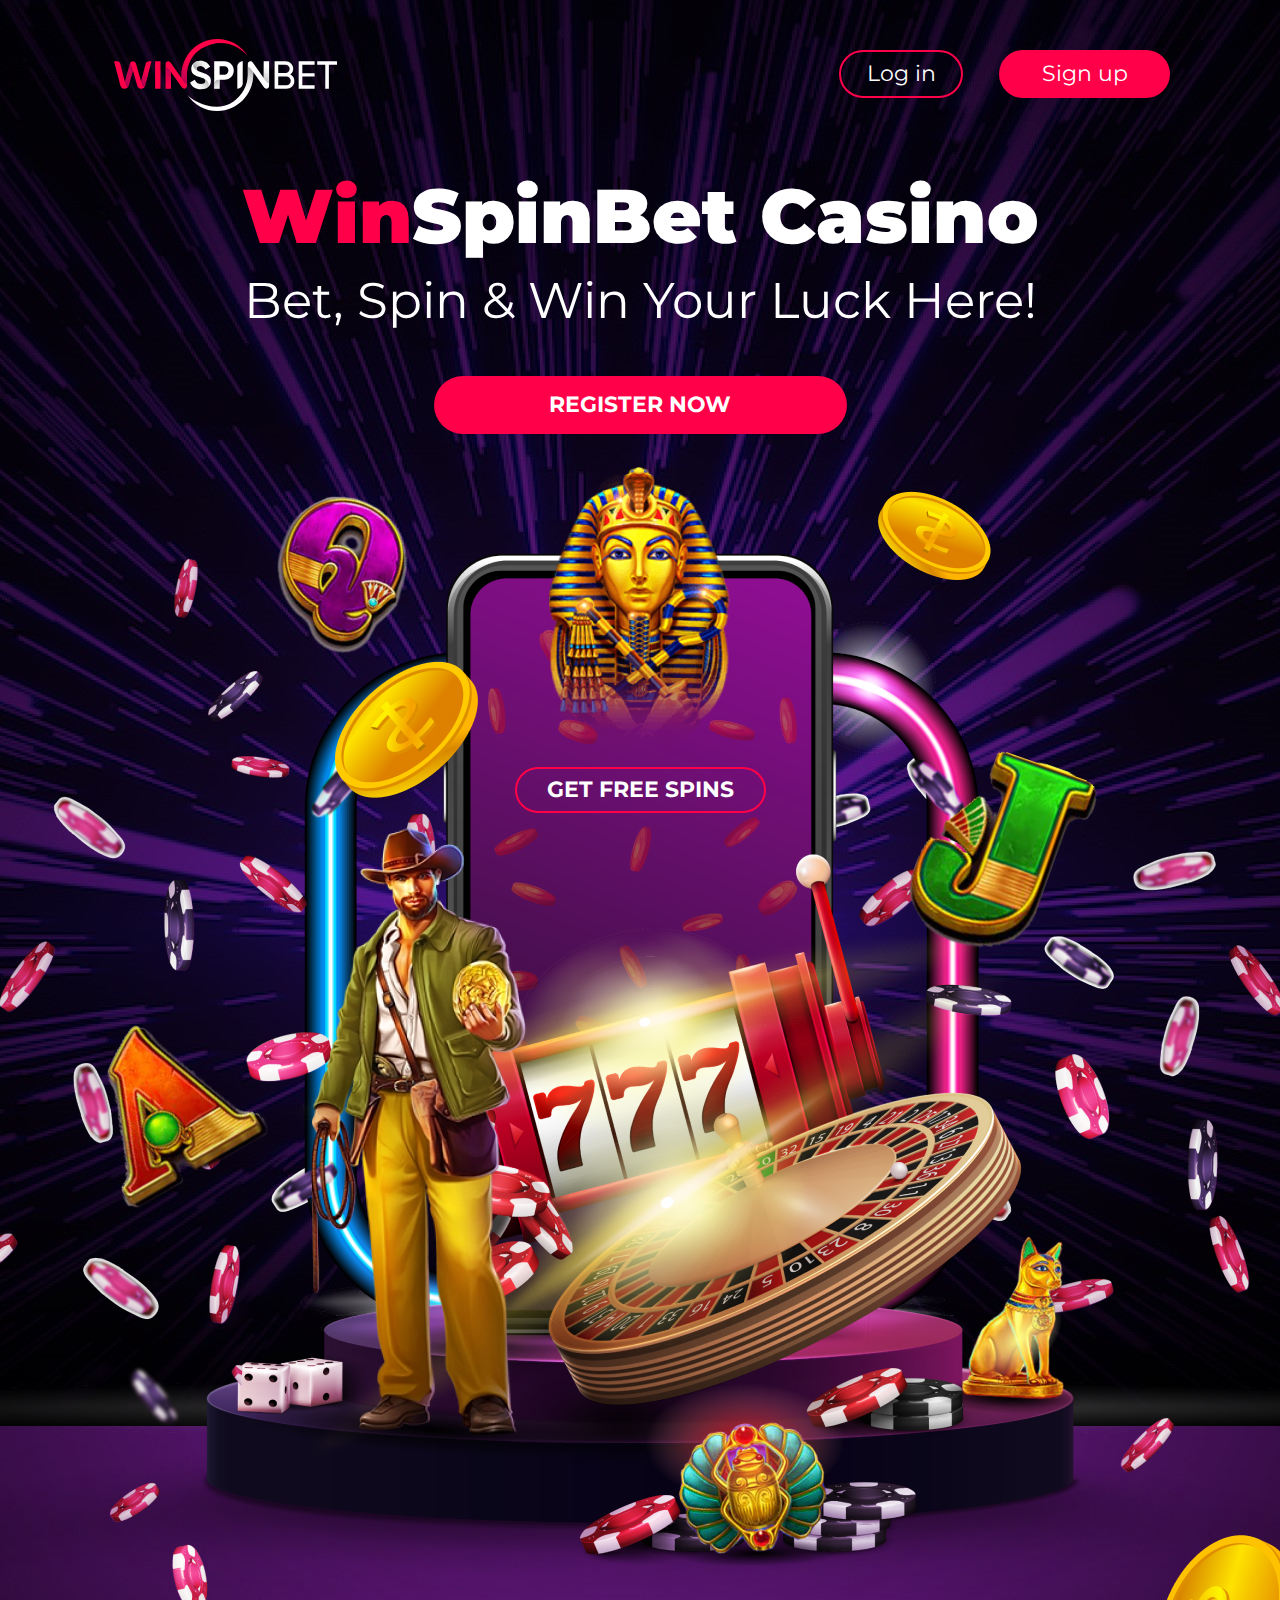
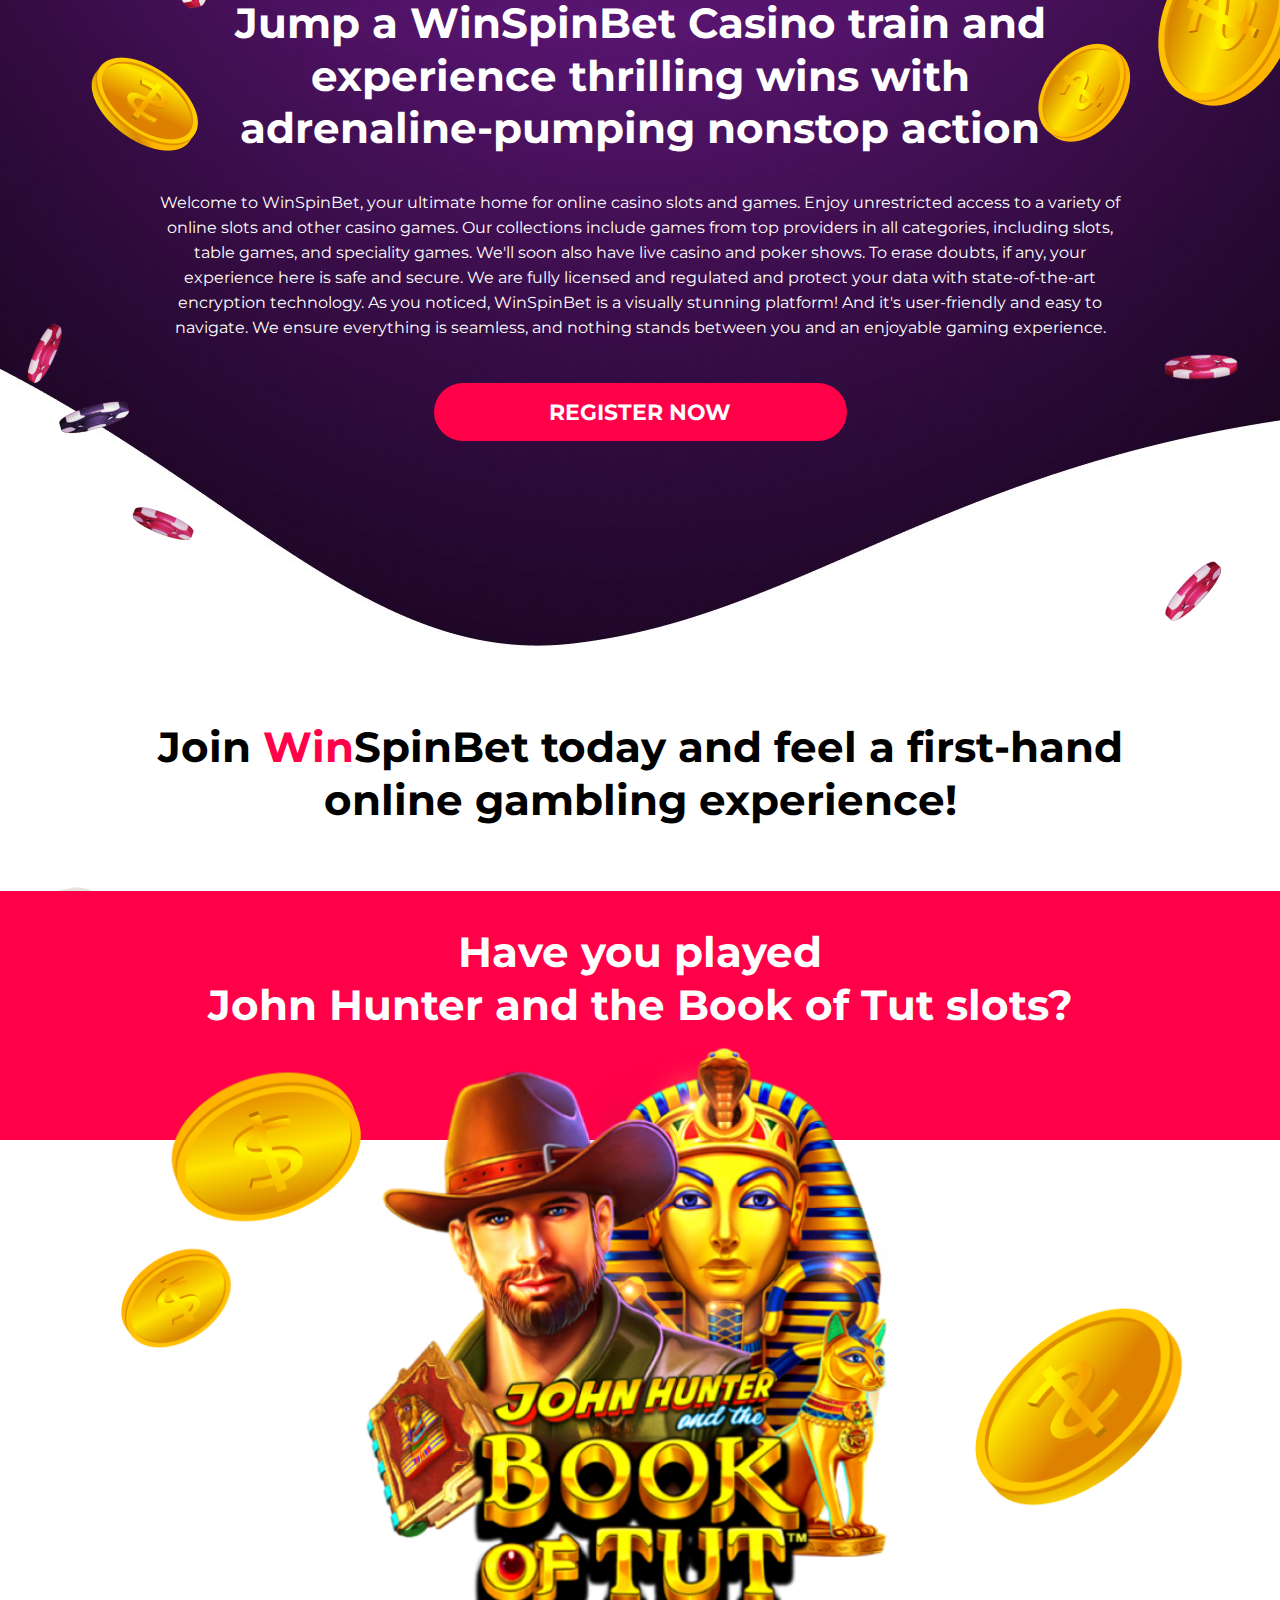
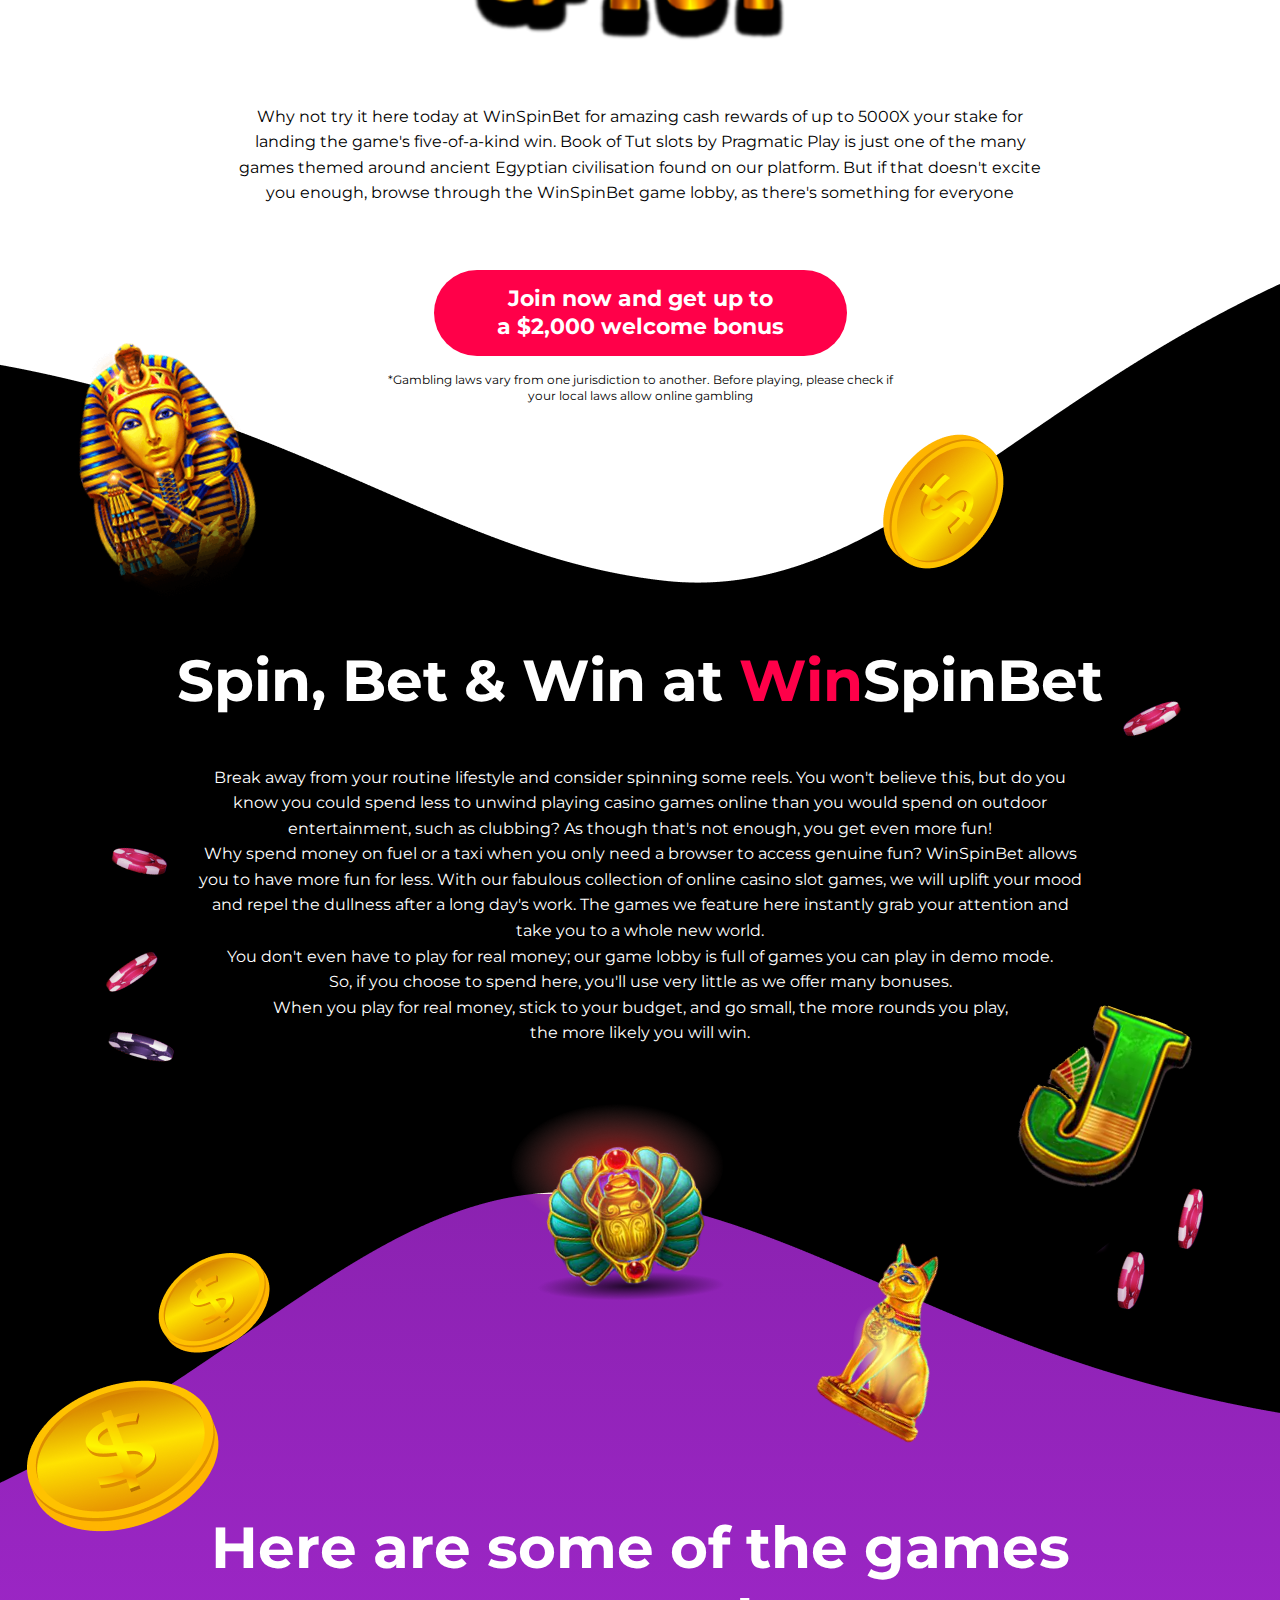
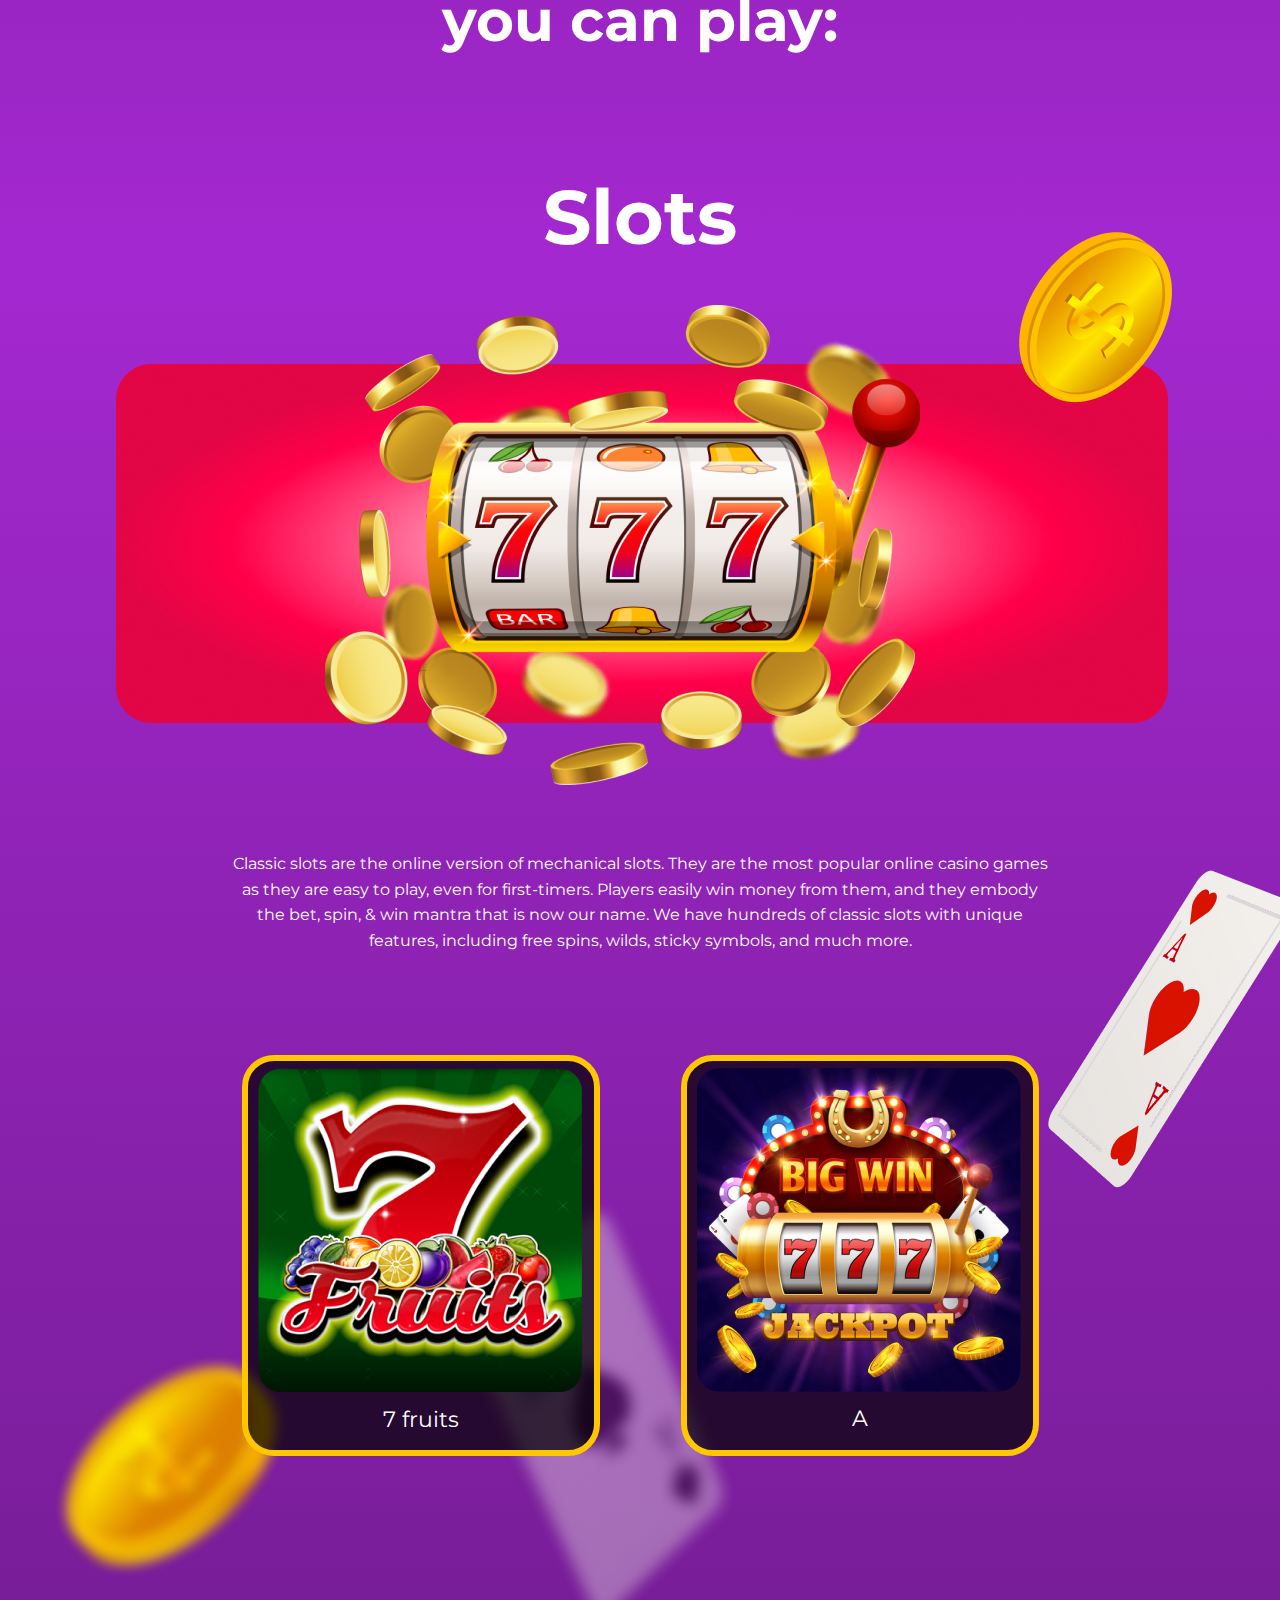
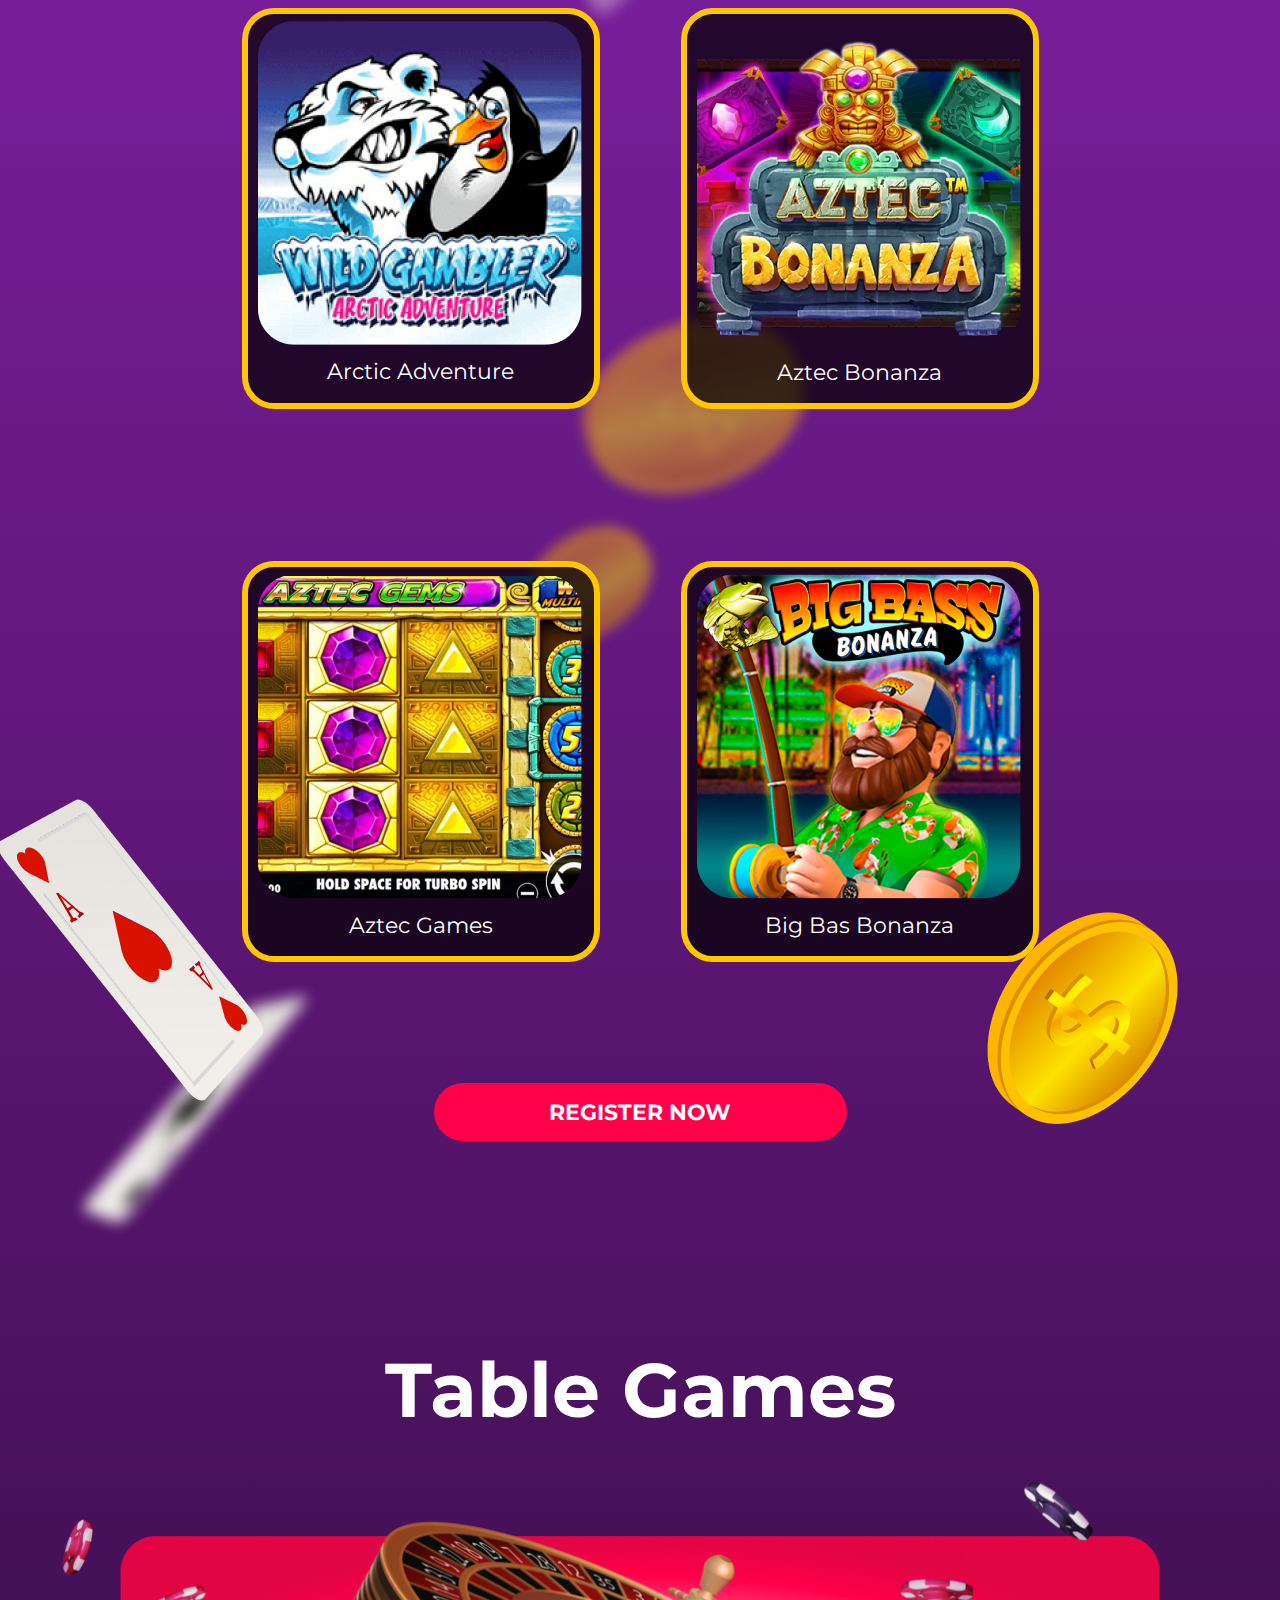
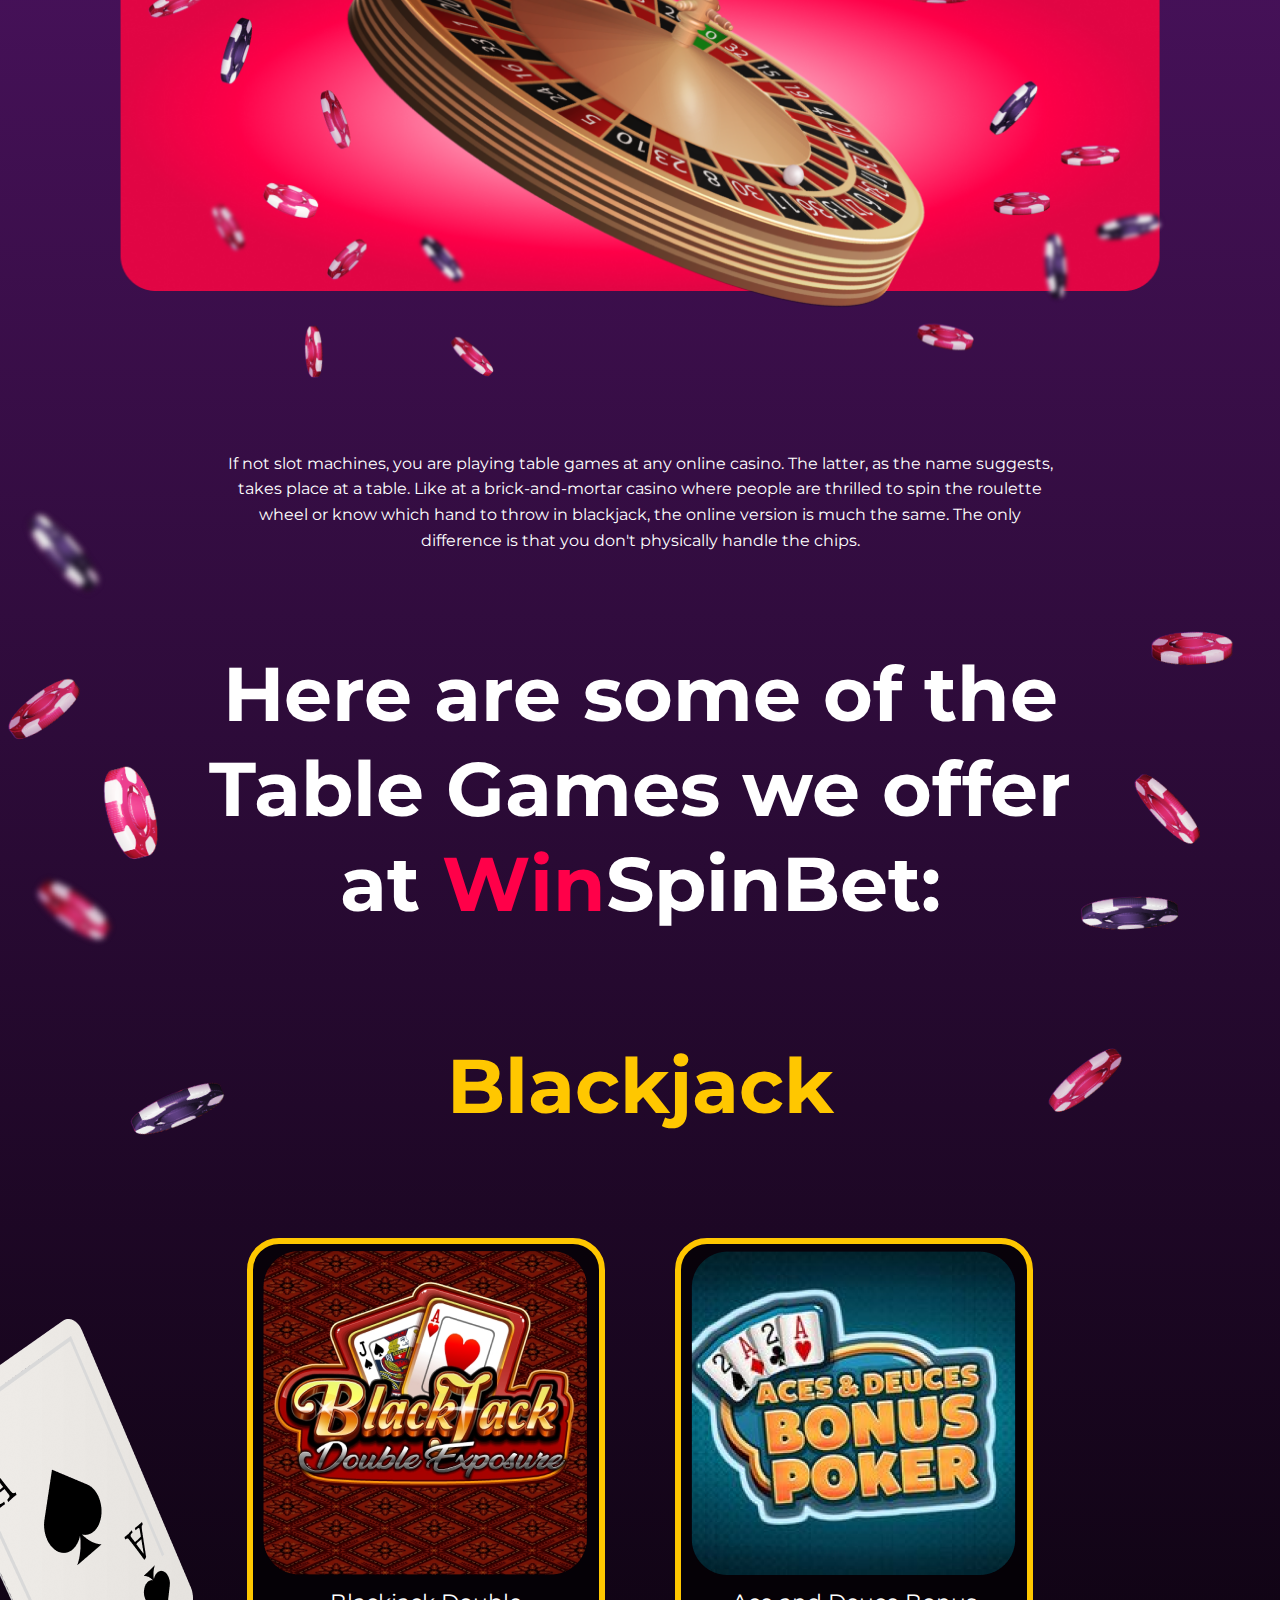
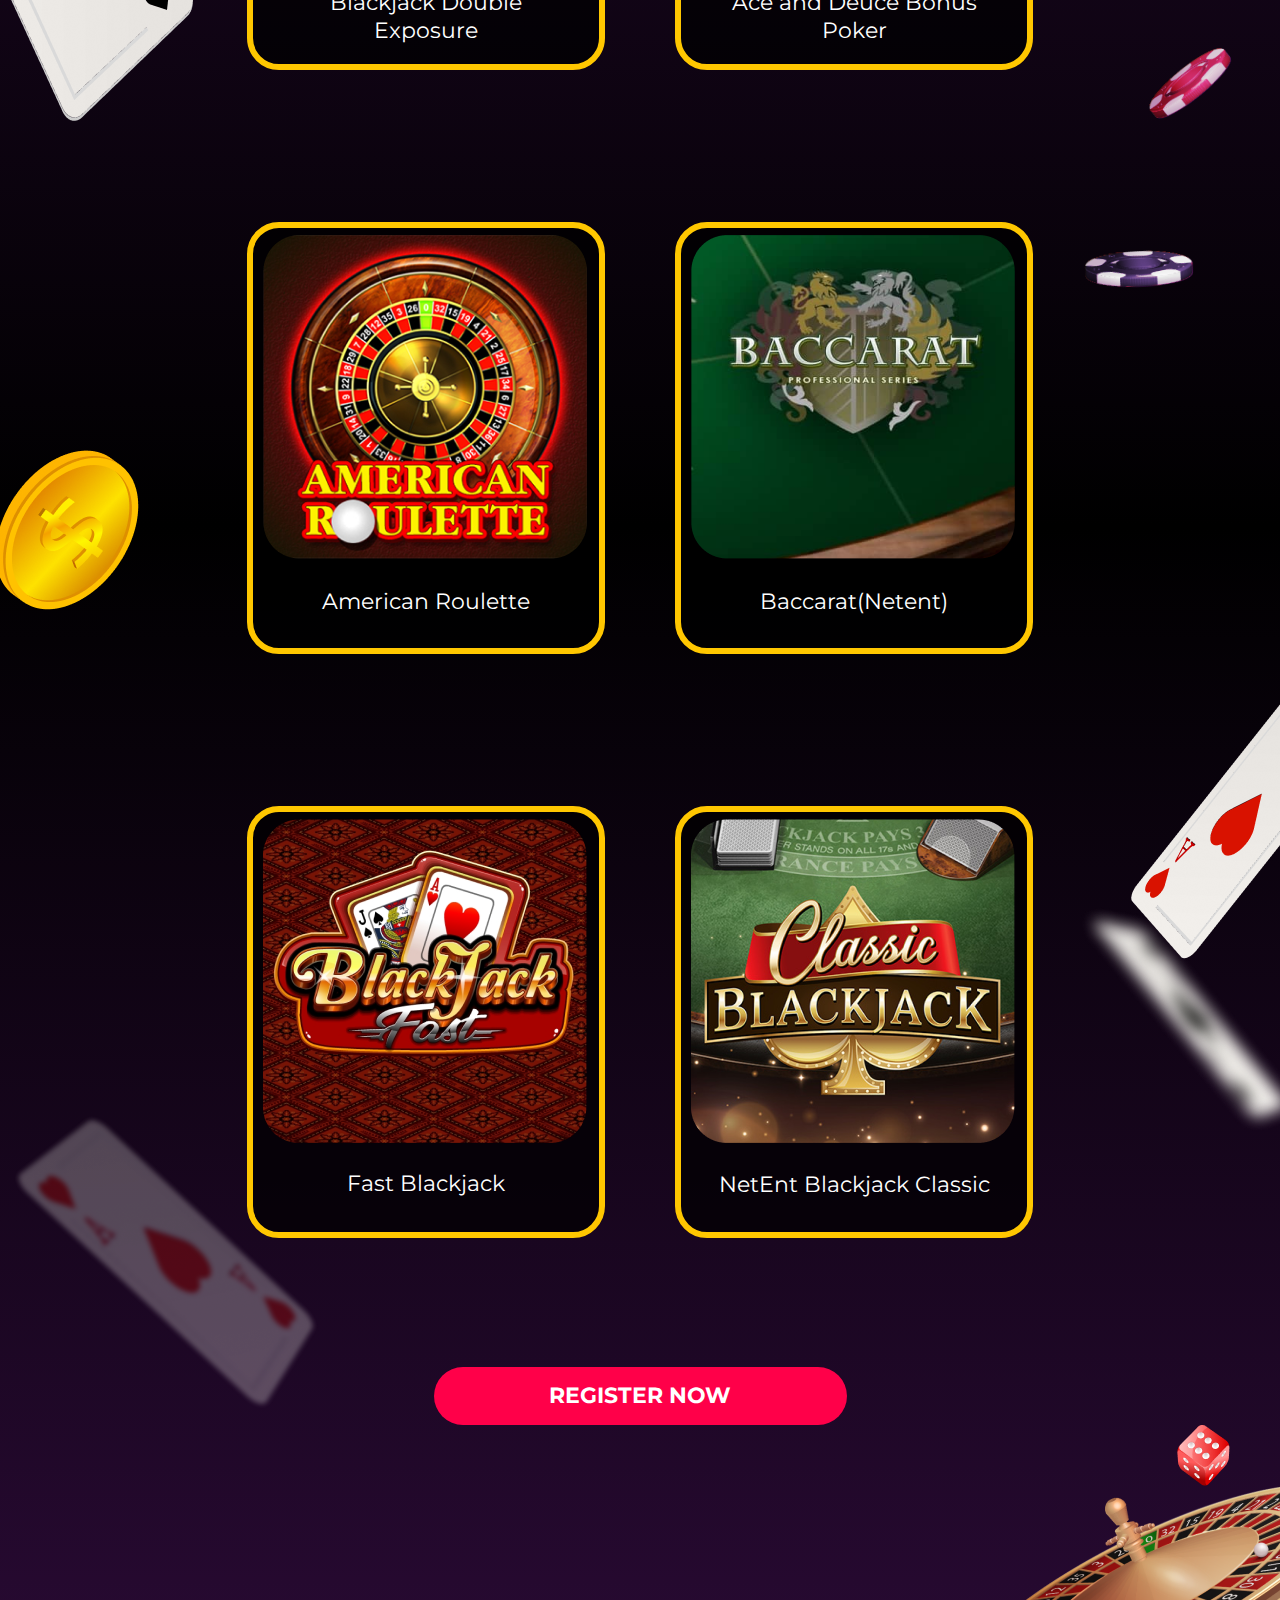
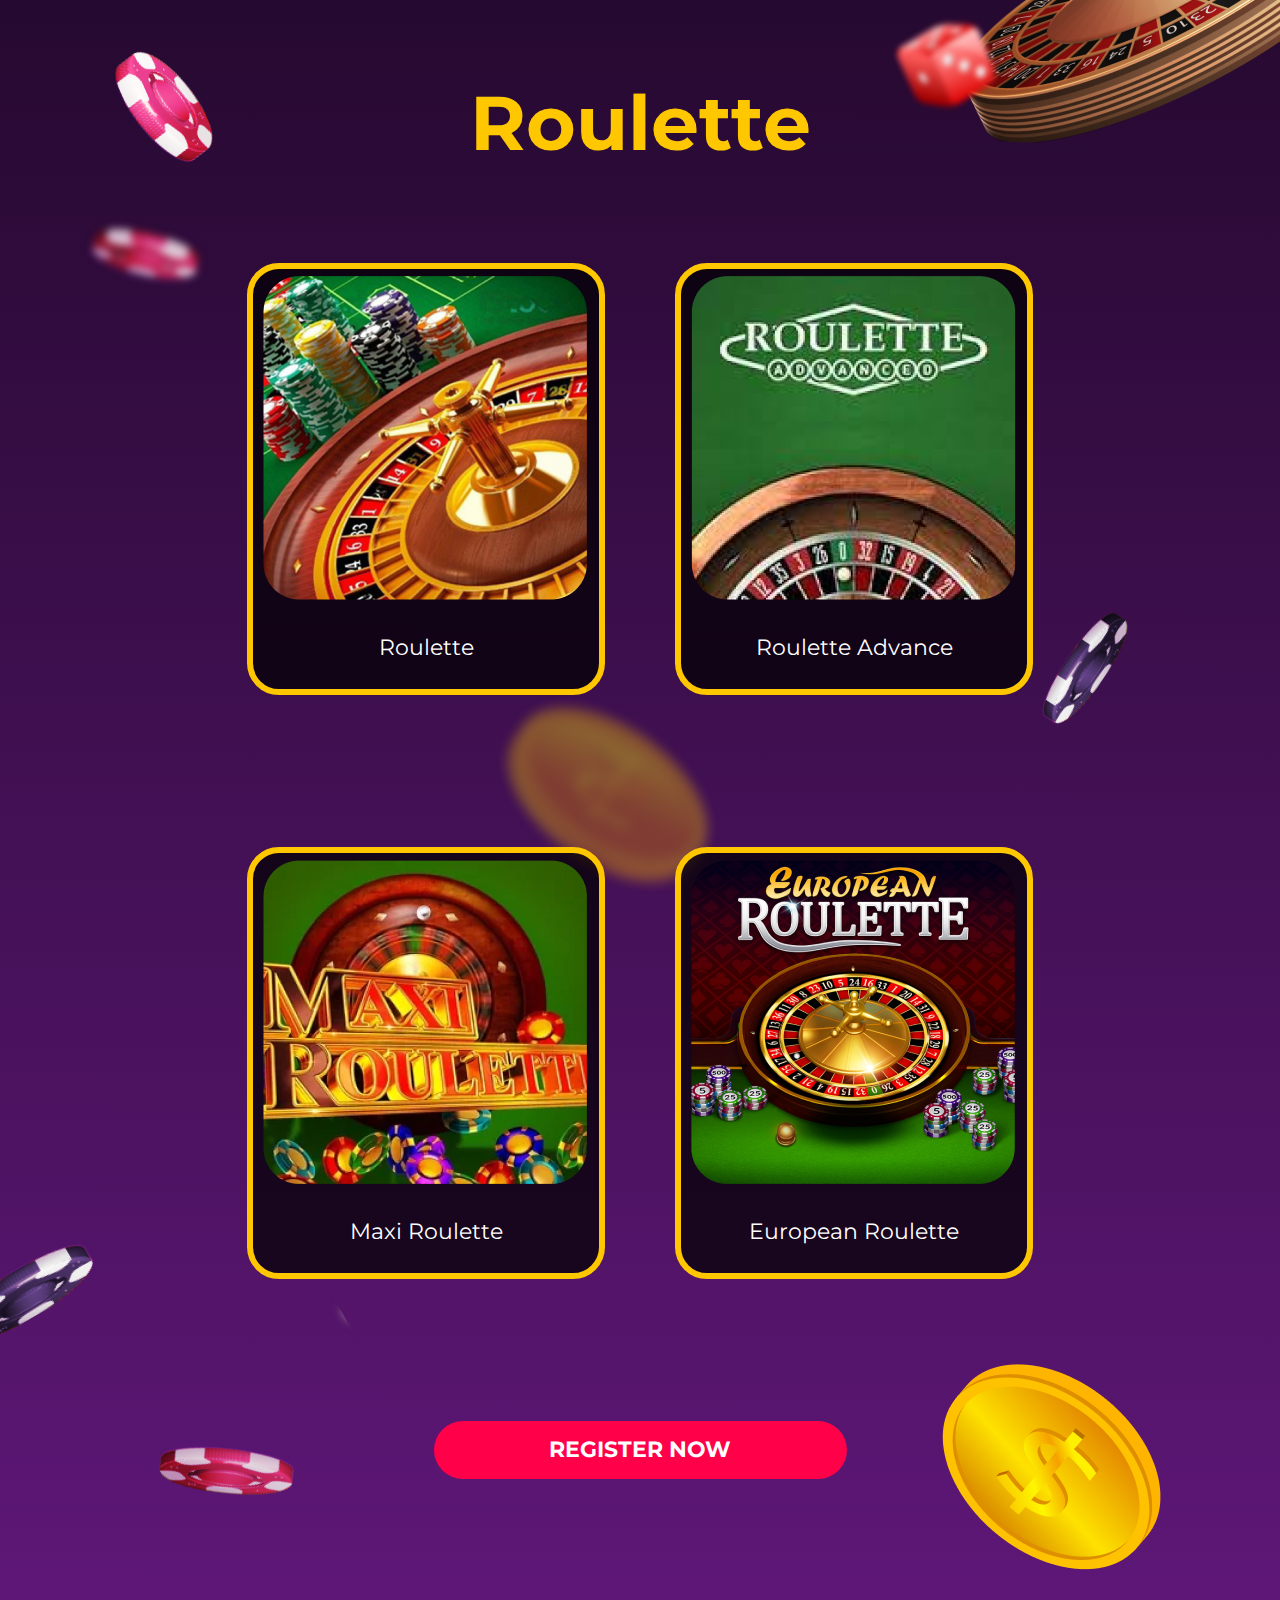
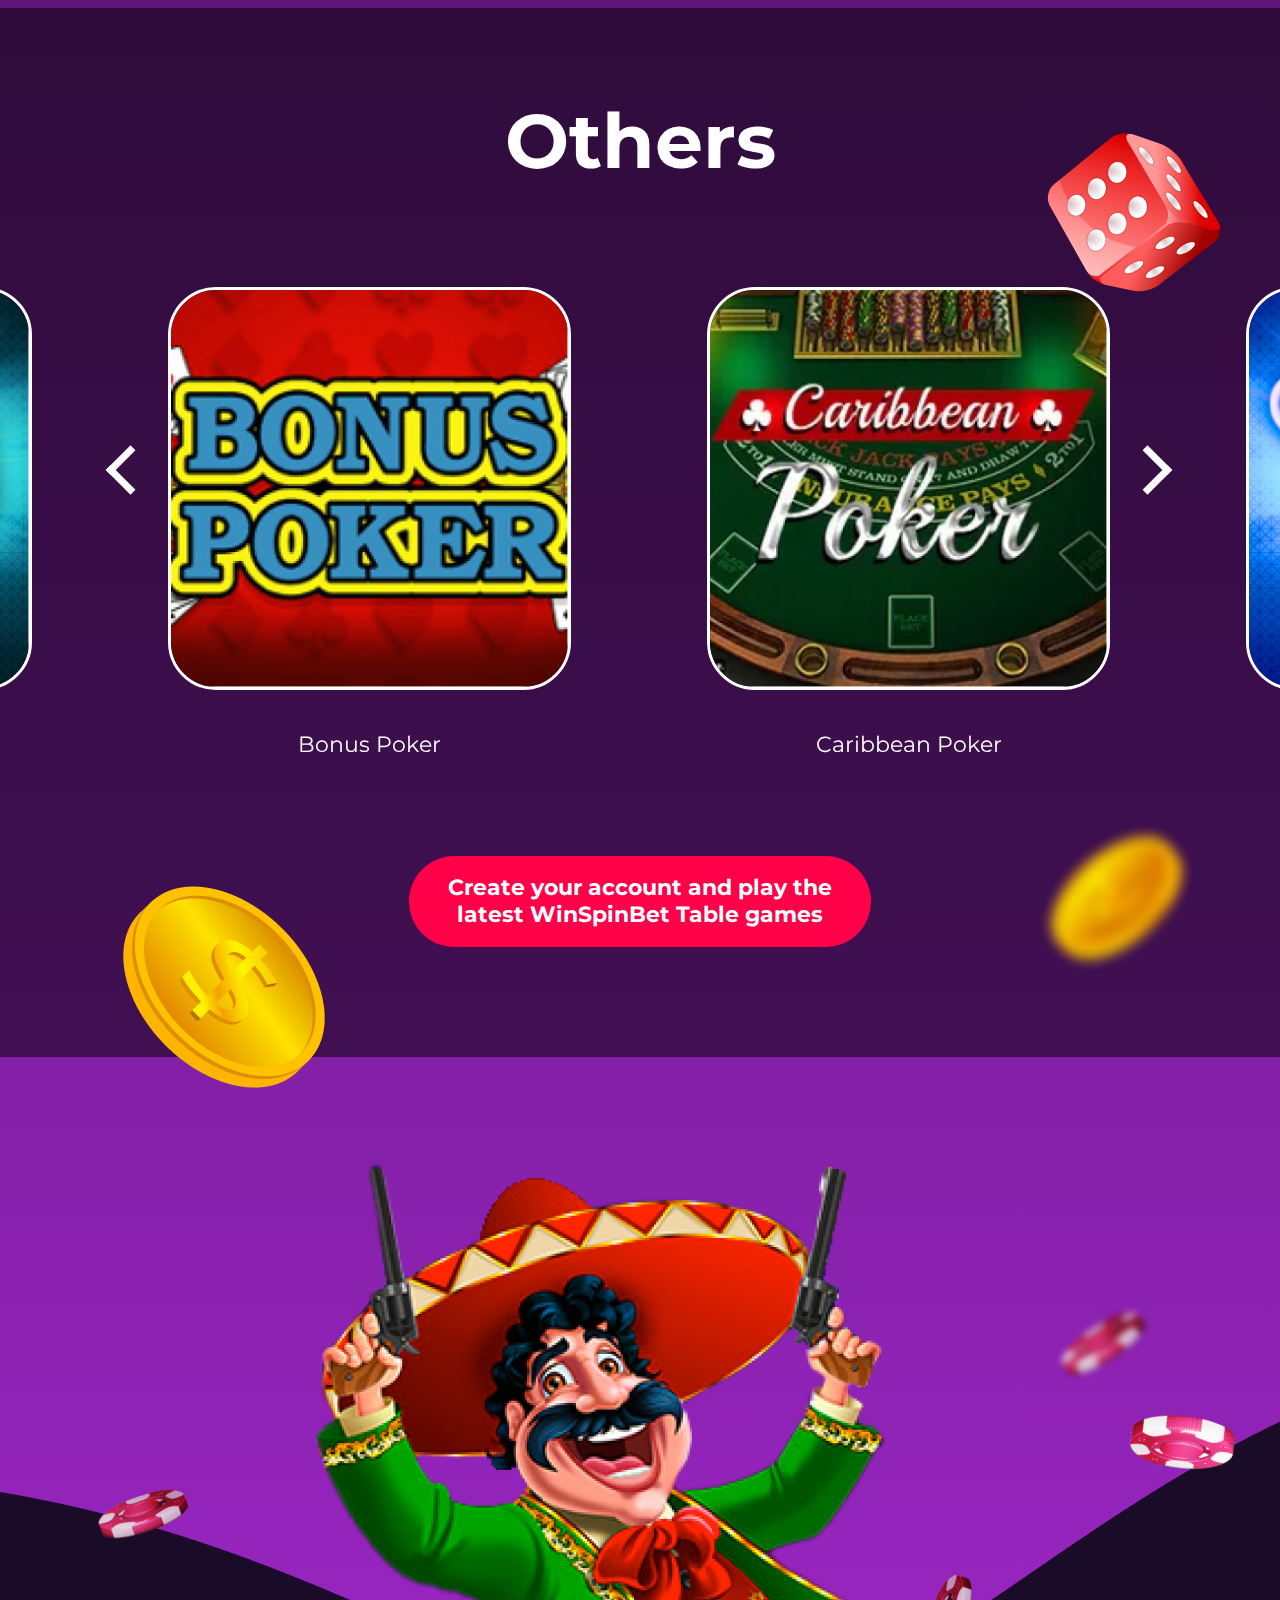
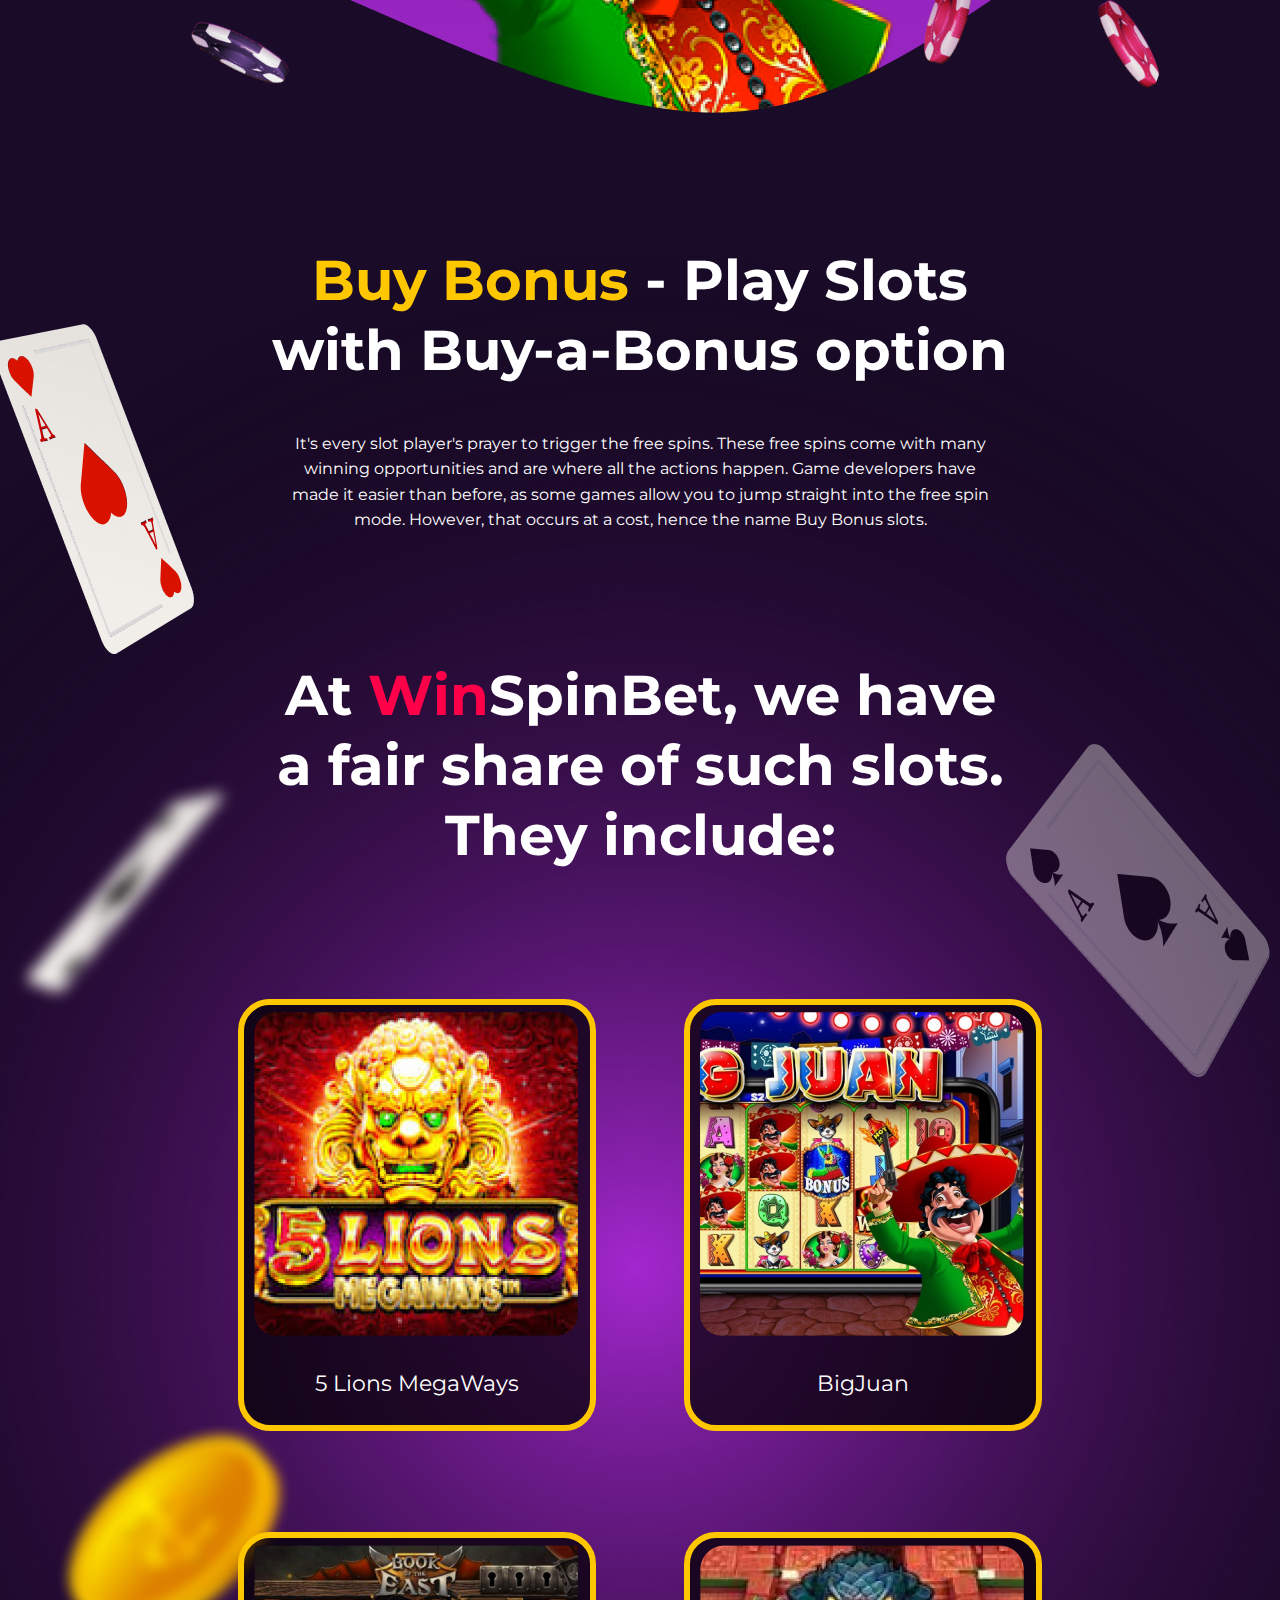
<file: lpv1/index.html>
<!DOCTYPE html>
<html lang="en" data-locale="en">
  <head>
    <meta charset="utf-8" />
    <meta http-equiv="X-UA-Compatible" content="IE=edge" />
    <meta name="robots" content="noindex,nofollow" />
    <meta
      name="viewport"
      content="width=device-width, initial-scale=1.0, maximum-scale=1.0, user-scalable=no"
    />
    <link rel="icon" href="./images/favicon.png" type="image/png" />
    <link rel="stylesheet" href="styles/slick.css" />
    <link rel="stylesheet" href="styles/slick-theme.css" />
    <link rel="stylesheet" href="styles/style.css" />
    <link rel="preconnect" href="https://fonts.googleapis.com" />
    <link rel="preconnect" href="https://fonts.gstatic.com" crossorigin />
    <link
      href="https://fonts.googleapis.com/css2?family=Montserrat:wght@300;400;700;900&family=Roboto:wght@400;500;700;900&display=swap"
      rel="stylesheet"
    />
  </head>
  <body>
    <div id="header" class="header">
      <div class="container header__container">
        <div class="header__wrapper">
          <div class="header__logo">
            <a href="#">
              <img src="images/logo.svg" alt="logo" />
            </a>
          </div>
          <div class="header__buttons">
            <a href="#">
              <div class="header__logIn">Log in</div>
            </a>
            <a href="#">
              <div class="header__signUp">Sign up</div>
            </a>
          </div>
          <h2 class="header__title"><span>Win</span>SpinBet Casino</h2>
          <h4 class="header__subtitle">Bet, Spin & Win Your Luck Here!</h4>
          <a href="#" class="header__button_register">REGISTER NOW</a>
          <div class="header__image desktop-only">
            <img src="images/top-img-desk.png" alt="logo" />
          </div>
          <div class="header__image no-desktop no-mobile">
            <img src="images/top-img-tab.png" alt="logo" />
          </div>
          <div class="header__image mobile-only">
            <img src="images/top-img-mob.png" alt="logo" />
          </div>
          <a href="#" class="header__button_freeSpins">Get Free Spins</a>
        </div>
      </div>
    </div>

    <section class="join">
      <div class="container join__container">
        <div class="join__wrapper">
          <div class="join__title">
            Jump a WinSpinBet Casino train and experience thrilling wins with
            <br class="no-mobile" />
            adrenaline-pumping nonstop action
          </div>
          <div class="join__text">
            Welcome to WinSpinBet, your ultimate home for online casino slots
            and games. Enjoy unrestricted access to a variety of online slots
            and other casino games.<br class="mobile-only" />
            Our collections include games from top providers in all categories,
            including slots,<br class="no-mobile" />
            table games, and speciality games. We'll soon also have live casino
            and poker shows.<br class="mobile-only" />
            To erase doubts, if any, your experience here is safe and secure. We
            are fully licensed and regulated and protect your data with
            state-of-the-art encryption technology.<br class="no-desktop" />
            As you noticed, WinSpinBet is a visually stunning platform!<br
              class="mobile-only"
            />
            And it's user-friendly<br class="no-mobile no-desktop" />
            and easy to navigate. We ensure everything is seamless, and nothing
            stands between you and an enjoyable gaming experience.
          </div>
          <a href="#" class="join__button">REGISTER NOW</a>
          <div class="join__subtitle">
            Join <span>Win</span>SpinBet today and feel a first-hand online
            gambling experience!
          </div>
        </div>
      </div>
    </section>

    <section class="promo">
      <div class="promo__title">
        Have you played<br />
        John Hunter and the<br class="mobile-only" />
        Book of Tut slots?
      </div>
      <div class="container promo__container">
        <div class="promo__wrapper">
          <div class="promo__image desktop-only">
            <img src="images/john-desk.png" alt="games_promo" />
          </div>
          <div class="promo__image no-desktop no-mobile">
            <img src="images/john-tab.png" alt="games_promo" />
          </div>
          <div class="promo__image mobile-only">
            <img src="images/john-mob.png" alt="games_promo" />
          </div>
          <div class="promo__text">
            Why not try it here today at WinSpinBet for amazing cash rewards of
            up to 5000X your stake for landing the game's<br
              class="mobile-only"
            />
            five-of-a-kind win.<br class="mobile-only" />
            Book of Tut slots by Pragmatic Play is just one of the many games
            themed around ancient Egyptian civilisation found on our platform.
            But if that doesn't excite you enough, browse through the WinSpinBet
            game lobby, as there's something for everyone
          </div>
          <a href="#" class="promo__button"
            >Join now and get up to<br />
            a $2,000 welcome bonus</a
          >
          <div class="promo__remark">
            *Gambling laws vary from one jurisdiction to another. Before
            playing, please check if your local laws allow online gambling
          </div>
        </div>
      </div>
    </section>

    <section class="descr">
      <div class="descr__container">
        <div class="descr__wrapper">
          <div class="descr__title">
            Spin, Bet & Win at <span>Win</span>SpinBet
          </div>
          <div class="descr__text">
            Break away from your routine lifestyle and consider spinning some
            reels. You won't believe this, but do you know you could spend less
            to unwind playing casino games online than you would spend on
            outdoor entertainment, such as clubbing? As though that's not
            enough, you get even more fun!<br />
            Why spend money on fuel or a taxi when you only need a browser to
            access genuine fun? WinSpinBet allows you to have more fun for less.
            With our fabulous collection of online casino slot games, we will
            uplift your mood and repel the dullness after a long day's work. The
            games we feature here instantly grab your attention and take you to
            <br class="mobile-only" />a whole new world.<br />
            You don't even have to play for real money; our game lobby is full
            of games you can play in demo mode.<br class="no-tablet" />
            So, if you choose to spend here, you'll use very little as we
            offer<br class="mobile-only" />
            many bonuses.<br class="no-tablet" />
            When you play for real money, stick to your budget, and go small,
            the more rounds you play,<br class="desktop-only" />
            the more likely you will win.
          </div>
        </div>
      </div>
    </section>
    <section class="games">
      <div class="games__container">
        <div class="games__title">Here are some of the games you can play:</div>
        <div class="games__slots_wrapper">
          <div class="games__slots_title">Slots</div>
          <div class="games__slots_topImg desktop-only">
            <img src="images/slots-desk.png" alt="slots" />
          </div>
          <div class="games__slots_topImg no-desktop no-mobile">
            <img src="images/slots-tab.png" alt="slots" />
          </div>
          <div class="games__slots_topImg mobile-only">
            <img src="images/slots-mob.png" alt="slots" />
          </div>

          <div class="games__slots_bg desktop-only">
            <img src="images/slots_bg_desk.png" alt="slots_bg" />
          </div>
          <div class="games__slots_bg no-desktop no-mobile">
            <img src="images/slots_bg_tab.png" alt="slots_bg" />
          </div>
          <div class="games__slots_bg mobile-only">
            <img src="images/slots_bg_mob.png" alt="slots_bg" />
          </div>
          <div class="games__slots_text">
            Classic slots are the online version of mechanical slots. They are
            the most popular online casino games as they are easy to play, even
            for first-timers. Players easily win money from them, and they
            embody the bet, spin, & win mantra that is now our name.<br
              class="mobile-only"
            />
            We have hundreds of classic slots with unique features, including
            free spins, wilds, sticky symbols,<br class="mobile-only" />
            and much more.
          </div>
          <div class="games__slots_list">
            <a href="#" class="games__slots_item">
              <div class="games__slots_item_img">
                <img src="images/slots_item_1.png" alt="slots item 1" />
              </div>
              <div class="games__slots_item_text">7 fruits</div>
            </a>
            <a href="#" class="games__slots_item">
              <div class="games__slots_item_img">
                <img src="images/slots_item_2.png" alt="slots item 2" />
              </div>
              <div class="games__slots_item_text">A</div>
            </a>
            <a href="#" class="games__slots_item">
              <div class="games__slots_item_img">
                <img src="images/slots_item_3.png" alt="slots item 3" />
              </div>
              <div class="games__slots_item_text">Arctic Adventure</div>
            </a>
            <a href="#" class="games__slots_item">
              <div class="games__slots_item_img">
                <img src="images/slots_item_4.png" alt="slots item 4" />
              </div>
              <div class="games__slots_item_text">Aztec Bonanza</div>
            </a>
            <a href="#" class="games__slots_item">
              <div class="games__slots_item_img">
                <img src="images/slots_item_5.png" alt="slots item 5" />
              </div>
              <div class="games__slots_item_text">Aztec Games</div>
            </a>
            <a href="#" class="games__slots_item">
              <div class="games__slots_item_img">
                <img src="images/slots_item_6.png" alt="slots item 6" />
              </div>
              <div class="games__slots_item_text">Big Bas Bonanza</div>
            </a>
          </div>
          <a href="#" class="slots__button">REGISTER NOW</a>
        </div>
        <div class="games__table-games">
          <div class="games__table-games_title">Table Games</div>
          <div class="games__table-games_image desktop-only">
            <img src="images/table-games-desk.png" alt="table-games" />
          </div>
          <div class="games__table-games_image no-desktop no-mobile">
            <img src="images/table-games-tab.png" alt="table-games" />
          </div>
          <div class="games__table-games_image mobile-only">
            <img src="images/table-games-mob.png" alt="table-games" />
          </div>
          <div class="games__table-games_text">
            If not slot machines, you are playing table games at any online
            casino. The latter, as the name suggests, takes place at a table.
            Like at a brick-and-mortar casino where people are thrilled to spin
            the roulette wheel or know which hand to throw in blackjack, the
            online version is much the same. The only difference is that you
            don't physically handle the chips.
          </div>
          <div class="games__table-games_subtitle">
            Here are some of the Table Games we offer at
            <span>Win</span>SpinBet:
          </div>
        </div>
        <div class="games__blackjack">
          <div class="games__blackjack_title">Blackjack</div>
          <div class="games__blackjack_bg desktop-only">
            <img src="images/blackjack_bg_desk.png" alt="blackjack_bg" />
          </div>
          <div class="games__blackjack_bg no-desktop no-mobile">
            <img src="images/blackjack_bg_tab.png" alt="blackjack_bg" />
          </div>
          <div class="games__blackjack_bg mobile-only">
            <img src="images/blackjack_bg_mob.png" alt="blackjack_bg" />
          </div>
          <div class="games__blackjack_list">
            <a href="#" class="games__blackjack_item">
              <div class="games__blackjack_item_img">
                <img src="images/blackjack_item_1.png" alt="blackjack item 1" />
              </div>
              <div class="games__blackjack_item_text">
                Blackjack Double<br class="no-tablet" />
                Exposure
              </div>
            </a>
            <a href="#" class="games__blackjack_item">
              <div class="games__blackjack_item_img">
                <img src="images/blackjack_item_2.png" alt="blackjack item 2" />
              </div>
              <div class="games__blackjack_item_text">
                Ace and Deuce Bonus<br class="desktop-only" />
                Poker
              </div>
            </a>
            <a href="#" class="games__blackjack_item">
              <div class="games__blackjack_item_img">
                <img src="images/blackjack_item_3.png" alt="blackjack item 3" />
              </div>
              <div class="games__blackjack_item_text">American Roulette</div>
            </a>
            <a href="#" class="games__blackjack_item">
              <div class="games__blackjack_item_img">
                <img src="images/blackjack_item_4.png" alt="blackjack item 4" />
              </div>
              <div class="games__blackjack_item_text">Baccarat(Netent)</div>
            </a>
            <a href="#" class="games__blackjack_item">
              <div class="games__blackjack_item_img">
                <img src="images/blackjack_item_5.png" alt="blackjack item 5" />
              </div>
              <div class="games__blackjack_item_text">Fast Blackjack</div>
            </a>
            <a href="#" class="games__blackjack_item">
              <div class="games__blackjack_item_img">
                <img src="images/blackjack_item_6.png" alt="blackjack item 6" />
              </div>
              <div class="games__slots_item_text">NetEnt Blackjack Classic</div>
            </a>
          </div>
          <a href="#" class="blackjack__button">REGISTER NOW</a>
        </div>
        <div class="games__roulette">
          <div class="games__roulette_title">Roulette</div>
          <div class="games__roulette_bg desktop-only">
            <img src="images/roulette_bg_desk.png" alt="roulette_bg" />
          </div>
          <div class="games__roulette_bg no-desktop no-mobile">
            <img src="images/roulette_bg_tab.png" alt="roulette_bg" />
          </div>
          <div class="games__roulette_bg mobile-only">
            <img src="images/roulette_bg_mob.png" alt="roulette_bg" />
          </div>
          <div class="games__roulette_list">
            <a href="#" class="games__roulette_item">
              <div class="games__roulette_item_img">
                <img src="images/roulette_item_1.png" alt="roulette item 1" />
              </div>
              <div class="games__roulette_item_text">Roulette</div>
            </a>
            <a href="#" class="games__roulette_item">
              <div class="games__roulette_item_img">
                <img src="images/roulette_item_2.png" alt="roulette item 2" />
              </div>
              <div class="games__roulette_item_text">Roulette Advance</div>
            </a>
            <a href="#" class="games__roulette_item">
              <div class="games__roulette_item_img">
                <img src="images/roulette_item_3.png" alt="roulette item 3" />
              </div>
              <div class="games__roulette_item_text">Maxi Roulette</div>
            </a>
            <a href="#" class="games__roulette_item">
              <div class="games__roulette_item_img">
                <img src="images/roulette_item_4.png" alt="roulette item 4" />
              </div>
              <div class="games__roulette_item_text">European Roulette</div>
            </a>
          </div>
          <a href="#" class="roulette__button">REGISTER NOW</a>
        </div>
      </div>
      <div class="others">
        <div class="others__title">Others</div>
        <div class="others__slider-wrapper">
          <div class="others__slider">
            <div class="others__slider-item">
              <a href="#">
                <img
                  class="others__slider-image"
                  src="images/others_item_1.jpg"
                  alt=""
                />
                <p class="others__slider-text">Deuces and Jokers</p>
              </a>
            </div>
            <div class="others__slider-item">
              <a href="#">
                <img
                  class="others__slider-image"
                  src="images/others_item_2.jpg"
                  alt=""
                />
                <p class="others__slider-text">Bonus Poker</p>
              </a>
            </div>
            <div class="others__slider-item">
              <a href="#">
                <img
                  class="others__slider-image"
                  src="images/others_item_3.jpg"
                  alt=""
                />
                <p class="others__slider-text">Caribbean Poker</p>
              </a>
            </div>
            <div class="others__slider-item">
              <a href="#">
                <img
                  class="others__slider-image"
                  src="images/others_item_4.jpg"
                  alt=""
                />
                <p class="others__slider-text">Faces and Deuces</p>
              </a>
            </div>
          </div>
        </div>
        <a href="#" class="others__button"
          >Create your account and play the latest WinSpinBet Table games</a
        >
      </div>
      <div class="others__img desktop-only">
        <img src="images/othes_img_desk.png" alt="others image" />
      </div>
      <div class="others__img no-desktop no-mobile">
        <img src="images/othes_img_tab.png" alt="others image" />
      </div>
      <div class="others__img no-desktop mobile-only">
        <img src="images/othes_img_mob.png" alt="others image" />
      </div>
    </section>
    <section class="bonus">
      <div class="bonus__container">
        <div class="bonus__title">
          <span>Buy Bonus</span> -<br class="mobile-only" />
          Play Slots with<br class="mobile-only" />
          Buy-a-Bonus option
        </div>
        <div class="bonus__text">
          It's every slot player's prayer to trigger the free spins. These free
          spins come with many winning opportunities and are where all the
          actions happen. Game developers have made it easier than before, as
          some games allow you to jump straight into the free spin mode.
          However, that occurs at a cost, hence the name Buy Bonus slots.
        </div>
        <div class="bonus__subtitle">
          At <span>Win</span>SpinBet,<br class="mobile-only" />
          we have a fair share of such slots.<br class="mobile-only" />
          They include:
        </div>
        <div class="bonus__list">
          <a href="#" class="bonus__item">
            <div class="bonus__item_img">
              <img src="images/bonus_item_1.png" alt="bonus item 1" />
            </div>
            <div class="bonus__item_text">5 Lions MegaWays</div>
          </a>
          <a href="#" class="bonus__item">
            <div class="bonus__item_img">
              <img src="images/bonus_item_2.png" alt="bonus item 2" />
            </div>
            <div class="bonus__item_text">BigJuan</div>
          </a>
          <a href="#" class="bonus__item">
            <div class="bonus__item_img">
              <img src="images/bonus_item_3.png" alt="bonus item 3" />
            </div>
            <div class="bonus__item_text">Book of the East</div>
          </a>
          <a href="#" class="bonus__item">
            <div class="bonus__item_img">
              <img src="images/bonus_item_4.png" alt="bonus item 4" />
            </div>
            <div class="bonus__item_text">Aztec Blaze</div>
          </a>
        </div>
        <a href="#" class="bonus__button">REGISTER NOW</a>
      </div>
    </section>
    <section class="jackpot-sl">
      <div class="jackpot-sl__title">Jackpots</div>
      <div class="jackpot-sl__text">
        These are casino games with more impressive payouts than regular slots.
        In most cases, the pool fund grows gradually, which is why we call some
        progressive jackpot games. The jackpot wins are often life-changing.
      </div>
      <div class="jackpot-sl__subtitle">
        At <span>Win</span>SpinBet, we have quite a number of them, including:
      </div>
      <div class="jackpot-sl__slider-wrapper">
        <div class="jackpot-sl__slider">
          <div class="jackpot-sl__slider-item">
            <a href="#">
              <img
                class="jackpot-sl__slider-image"
                src="images/jackpot-sl_item_1.jpg"
                alt=""
              />
              <p class="jackpot-sl__slider-text">Doctor Electro</p>
            </a>
          </div>
          <div class="jackpot-sl__slider-item">
            <a href="#">
              <img
                class="jackpot-sl__slider-image"
                src="images/jackpot-sl_item_2.jpg"
                alt=""
              />
              <p class="jackpot-sl__slider-text">BigJuan</p>
            </a>
          </div>
          <div class="jackpot-sl__slider-item">
            <a href="#">
              <img
                class="jackpot-sl__slider-image"
                src="images/jackpot-sl_item_3.jpg"
                alt=""
              />
              <p class="jackpot-sl__slider-text">Caribbean Anne</p>
            </a>
          </div>
          <div class="jackpot-sl__slider-item">
            <a href="#">
              <img
                class="jackpot-sl__slider-image"
                src="images/jackpot-sl_item_4.jpg"
                alt=""
              />
              <p class="jackpot-sl__slider-text">Dragon Kings</p>
            </a>
          </div>
        </div>
      </div>
      <a href="#" class="jackpot-sl__button">REGISTER NOW</a>
      <div class="jackpot-sl__subtitle-2">
        Bet, Spin and <span>Win</span>
        with our Progressive Jackpot games
      </div>
    </section>
    <section class="megaways-sl">
      <div class="megaways-sl__title">Megaways</div>
      <div class="megaways-sl__text">
        Megaways Slots slots mechanics was Big Time Gaming's idea, but now it's
        a popular feature for slots. In such games, a random reel modifier
        changes how many symbols appear on the reel in every spin. on any given
        spin, further creating numerous win pathways. Our games featuring the
        megaways mechanics include:
      </div>
      <div class="megaways-sl__subtitle">
        Our games featuring the megaways mechanics include:
      </div>
      <div class="megaways-sl__slider-wrapper">
        <div class="megaways-sl__slider">
          <div class="megaways-sl__slider-item">
            <a href="#">
              <img
                class="megaways-sl__slider-image"
                src="images/megaways-sl_item_1.jpg"
                alt=""
              />
              <p class="megaways-sl__slider-text">Floating Dragon Megaways</p>
            </a>
          </div>
          <div class="megaways-sl__slider-item">
            <a href="#">
              <img
                class="megaways-sl__slider-image"
                src="images/megaways-sl_item_2.jpg"
                alt=""
              />
              <p class="megaways-sl__slider-text">
                Disco Mania MegawaysTM&nbsp;MergeTM
              </p>
            </a>
          </div>
          <div class="megaways-sl__slider-item">
            <a href="#">
              <img
                class="megaways-sl__slider-image"
                src="images/megaways-sl_item_3.jpg"
                alt=""
              />
              <p class="megaways-sl__slider-text">
                Curse of the Werewolf&nbsp;Megaways
              </p>
            </a>
          </div>
          <div class="megaways-sl__slider-item">
            <a href="#">
              <img
                class="megaways-sl__slider-image"
                src="images/megaways-sl_item_4.jpg"
                alt=""
              />
              <p class="megaways-sl__slider-text">Extra Juicy Megaways</p>
            </a>
          </div>
        </div>
      </div>
      <a href="#" class="megaways-sl__button">REGISTER NOW</a>
    </section>
    <section class="banner">
      <div class="banner__container">
        <div class="banner__wrapper">
          <div class="banner__ribbon desktop-only">
            <img src="images/banner_ribbon_desk.png" alt="banner ribbon" />
          </div>
          <div class="banner__ribbon no-mobile no-desktop">
            <img src="images/banner_ribbon_tab.png" alt="banner ribbon" />
          </div>
          <div class="banner__ribbon mobile-only">
            <img src="images/banner_ribbon_mob.png" alt="banner ribbon" />
          </div>
          <div class="banner__ribbon-text">
            <span>Sign up</span><br />
            and get unrestricted access to our wide range of Megaways games,
            including NetEnt’s Divine<br />
            Fortune Megaways.
          </div>
          <div class="banner__title">
            But Why Choose <span>Win</span>SpinBet?
          </div>
          <div class="banner__text bannner__text-1">
            If you want unrivalled fun and thrill from casino games,
            <span>Win</span>SpinBet, we are the answer.
          </div>
          <div class="banner__text bannner__text-2">
            Yes, many casinos claim to be the best, but do they know what's best
            for you?
          </div>
          <div class="banner__text bannner__text-3">
            At <span>Win</span>SpinBet, our focus is on providing you with
            nonstop fun. And from our experts' years of experience in the
            industry<br class="no-desktop" />
            as stakeholders, we know what our players want,<br
              class="desktop-only"
            />
            and we deliver it in kind.
          </div>
          <a href="#" class="banner__button">REGISTER NOW</a>
        </div>
      </div>
    </section>
    <footer class="footer">
      <div class="footer__logos">
        <img src="images/footer-logos.png" alt="" />
      </div>
      <div class="footer__top">
        <img src="images/footer-logo.svg" alt="" />
        <p>
          WinSpinBet -<br class="mobile-only" />
          Best Entertainment Platform.<br />
          This website is operated by Genex N.V. with a registered address at
          Abraham De Veerstraat 9, Curacao, P.O. BOX 3421, Curacao. This service
          operated under License No. GLH-OCCHKTW0701122022 issued to Curacao
          eGaming. Payment Agent Genextion Ltd (reg. number HE 431443) with a
          registered address at Griva Digeni 3, Patsalos house, 4th Floor,
          Office 401, 6030, Larnaca, Cyprus.
          <br /><br />
          © 2023 winspinbet.com All Right Reserved
        </p>
      </div>
      <div class="footer__line"></div>
      <div class="footer__container container">
        <div class="footer__bottom">
          <div class="footer__info">
            <div class="footer__info-operator">
              <img alt="" src="images/footer-operator.svg" />
              Verified Operator
            </div>
            <p class="footer__info-age">18+</p>
          </div>
          <div class="footer__links">
            <div class="footer__links-section">
              <p class="footer__links-title">Casino</p>
              <a class="footer__links-link" href="https://www.winspinbet.com/"
                >Casino</a
              >
              <a
                class="footer__links-link"
                href="https://www.winspinbet.com/promotions"
                >Promotions</a
              >
            </div>
            <div class="footer__links-section">
              <p class="footer__links-title">Support</p>
              <a
                class="footer__links-link"
                href="https://www.winspinbet.com/faq"
                >FAQ</a
              >
            </div>
            <div class="footer__links-section">
              <p class="footer__links-title">About Us</p>
              <a
                class="footer__links-link"
                href="https://www.winspinbet.com/terms-and-conditions"
                >Terms and Conditions</a
              >
              <a
                class="footer__links-link"
                href="https://www.winspinbet.com/bonuses-gifts"
                >Bonuses and Gifts</a
              >
              <a
                class="footer__links-link"
                href="https://www.winspinbet.com/privacy-policy"
                >Privacy Policy</a
              >
              <a
                class="footer__links-link"
                href="https://www.winspinbet.com/about-us"
                >About us</a
              >
              <a
                class="footer__links-link"
                href="https://www.winspinbet.com/contact-us"
                >Contact us</a
              >
              <a
                class="footer__links-link"
                href="https://www.winspinbet.com/responsible-gambling"
                >Responsible gambling</a
              >
              <a
                class="footer__links-link"
                target="_blank"
                href="https://mangopartner.com/"
                >Affiliate Program</a
              >
            </div>
          </div>
        </div>
      </div>
    </footer>

    <script src="scripts/jquery-1.11.0.min.js"></script>
    <script src="scripts/slick.min.js"></script>
    <script src="scripts/main.js"></script>
  </body>
</html>
</file>
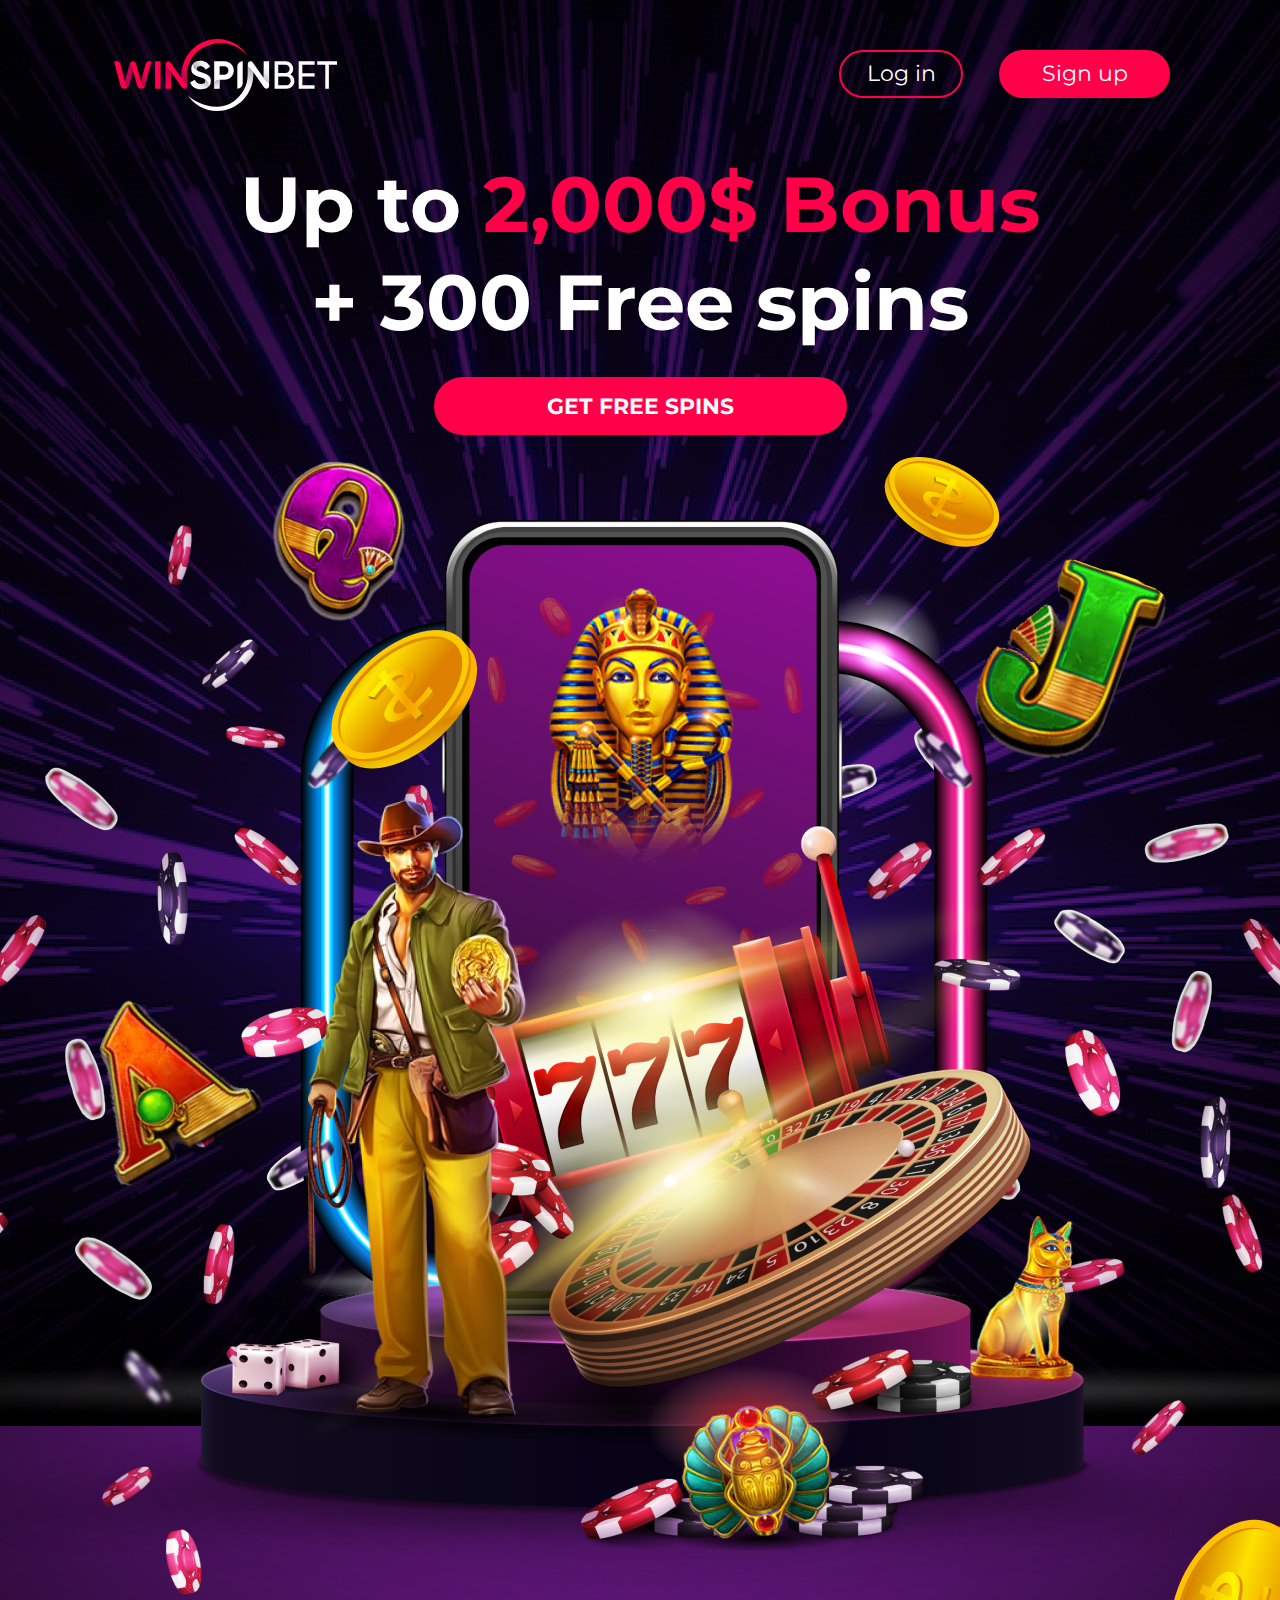
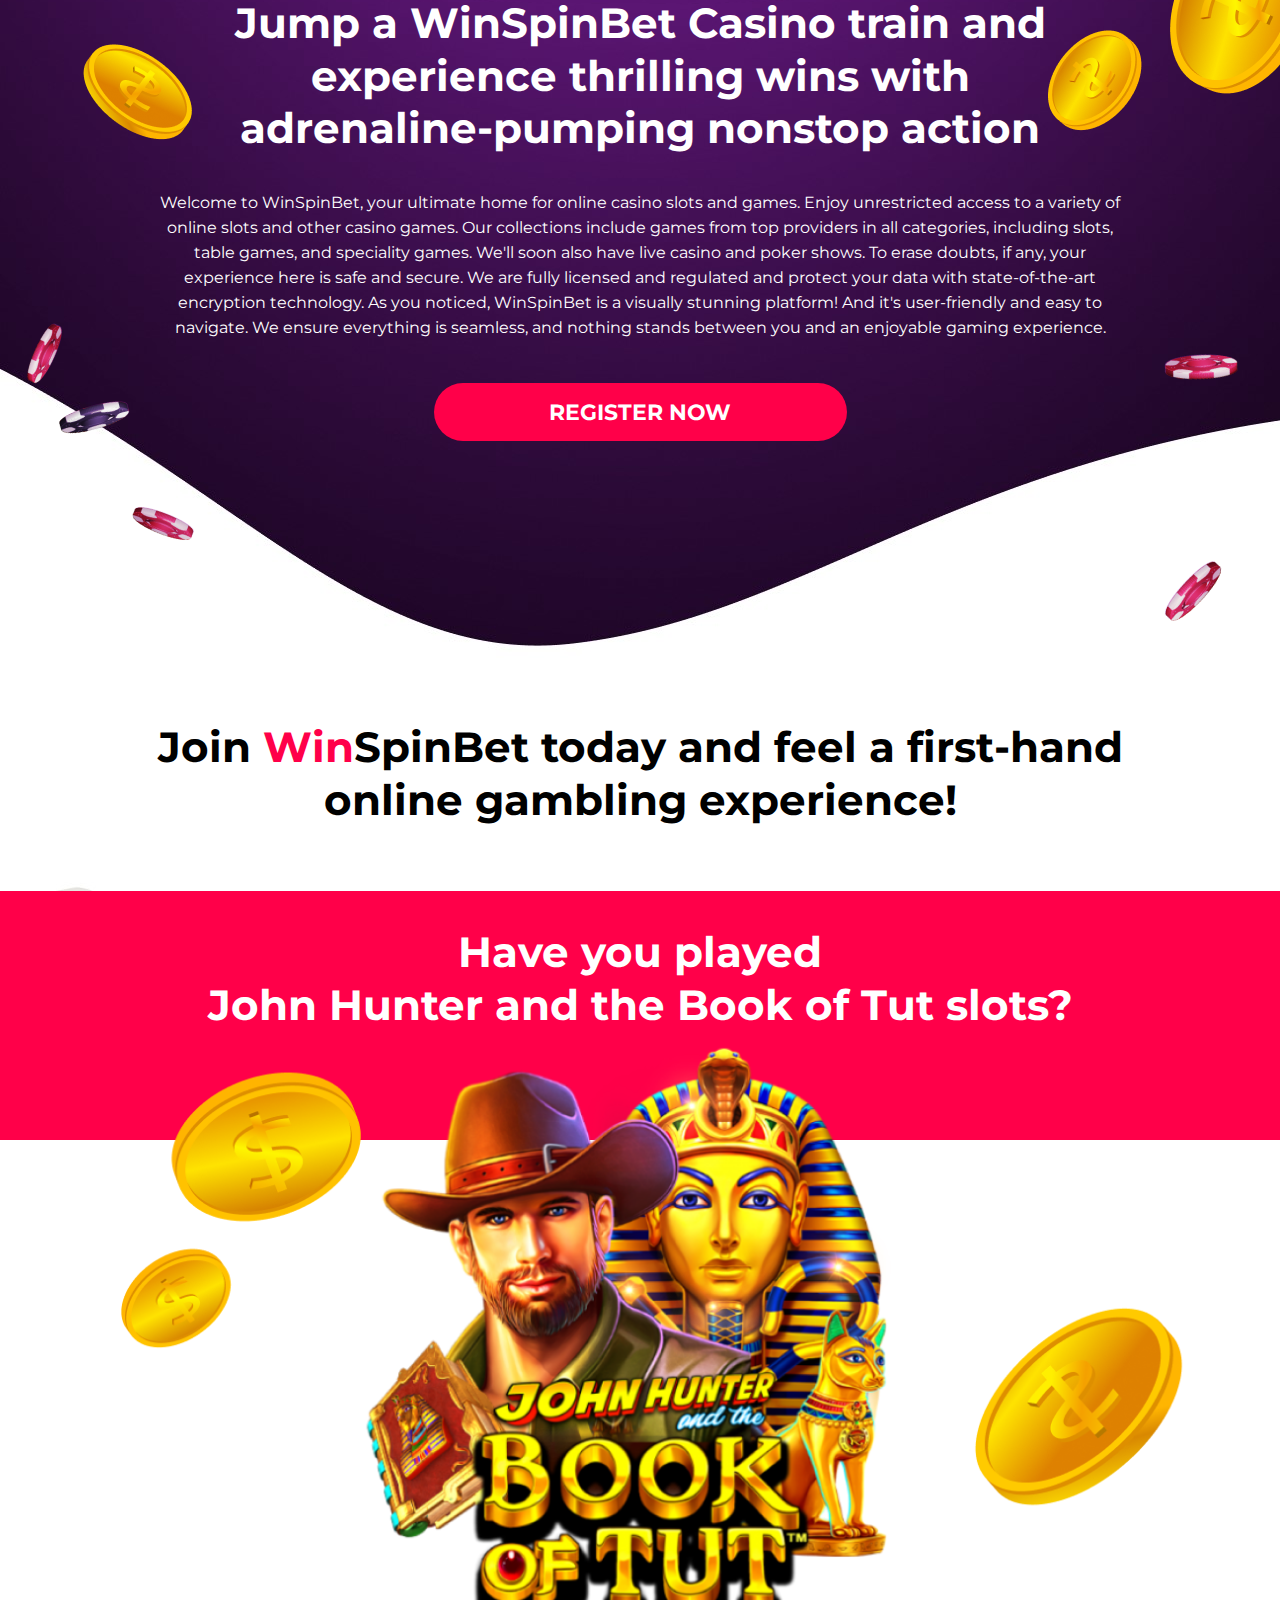
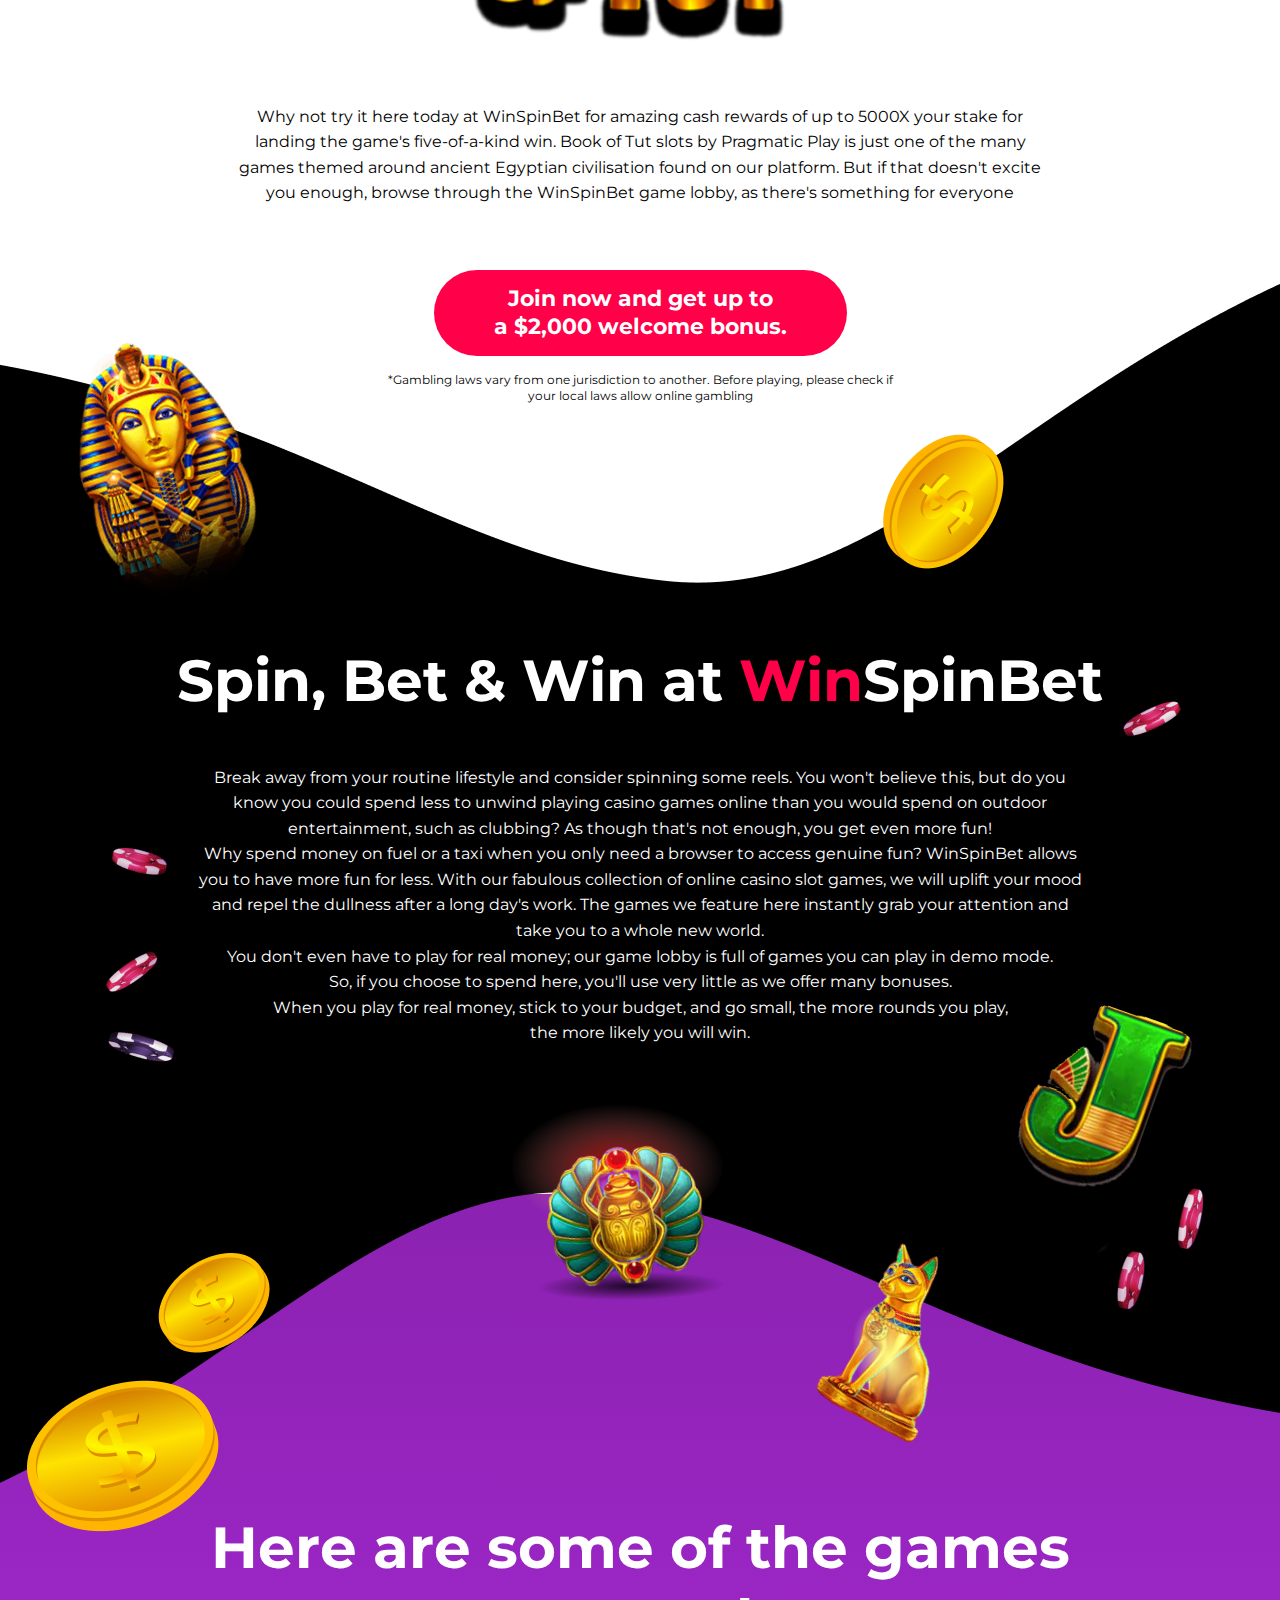
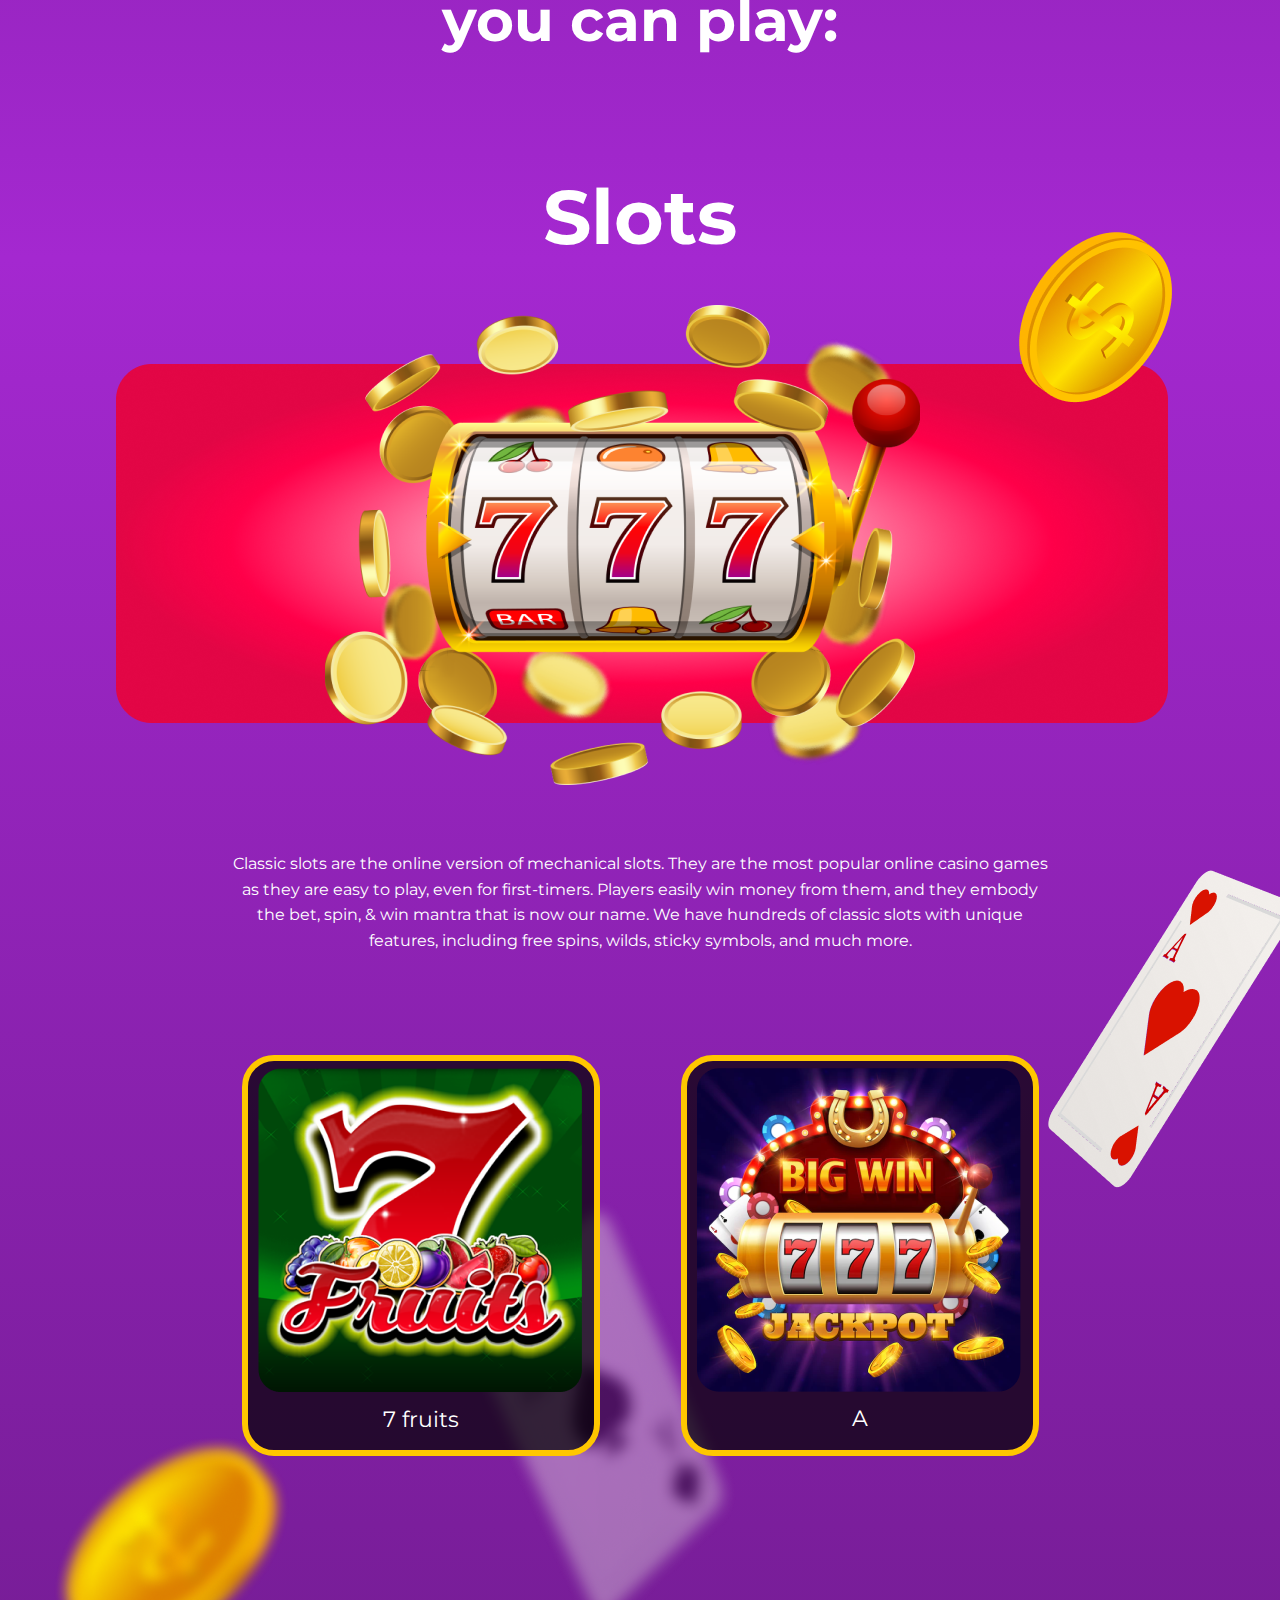
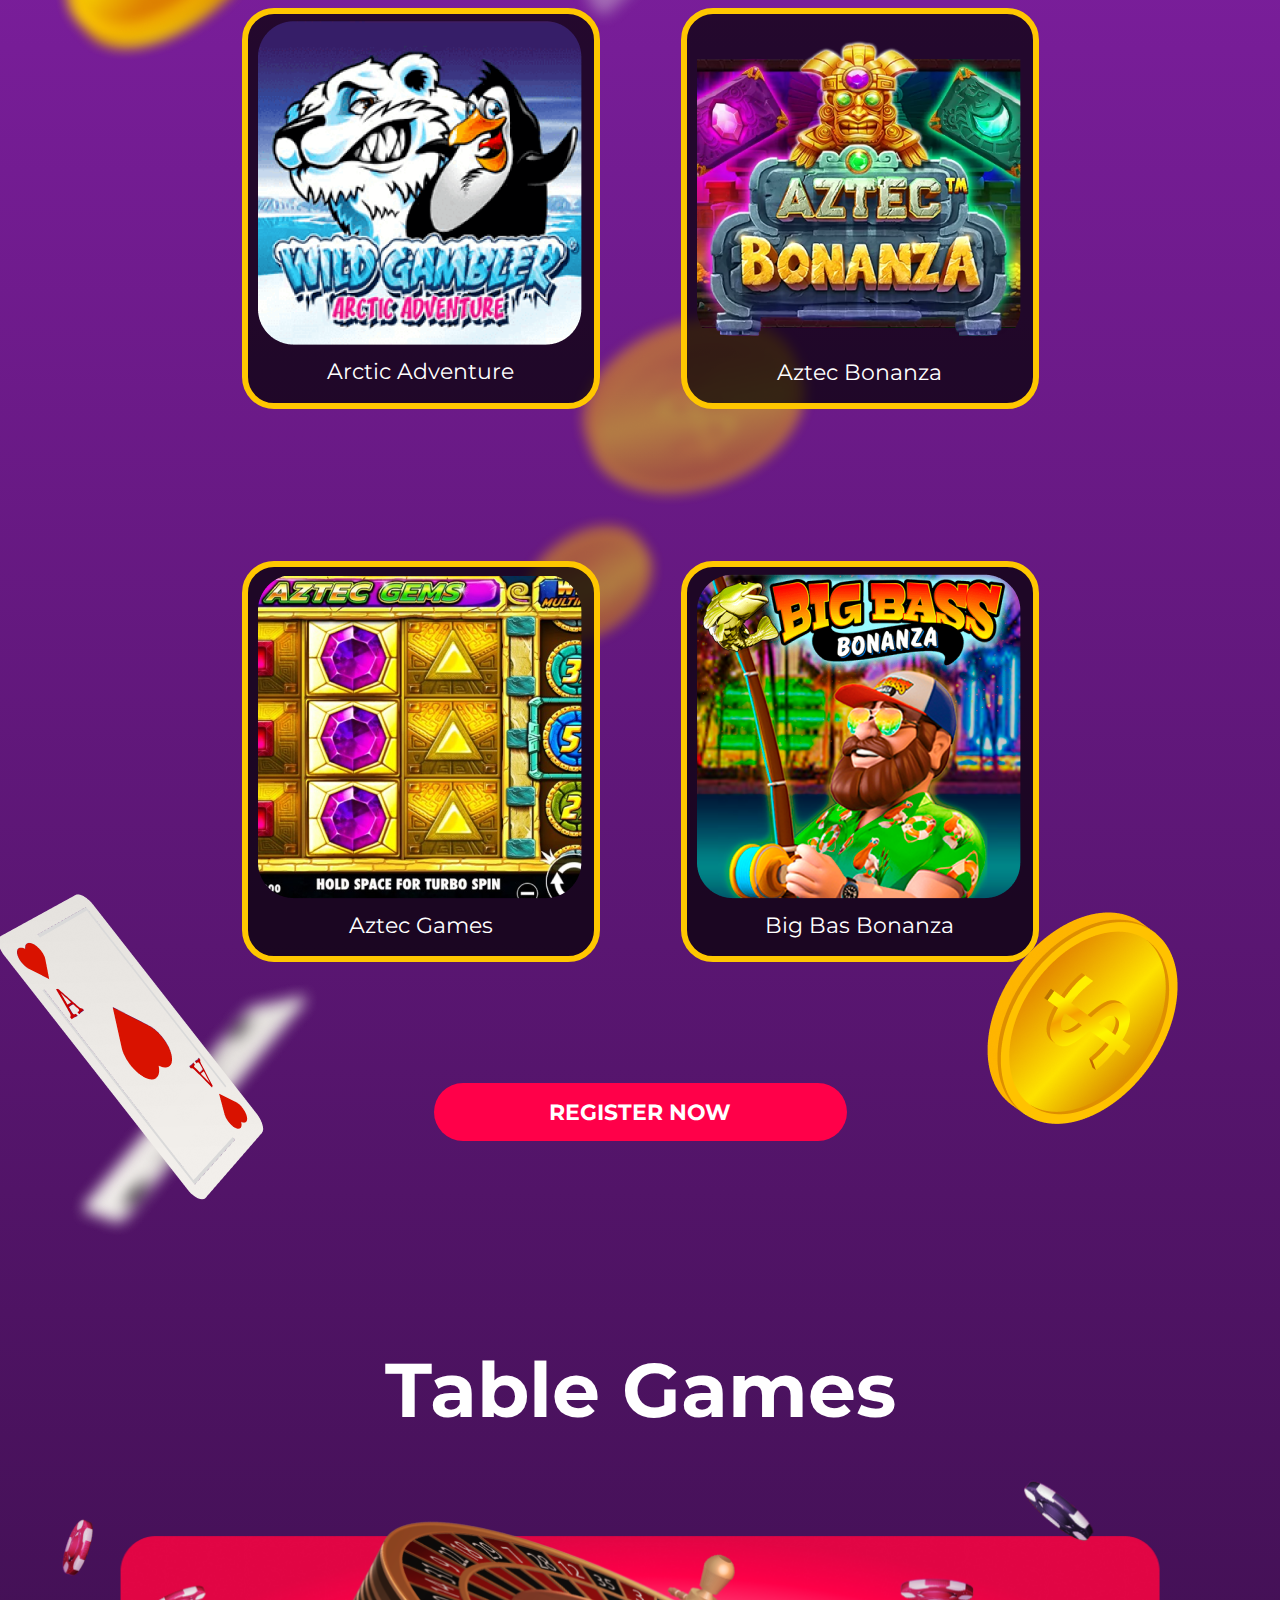
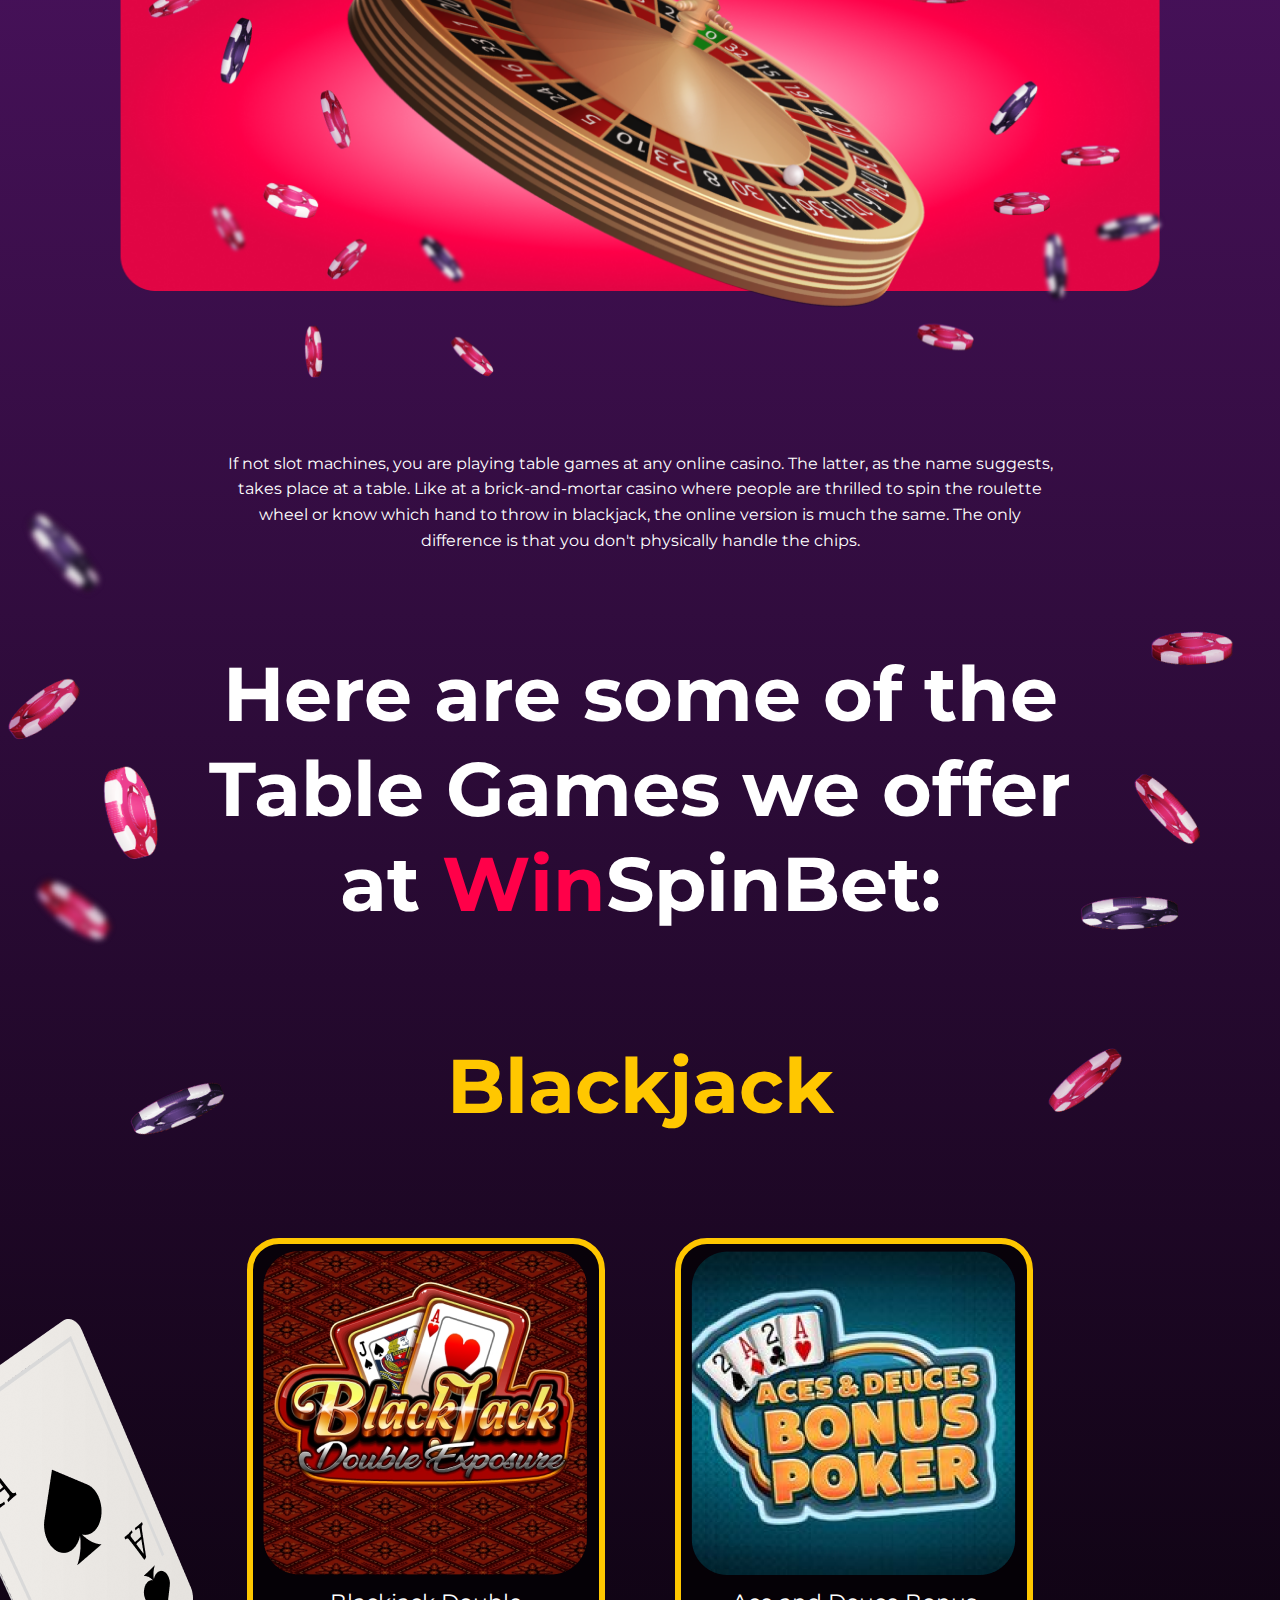
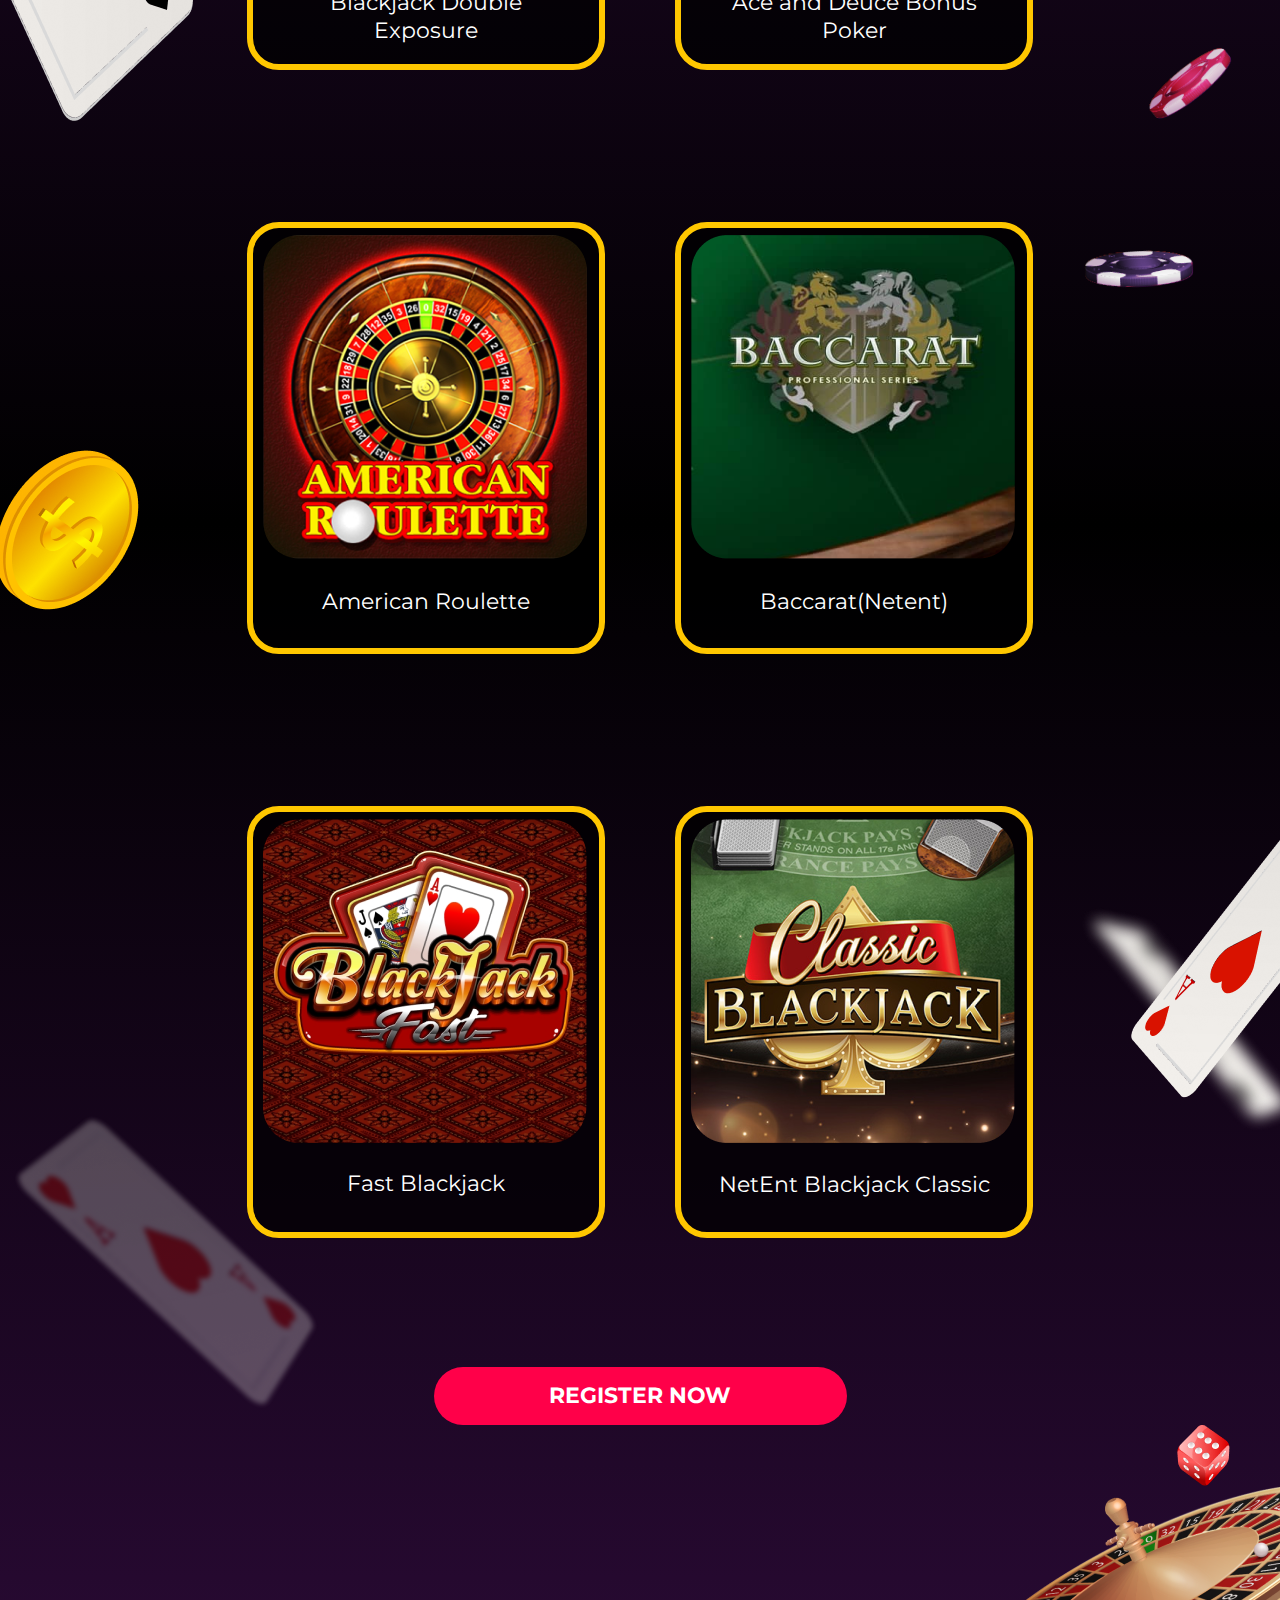
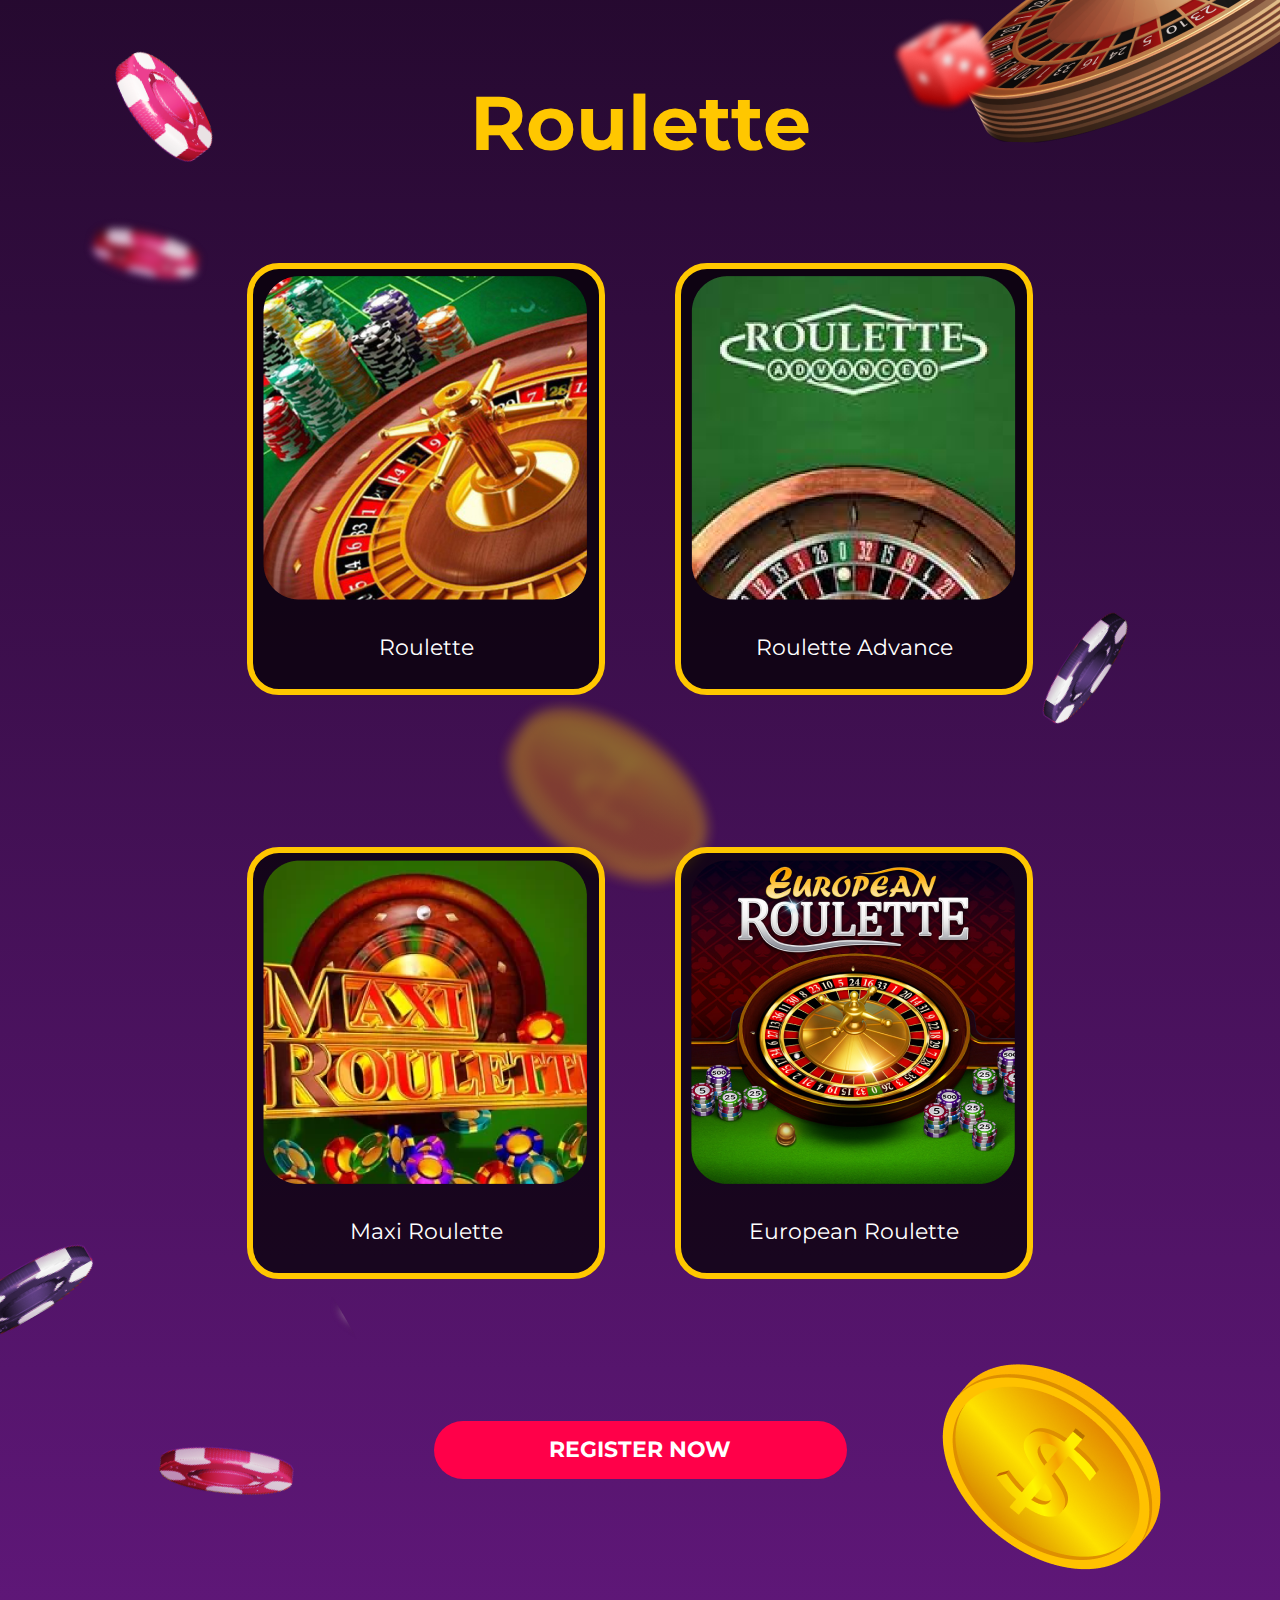
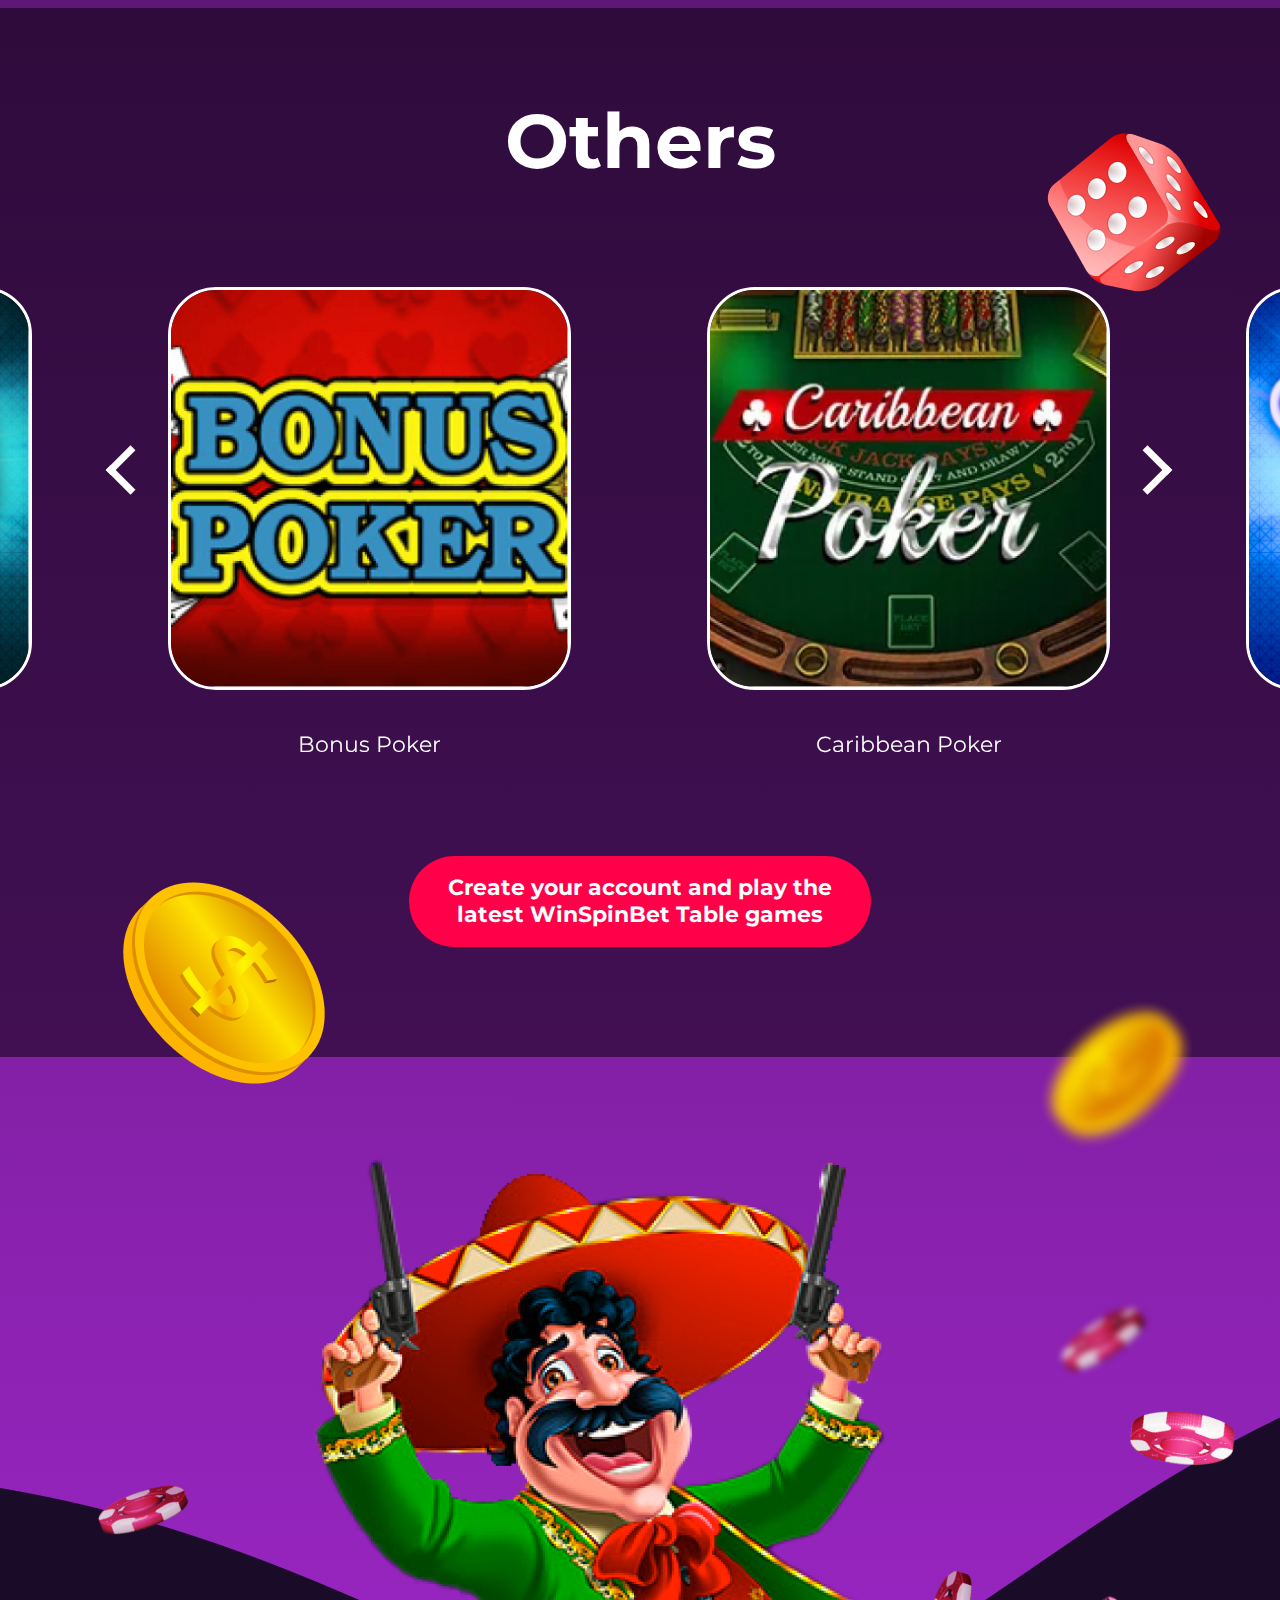
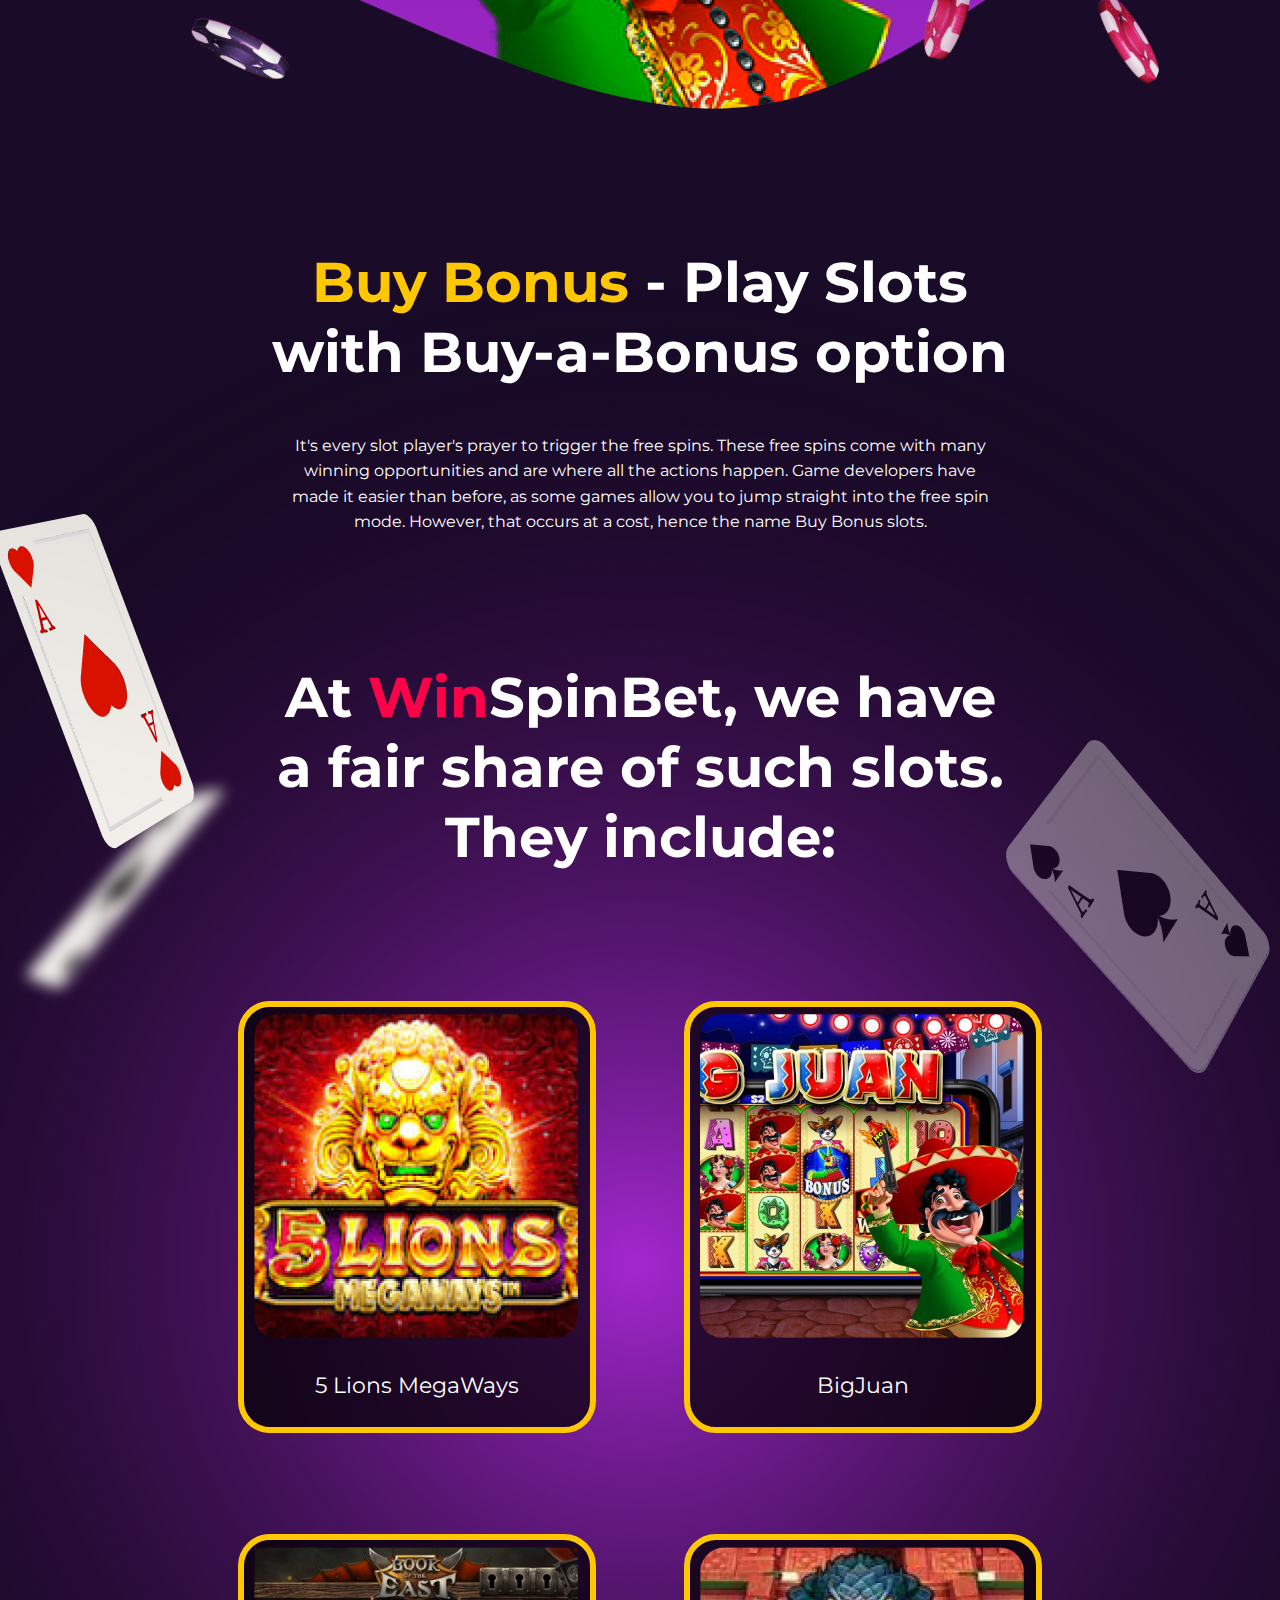
<file: lpv2/index.html>
<!DOCTYPE html>
<html lang="en" data-locale="en">
  <head>
    <meta charset="utf-8" />
    <meta http-equiv="X-UA-Compatible" content="IE=edge" />
    <meta name="robots" content="noindex,nofollow" />
    <meta
      name="viewport"
      content="width=device-width, initial-scale=1.0, maximum-scale=1.0, user-scalable=no"
    />
    <link rel="icon" href="./images/favicon.png" type="image/png" />
    <link rel="stylesheet" href="styles/slick.css" />
    <link rel="stylesheet" href="styles/slick-theme.css" />
    <link rel="stylesheet" href="styles/style.css" />
    <link rel="preconnect" href="https://fonts.googleapis.com" />
    <link rel="preconnect" href="https://fonts.gstatic.com" crossorigin />
    <link
      href="https://fonts.googleapis.com/css2?family=Montserrat:wght@300;400;700;900&family=Roboto:wght@400;500;700;900&display=swap"
      rel="stylesheet"
    />
  </head>
  <body>
    <div id="header" class="header">
      <div class="container header__container">
        <div class="header__wrapper">
          <div class="header__logo">
            <a href="#">
              <img src="images/logo.svg" alt="logo" />
            </a>
          </div>
          <div class="header__buttons">
            <a href="#">
              <div class="header__logIn">Log in</div>
            </a>
            <a href="#">
              <div class="header__signUp">Sign up</div>
            </a>
          </div>
          <h2 class="header__title">
            Up to <span>2,000$ Bonus</span><br />
            + 300 Free spins
          </h2>
          <!-- <h4 class="header__subtitle">Bet, Spin & Win Your Luck Here!</h4> -->
          <a href="#" class="header__button_register">GET FREE SPINS</a>
          <div class="header__image desktop-only">
            <img src="images/top-img-desk.png" alt="logo" />
          </div>
          <div class="header__image no-desktop no-mobile">
            <img src="images/top-img-tab.png" alt="logo" />
          </div>
          <div class="header__image mobile-only">
            <img src="images/top-img-mob.png" alt="logo" />
          </div>
        </div>
      </div>
    </div>

    <section class="join">
      <div class="container join__container">
        <div class="join__wrapper">
          <div class="join__title">
            Jump a WinSpinBet Casino train and experience thrilling wins with
            <br class="no-mobile" />
            adrenaline-pumping nonstop action
          </div>
          <div class="join__text">
            Welcome to WinSpinBet, your ultimate home for online casino slots
            and games. Enjoy unrestricted access to a variety of online slots
            and other casino games.<br class="mobile-only" />
            Our collections include games from top providers in all categories,
            including slots,<br class="no-mobile" />
            table games, and speciality games. We'll soon also have live casino
            and poker shows.<br class="mobile-only" />
            To erase doubts, if any, your experience here is safe and secure. We
            are fully licensed and regulated and protect your data with
            state-of-the-art encryption technology.<br class="no-desktop" />
            As you noticed, WinSpinBet is a visually stunning platform!<br
              class="mobile-only"
            />
            And it's user-friendly<br class="no-mobile no-desktop" />
            and easy to navigate. We ensure everything is seamless, and nothing
            stands between you and an enjoyable gaming experience.
          </div>
          <a href="#" class="join__button">REGISTER NOW</a>
          <div class="join__subtitle">
            Join <span>Win</span>SpinBet today and feel a first-hand online
            gambling experience!
          </div>
        </div>
      </div>
    </section>

    <section class="promo">
      <div class="promo__title">
        Have you played<br />
        John Hunter and the<br class="mobile-only" />
        Book of Tut slots?
      </div>
      <div class="container promo__container">
        <div class="promo__wrapper">
          <div class="promo__image desktop-only">
            <img src="images/john-desk.png" alt="games_promo" />
          </div>
          <div class="promo__image no-desktop no-mobile">
            <img src="images/john-tab.png" alt="games_promo" />
          </div>
          <div class="promo__image mobile-only">
            <img src="images/john-mob.png" alt="games_promo" />
          </div>
          <div class="promo__text">
            Why not try it here today at WinSpinBet for amazing cash rewards of
            up to 5000X your stake for landing the game's<br
              class="mobile-only"
            />
            five-of-a-kind win.<br class="mobile-only" />
            Book of Tut slots by Pragmatic Play is just one of the many games
            themed around ancient Egyptian civilisation found on our platform.
            But if that doesn't excite you enough, browse through the WinSpinBet
            game lobby, as there's something for everyone
          </div>
          <a href="#" class="promo__button"
            >Join now and get up to<br />
            a $2,000 welcome bonus.</a
          >
          <div class="promo__remark">
            *Gambling laws vary from one jurisdiction to another. Before
            playing, please check if your local laws allow online gambling
          </div>
        </div>
      </div>
    </section>

    <section class="descr">
      <div class="descr__container">
        <div class="descr__wrapper">
          <div class="descr__title">
            Spin, Bet & Win at <span>Win</span>SpinBet
          </div>
          <div class="descr__text">
            Break away from your routine lifestyle and consider spinning some
            reels. You won't believe this, but do you know you could spend less
            to unwind playing casino games online than you would spend on
            outdoor entertainment, such as clubbing? As though that's not
            enough, you get even more fun!<br />
            Why spend money on fuel or a taxi when you only need a browser to
            access genuine fun? WinSpinBet allows you to have more fun for less.
            With our fabulous collection of online casino slot games, we will
            uplift your mood and repel the dullness after a long day's work. The
            games we feature here instantly grab your attention and take you to
            <br class="mobile-only" />a whole new world.<br />
            You don't even have to play for real money; our game lobby is full
            of games you can play in demo mode.<br class="no-tablet" />
            So, if you choose to spend here, you'll use very little as we
            offer<br class="mobile-only" />
            many bonuses.<br class="no-tablet" />
            When you play for real money, stick to your budget, and go small,
            the more rounds you play,<br class="desktop-only" />
            the more likely you will win.
          </div>
        </div>
      </div>
    </section>
    <section class="games">
      <div class="games__container">
        <div class="games__title">Here are some of the games you can play:</div>
        <div class="games__slots_wrapper">
          <div class="games__slots_title">Slots</div>
          <div class="games__slots_topImg desktop-only">
            <img src="images/slots-desk.png" alt="slots" />
          </div>
          <div class="games__slots_topImg no-desktop no-mobile">
            <img src="images/slots_tab.png" alt="slots" />
          </div>
          <div class="games__slots_topImg mobile-only">
            <img src="images/slots-mob.png" alt="slots" />
          </div>

          <div class="games__slots_bg desktop-only">
            <img src="images/slots_bg_desk.png" alt="slots_bg" />
          </div>
          <div class="games__slots_bg no-desktop no-mobile">
            <img src="images/slots_bg_tab.png" alt="slots_bg" />
          </div>
          <div class="games__slots_bg mobile-only">
            <img src="images/slots_bg_mob.png" alt="slots_bg" />
          </div>
          <div class="games__slots_text">
            Classic slots are the online version of mechanical slots. They are
            the most popular online casino games as they are easy to play, even
            for first-timers. Players easily win money from them, and they
            embody the bet, spin, & win mantra that is now our name.<br
              class="mobile-only"
            />
            We have hundreds of classic slots with unique features, including
            free spins, wilds, sticky symbols,<br class="mobile-only" />
            and much more.
          </div>
          <div class="games__slots_list">
            <a href="#" class="games__slots_item">
              <div class="games__slots_item_img">
                <img src="images/slots_item_1.png" alt="slots item 1" />
              </div>
              <div class="games__slots_item_text">7 fruits</div>
            </a>
            <a href="#" class="games__slots_item">
              <div class="games__slots_item_img">
                <img src="images/slots_item_2.png" alt="slots item 2" />
              </div>
              <div class="games__slots_item_text">A</div>
            </a>
            <a href="#" class="games__slots_item">
              <div class="games__slots_item_img">
                <img src="images/slots_item_3.png" alt="slots item 3" />
              </div>
              <div class="games__slots_item_text">Arctic Adventure</div>
            </a>
            <a href="#" class="games__slots_item">
              <div class="games__slots_item_img">
                <img src="images/slots_item_4.png" alt="slots item 4" />
              </div>
              <div class="games__slots_item_text">Aztec Bonanza</div>
            </a>
            <a href="#" class="games__slots_item">
              <div class="games__slots_item_img">
                <img src="images/slots_item_5.png" alt="slots item 5" />
              </div>
              <div class="games__slots_item_text">Aztec Games</div>
            </a>
            <a href="#" class="games__slots_item">
              <div class="games__slots_item_img">
                <img src="images/slots_item_6.png" alt="slots item 6" />
              </div>
              <div class="games__slots_item_text">Big Bas Bonanza</div>
            </a>
          </div>
          <a href="#" class="slots__button">REGISTER NOW</a>
        </div>
        <div class="games__table-games">
          <div class="games__table-games_title">Table Games</div>
          <div class="games__table-games_image desktop-only">
            <img src="images/table-games-desk.png" alt="table-games" />
          </div>
          <div class="games__table-games_image no-desktop no-mobile">
            <img src="images/table-games-tab.png" alt="table-games" />
          </div>
          <div class="games__table-games_image mobile-only">
            <img src="images/table-games-mob.png" alt="table-games" />
          </div>
          <div class="games__table-games_text">
            If not slot machines, you are playing table games at any online
            casino. The latter, as the name suggests, takes place at a table.
            Like at a brick-and-mortar casino where people are thrilled to spin
            the roulette wheel or know which hand to throw in blackjack, the
            online version is much the same. The only difference is that you
            don't physically handle the chips.
          </div>
          <div class="games__table-games_subtitle">
            Here are some of the Table Games we offer at
            <span>Win</span>SpinBet:
          </div>
        </div>
        <div class="games__blackjack">
          <div class="games__blackjack_title">Blackjack</div>
          <div class="games__blackjack_bg desktop-only">
            <img src="images/blackjack_bg_desk.png" alt="blackjack_bg" />
          </div>
          <div class="games__blackjack_bg no-desktop no-mobile">
            <img src="images/blackjack_bg_tab.png" alt="blackjack_bg" />
          </div>
          <div class="games__blackjack_bg mobile-only">
            <img src="images/blackjack_bg_mob.png" alt="blackjack_bg" />
          </div>
          <div class="games__blackjack_list">
            <a href="#" class="games__blackjack_item">
              <div class="games__blackjack_item_img">
                <img src="images/blackjack_item_1.png" alt="blackjack item 1" />
              </div>
              <div class="games__blackjack_item_text">
                Blackjack Double<br class="no-tablet" />
                Exposure
              </div>
            </a>
            <a href="#" class="games__blackjack_item">
              <div class="games__blackjack_item_img">
                <img src="images/blackjack_item_2.png" alt="blackjack item 2" />
              </div>
              <div class="games__blackjack_item_text">
                Ace and Deuce Bonus<br class="desktop-only" />
                Poker
              </div>
            </a>
            <a href="#" class="games__blackjack_item">
              <div class="games__blackjack_item_img">
                <img src="images/blackjack_item_3.png" alt="blackjack item 3" />
              </div>
              <div class="games__blackjack_item_text">American Roulette</div>
            </a>
            <a href="#" class="games__blackjack_item">
              <div class="games__blackjack_item_img">
                <img src="images/blackjack_item_4.png" alt="blackjack item 4" />
              </div>
              <div class="games__blackjack_item_text">Baccarat(Netent)</div>
            </a>
            <a href="#" class="games__blackjack_item">
              <div class="games__blackjack_item_img">
                <img src="images/blackjack_item_5.png" alt="blackjack item 5" />
              </div>
              <div class="games__blackjack_item_text">Fast Blackjack</div>
            </a>
            <a href="#" class="games__blackjack_item">
              <div class="games__blackjack_item_img">
                <img src="images/blackjack_item_6.png" alt="blackjack item 6" />
              </div>
              <div class="games__slots_item_text">NetEnt Blackjack Classic</div>
            </a>
          </div>
          <a href="#" class="blackjack__button">REGISTER NOW</a>
        </div>
        <div class="games__roulette">
          <div class="games__roulette_title">Roulette</div>
          <div class="games__roulette_bg desktop-only">
            <img src="images/roulette_bg_desk.png" alt="roulette_bg" />
          </div>
          <div class="games__roulette_bg no-desktop no-mobile">
            <img src="images/roulette_bg_tab.png" alt="roulette_bg" />
          </div>
          <div class="games__roulette_bg mobile-only">
            <img src="images/roulette_bg_mob.png" alt="roulette_bg" />
          </div>
          <div class="games__roulette_list">
            <a href="#" class="games__roulette_item">
              <div class="games__roulette_item_img">
                <img src="images/roulette_item_1.png" alt="roulette item 1" />
              </div>
              <div class="games__roulette_item_text">Roulette</div>
            </a>
            <a href="#" class="games__roulette_item">
              <div class="games__roulette_item_img">
                <img src="images/roulette_item_2.png" alt="roulette item 2" />
              </div>
              <div class="games__roulette_item_text">Roulette Advance</div>
            </a>
            <a href="#" class="games__roulette_item">
              <div class="games__roulette_item_img">
                <img src="images/roulette_item_3.png" alt="roulette item 3" />
              </div>
              <div class="games__roulette_item_text">Maxi Roulette</div>
            </a>
            <a href="#" class="games__roulette_item">
              <div class="games__roulette_item_img">
                <img src="images/roulette_item_4.png" alt="roulette item 4" />
              </div>
              <div class="games__roulette_item_text">European Roulette</div>
            </a>
          </div>
          <a href="#" class="roulette__button">REGISTER NOW</a>
        </div>
      </div>
      <div class="others">
        <div class="others__title">Others</div>
        <div class="others__slider-wrapper">
          <div class="others__slider">
            <div class="others__slider-item">
              <a href="#">
                <img
                  class="others__slider-image"
                  src="images/others_item_1.jpg"
                  alt=""
                />
                <p class="others__slider-text">Deuces and Jokers</p>
              </a>
            </div>
            <div class="others__slider-item">
              <a href="#">
                <img
                  class="others__slider-image"
                  src="images/others_item_2.jpg"
                  alt=""
                />
                <p class="others__slider-text">Bonus Poker</p>
              </a>
            </div>
            <div class="others__slider-item">
              <a href="#">
                <img
                  class="others__slider-image"
                  src="images/others_item_3.jpg"
                  alt=""
                />
                <p class="others__slider-text">Caribbean Poker</p>
              </a>
            </div>
            <div class="others__slider-item">
              <a href="#">
                <img
                  class="others__slider-image"
                  src="images/others_item_4.jpg"
                  alt=""
                />
                <p class="others__slider-text">Faces and Deuces</p>
              </a>
            </div>
          </div>
        </div>
        <a href="#" class="others__button"
          >Create your account and play the latest WinSpinBet Table games</a
        >
      </div>
      <div class="others__img desktop-only">
        <img src="images/othes_img_desk.png" alt="others image" />
      </div>
      <div class="others__img no-desktop no-mobile">
        <img src="images/othes_img_tab.png" alt="others image" />
      </div>
      <div class="others__img no-desktop mobile-only">
        <img src="images/othes_img_mob.png" alt="others image" />
      </div>
    </section>
    <section class="bonus">
      <div class="bonus__container">
        <div class="bonus__title">
          <span>Buy Bonus</span> -<br class="mobile-only" />
          Play Slots with<br class="mobile-only" />
          Buy-a-Bonus option
        </div>
        <div class="bonus__text">
          It's every slot player's prayer to trigger the free spins. These free
          spins come with many winning opportunities and are where all the
          actions happen. Game developers have made it easier than before, as
          some games allow you to jump straight into the free spin mode.
          However, that occurs at a cost, hence the name Buy Bonus slots.
        </div>
        <div class="bonus__subtitle">
          At <span>Win</span>SpinBet,<br class="mobile-only" />
          we have a fair share of such slots.<br class="mobile-only" />
          They include:
        </div>
        <div class="bonus__list">
          <a href="#" class="bonus__item">
            <div class="bonus__item_img">
              <img src="images/bonus_item_1.png" alt="bonus item 1" />
            </div>
            <div class="bonus__item_text">5 Lions MegaWays</div>
          </a>
          <a href="#" class="bonus__item">
            <div class="bonus__item_img">
              <img src="images/bonus_item_2.png" alt="bonus item 2" />
            </div>
            <div class="bonus__item_text">BigJuan</div>
          </a>
          <a href="#" class="bonus__item">
            <div class="bonus__item_img">
              <img src="images/bonus_item_3.png" alt="bonus item 3" />
            </div>
            <div class="bonus__item_text">Book of the East</div>
          </a>
          <a href="#" class="bonus__item">
            <div class="bonus__item_img">
              <img src="images/bonus_item_4.png" alt="bonus item 4" />
            </div>
            <div class="bonus__item_text">Aztec Blaze</div>
          </a>
        </div>
        <a href="#" class="bonus__button">REGISTER NOW</a>
      </div>
    </section>
    <section class="jackpot-sl">
      <div class="jackpot-sl__title">Jackpots</div>
      <div class="jackpot-sl__text">
        These are casino games with more impressive payouts than regular slots.
        In most cases, the pool fund grows gradually, which is why we call some
        progressive jackpot games. The jackpot wins are often life-changing.
      </div>
      <div class="jackpot-sl__subtitle">
        At <span>Win</span>SpinBet, we have quite a number of them, including:
      </div>
      <div class="jackpot-sl__slider-wrapper">
        <div class="jackpot-sl__slider">
          <div class="jackpot-sl__slider-item">
            <a href="#">
              <img
                class="jackpot-sl__slider-image"
                src="images/jackpot-sl_item_1.jpg"
                alt=""
              />
              <p class="jackpot-sl__slider-text">Doctor Electro</p>
            </a>
          </div>
          <div class="jackpot-sl__slider-item">
            <a href="#">
              <img
                class="jackpot-sl__slider-image"
                src="images/jackpot-sl_item_2.jpg"
                alt=""
              />
              <p class="jackpot-sl__slider-text">BigJuan</p>
            </a>
          </div>
          <div class="jackpot-sl__slider-item">
            <a href="#">
              <img
                class="jackpot-sl__slider-image"
                src="images/jackpot-sl_item_3.jpg"
                alt=""
              />
              <p class="jackpot-sl__slider-text">Caribbean Anne</p>
            </a>
          </div>
          <div class="jackpot-sl__slider-item">
            <a href="#">
              <img
                class="jackpot-sl__slider-image"
                src="images/jackpot-sl_item_4.jpg"
                alt=""
              />
              <p class="jackpot-sl__slider-text">Dragon Kings</p>
            </a>
          </div>
        </div>
      </div>
      <a href="#" class="jackpot-sl__button">REGISTER NOW</a>
      <div class="jackpot-sl__subtitle-2">
        Bet, Spin and <span>Win</span>
        with our Progressive Jackpot games
      </div>
    </section>
    <section class="megaways-sl">
      <div class="megaways-sl__title">Megaways</div>
      <div class="megaways-sl__text">
        Megaways Slots slots mechanics was Big Time Gaming's idea, but now it's
        a popular feature for slots. In such games, a random reel modifier
        changes how many symbols appear on the reel in every spin. on any given
        spin, further creating numerous win pathways. Our games featuring the
        megaways mechanics include:
      </div>
      <div class="megaways-sl__subtitle">
        Our games featuring the megaways mechanics include:
      </div>
      <div class="megaways-sl__slider-wrapper">
        <div class="megaways-sl__slider">
          <div class="megaways-sl__slider-item">
            <a href="#">
              <img
                class="megaways-sl__slider-image"
                src="images/megaways-sl_item_1.jpg"
                alt=""
              />
              <p class="megaways-sl__slider-text">Floating Dragon Megaways</p>
            </a>
          </div>
          <div class="megaways-sl__slider-item">
            <a href="#">
              <img
                class="megaways-sl__slider-image"
                src="images/megaways-sl_item_2.jpg"
                alt=""
              />
              <p class="megaways-sl__slider-text">
                Disco Mania MegawaysTM&nbsp;MergeTM
              </p>
            </a>
          </div>
          <div class="megaways-sl__slider-item">
            <a href="#">
              <img
                class="megaways-sl__slider-image"
                src="images/megaways-sl_item_3.jpg"
                alt=""
              />
              <p class="megaways-sl__slider-text">
                Curse of the Werewolf&nbsp;Megaways
              </p>
            </a>
          </div>
          <div class="megaways-sl__slider-item">
            <a href="#">
              <img
                class="megaways-sl__slider-image"
                src="images/megaways-sl_item_4.jpg"
                alt=""
              />
              <p class="megaways-sl__slider-text">Extra Juicy Megaways</p>
            </a>
          </div>
        </div>
      </div>
      <a href="#" class="megaways-sl__button">REGISTER NOW</a>
    </section>
    <section class="banner">
      <div class="banner__container">
        <div class="banner__wrapper">
          <div class="banner__ribbon desktop-only">
            <img src="images/banner_ribbon_desk.png" alt="banner ribbon" />
          </div>
          <div class="banner__ribbon no-mobile no-desktop">
            <img src="images/banner_ribbon_tab.png" alt="banner ribbon" />
          </div>
          <div class="banner__ribbon mobile-only">
            <img src="images/banner_ribbon_mob.png" alt="banner ribbon" />
          </div>
          <div class="banner__ribbon-text">
            <span>Sign up</span><br />
            and get unrestricted access to our wide range of Megaways games,
            including NetEnt’s Divine<br />
            Fortune Megaways.
          </div>
          <div class="banner__title">
            But Why Choose <span>Win</span>SpinBet?
          </div>
          <div class="banner__text bannner__text-1">
            If you want unrivalled fun and thrill from casino games,
            <span>Win</span>SpinBet, we are the answer.
          </div>
          <div class="banner__text bannner__text-2">
            Yes, many casinos claim to be the best, but do they know what's best
            for you?
          </div>
          <div class="banner__text bannner__text-3">
            At <span>Win</span>SpinBet, our focus is on providing you with
            nonstop fun. And from our experts' years of experience in the
            industry<br class="no-desktop" />
            as stakeholders, we know what our players want,<br
              class="desktop-only"
            />
            and we deliver it in kind.
          </div>
          <a href="#" class="banner__button">REGISTER NOW</a>
        </div>
      </div>
    </section>
    <footer class="footer">
      <div class="footer__logos">
        <img src="images/footer-logos.png" alt="" />
      </div>
      <div class="footer__top">
        <img src="images/footer-logo.svg" alt="" />
        <p>
          WinSpinBet -<br class="mobile-only" />
          Best Entertainment Platform.<br />
          This website is operated by Genex N.V. with a registered address at
          Abraham De Veerstraat 9, Curacao, P.O. BOX 3421, Curacao. This service
          operated under License No. GLH-OCCHKTW0701122022 issued to Curacao
          eGaming. Payment Agent Genextion Ltd (reg. number HE 431443) with a
          registered address at Griva Digeni 3, Patsalos house, 4th Floor,
          Office 401, 6030, Larnaca, Cyprus.
          <br /><br />
          © 2023 winspinbet.com All Right Reserved
        </p>
      </div>
      <div class="footer__line"></div>
      <div class="footer__container container">
        <div class="footer__bottom">
          <div class="footer__info">
            <div class="footer__info-operator">
              <img alt="" src="images/footer-operator.svg" />
              Verified Operator
            </div>
            <p class="footer__info-age">18+</p>
          </div>
          <div class="footer__links">
            <div class="footer__links-section">
              <p class="footer__links-title">Casino</p>
              <a class="footer__links-link" href="https://www.winspinbet.com/"
                >Casino</a
              >
              <a
                class="footer__links-link"
                href="https://www.winspinbet.com/promotions"
                >Promotions</a
              >
            </div>
            <div class="footer__links-section">
              <p class="footer__links-title">Support</p>
              <a
                class="footer__links-link"
                href="https://www.winspinbet.com/faq"
                >FAQ</a
              >
            </div>
            <div class="footer__links-section">
              <p class="footer__links-title">About Us</p>
              <a
                class="footer__links-link"
                href="https://www.winspinbet.com/terms-and-conditions"
                >Terms and Conditions</a
              >
              <a
                class="footer__links-link"
                href="https://www.winspinbet.com/bonuses-gifts"
                >Bonuses and Gifts</a
              >
              <a
                class="footer__links-link"
                href="https://www.winspinbet.com/privacy-policy"
                >Privacy Policy</a
              >
              <a
                class="footer__links-link"
                href="https://www.winspinbet.com/about-us"
                >About us</a
              >
              <a
                class="footer__links-link"
                href="https://www.winspinbet.com/contact-us"
                >Contact us</a
              >
              <a
                class="footer__links-link"
                href="https://www.winspinbet.com/responsible-gambling"
                >Responsible gambling</a
              >
              <a
                class="footer__links-link"
                target="_blank"
                href="https://mangopartner.com/"
                >Affiliate Program</a
              >
            </div>
          </div>
        </div>
      </div>
    </footer>

    <script src="scripts/jquery-1.11.0.min.js"></script>
    <script src="scripts/slick.min.js"></script>
    <script src="scripts/main.js"></script>
  </body>
</html>
</file>
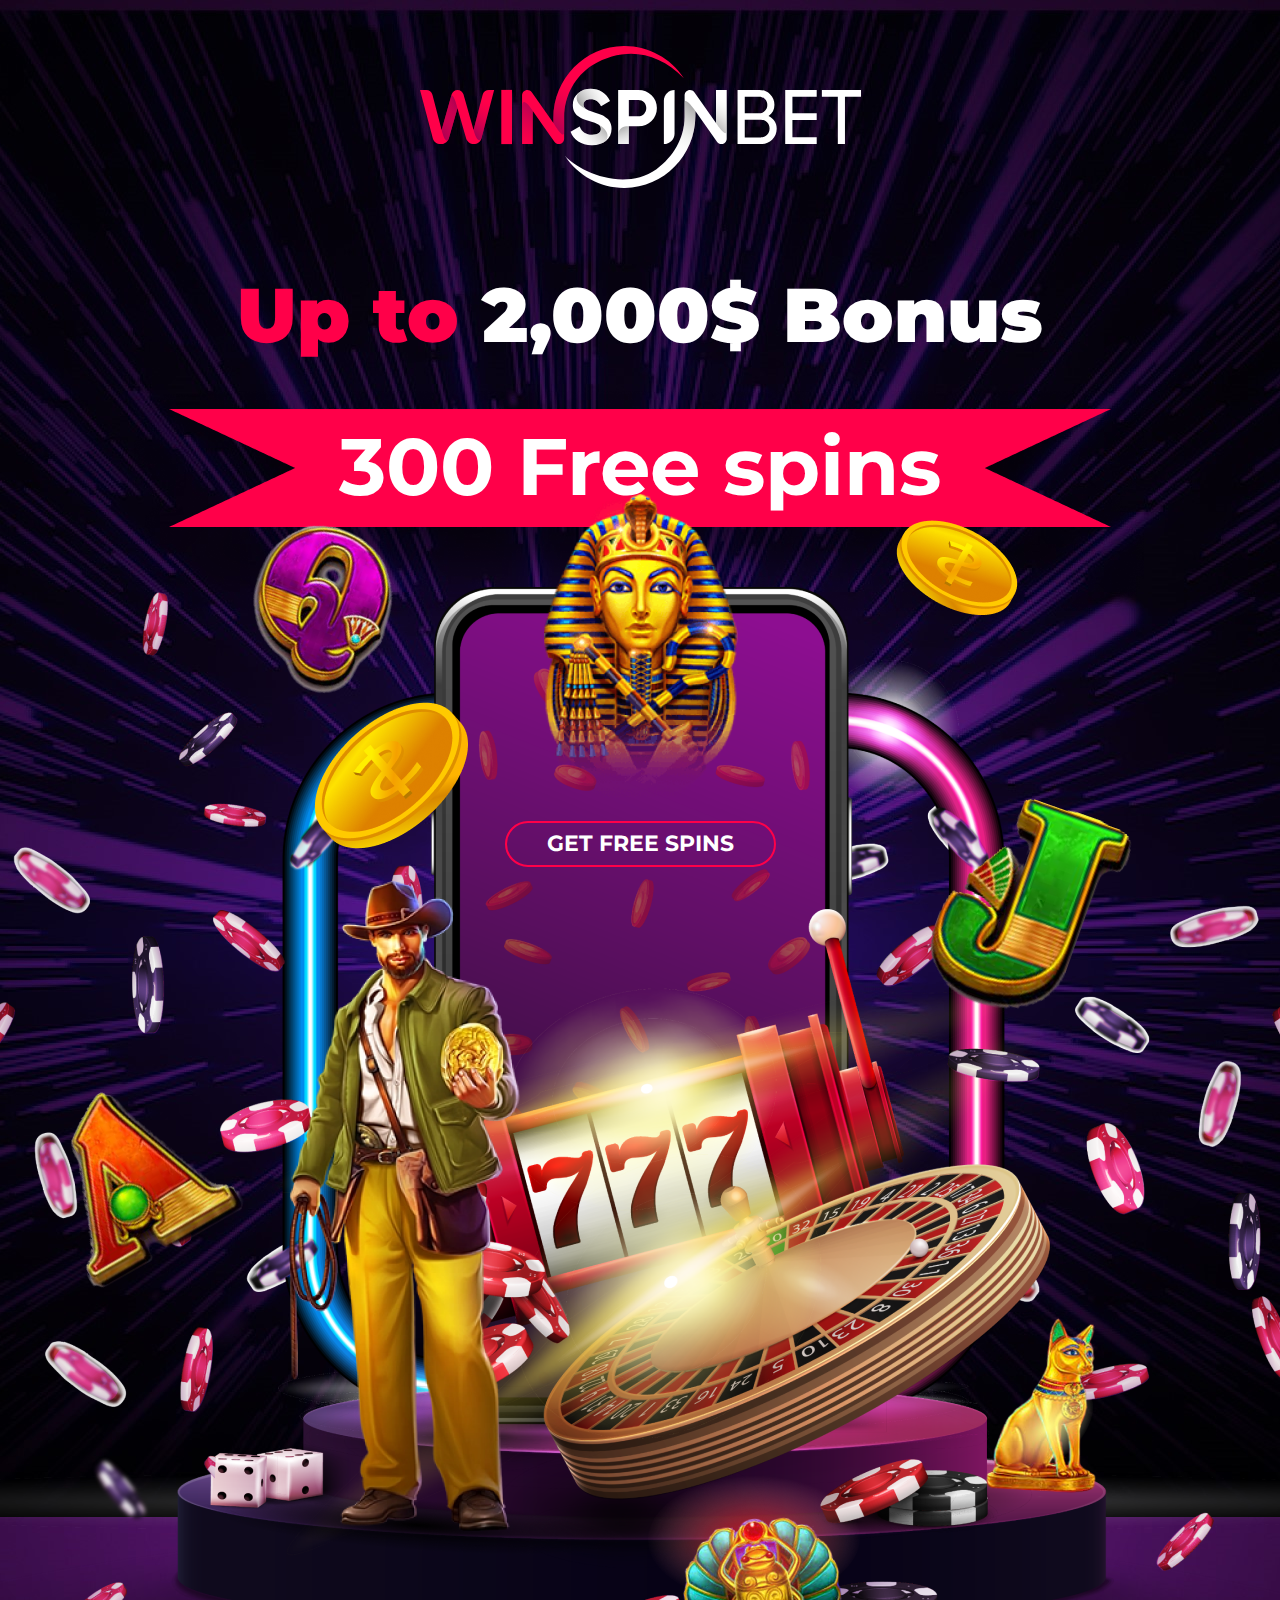
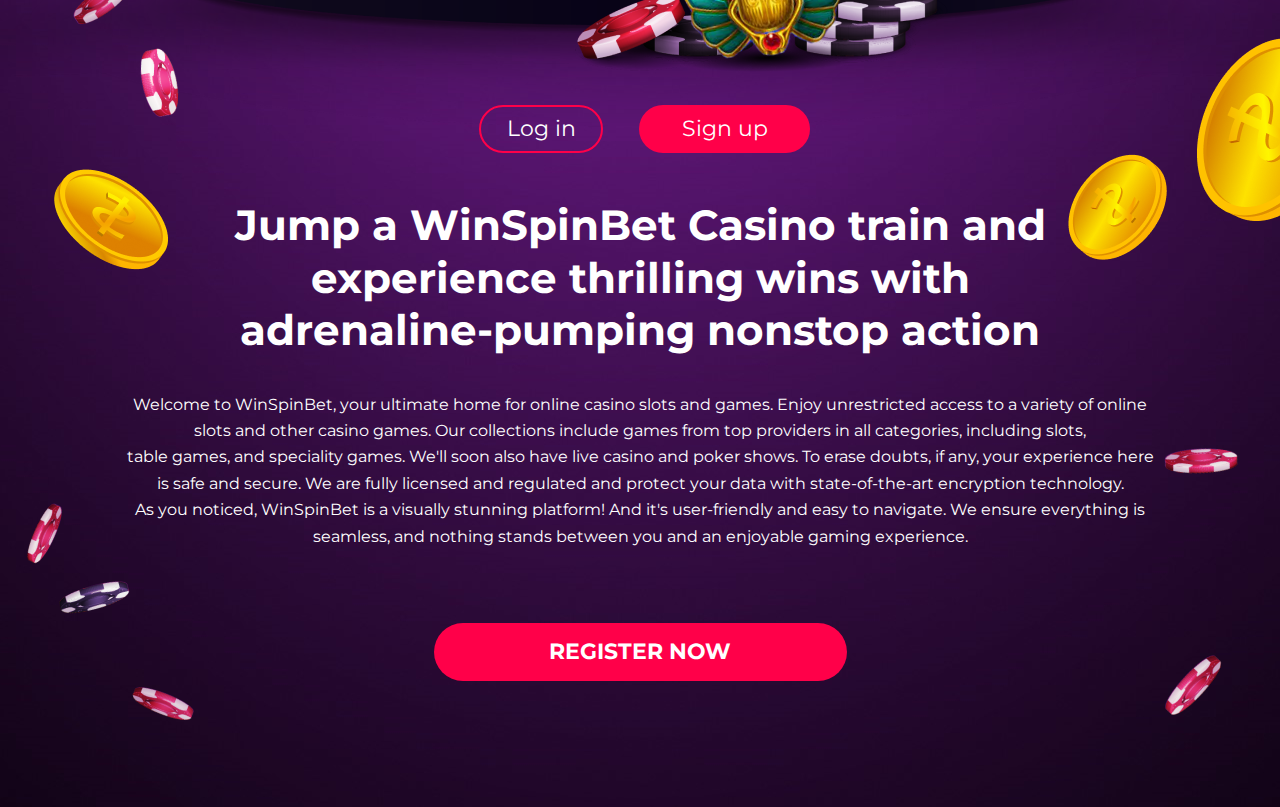
<file: lpv3/index.html>
<!DOCTYPE html>
<html lang="en" data-locale="en">
  <head>
    <meta charset="utf-8" />
    <meta http-equiv="X-UA-Compatible" content="IE=edge" />
    <meta name="robots" content="noindex,nofollow" />
    <meta
      name="viewport"
      content="width=device-width, initial-scale=1.0, maximum-scale=1.0, user-scalable=no"
    />
    <link rel="icon" href="./images/favicon.png" type="image/png" />
    <link rel="stylesheet" href="styles/slick.css" />
    <link rel="stylesheet" href="styles/slick-theme.css" />
    <link rel="stylesheet" href="styles/style.css" />
    <link rel="preconnect" href="https://fonts.googleapis.com" />
    <link rel="preconnect" href="https://fonts.gstatic.com" crossorigin />
    <link
      href="https://fonts.googleapis.com/css2?family=Montserrat:wght@300;400;700;900&family=Roboto:wght@400;500;700;900&display=swap"
      rel="stylesheet"
    />
  </head>
  <body>
    <div id="header" class="header">
      <div class="container header__container">
        <div class="header__wrapper">
          <div class="header__logo">
            <a href="#">
              <img src="images/logo.svg" alt="logo" />
            </a>
          </div>
          <div class="header__buttons">
            <a href="#">
              <div class="header__logIn">Log in</div>
            </a>
            <a href="#">
              <div class="header__signUp">Sign up</div>
            </a>
          </div>
          <h2 class="header__title"><span>Up to </span> 2,000$ Bonus</h2>
          <div class="header__ribbon desktop-only">
            <img src="images/header_ribbon_desk.png" alt="header ribbon" />
          </div>
          <div class="header__ribbon no-desktop no-mobile">
            <img src="images/header_ribbon_tab.png" alt="header ribbon" />
          </div>
          <div class="header__ribbon mobile-only">
            <img src="images/header_ribbon_mob.png" alt="header ribbon" />
          </div>
          <h4 class="header__subtitle">300 Free spins</h4>

          <div class="header__image desktop-only">
            <img src="images/top-img-desk.png" alt="logo" />
          </div>
          <div class="header__image no-desktop no-mobile">
            <img src="images/top-img-tab.png" alt="logo" />
          </div>
          <div class="header__image mobile-only">
            <img src="images/top-img-mob.png" alt="logo" />
          </div>
          <a href="#" class="header__button_freeSpins">Get Free Spins</a>
        </div>
      </div>
    </div>

    <section class="join">
      <div class="container join__container">
        <div class="join__wrapper">
          <div class="join__title">
            Jump a WinSpinBet Casino train and experience thrilling wins with
            <br class="no-mobile" />
            adrenaline-pumping nonstop action
          </div>
          <div class="join__text">
            Welcome to WinSpinBet, your ultimate home for online casino slots
            and games. Enjoy unrestricted access to a variety of online slots
            and other casino games.<br class="mobile-only" />
            Our collections include games from top providers in all categories,
            including slots,<br class="no-mobile" />
            table games, and speciality games. We'll soon also have live casino
            and poker shows.<br class="mobile-only" />
            To erase doubts, if any, your experience here is safe and secure. We
            are fully licensed and regulated and protect your data with
            state-of-the-art encryption technology.<br />
            As you noticed, WinSpinBet is a visually stunning platform!<br
              class="mobile-only"
            />
            And it's user-friendly<br class="no-mobile no-desktop" />
            and easy to navigate. We ensure everything is seamless, and nothing
            stands between you and an enjoyable gaming experience.
          </div>
          <a href="#" class="join__button">REGISTER NOW</a>
          <!-- <div class="join__subtitle">
            Join <span>Win</span>SpinBet today and feel a first-hand online
            gambling experience!
          </div> -->
        </div>
      </div>
    </section>

    <!-- <section class="promo">
      <div class="promo__title">
        Have you played<br />
        John Hunter and the<br class="mobile-only" />
        Book of Tut slots?
      </div>
      <div class="container promo__container">
        <div class="promo__wrapper">
          <div class="promo__image desktop-only">
            <img src="images/john-desk.png" alt="games_promo" />
          </div>
          <div class="promo__image no-desktop no-mobile">
            <img src="images/john-tab.png" alt="games_promo" />
          </div>
          <div class="promo__image mobile-only">
            <img src="images/john-mob.png" alt="games_promo" />
          </div>
          <div class="promo__text">
            Why not try it here today at WinSpinBet for amazing cash rewards of
            up to 5000X your stake for landing the game's<br
              class="mobile-only"
            />
            five-of-a-kind win.<br class="mobile-only" />
            Book of Tut slots by Pragmatic Play is just one of the many games
            themed around ancient Egyptian civilisation found on our platform.
            But if that doesn't excite you enough, browse through the WinSpinBet
            game lobby, as there's something for everyone
          </div>
          <a href="#" class="promo__button"
            >Join now and get up to<br />
            a $2,000 welcome bonus</a
          >
          <div class="promo__remark">
            *Gambling laws vary from one jurisdiction to another. Before
            playing, please check if your local laws allow online gambling
          </div>
        </div>
      </div>
    </section>

    <section class="descr">
      <div class="descr__container">
        <div class="descr__wrapper">
          <div class="descr__title">
            Spin, Bet & Win at <span>Win</span>SpinBet
          </div>
          <div class="descr__text">
            Break away from your routine lifestyle and consider spinning some
            reels. You won't believe this, but do you know you could spend less
            to unwind playing casino games online than you would spend on
            outdoor entertainment, such as clubbing? As though that's not
            enough, you get even more fun!<br />
            Why spend money on fuel or a taxi when you only need a browser to
            access genuine fun? WinSpinBet allows you to have more fun for less.
            With our fabulous collection of online casino slot games, we will
            uplift your mood and repel the dullness after a long day's work. The
            games we feature here instantly grab your attention and take you to
            <br class="mobile-only" />a whole new world.<br />
            You don't even have to play for real money; our game lobby is full
            of games you can play in demo mode.<br class="no-tablet" />
            So, if you choose to spend here, you'll use very little as we
            offer<br class="mobile-only" />
            many bonuses.<br class="no-tablet" />
            When you play for real money, stick to your budget, and go small,
            the more rounds you play,<br class="desktop-only" />
            the more likely you will win.
          </div>
        </div>
      </div>
    </section>
    <section class="games">
      <div class="games__container">
        <div class="games__title">Here are some of the games you can play:</div>
        <div class="games__slots_wrapper">
          <div class="games__slots_title">Slots</div>
          <div class="games__slots_topImg desktop-only">
            <img src="images/slots-desk.png" alt="slots" />
          </div>
          <div class="games__slots_topImg no-desktop no-mobile">
            <img src="images/slots-tab.png" alt="slots" />
          </div>
          <div class="games__slots_topImg mobile-only">
            <img src="images/slots-mob.png" alt="slots" />
          </div>

          <div class="games__slots_bg desktop-only">
            <img src="images/slots_bg_desk.png" alt="slots_bg" />
          </div>
          <div class="games__slots_bg no-desktop no-mobile">
            <img src="images/slots_bg_tab.png" alt="slots_bg" />
          </div>
          <div class="games__slots_bg mobile-only">
            <img src="images/slots_bg_mob.png" alt="slots_bg" />
          </div>
          <div class="games__slots_text">
            Classic slots are the online version of mechanical slots. They are
            the most popular online casino games as they are easy to play, even
            for first-timers. Players easily win money from them, and they
            embody the bet, spin, & win mantra that is now our name.<br
              class="mobile-only"
            />
            We have hundreds of classic slots with unique features, including
            free spins, wilds, sticky symbols,<br class="mobile-only" />
            and much more.
          </div>
          <div class="games__slots_list">
            <a href="#" class="games__slots_item">
              <div class="games__slots_item_img">
                <img src="images/slots_item_1.png" alt="slots item 1" />
              </div>
              <div class="games__slots_item_text">7 fruits</div>
            </a>
            <a href="#" class="games__slots_item">
              <div class="games__slots_item_img">
                <img src="images/slots_item_2.png" alt="slots item 2" />
              </div>
              <div class="games__slots_item_text">A</div>
            </a>
            <a href="#" class="games__slots_item">
              <div class="games__slots_item_img">
                <img src="images/slots_item_3.png" alt="slots item 3" />
              </div>
              <div class="games__slots_item_text">Arctic Adventure</div>
            </a>
            <a href="#" class="games__slots_item">
              <div class="games__slots_item_img">
                <img src="images/slots_item_4.png" alt="slots item 4" />
              </div>
              <div class="games__slots_item_text">Aztec Bonanza</div>
            </a>
            <a href="#" class="games__slots_item">
              <div class="games__slots_item_img">
                <img src="images/slots_item_5.png" alt="slots item 5" />
              </div>
              <div class="games__slots_item_text">Aztec Games</div>
            </a>
            <a href="#" class="games__slots_item">
              <div class="games__slots_item_img">
                <img src="images/slots_item_6.png" alt="slots item 6" />
              </div>
              <div class="games__slots_item_text">Big Bas Bonanza</div>
            </a>
          </div>
          <a href="#" class="slots__button">REGISTER NOW</a>
        </div>
        <div class="games__table-games">
          <div class="games__table-games_title">Table Games</div>
          <div class="games__table-games_image desktop-only">
            <img src="images/table-games-desk.png" alt="table-games" />
          </div>
          <div class="games__table-games_image no-desktop no-mobile">
            <img src="images/table-games-tab.png" alt="table-games" />
          </div>
          <div class="games__table-games_image mobile-only">
            <img src="images/table-games-mob.png" alt="table-games" />
          </div>
          <div class="games__table-games_text">
            If not slot machines, you are playing table games at any online
            casino. The latter, as the name suggests, takes place at a table.
            Like at a brick-and-mortar casino where people are thrilled to spin
            the roulette wheel or know which hand to throw in blackjack, the
            online version is much the same. The only difference is that you
            don't physically handle the chips.
          </div>
          <div class="games__table-games_subtitle">
            Here are some of the Table Games we offer at
            <span>Win</span>SpinBet:
          </div>
        </div>
        <div class="games__blackjack">
          <div class="games__blackjack_title">Blackjack</div>
          <div class="games__blackjack_bg desktop-only">
            <img src="images/blackjack_bg_desk.png" alt="blackjack_bg" />
          </div>
          <div class="games__blackjack_bg no-desktop no-mobile">
            <img src="images/blackjack_bg_tab.png" alt="blackjack_bg" />
          </div>
          <div class="games__blackjack_bg mobile-only">
            <img src="images/blackjack_bg_mob.png" alt="blackjack_bg" />
          </div>
          <div class="games__blackjack_list">
            <a href="#" class="games__blackjack_item">
              <div class="games__blackjack_item_img">
                <img src="images/blackjack_item_1.png" alt="blackjack item 1" />
              </div>
              <div class="games__blackjack_item_text">
                Blackjack Double<br class="no-tablet" />
                Exposure
              </div>
            </a>
            <a href="#" class="games__blackjack_item">
              <div class="games__blackjack_item_img">
                <img src="images/blackjack_item_2.png" alt="blackjack item 2" />
              </div>
              <div class="games__blackjack_item_text">
                Ace and Deuce Bonus<br class="desktop-only" />
                Poker
              </div>
            </a>
            <a href="#" class="games__blackjack_item">
              <div class="games__blackjack_item_img">
                <img src="images/blackjack_item_3.png" alt="blackjack item 3" />
              </div>
              <div class="games__blackjack_item_text">American Roulette</div>
            </a>
            <a href="#" class="games__blackjack_item">
              <div class="games__blackjack_item_img">
                <img src="images/blackjack_item_4.png" alt="blackjack item 4" />
              </div>
              <div class="games__blackjack_item_text">Baccarat(Netent)</div>
            </a>
            <a href="#" class="games__blackjack_item">
              <div class="games__blackjack_item_img">
                <img src="images/blackjack_item_5.png" alt="blackjack item 5" />
              </div>
              <div class="games__blackjack_item_text">Fast Blackjack</div>
            </a>
            <a href="#" class="games__blackjack_item">
              <div class="games__blackjack_item_img">
                <img src="images/blackjack_item_6.png" alt="blackjack item 6" />
              </div>
              <div class="games__slots_item_text">NetEnt Blackjack Classic</div>
            </a>
          </div>
          <a href="#" class="blackjack__button">REGISTER NOW</a>
        </div>
        <div class="games__roulette">
          <div class="games__roulette_title">Roulette</div>
          <div class="games__roulette_bg desktop-only">
            <img src="images/roulette_bg_desk.png" alt="roulette_bg" />
          </div>
          <div class="games__roulette_bg no-desktop no-mobile">
            <img src="images/roulette_bg_tab.png" alt="roulette_bg" />
          </div>
          <div class="games__roulette_bg mobile-only">
            <img src="images/roulette_bg_mob.png" alt="roulette_bg" />
          </div>
          <div class="games__roulette_list">
            <a href="#" class="games__roulette_item">
              <div class="games__roulette_item_img">
                <img src="images/roulette_item_1.png" alt="roulette item 1" />
              </div>
              <div class="games__roulette_item_text">Roulette</div>
            </a>
            <a href="#" class="games__roulette_item">
              <div class="games__roulette_item_img">
                <img src="images/roulette_item_2.png" alt="roulette item 2" />
              </div>
              <div class="games__roulette_item_text">Roulette Advance</div>
            </a>
            <a href="#" class="games__roulette_item">
              <div class="games__roulette_item_img">
                <img src="images/roulette_item_3.png" alt="roulette item 3" />
              </div>
              <div class="games__roulette_item_text">Maxi Roulette</div>
            </a>
            <a href="#" class="games__roulette_item">
              <div class="games__roulette_item_img">
                <img src="images/roulette_item_4.png" alt="roulette item 4" />
              </div>
              <div class="games__roulette_item_text">European Roulette</div>
            </a>
          </div>
          <a href="#" class="roulette__button">REGISTER NOW</a>
        </div>
      </div>
      <div class="others">
        <div class="others__title">Others</div>
        <div class="others__slider-wrapper">
          <div class="others__slider">
            <div class="others__slider-item">
              <a href="#">
                <img
                  class="others__slider-image"
                  src="images/others_item_1.jpg"
                  alt=""
                />
                <p class="others__slider-text">Deuces and Jokers</p>
              </a>
            </div>
            <div class="others__slider-item">
              <a href="#">
                <img
                  class="others__slider-image"
                  src="images/others_item_2.jpg"
                  alt=""
                />
                <p class="others__slider-text">Bonus Poker</p>
              </a>
            </div>
            <div class="others__slider-item">
              <a href="#">
                <img
                  class="others__slider-image"
                  src="images/others_item_3.jpg"
                  alt=""
                />
                <p class="others__slider-text">Caribbean Poker</p>
              </a>
            </div>
            <div class="others__slider-item">
              <a href="#">
                <img
                  class="others__slider-image"
                  src="images/others_item_4.jpg"
                  alt=""
                />
                <p class="others__slider-text">Faces and Deuces</p>
              </a>
            </div>
          </div>
        </div>
        <a href="#" class="others__button"
          >Create your account and play the latest WinSpinBet Table games</a
        >
      </div>
      <div class="others__img desktop-only">
        <img src="images/othes_img_desk.png" alt="others image" />
      </div>
      <div class="others__img no-desktop no-mobile">
        <img src="images/othes_img_tab.png" alt="others image" />
      </div>
      <div class="others__img no-desktop mobile-only">
        <img src="images/othes_img_mob.png" alt="others image" />
      </div>
    </section>
    <section class="bonus">
      <div class="bonus__container">
        <div class="bonus__title">
          <span>Buy Bonus</span> -<br class="mobile-only" />
          Play Slots with<br class="mobile-only" />
          Buy-a-Bonus option
        </div>
        <div class="bonus__text">
          It's every slot player's prayer to trigger the free spins. These free
          spins come with many winning opportunities and are where all the
          actions happen. Game developers have made it easier than before, as
          some games allow you to jump straight into the free spin mode.
          However, that occurs at a cost, hence the name Buy Bonus slots.
        </div>
        <div class="bonus__subtitle">
          At <span>Win</span>SpinBet,<br class="mobile-only" />
          we have a fair share of such slots.<br class="mobile-only" />
          They include:
        </div>
        <div class="bonus__list">
          <a href="#" class="bonus__item">
            <div class="bonus__item_img">
              <img src="images/bonus_item_1.png" alt="bonus item 1" />
            </div>
            <div class="bonus__item_text">5 Lions MegaWays</div>
          </a>
          <a href="#" class="bonus__item">
            <div class="bonus__item_img">
              <img src="images/bonus_item_2.png" alt="bonus item 2" />
            </div>
            <div class="bonus__item_text">BigJuan</div>
          </a>
          <a href="#" class="bonus__item">
            <div class="bonus__item_img">
              <img src="images/bonus_item_3.png" alt="bonus item 3" />
            </div>
            <div class="bonus__item_text">Book of the East</div>
          </a>
          <a href="#" class="bonus__item">
            <div class="bonus__item_img">
              <img src="images/bonus_item_4.png" alt="bonus item 4" />
            </div>
            <div class="bonus__item_text">Aztec Blaze</div>
          </a>
        </div>
        <a href="#" class="bonus__button">REGISTER NOW</a>
      </div>
    </section>
    <section class="jackpot-sl">
      <div class="jackpot-sl__title">Jackpots</div>
      <div class="jackpot-sl__text">
        These are casino games with more impressive payouts than regular slots.
        In most cases, the pool fund grows gradually, which is why we call some
        progressive jackpot games. The jackpot wins are often life-changing.
      </div>
      <div class="jackpot-sl__subtitle">
        At <span>Win</span>SpinBet, we have quite a number of them, including:
      </div>
      <div class="jackpot-sl__slider-wrapper">
        <div class="jackpot-sl__slider">
          <div class="jackpot-sl__slider-item">
            <a href="#">
              <img
                class="jackpot-sl__slider-image"
                src="images/jackpot-sl_item_1.jpg"
                alt=""
              />
              <p class="jackpot-sl__slider-text">Doctor Electro</p>
            </a>
          </div>
          <div class="jackpot-sl__slider-item">
            <a href="#">
              <img
                class="jackpot-sl__slider-image"
                src="images/jackpot-sl_item_2.jpg"
                alt=""
              />
              <p class="jackpot-sl__slider-text">BigJuan</p>
            </a>
          </div>
          <div class="jackpot-sl__slider-item">
            <a href="#">
              <img
                class="jackpot-sl__slider-image"
                src="images/jackpot-sl_item_3.jpg"
                alt=""
              />
              <p class="jackpot-sl__slider-text">Caribbean Anne</p>
            </a>
          </div>
          <div class="jackpot-sl__slider-item">
            <a href="#">
              <img
                class="jackpot-sl__slider-image"
                src="images/jackpot-sl_item_4.jpg"
                alt=""
              />
              <p class="jackpot-sl__slider-text">Dragon Kings</p>
            </a>
          </div>
        </div>
      </div>
      <a href="#" class="jackpot-sl__button">REGISTER NOW</a>
      <div class="jackpot-sl__subtitle-2">
        Bet, Spin and <span>Win</span>
        with our Progressive Jackpot games
      </div>
    </section>
    <section class="megaways-sl">
      <div class="megaways-sl__title">Megaways</div>
      <div class="megaways-sl__text">
        Megaways Slots slots mechanics was Big Time Gaming's idea, but now it's
        a popular feature for slots. In such games, a random reel modifier
        changes how many symbols appear on the reel in every spin. on any given
        spin, further creating numerous win pathways. Our games featuring the
        megaways mechanics include:
      </div>
      <div class="megaways-sl__subtitle">
        Our games featuring the megaways mechanics include:
      </div>
      <div class="megaways-sl__slider-wrapper">
        <div class="megaways-sl__slider">
          <div class="megaways-sl__slider-item">
            <a href="#">
              <img
                class="megaways-sl__slider-image"
                src="images/megaways-sl_item_1.jpg"
                alt=""
              />
              <p class="megaways-sl__slider-text">Floating Dragon Megaways</p>
            </a>
          </div>
          <div class="megaways-sl__slider-item">
            <a href="#">
              <img
                class="megaways-sl__slider-image"
                src="images/megaways-sl_item_2.jpg"
                alt=""
              />
              <p class="megaways-sl__slider-text">
                Disco Mania MegawaysTM&nbsp;MergeTM
              </p>
            </a>
          </div>
          <div class="megaways-sl__slider-item">
            <a href="#">
              <img
                class="megaways-sl__slider-image"
                src="images/megaways-sl_item_3.jpg"
                alt=""
              />
              <p class="megaways-sl__slider-text">
                Curse of the Werewolf&nbsp;Megaways
              </p>
            </a>
          </div>
          <div class="megaways-sl__slider-item">
            <a href="#">
              <img
                class="megaways-sl__slider-image"
                src="images/megaways-sl_item_4.jpg"
                alt=""
              />
              <p class="megaways-sl__slider-text">Extra Juicy Megaways</p>
            </a>
          </div>
        </div>
      </div>
      <a href="#" class="megaways-sl__button">REGISTER NOW</a>
    </section>
    <section class="banner">
      <div class="banner__container">
        <div class="banner__wrapper">
          <div class="banner__ribbon desktop-only">
            <img src="images/banner_ribbon_desk.png" alt="banner ribbon" />
          </div>
          <div class="banner__ribbon no-mobile no-desktop">
            <img src="images/banner_ribbon_tab.png" alt="banner ribbon" />
          </div>
          <div class="banner__ribbon mobile-only">
            <img src="images/banner_ribbon_mob.png" alt="banner ribbon" />
          </div>
          <div class="banner__ribbon-text">
            <span>Sign up</span><br />
            and get unrestricted access to our wide range of Megaways games,
            including NetEnt’s Divine<br />
            Fortune Megaways.
          </div>
          <div class="banner__title">
            But Why Choose <span>Win</span>SpinBet?
          </div>
          <div class="banner__text bannner__text-1">
            If you want unrivalled fun and thrill from casino games,
            <span>Win</span>SpinBet, we are the answer.
          </div>
          <div class="banner__text bannner__text-2">
            Yes, many casinos claim to be the best, but do they know what's best
            for you?
          </div>
          <div class="banner__text bannner__text-3">
            At <span>Win</span>SpinBet, our focus is on providing you with
            nonstop fun. And from our experts' years of experience in the
            industry<br class="no-desktop" />
            as stakeholders, we know what our players want,<br
              class="desktop-only"
            />
            and we deliver it in kind.
          </div>
          <a href="#" class="banner__button">REGISTER NOW</a>
        </div>
      </div>
    </section>
    <footer class="footer">
      <div class="footer__logos">
        <img src="images/footer-logos.png" alt="" />
      </div>
      <div class="footer__top">
        <img src="images/footer-logo.svg" alt="" />
        <p>
          WinSpinBet -<br class="mobile-only" />
          Best Entertainment Platform.<br />
          This website is operated by Genex N.V. with a registered address at
          Abraham De Veerstraat 9, Curacao, P.O. BOX 3421, Curacao. This service
          operated under License No. GLH-OCCHKTW0701122022 issued to Curacao
          eGaming. Payment Agent Genextion Ltd (reg. number HE 431443) with a
          registered address at Griva Digeni 3, Patsalos house, 4th Floor,
          Office 401, 6030, Larnaca, Cyprus.
          <br /><br />
          © 2023 winspinbet.com All Right Reserved
        </p>
      </div>
      <div class="footer__line"></div>
      <div class="footer__container container">
        <div class="footer__bottom">
          <div class="footer__info">
            <div class="footer__info-operator">
              <img alt="" src="images/footer-operator.svg" />
              Verified Operator
            </div>
            <p class="footer__info-age">18+</p>
          </div>
          <div class="footer__links">
            <div class="footer__links-section">
              <p class="footer__links-title">Casino</p>
              <a class="footer__links-link" href="https://www.winspinbet.com/"
                >Casino</a
              >
              <a
                class="footer__links-link"
                href="https://www.winspinbet.com/promotions"
                >Promotions</a
              >
            </div>
            <div class="footer__links-section">
              <p class="footer__links-title">Support</p>
              <a
                class="footer__links-link"
                href="https://www.winspinbet.com/faq"
                >FAQ</a
              >
            </div>
            <div class="footer__links-section">
              <p class="footer__links-title">About Us</p>
              <a
                class="footer__links-link"
                href="https://www.winspinbet.com/terms-and-conditions"
                >Terms and Conditions</a
              >
              <a
                class="footer__links-link"
                href="https://www.winspinbet.com/bonuses-gifts"
                >Bonuses and Gifts</a
              >
              <a
                class="footer__links-link"
                href="https://www.winspinbet.com/privacy-policy"
                >Privacy Policy</a
              >
              <a
                class="footer__links-link"
                href="https://www.winspinbet.com/about-us"
                >About us</a
              >
              <a
                class="footer__links-link"
                href="https://www.winspinbet.com/contact-us"
                >Contact us</a
              >
              <a
                class="footer__links-link"
                href="https://www.winspinbet.com/responsible-gambling"
                >Responsible gambling</a
              >
              <a
                class="footer__links-link"
                target="_blank"
                href="https://mangopartner.com/"
                >Affiliate Program</a
              >
            </div>
          </div>
        </div>
      </div>
    </footer>

    <script src="scripts/jquery-1.11.0.min.js"></script>
    <script src="scripts/slick.min.js"></script>
    <script src="scripts/main.js"></script> -->
  </body>
</html>
</file>
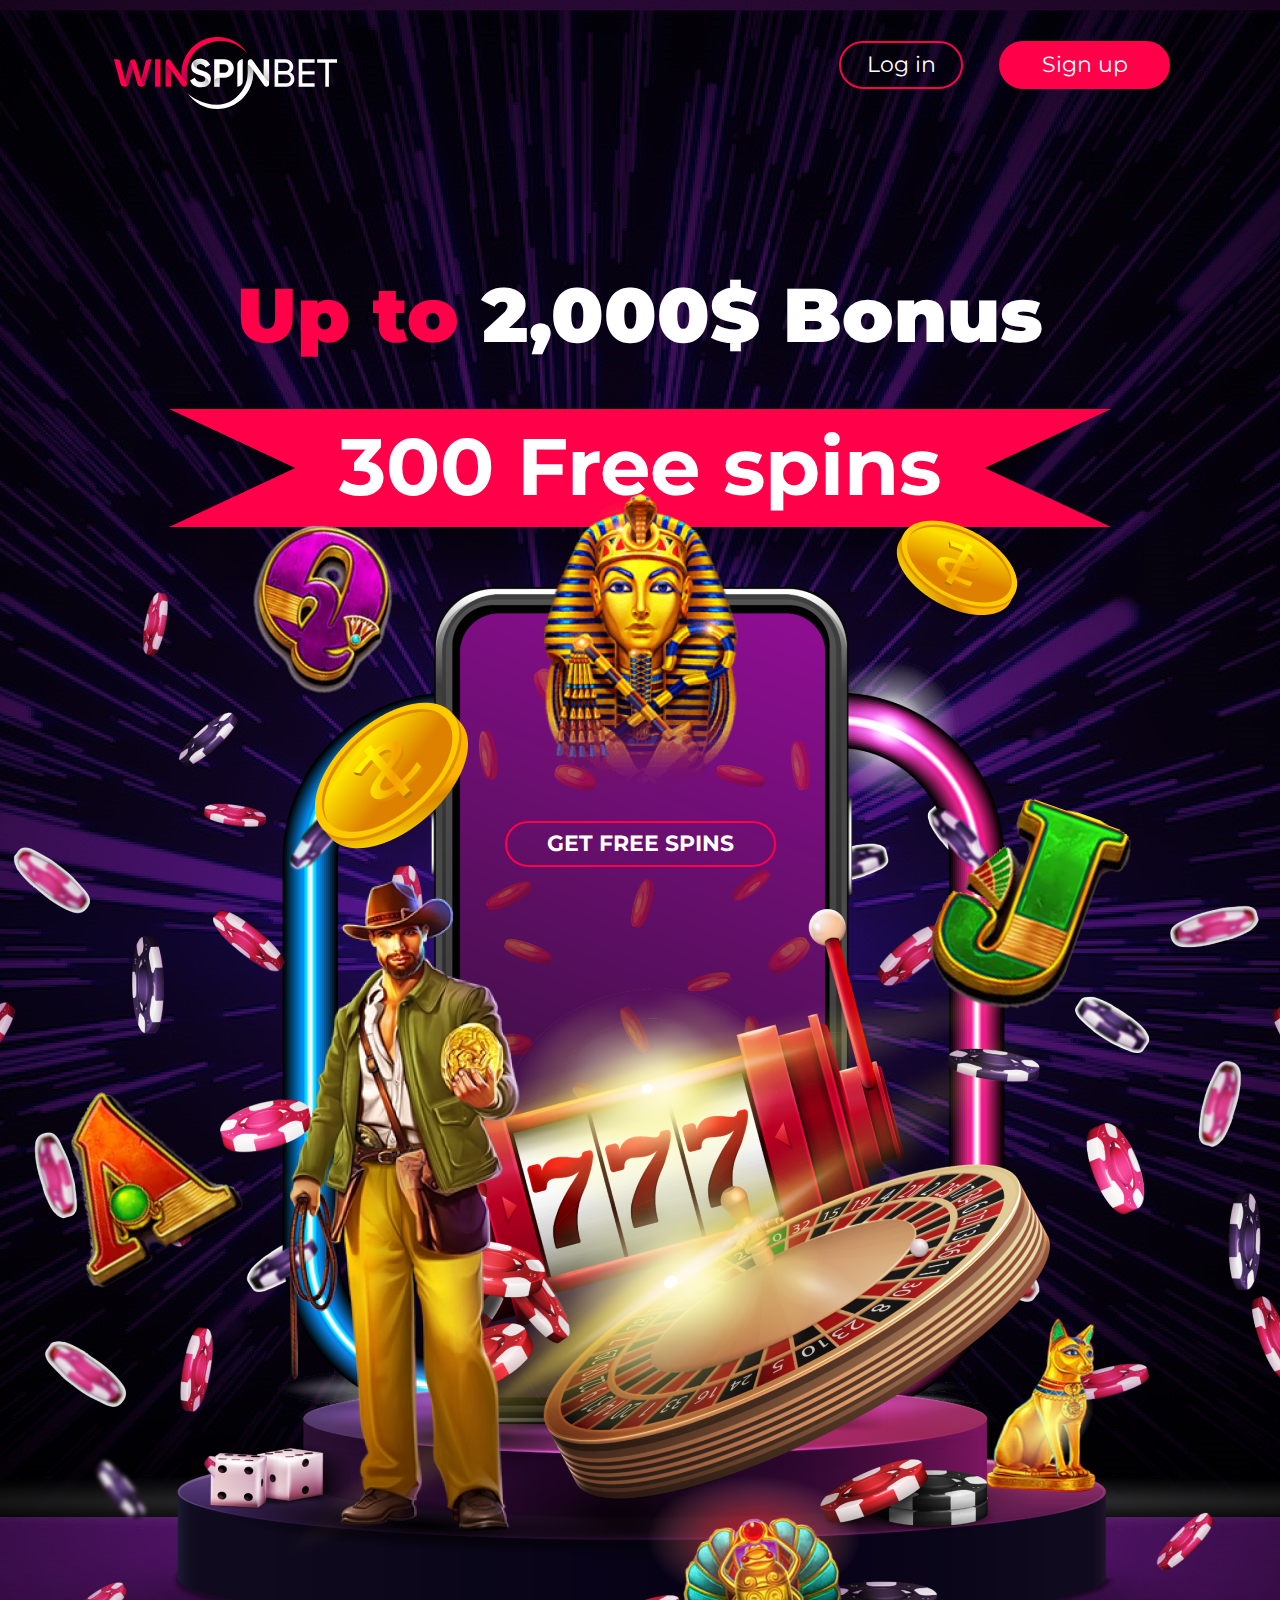
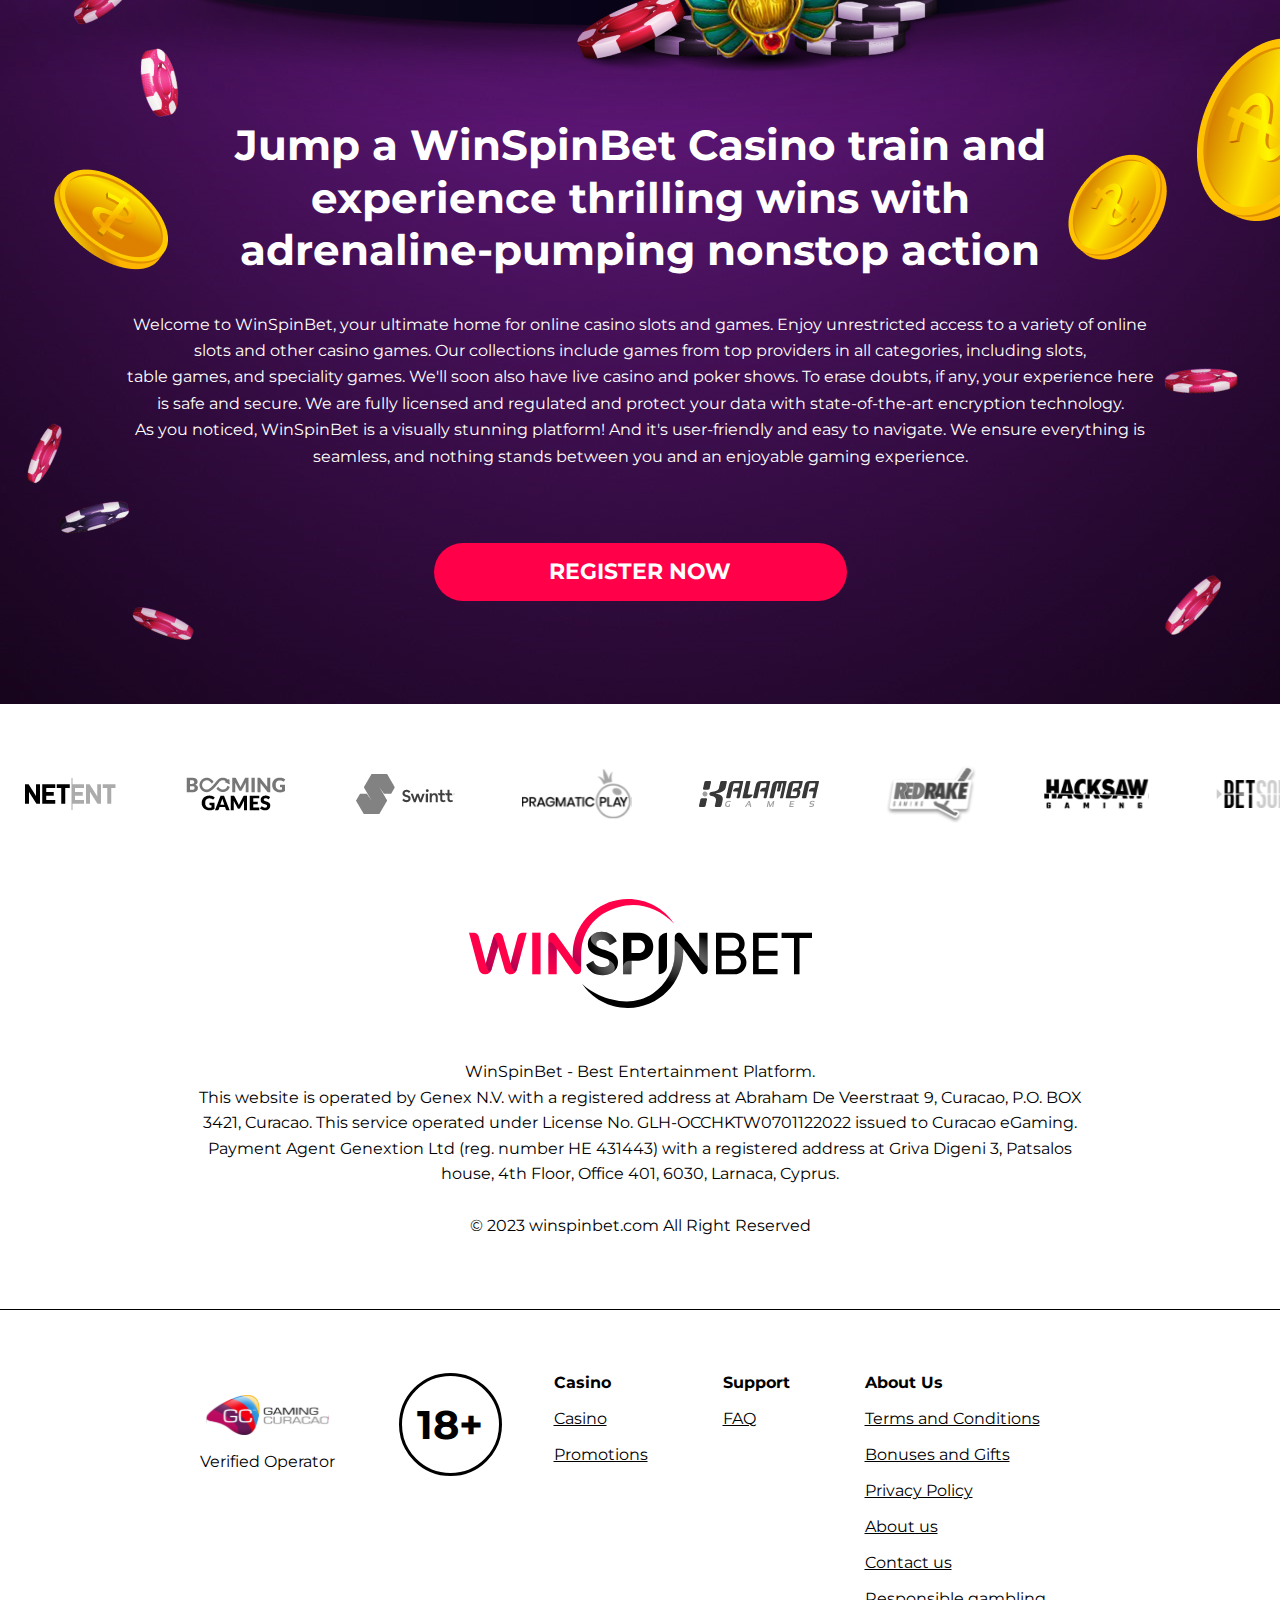
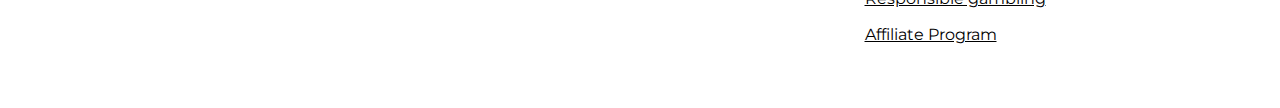
<file: lpv3_top_buttons/index.html>
<!DOCTYPE html>
<html lang="en" data-locale="en">
  <head>
    <meta charset="utf-8" />
    <meta http-equiv="X-UA-Compatible" content="IE=edge" />
    <meta name="robots" content="noindex,nofollow" />
    <meta
      name="viewport"
      content="width=device-width, initial-scale=1.0, maximum-scale=1.0, user-scalable=no"
    />
    <link rel="icon" href="./images/favicon.png" type="image/png" />
    <link rel="stylesheet" href="styles/slick.css" />
    <link rel="stylesheet" href="styles/slick-theme.css" />
    <link rel="stylesheet" href="styles/style.css" />
    <link rel="preconnect" href="https://fonts.googleapis.com" />
    <link rel="preconnect" href="https://fonts.gstatic.com" crossorigin />
    <link
      href="https://fonts.googleapis.com/css2?family=Montserrat:wght@300;400;700;900&family=Roboto:wght@400;500;700;900&display=swap"
      rel="stylesheet"
    />
  </head>
  <body>
    <div id="header" class="header">
      <div class="container header__container">
        <div class="header__wrapper">
          <div class="header__logo">
            <a href="#">
              <img src="images/logo.svg" alt="logo" />
            </a>
          </div>
          <div class="header__buttons">
            <a href="#">
              <div class="header__logIn">Log in</div>
            </a>
            <a href="#">
              <div class="header__signUp">Sign up</div>
            </a>
          </div>
          <h2 class="header__title"><span>Up to </span> 2,000$ Bonus</h2>
          <div class="header__ribbon desktop-only">
            <img src="images/header_ribbon_desk.png" alt="header ribbon" />
          </div>
          <div class="header__ribbon no-desktop no-mobile">
            <img src="images/header_ribbon_tab.png" alt="header ribbon" />
          </div>
          <div class="header__ribbon mobile-only">
            <img src="images/header_ribbon_mob.png" alt="header ribbon" />
          </div>
          <h4 class="header__subtitle">300 Free spins</h4>

          <div class="header__image desktop-only">
            <img src="images/top-img-desk.png" alt="logo" />
          </div>
          <div class="header__image no-desktop no-mobile">
            <img src="images/top-img-tab.png" alt="logo" />
          </div>
          <div class="header__image mobile-only">
            <img src="images/top-img-mob.png" alt="logo" />
          </div>
          <a href="#" class="header__button_freeSpins">Get Free Spins</a>
        </div>
      </div>
    </div>

    <section class="join">
      <div class="container join__container">
        <div class="join__wrapper">
          <div class="join__title">
            Jump a WinSpinBet Casino train and experience thrilling wins with
            <br class="no-mobile" />
            adrenaline-pumping nonstop action
          </div>
          <div class="join__text">
            Welcome to WinSpinBet, your ultimate home for online casino slots
            and games. Enjoy unrestricted access to a variety of online slots
            and other casino games.<br class="mobile-only" />
            Our collections include games from top providers in all categories,
            including slots,<br class="no-mobile" />
            table games, and speciality games. We'll soon also have live casino
            and poker shows.<br class="mobile-only" />
            To erase doubts, if any, your experience here is safe and secure. We
            are fully licensed and regulated and protect your data with
            state-of-the-art encryption technology.<br />
            As you noticed, WinSpinBet is a visually stunning platform!<br
              class="mobile-only"
            />
            And it's user-friendly<br class="no-mobile no-desktop" />
            and easy to navigate. We ensure everything is seamless, and nothing
            stands between you and an enjoyable gaming experience.
          </div>
          <a href="#" class="join__button">REGISTER NOW</a>
        </div>
      </div>
    </section>
    <footer class="footer">
      <div class="footer__logos">
        <img src="images/footer-logos.png" alt="" />
      </div>
      <div class="footer__top">
        <img src="images/footer-logo.svg" alt="" />
        <p>
          WinSpinBet -<br class="mobile-only" />
          Best Entertainment Platform.<br />
          This website is operated by Genex N.V. with a registered address at
          Abraham De Veerstraat 9, Curacao, P.O. BOX 3421, Curacao. This service
          operated under License No. GLH-OCCHKTW0701122022 issued to Curacao
          eGaming. Payment Agent Genextion Ltd (reg. number HE 431443) with a
          registered address at Griva Digeni 3, Patsalos house, 4th Floor,
          Office 401, 6030, Larnaca, Cyprus.
          <br /><br />
          © 2023 winspinbet.com All Right Reserved
        </p>
      </div>
      <div class="footer__line"></div>
      <div class="footer__container container">
        <div class="footer__bottom">
          <div class="footer__info">
            <div class="footer__info-operator">
              <img alt="" src="images/footer-operator.svg" />
              Verified Operator
            </div>
            <p class="footer__info-age">18+</p>
          </div>
          <div class="footer__links">
            <div class="footer__links-section">
              <p class="footer__links-title">Casino</p>
              <a class="footer__links-link" href="https://www.winspinbet.com/"
                >Casino</a
              >
              <a
                class="footer__links-link"
                href="https://www.winspinbet.com/promotions"
                >Promotions</a
              >
            </div>
            <div class="footer__links-section">
              <p class="footer__links-title">Support</p>
              <a
                class="footer__links-link"
                href="https://www.winspinbet.com/faq"
                >FAQ</a
              >
            </div>
            <div class="footer__links-section">
              <p class="footer__links-title">About Us</p>
              <a
                class="footer__links-link"
                href="https://www.winspinbet.com/terms-and-conditions"
                >Terms and Conditions</a
              >
              <a
                class="footer__links-link"
                href="https://www.winspinbet.com/bonuses-gifts"
                >Bonuses and Gifts</a
              >
              <a
                class="footer__links-link"
                href="https://www.winspinbet.com/privacy-policy"
                >Privacy Policy</a
              >
              <a
                class="footer__links-link"
                href="https://www.winspinbet.com/about-us"
                >About us</a
              >
              <a
                class="footer__links-link"
                href="https://www.winspinbet.com/contact-us"
                >Contact us</a
              >
              <a
                class="footer__links-link"
                href="https://www.winspinbet.com/responsible-gambling"
                >Responsible gambling</a
              >
              <a
                class="footer__links-link"
                target="_blank"
                href="https://mangopartner.com/"
                >Affiliate Program</a
              >
            </div>
          </div>
        </div>
      </div>
    </footer>
  </body>
</html>
</file>
<file: lpv1/styles/style.css>
html {
  line-height: 1.15;

  -webkit-text-size-adjust: 100%;
}

body {
  margin: 0;
}

main {
  display: block;
}

h1 {
  margin: 0.67em 0;

  font-size: 2em;
}

hr {
  overflow: visible;
  box-sizing: content-box;
  height: 0;
}

pre {
  font-family: monospace, monospace;
  font-size: 1em;
}

a {
  background-color: transparent;
  text-decoration: none;
}

abbr[title] {
  border-bottom: none;

  text-decoration: underline;
  text-decoration: underline dotted;
}

b,
strong {
  font-weight: bolder;
}

code,
kbd,
samp {
  font-family: monospace, monospace;
  font-size: 1em;
}

small {
  font-size: 80%;
}

sub,
sup {
  position: relative;

  font-size: 75%;
  line-height: 0;

  vertical-align: baseline;
}

sub {
  bottom: -0.25em;
}

sup {
  top: -0.5em;
}

img {
  border-style: none;
}

button,
input,
optgroup,
select,
textarea {
  margin: 0;

  font-family: inherit;
  font-size: 100%;
  line-height: 1.15;
}

button,
select,
input {
  overflow: visible;

  outline: none;
}

button,
select {
  text-transform: none;
}

button,
[type="button"],
[type="reset"],
[type="submit"] {
  -webkit-appearance: button;
}

button::-moz-focus-inner,
[type="button"]::-moz-focus-inner,
[type="reset"]::-moz-focus-inner,
[type="submit"]::-moz-focus-inner {
  padding: 0;

  border-style: none;
}

button:-moz-focusring,
[type="button"]:-moz-focusring,
[type="reset"]:-moz-focusring,
[type="submit"]:-moz-focusring {
  outline: 1px dotted ButtonText;
}

fieldset {
  padding: 0.35em 0.75em 0.625em;
}

legend {
  display: table;
  box-sizing: border-box;
  max-width: 100%;
  padding: 0;

  color: inherit;

  white-space: normal;
}

progress {
  vertical-align: baseline;
}

textarea {
  overflow: auto;
}

[type="checkbox"],
[type="radio"] {
  box-sizing: border-box;
  padding: 0;
}

[type="number"]::-webkit-inner-spin-button,
[type="number"]::-webkit-outer-spin-button {
  height: auto;
}

[type="search"] {
  outline-offset: -2px;

  -webkit-appearance: textfield;
}

[type="search"]::-webkit-search-decoration {
  -webkit-appearance: none;
}

::-webkit-file-upload-button {
  font: inherit;

  -webkit-appearance: button;
}

details {
  display: block;
}

summary {
  display: list-item;
}

template {
  display: none;
}

[hidden] {
  display: none;
}

body {
  margin: 0;
  padding: 0;

  scroll-behavior: smooth;
  text-rendering: optimizeSpeed;
}

img {
  max-width: 100%;
  max-height: 100%;
}

p,
ul,
ol {
  margin: 0;
}

* {
  box-sizing: border-box;
}

*::after,
*::before {
  box-sizing: inherit;
}

@media (max-width: 1199px) {
  .desktop-only {
    display: none !important;
  }
}

@media (min-width: 1200px) {
  .no-desktop {
    display: none !important;
  }
}

@media (min-width: 768px) and (max-width: 1199px) {
  .no-tablet {
    display: none !important;
  }
}

@media (min-width: 768px) {
  .mobile-only {
    display: none !important;
  }
}

@media (max-width: 767px) {
  .no-mobile {
    display: none !important;
  }
}

body {
  overflow-x: hidden;
  background-color: #fff;
  color: rgb(0, 0, 0);
  font-family: "Montserrat", sans-serif;
  font-size: 16px;
  font-weight: 400;
  line-height: 1.25;
}

.container {
  width: 100%;
  max-width: 1900px;
  margin-right: auto;
  margin-left: auto;
  padding: 0 60px;
}

/** header */

.header {
  padding: 88px 0 23px;
  background-image: url(../images/top-bg-desk-1.jpg);
  background-position: top center;
  background-repeat: no-repeat;
  min-height: 1426px;
}

.header__container {
  margin: 0 auto;
  max-width: 1200px;
}

.header__wrapper {
  position: relative;
  display: flex;
  flex-direction: column;
  align-items: center;
  justify-content: space-between;
}

.header__logo {
  max-width: 223px;
  position: absolute;
  top: -49px;
  left: 14px;
}

.header__buttons {
  position: absolute;
  top: -38px;
  right: 10px;
  display: flex;
  justify-content: center;
  column-gap: 36px;
}

.header__logIn {
  display: flex;
  align-items: center;
  justify-content: center;
  width: 124px;
  height: 48px;
  border: 2px solid #ff0049;
  border-radius: 61.783px;
  font-weight: 400;
  font-size: 22px;
  line-height: 125%;
  text-align: center;
  color: #ffffff;
  transition: 0.2s ease all;
}

.header__logIn:hover {
  transform: scale(1.06);
}

.header__signUp {
  display: flex;
  align-items: center;
  justify-content: center;
  width: 171px;
  height: 48px;
  background: #ff0049;
  border-radius: 61.783px;
  font-weight: 400;
  font-size: 22px;
  line-height: 125%;
  text-align: center;
  color: #ffffff;
  transition: 0.2s ease all;
}

.header__signUp:hover {
  transform: scale(1.06);
}

.header__button_register {
  display: flex;
  justify-content: center;
  align-items: center;
  margin: 0 auto;
  background: #ff0049;
  border-radius: 95.8159px;
  width: 413px;
  height: 58px;
  font-weight: 700;
  font-size: 22px;
  line-height: 125%;
  text-align: center;
  color: #ffffff;
  margin-bottom: 235px;
  transition: 0.2s ease all;
}

.header__button_register:hover {
  transform: scale(1.06);
}

.header__button_freeSpins {
  display: flex;
  justify-content: center;
  align-items: center;
  position: absolute;
  top: 679px;
  left: 415px;
  width: 251px;
  height: 46px;
  border: 2px solid #ff0049;
  border-radius: 50px;
  text-transform: uppercase;
  font-weight: 700;
  font-size: 22px;
  line-height: 125%;
  color: #ffffff;
  transition: 0.2s ease all;
}

.header__button_freeSpins:hover {
  transform: scale(1.06);
}

.header__logo img {
  width: 100%;
  height: 100%;
}

.header__title {
  font-weight: 900;
  font-size: 76px;
  line-height: 126.1%;
  text-align: center;
  color: #ffffff;
  padding-top: 17px;
}

.header__title span {
  color: #ff0049;
}

.header__subtitle {
  font-weight: 400;
  font-size: 50px;
  line-height: 152.1%;
  text-align: center;
  color: #ffffff;
  margin-top: -64px;
  margin-bottom: 37px;
}

.header__image {
  position: absolute;
  top: 379px;
  left: -343px;
}

.header__image img {
  max-width: fit-content;
}

@media (min-width: 768px) and (max-width: 1199px) {
  .header {
    padding: 60px 0 23px;
    background-image: url(../images/top-bg-tab-1.jpg);
    background-position: top center;
    background-repeat: no-repeat;
    min-height: 1051px;
  }

  .header__container {
    margin: 0 auto;
    max-width: 768px;
    padding: 0 10px;
  }

  .header__logo {
    max-width: 150px;
    top: -42px;
    left: 8px;
  }

  .header__buttons {
    top: -40px;
  }

  .header__button_freeSpins {
    top: 514px;
    left: 265px;
    width: 200px;
    height: 35px;
    font-size: 16px;
  }

  .header__title {
    font-size: 50px;
    line-height: 126.1%;
    margin-bottom: 63px;
  }

  .header__subtitle {
    font-size: 32px;
    line-height: 150%;
  }

  .header__image {
    top: 307px;
    left: -242px;
  }
}

@media (max-width: 767px) {
  .header {
    padding: 41px 0;
    background-image: url(../images/top-bg-mob-1.jpg);
    min-height: 489px;
  }

  .header__container {
    margin: 0 auto;
    max-width: 360px;
    padding: 0 10px;
  }

  .header__logo {
    max-width: 123px;
    margin-bottom: 40px;
    top: -16px;
    left: 107px;
  }

  .header__title {
    font-size: 30px;
    margin-bottom: 63px;
  }

  .header__subtitle {
    font-size: 20px;
  }

  .header__image {
    top: 129px;
    left: -122px;
  }

  .header__buttons {
    top: 565px;
    right: 84px;
    z-index: 2;
    column-gap: 15px;
  }

  .header__logIn {
    width: 71px;
    height: 26px;
    font-size: 12px;
  }

  .header__signUp {
    width: 86px;
    height: 26px;
    font-size: 12px;
  }

  .header__button_register {
    position: absolute;
    top: 509px;
    left: 18px;
    z-index: 2;
    width: 302px;
    height: 42px;
    font-size: 15px;
  }

  .header__button_freeSpins {
    top: 228px;
    left: 121px;
    width: 98px;
    height: 19px;
    font-size: 9px;
  }
}

/** join */

.join {
  padding: 171px 0 23px;
  background-image: url(../images/join-bg-desk.jpg);
  background-position: top center;
  background-repeat: no-repeat;
  min-height: 1065px;
}

.join__container {
  margin: 0 auto;
  max-width: 1200px;
}

.join__wrapper {
  position: relative;
}

.join__wrapper:before {
  content: "";
  background-image: url(../images/join_chips_left_desk.png);
  background-repeat: no-repeat;
  position: absolute;
  width: 279px;
  height: 323px;
  top: 276px;
  left: -175px;
}

.join__wrapper:after {
  content: "";
  background-image: url(../images/join_chips_right_desk.png);
  background-repeat: no-repeat;
  position: absolute;
  width: 279px;
  height: 361px;
  top: 288px;
  right: -150px;
}

.join__title {
  font-weight: 700;
  font-size: 42px;
  line-height: 125%;
  text-align: center;
  color: #ffffff;
  padding: 0 20px;
  margin-bottom: 35px;
}

.join__text {
  font-weight: 400;
  font-size: 16px;
  line-height: 157%;
  text-align: center;
  color: #ffffff;
  padding: 0 56px;
  margin-bottom: 43px;
}

.join__button {
  display: flex;
  justify-content: center;
  align-items: center;
  margin: 0 auto;
  background: #ff0049;
  border-radius: 95.8159px;
  width: 413px;
  height: 58px;
  font-weight: 700;
  font-size: 22px;
  line-height: 125%;
  text-align: center;
  color: #ffffff;
  margin-bottom: 280px;
  transition: 0.2s ease all;
}

.join__button:hover {
  transform: scale(1.06);
}

.join__subtitle {
  font-weight: 700;
  font-size: 42px;
  line-height: 125%;
  text-align: center;
  color: #000000;
}

.join__subtitle span {
  color: #ff0049;
}

@media (min-width: 768px) and (max-width: 1199px) {
  .join {
    padding: 113px 0 23px;
    background-image: url(../images/join-bg-tab.jpg);
    background-position: top center;
    background-repeat: no-repeat;
    min-height: 911px;
  }

  .join__container {
    margin: 0 auto;
    max-width: 768px;
    padding: 0 10px;
  }

  .join__wrapper {
    position: relative;
  }

  .join__wrapper:before {
    background-image: url(../images/join_chips_left_tab.png);
    width: 198px;
    height: 271px;
    top: 327px;
    left: -43px;
  }

  .join__wrapper:after {
    background-image: url(../images/join_chips_right_tab.png);
    position: absolute;
    width: 133px;
    height: 233px;
    top: 375px;
    right: -14px;
  }

  .join__title {
    font-size: 32px;
    line-height: 125%;
    padding: 0 12px;
    margin-bottom: 30px;
  }

  .join__text {
    font-size: 16px;
    line-height: 160%;
    padding: 0 37px;
    margin-bottom: 33px;
  }

  .join__button {
    margin-bottom: 194px;
  }

  .join__button:hover {
    transform: scale(1.06);
  }

  .join__subtitle {
    font-size: 32px;
    line-height: 125%;
    padding: 0 20px;
  }
}

@media (max-width: 767px) {
  .join {
    padding: 183px 0 34px;
    background-image: url(../images/join-bg-mob.jpg);
    min-height: 1138px;
  }

  .join__container {
    margin: 0 auto;
    max-width: 360px;
    padding: 0 10px;
  }

  .join__wrapper:before {
    display: none;
  }

  .join__wrapper:after {
    display: none;
  }

  .join__title {
    font-size: 23px;
    padding: 0 15px;
    margin-bottom: 24px;
  }

  .join__text {
    line-height: 156%;
    padding: 0 19px;
    margin-bottom: 36px;
  }

  .join__button {
    width: 299px;
    height: 41px;
    margin: 0 auto 131px calc(50% - 150px);
    font-size: 15px;
  }

  .join__subtitle {
    font-size: 23px;
    line-height: 125%;
    padding: 0 4px;
  }
}

/** promo */

.promo {
  background: #ffffff;
  padding: 0px 0 23px;
  min-height: 1248px;
}

.promo__container {
  margin: 0 auto;
  max-width: 1200px;
}

.promo__title {
  background-color: #ff0049;
  min-height: 249px;
  font-weight: 700;
  font-size: 42px;
  line-height: 125%;
  text-align: center;
  color: #ffffff;
  padding-top: 35px;
}

.promo__image {
  transform: translate(21px, -105px);
}

.promo__text {
  position: relative;
  z-index: 4;
  font-weight: 400;
  font-size: 16px;
  line-height: 160%;
  text-align: center;
  color: #000000;
  padding: 0 133px;
  transform: translateY(-97px);
  margin-bottom: -33px;
}

.promo__button {
  position: relative;
  z-index: 4;
  display: flex;
  justify-content: center;
  align-items: center;
  margin: 0 auto;
  background: #ff0049;
  border-radius: 95.8159px;
  width: 413px;
  height: 86px;
  font-weight: 700;
  font-size: 22px;
  line-height: 125%;
  text-align: center;
  color: #ffffff;
  padding: 0 41px;
  transition: 0.2s ease all;
  margin-bottom: 16px;
}

.promo__button:hover {
  transform: scale(1.06);
}

.promo__remark {
  position: relative;
  z-index: 4;
  font-weight: 400;
  font-size: 12px;
  line-height: 135%;
  text-align: center;
  color: #000000;
  padding: 0 282px;
}

@media (min-width: 768px) and (max-width: 1199px) {
  .promo {
    background: #ffffff;
    padding: 0px 0 23px;
    min-height: 1248px;
  }

  .promo__container {
    margin: 0 auto;
    max-width: 768px;
    padding: 0 10px;
  }

  .promo__title {
    font-size: 32px;
    line-height: 125%;
    padding-top: 47px;
  }

  .promo__image {
    transform: translate(-89px, -109px);
  }

  .promo__image img {
    max-width: fit-content;
  }

  .promo__text {
    padding: 0 53px;
    transform: translateY(-133px);
    margin-bottom: -72px;
  }

  .promo__button {
    margin-bottom: 24px;
  }

  .promo__remark {
    padding: 0 180px;
  }
}

@media (max-width: 767px) {
  .promo {
    background: #ffffff;
    padding: 0px 0 23px;
    min-height: 1184px;
  }

  .promo__container {
    margin: 0 auto;
    max-width: 360px;
    padding: 0 10px;
  }

  .promo__title {
    min-height: 164px;
    font-size: 23px;
    padding-top: 26px;
  }

  .promo__image {
    position: relative;
    transform: translate(35px, -42px);
    margin-bottom: 55px;
  }

  .promo__image:before {
    content: "";
    width: 104px;
    height: 120px;
    background-image: url(../images/promo-coins-left-mob.png);
    background-repeat: no-repeat;
    position: absolute;
    bottom: -61px;
    left: -84px;
  }

  .promo__image:after {
    content: "";
    width: 89px;
    height: 113px;
    background-image: url(../images/promo-coins-right-mob.png);
    background-repeat: no-repeat;
    position: absolute;
    bottom: -125px;
    right: -24px;
  }

  .promo__text {
    padding: 0 19px;
    margin-bottom: -56px;
    line-height: 156%;
  }

  .promo__button {
    width: 301px;
    height: 61px;
    font-size: 16px;
    margin-bottom: 8px;
  }

  .promo__remark {
    font-size: 9px;
    padding: 0 25px;
  }
}

/** descr */

.descr {
  position: relative;
  z-index: 3;
  background: none;
  padding: 0px 0 23px;
  background-image: url(../images/description_bg_desk.png);
  background-position: top center;
  background-repeat: no-repeat;
  min-height: 1412px;
  margin-top: -353px;
  margin-bottom: -404px;
}

.descr__container {
  margin: 0 auto;
  max-width: 1200px;
}

.descr__wrapper {
  padding-top: 459px;
}

.descr__title {
  font-weight: 700;
  font-size: 58px;
  line-height: 125%;
  text-align: center;
  color: #ffffff;
  margin-bottom: 47px;
}

.descr__title span {
  color: #ff0049;
}

.descr__text {
  font-weight: 400;
  font-size: 16px;
  line-height: 160%;
  text-align: center;
  color: #ffffff;
  padding: 0 152px;
}

@media (min-width: 768px) and (max-width: 1199px) {
  .descr {
    padding: 0px 0 23px;
    background-image: url(../images/description_bg_tab.png);
    min-height: 1481px;
    margin-top: -429px;
    margin-bottom: -599px;
  }

  .descr__container {
    margin: 0 auto;
    max-width: 768px;
    padding: 0 10px;
  }

  .descr__wrapper {
    padding-top: 506px;
  }

  .descr__title {
    font-size: 32px;
    line-height: 125%;
  }

  .descr__text {
    font-size: 16px;
    line-height: 163%;
    padding: 0 38px;
  }
}

@media (max-width: 767px) {
  .descr {
    padding: 0px 0 23px;
    background-image: url(../images/description_bg_mob.png);
    min-height: 1481px;
    margin-top: -418px;
    margin-bottom: -391px;
  }

  .descr__container {
    margin: 0 auto;
    max-width: 360px;
    padding: 0 10px;
  }

  .descr__wrapper {
    padding-top: 227px;
  }

  .descr__title {
    font-size: 28px;
    padding: 0 51px;
    margin-bottom: 30px;
  }

  .descr__text {
    line-height: 156%;
    padding: 0 19px;
  }
}

/** games */

.games {
  background: linear-gradient(
      180.06deg,
      #000000 -35.39%,
      #a428d0 6.36%,
      #000000 54.74%,
      #a428d0 99.33%,
      #000000 141.08%
    ),
    #000000;
  padding: 318px 0 23px;
  min-height: 10000px;
}

.games__container {
  margin: 0 auto;
  max-width: 1200px;
}

.games__title {
  font-weight: 700;
  font-size: 58px;
  line-height: 125%;
  text-align: center;
  color: #ffffff;
  padding: 0 117px;
  margin-bottom: 112px;
}

@media (min-width: 768px) and (max-width: 1199px) {
  .games {
    padding: 335px 0 23px;
    min-height: 8000px;
  }

  .games__container {
    margin: 0 auto;
    max-width: 768px;
    padding: 0 10px;
  }

  .games__title {
    font-size: 32px;
    line-height: 125%;
    padding: 0 112px;
    margin-bottom: 63px;
  }
}

@media (max-width: 767px) {
  .games {
    padding: 147px 0 23px;
    min-height: 4000px;
  }

  .games__container {
    margin: 0 auto;
    max-width: 360px;
    padding: 0 10px;
  }

  .games__title {
    font-size: 28px;
    line-height: 35px;
    padding: 0 10px;
    margin-bottom: 42px;
  }
}

/** games Slots */

.games__slots_wrapper {
  position: relative;
  margin-bottom: 201px;
}

.games__slots_title {
  font-weight: 700;
  font-size: 76px;
  line-height: 125%;
  text-align: center;
  color: #ffffff;
}

.games__slots_topImg {
  margin: 0 auto;
  margin-bottom: -25px;
}
.games__slots_topImg img {
  transform: translate(76px, -86px);
}

.games__slots_bg {
  position: absolute;
  z-index: 0;
  bottom: -104px;
  left: -90px;
}

.games__slots_bg img {
  max-width: fit-content;
}

.games__slots_text {
  font-weight: 400;
  font-size: 16px;
  line-height: 160%;
  text-align: center;
  color: #ffffff;
  padding: 0 189px;
  margin-bottom: 102px;
}

.games__slots_list {
  margin: 0 auto;
  max-width: 1000px;
  display: flex;
  flex-wrap: wrap;
  justify-content: center;
  gap: 152px 81px;
  margin-bottom: 121px;
}

.games__slots_item {
  position: relative;
  z-index: 1;
  width: 358px;
  height: 401px;
  display: flex;
  flex-direction: column;
  border-radius: 32px;
  padding: 7px 10px;
  background: rgba(0, 0, 0, 0.7);
  border: 6px solid #ffc700;
  transition: 0.2s ease all;
}

.games__slots_item:hover {
  transform: scale(1.06);
}

.games__slots_item_text {
  font-weight: 400;
  font-size: 22px;
  color: #ffffff;
  text-align: center;
  padding-top: 8px;
}

.slots__button {
  position: relative;
  display: flex;
  justify-content: center;
  align-items: center;
  margin: 0 auto;
  background: #ff0049;
  border-radius: 95.8159px;
  width: 413px;
  height: 58px;
  font-weight: 700;
  font-size: 22px;
  line-height: 125%;
  text-align: center;
  color: #ffffff;
  transition: 0.2s ease all;
}

.slots__button:hover {
  transform: scale(1.06);
}

@media (min-width: 768px) and (max-width: 1199px) {
  .games__slots_wrapper {
    position: relative;
    margin-bottom: 202px;
  }

  .games__slots_title {
    font-size: 56px;
    line-height: 125%;
    padding: 0;
  }

  .games__slots_topImg {
    margin: 0 auto;
    margin-bottom: -61px;
  }
  .games__slots_topImg img {
    transform: translateY(-106px);
  }

  .games__slots_bg {
    bottom: -160px;
    left: -133px;
  }

  .games__slots_bg img {
    max-width: fit-content;
  }

  .games__slots_text {
    padding: 0 65px;
    margin-bottom: 86px;
  }

  .games__slots_list {
    max-width: auto;
    gap: 136px 81px;
    margin-bottom: 106px;
  }

  .games__slots_item {
    width: 324px;
    height: 364px;
  }

  .games__slots_item_text {
    font-size: 18px;
  }
}

@media (max-width: 767px) {
  .games__slots_wrapper {
    position: relative;
    margin-bottom: 78px;
  }

  .games__slots_title {
    font-size: 28px;
    padding: 0;
  }

  .games__slots_topImg {
    position: relative;
    margin: 0 auto;
    margin-bottom: -5px;
  }
  .games__slots_topImg img {
    max-width: fit-content;
    transform: translateY(-13px);
  }

  .games__slots_topImg:before {
    content: "";
    width: 52px;
    height: 56px;
    background-image: url(../images/slots_coin_left_mob.png);
    background-repeat: no-repeat;
    position: absolute;
    top: -61px;
    left: -10px;
  }

  .games__slots_bg {
    bottom: -77px;
    left: -71px;
  }

  .games__slots_text {
    padding: 0 19px;
    margin-bottom: 53px;
    line-height: 157%;
  }

  .games__slots_list {
    max-width: auto;
    gap: 62px 33px;
    margin-bottom: 54px;
  }

  .games__slots_item {
    width: 150px;
    height: 169px;
    border: 3px solid #ffc700;
    border-radius: 14px;
    padding: 5px 4px;
  }

  .games__slots_item_text {
    font-size: 11px;
    padding: 0 10px;
    margin-top: -2px;
  }

  .slots__button {
    width: 299px;
    height: 41px;
    margin: 0 auto;
    font-size: 15px;
  }
}

/** games Table Games */

.games__table-games {
  margin-bottom: 107px;
}

.games__table-games_title {
  font-weight: 700;
  font-size: 76px;
  line-height: 125%;
  text-align: center;
  color: #ffffff;
}

.games__table-games_image {
  transform: translate(-36px, -68px);
  margin-bottom: -83px;
}

.games__table-games_text {
  font-weight: 400;
  font-size: 16px;
  line-height: 160%;
  text-align: center;
  color: #ffffff;
  padding: 0 179px;
  margin-bottom: 93px;
}

.games__table-games_subtitle {
  position: relative;
  font-weight: 700;
  font-size: 76px;
  line-height: 125%;
  text-align: center;
  color: #ffffff;
  padding: 0 132px;
}

.games__table-games_subtitle:before {
  content: "";
  background-image: url(../images/table-games-chips-left.png);
  background-repeat: no-repeat;
  position: absolute;
  width: 279px;
  height: 717px;
  top: -218px;
  left: -84px;
}

.games__table-games_subtitle:after {
  content: "";
  background-image: url(../images/table-games-chips-right.png);
  background-repeat: no-repeat;
  position: absolute;
  width: 279px;
  height: 535px;
  top: -62px;
  right: -44px;
}

.games__table-games_subtitle span {
  color: #ff0049;
}

@media (min-width: 768px) and (max-width: 1199px) {
  .games__table-games {
    margin-bottom: 87px;
  }

  .games__table-games_title {
    font-size: 56px;
    padding-right: 0;
  }

  .games__table-games_image {
    transform: translate(-108px, -82px);
    margin-bottom: -107px;
  }

  .games__table-games_image img {
    max-width: fit-content;
  }

  .games__table-games_text {
    padding: 0 54px;
    margin-bottom: 103px;
  }

  .games__table-games_subtitle {
    font-size: 32px;
    padding: 0 38px;
  }

  .games__table-games_subtitle:before {
    background-image: url(../images/table-games-chips-left-tab.png);
    width: 163px;
    height: 402px;
    top: -113px;
    left: -62px;
  }

  .games__table-games_subtitle:after {
    background-image: url(../images/table-games-chips-right-tab.png);
    width: 130px;
    height: 274px;
    top: -107px;
    right: -65px;
  }
}

@media (max-width: 767px) {
  .games__table-games {
    margin-bottom: 49px;
  }

  .games__table-games_title {
    font-size: 28px;
    padding-right: 0;
  }

  .games__table-games_image {
    transform: translate(-43px, -41px);
    margin-bottom: -35px;
  }

  .games__table-games_image img {
    max-width: fit-content;
  }

  .games__table-games_text {
    padding: 0 13px;
    margin-bottom: 35px;
    line-height: 156%;
  }

  .games__table-games_subtitle {
    font-size: 28px;
    padding: 0 17px;
  }

  .games__table-games_subtitle:before {
    background-image: url(../images/table-games-chips-left-mob.png);
    width: 119px;
    height: 290px;
    top: -192px;
    left: -66px;
  }

  .games__table-games_subtitle:after {
    background-image: url(../images/table-games-chips-right-mob.png);
    width: 110px;
    height: 253px;
    top: -339px;
    right: -62px;
  }
}

/** games Blackjack */

.games__blackjack {
  position: relative;
  margin-bottom: 250px;
}

.games__blackjack_title {
  font-weight: 700;
  font-size: 76px;
  line-height: 125%;
  text-align: center;
  color: #ffc700;
  margin-bottom: 105px;
}

.games__blackjack_bg {
  position: absolute;
  z-index: 0;
  bottom: 10px;
  left: -106px;
}

.games__blackjack_bg img {
  max-width: fit-content;
}

.games__slots_bg img {
  max-width: fit-content;
}

.games__blackjack_list {
  margin: 0 auto;
  max-width: 1000px;
  display: flex;
  flex-wrap: wrap;
  justify-content: center;
  gap: 152px 70px;
  margin-bottom: 129px;
}

.games__blackjack_item {
  position: relative;
  z-index: 1;
  width: 358px;
  height: 432px;
  display: flex;
  flex-direction: column;
  border-radius: 32px;
  padding: 7px 10px;
  background: rgba(0, 0, 0, 0.7);
  border: 6px solid #ffc700;
  transition: 0.2s ease all;
  row-gap: 9px;
}

.games__blackjack_item:nth-child(3) {
  row-gap: 24px;
}

.games__blackjack_item:nth-child(4) {
  row-gap: 24px;
}

.games__blackjack_item:nth-child(5) {
  row-gap: 22px;
}

.games__blackjack_item:nth-child(6) {
  row-gap: 15px;
}

.games__blackjack_item:hover {
  transform: scale(1.06);
}

.games__blackjack_item_text {
  font-weight: 400;
  font-size: 22px;
  color: #ffffff;
  text-align: center;
}

.blackjack__button {
  position: relative;
  display: flex;
  justify-content: center;
  align-items: center;
  margin: 0 auto;
  background: #ff0049;
  border-radius: 95.8159px;
  width: 413px;
  height: 58px;
  font-weight: 700;
  font-size: 22px;
  line-height: 125%;
  text-align: center;
  color: #ffffff;
  transition: 0.2s ease all;
}

.blackjack__button:hover {
  transform: scale(1.06);
}

@media (min-width: 768px) and (max-width: 1199px) {
  .games__blackjack {
    margin-bottom: 238px;
  }

  .games__blackjack_title {
    font-size: 56px;
    margin-bottom: 82px;
  }

  .games__blackjack_bg {
    bottom: 31px;
    left: -138px;
  }

  .games__blackjack_bg img {
    max-width: fit-content;
  }

  .games__blackjack_list {
    max-width: auto;
    gap: 136px 63px;
    margin-bottom: 124px;
  }

  .games__blackjack_item {
    width: 328px;
    height: 392px;
    row-gap: 17px;
  }

  .games__blackjack_item:nth-child(3) {
    row-gap: 24px;
  }

  .games__blackjack_item:nth-child(4) {
    row-gap: 24px;
  }

  .games__blackjack_item:nth-child(5) {
    row-gap: 22px;
  }

  .games__blackjack_item:nth-child(6) {
    row-gap: 15px;
  }

  .games__blackjack_item_text {
    font-size: 18px;
  }
}

@media (max-width: 767px) {
  .games__blackjack {
    margin-bottom: 86px;
  }

  .games__blackjack_title {
    font-size: 28px;
    margin-bottom: 52px;
  }

  .games__blackjack_bg {
    bottom: 243px;
    left: 35px;
  }

  .games__blackjack_list {
    max-width: auto;
    gap: 64px 32px;
    margin-bottom: 53px;
  }

  .games__blackjack_item {
    width: 150px;
    height: 181px;
    row-gap: 0px;
    padding: 4px 3px;
    border: 3px solid #ffc700;
    border-radius: 13px;
  }

  .games__blackjack_item:nth-child(3) {
    row-gap: 4px;
  }

  .games__blackjack_item:nth-child(4) {
    row-gap: 4px;
  }

  .games__blackjack_item:nth-child(5) {
    row-gap: 5px;
  }

  .games__blackjack_item:nth-child(6) {
    row-gap: 0px;
  }

  .games__blackjack_item_text {
    font-size: 11px;
    line-height: 103%;
    padding: 0 10px;
  }

  .blackjack__button {
    width: 299px;
    height: 41px;
    margin: 0 auto;
    font-size: 15px;
  }
}

/** games Roulette */

.games__roulette {
  position: relative;
  margin-bottom: 129px;
}

.games__roulette_title {
  font-weight: 700;
  font-size: 76px;
  line-height: 125%;
  text-align: center;
  color: #ffc700;
  margin-bottom: 93px;
}

.games__roulette_bg {
  position: absolute;
  z-index: 0;
  top: -250px;
  left: -238px;
}

.games__roulette_bg img {
  max-width: fit-content;
}

.games__roulette_list {
  margin: 0 auto;
  max-width: 1000px;
  display: flex;
  flex-wrap: wrap;
  justify-content: center;
  gap: 152px 70px;
  margin-bottom: 142px;
}

.games__roulette_item {
  position: relative;
  z-index: 1;
  width: 358px;
  height: 432px;
  display: flex;
  flex-direction: column;
  border-radius: 32px;
  padding: 7px 10px;
  background: rgba(0, 0, 0, 0.7);
  border: 6px solid #ffc700;
  transition: 0.2s ease all;
  row-gap: 29px;
}

.games__roulette_item:hover {
  transform: scale(1.06);
}

.games__roulette_item_text {
  font-weight: 400;
  font-size: 22px;
  color: #ffffff;
  text-align: center;
}

.roulette__button {
  position: relative;
  display: flex;
  justify-content: center;
  align-items: center;
  margin: 0 auto;
  background: #ff0049;
  border-radius: 95.8159px;
  width: 413px;
  height: 58px;
  font-weight: 700;
  font-size: 22px;
  line-height: 125%;
  text-align: center;
  color: #ffffff;
  transition: 0.2s ease all;
}

.roulette__button:hover {
  transform: scale(1.06);
}

@media (min-width: 768px) and (max-width: 1199px) {
  .games__roulette_title {
    font-size: 56px;
    margin-bottom: 95px;
  }

  .games__roulette_bg {
    top: -162px;
    left: -103px;
  }

  .games__roulette_list {
    max-width: auto;
    gap: 137px 70px;
    margin-bottom: 135px;
  }

  .games__roulette_item {
    width: 326px;
    height: 395px;
    row-gap: 29px;
  }

  .games__roulette_item_text {
    font-size: 20px;
  }
}

@media (max-width: 767px) {
  .games__roulette {
    margin-bottom: 15px;
    /* margin-bottom: -18px; */
  }

  .games__roulette_title {
    font-size: 28px;
    margin-bottom: 45px;
  }

  .games__roulette_bg {
    top: -127px;
    left: -175px;
  }

  .games__roulette_list {
    max-width: auto;
    gap: 64px 31px;
    margin-bottom: 17px;
  }

  .games__roulette_item {
    width: 150px;
    height: 181px;
    row-gap: 5px;
    padding: 4px 3px;
    border: 3px solid #ffc700;
    border-radius: 13px;
  }

  .games__roulette_item_text {
    font-size: 11px;
  }

  .roulette__button {
    width: 299px;
    height: 41px;
    margin: 0 auto;
    font-size: 15px;
  }
}

/** OTHERS */

.others {
  background-color: rgba(0, 0, 0, 0.5);
  padding: 85px 0 110px;
}

.others__slider-wrapper {
  overflow: hidden;
}

.others__title {
  font-weight: 700;
  font-size: 76px;
  line-height: 125%;
  text-align: center;
  color: #ffffff;
  margin-bottom: 84px;
}

.others__slider {
  max-width: 2150px;
  width: 2150px;
  margin: 0 0 82px calc(50% - 1085px);
}

.others__slider-item {
  padding: 15px 68px;
  transition: 0.2s ease all;
}

.others__slider-item:hover {
  transform: scale(1.06);
}

.others__slider-image {
  border: 3px solid #ffffff;
  border-radius: 48px;
  margin-bottom: 41px;
  margin-left: auto;
  margin-right: auto;
}

.others__slider-text {
  font-size: 22px;
  line-height: 125%;
  text-align: center;
  color: #ffffff;
}

.others__button {
  position: relative;
  z-index: 4;
  display: flex;
  justify-content: center;
  align-items: center;
  margin: 0 auto;
  background: #ff0049;
  border-radius: 96px;
  max-width: 462px;
  min-height: 91px;
  font-weight: 700;
  font-size: 22px;
  line-height: 125%;
  text-align: center;
  color: #ffffff;
  padding: 0 25px;
  transition: 0.2s ease all;
}

.others__img {
  margin: 0 auto;
  display: flex;
  justify-content: center;
  align-items: center;
}

.others__img img {
  transform: translate(-8px, -245px);
}

.others__button:hover {
  transform: scale(1.06);
}

@media (min-width: 1200px) {
  .others__title {
    position: relative;
  }

  .others__title:before {
    content: url(../images/others_cube.png);
    position: absolute;
    top: 23px;
    left: calc(50% + 388px);
  }
}

@media (min-width: 768px) and (max-width: 1199px) {
  .others__title {
    font-size: 56px;
    margin-bottom: 89px;
  }

  .others {
    padding: 64px 0 106px;
    background-image: url(../images/others_coin.png);
    background-repeat: no-repeat;
    background-position: bottom 143px left calc(50% + 369px);
  }

  .others__slider-wrapper {
    margin-bottom: -7px;
  }

  .others__slider-item {
    padding: 15px 41px;
  }

  .others__slider {
    width: 1450px;
    margin: 0 0 93px calc(50% - 732px);
  }

  .others__slider-image {
    border-radius: 33px;
    margin-bottom: 27px;
  }

  .others__slider-text {
    font-size: 18px;
  }

  .others__img {
    display: block;
    max-width: 1199px;
    min-height: 900px;
    position: relative;
  }

  .others__img img {
    position: absolute;
    transform: none;
    top: -109px;
    left: calc(50% - 575px);
    max-width: fit-content;
  }
}

@media (max-width: 767px) {
  .others {
    padding: 16px 0 0;
    background-image: url(../images/others_cube_mob.png);
    background-repeat: no-repeat;
    background-position: top 174px left calc(50% - 8px);
  }

  .others__title {
    font-size: 28px;
    margin-bottom: 36px;
  }

  .others__slider-item {
    padding: 15px 19px;
  }

  .others__slider {
    width: 660px;
    margin: 0 0 0 calc(50% - 334px);
  }

  .others__slider-image {
    border-radius: 15px;
    margin-bottom: 15px;
  }

  .others__slider-text {
    font-size: 12px;
  }

  .others__button {
    border-radius: 70px;
    max-width: 302px;
    min-height: 62px;
    font-size: 15px;
    padding: 0 15px;
    bottom: -28px;
    margin-top: -29px;
  }

  .others__title {
    position: relative;
  }

  .others__title:before {
    display: none;
  }

  .others__img {
    display: block;
    max-width: 767px;
    min-height: 364px;
    position: relative;
  }

  .others__img img {
    position: absolute;
    transform: none;
    top: -93px;
    left: calc(50% - 231px);
    max-width: fit-content;
  }
}

/**BONUS */

.bonus {
  position: relative;
  padding: 0px 0 23px;
  background-image: url(../images/bonus-bg-desk.png);
  background-repeat: no-repeat;
  background-position: center;
  min-height: 3147px;
  padding-top: 646px;
  margin-top: -866px;
  margin-bottom: -406px;
}

.bonus__container {
  margin: 0 auto;
  max-width: 1200px;
}

.bonus__title {
  font-weight: 700;
  font-size: 56px;
  line-height: 125%;
  text-align: center;
  color: #ffffff;
  padding: 0 200px;
  margin-bottom: 46px;
}

.bonus__title span {
  color: #ffc700;
}

.bonus__text {
  font-weight: 400;
  font-size: 16px;
  line-height: 160%;
  text-align: center;
  color: #ffffff;
  padding: 0 241px;
  margin-bottom: 127px;
}

.bonus__subtitle {
  font-weight: 700;
  font-size: 56px;
  line-height: 125%;
  text-align: center;
  color: #ffffff;
  padding: 0 229px;
  margin-bottom: 129px;
}

.bonus__subtitle span {
  color: #ff0049;
}

.bonus__list {
  margin: 0 auto;
  max-width: 1000px;
  display: flex;
  flex-wrap: wrap;
  justify-content: center;
  gap: 101px 88px;
  margin-bottom: 135px;
}

.bonus__item {
  position: relative;
  z-index: 1;
  width: 358px;
  height: 432px;
  display: flex;
  flex-direction: column;
  border-radius: 32px;
  padding: 7px 10px;
  background: rgba(0, 0, 0, 0.7);
  border: 6px solid #ffc700;
  transition: 0.2s ease all;
  row-gap: 29px;
}

.bonus__item:nth-child(3) {
  height: 423px;
  row-gap: 18px;
}

.bonus__item:nth-child(4) {
  height: 423px;
  row-gap: 18px;
}

.bonus__item:hover {
  transform: scale(1.06);
}

.bonus__item_text {
  font-weight: 400;
  font-size: 22px;
  color: #ffffff;
  text-align: center;
}

.bonus__button {
  position: relative;
  display: flex;
  justify-content: center;
  align-items: center;
  margin: 0 auto;
  background: #ff0049;
  border-radius: 95.8159px;
  width: 413px;
  height: 58px;
  font-weight: 700;
  font-size: 22px;
  line-height: 125%;
  text-align: center;
  color: #ffffff;
  transition: 0.2s ease all;
}

.bonus__button:hover {
  transform: scale(1.06);
}

@media (min-width: 768px) and (max-width: 1199px) {
  .bonus {
    background-image: url(../images/bonus-bg-tab.png);
    margin-top: -753px;
    margin-bottom: -517px;
    padding-top: 651px;
  }

  .bonus__container {
    max-width: 768px;
    padding: 10px;
  }

  .bonus__title {
    margin-bottom: 56px;
    padding: 0;
  }

  .bonus__text {
    padding: 0 65px;
    margin-bottom: 110px;
  }

  .bonus__subtitle {
    margin-bottom: 72px;
    padding: 0 7px;
  }

  .bonus__list {
    gap: 96px 78px;
    margin-bottom: 93px;
  }

  .bonus__item {
    width: 331px;
    height: 401px;
    padding: 12px 10px;
  }

  .bonus__item:nth-child(3) {
    height: 387px;
    row-gap: 18px;
  }

  .bonus__item:nth-child(4) {
    height: 387px;
    row-gap: 18px;
  }

  .bonus__item_text {
    font-size: 18px;
  }
}
@media (max-width: 767px) {
  .bonus {
    background-image: url(../images/bonus-bg-mob.png);
    margin-top: -1105px;
    margin-bottom: -951px;
    padding-top: 980px;
  }

  .bonus__container {
    max-width: 360px;
    padding: 10px;
  }

  .bonus__title {
    font-size: 28px;
    margin-bottom: 30px;
    padding: 0;
  }

  .bonus__text {
    font-size: 16px;
    padding: 0 25px;
    margin-bottom: 65px;
  }

  .bonus__subtitle {
    font-size: 28px;
    margin-bottom: 43px;
    padding: 0 7px;
  }

  .bonus__list {
    max-width: auto;
    gap: 46px 31px;
    margin-bottom: 68px;
  }

  .bonus__item {
    width: 150px;
    height: 175px;
    row-gap: 5px;
    padding: 4px 3px;
    border: 3px solid #ffc700;
    border-radius: 13px;
  }

  .bonus__item_text {
    font-size: 11px;
  }

  .bonus__item:nth-child(3) {
    width: 150px;
    height: 174px;
    row-gap: 1px;
  }

  .bonus__item:nth-child(4) {
    width: 150px;
    height: 174px;
    row-gap: 1px;
  }

  .bonus__button {
    border-radius: 70px;
    max-width: 302px;
    height: 43px;
    font-size: 15px;
    padding: 0 15px;
  }
}
/* JACKPOT SLIDER */

.jackpot-sl {
  padding: 203px 0 80px;
  background: #000000;
}

.jackpot-sl__slider-wrapper {
  overflow: hidden;
}

.jackpot-sl__subtitle {
  font-weight: 700;
  font-size: 56px;
  line-height: 125%;
  text-align: center;
  color: #ffffff;
  margin-bottom: 133px;
  margin-left: auto;
  margin-right: auto;
  max-width: 946px;
}

.jackpot-sl__subtitle span {
  color: #ff0049;
}

.jackpot-sl__subtitle-2 {
  position: relative;
  font-weight: 700;
  font-size: 56px;
  line-height: 125%;
  text-align: center;
  color: #ffffff;
  margin-bottom: 78px;
  margin-left: auto;
  margin-right: auto;
  max-width: 746px;
  padding: 0 47px;
}

.jackpot-sl__subtitle-2 span {
  color: #ffc700;
}

.jackpot-sl__subtitle-2:before {
  content: "";
  background-image: url(../images/jackpot_chips_left_desk.png);
  background-repeat: no-repeat;
  position: absolute;
  width: 356px;
  height: 864px;
  top: -840px;
  left: -335px;
}

.jackpot-sl__subtitle-2:after {
  content: "";
  background-image: url(../images/jackpot_chips_right_desk.png);
  background-repeat: no-repeat;
  position: absolute;
  width: 279px;
  height: 638px;
  top: -506px;
  right: -317px;
}

.jackpot-sl__title {
  max-width: 700px;
  margin: 0 auto;
  font-weight: 700;
  font-size: 76px;
  line-height: 125%;
  text-align: center;
  color: #ff0049;
  margin-bottom: 39px;
}

.jackpot-sl__text {
  max-width: 700px;
  margin: 0 auto;
  font-weight: 400;
  font-size: 16px;
  line-height: 160%;
  text-align: center;
  color: #ffffff;
  margin-bottom: 122px;
}

.jackpot-sl__slider {
  max-width: 1585px;
  width: 1585px;
  margin: 0 0 82px calc(50% - 802px);
}

.jackpot-sl__slider-item {
  padding: 15px 50px;
}

.jackpot-sl__slider-item a {
  transition: 0.2s ease all;
  display: block;
}

.jackpot-sl__slider-item a:hover {
  transform: scale(1.06);
}

.jackpot-sl__slider-image {
  border: 2px solid #ffffff;
  border-radius: 35px;
  margin-bottom: 35px;
  margin-left: auto;
  margin-right: auto;
}

.jackpot-sl__slider-text {
  font-size: 29px;
  line-height: 125%;
  text-align: center;
  color: #ffffff;
}

.jackpot-sl__button {
  position: relative;
  z-index: 4;
  display: flex;
  justify-content: center;
  align-items: center;
  margin: 0 auto;
  background: #ff0049;
  border-radius: 96px;
  max-width: 413px;
  min-height: 58px;
  font-weight: 700;
  font-size: 22px;
  line-height: 125%;
  text-align: center;
  color: #ffffff;
  padding: 0 25px;
  transition: 0.2s ease all;
  margin-bottom: 231px;
}

.jackpot-sl__button:hover {
  transform: scale(1.06);
}

.jackpot-sl .slick-prev:before,
.jackpot-sl .slick-next:before {
  border-color: #ffc700;
}

@media (min-width: 1200px) {
  .jackpot-sl__subtitle {
    position: relative;
  }

  .jackpot-sl .slick-prev {
    left: 417px;
    top: 160px;
  }

  .jackpot-sl .slick-next {
    right: 400px;
    top: 160px;
  }

  .jackpot-sl .slick-prev:before,
  .jackpot-sl .slick-next:before {
    border-width: 5px;
    width: 26px;
    height: 26px;
  }
}

@media (min-width: 768px) and (max-width: 1199px) {
  .jackpot-sl__title {
    font-size: 56px;
  }

  .jackpot-sl__text {
    max-width: 633px;
    margin-bottom: 129px;
  }

  .jackpot-sl__subtitle {
    position: relative;
    margin-bottom: 91px;
    max-width: 672px;
  }

  .jackpot-sl__subtitle:before {
    content: "";
    width: 389px;
    height: 1737px;
    background-image: url(../images/jackpot_coins_left_tab.png);
    background-repeat: no-repeat;
    position: absolute;
    top: -352px;
    left: -44px;
  }

  .jackpot-sl__subtitle:after {
    content: "";
    width: 389px;
    height: 1130px;
    background-image: url(../images/jackpot_coins_right_tab.png);
    background-repeat: no-repeat;
    position: absolute;
    top: -129px;
    right: -327px;
  }

  .jackpot-sl__subtitle-2:after {
    display: none;
  }

  .jackpot-sl__subtitle-2:before {
    display: none;
  }

  .jackpot-sl {
    padding: 238px 0 20px;
  }

  .jackpot-sl__slider-item {
    padding: 15px 41px;
  }

  .jackpot-sl__slider {
    width: 1450px;
    margin: 0 0 82px calc(50% - 732px);
  }

  .jackpot-sl__slider-image {
    border-radius: 33px;
    margin-bottom: 27px;
  }

  .jackpot-sl__slider-text {
    font-size: 18px;
  }

  .jackpot-sl .slick-prev,
  .jackpot-sl .slick-next {
    top: 148px;
  }

  .jackpot-sl__button {
    margin-bottom: 213px;
  }
}

@media (max-width: 767px) {
  .jackpot-sl {
    padding: 124px 0 20px;
  }

  .jackpot-sl__title {
    font-size: 28px;
    margin-bottom: 24px;
    max-width: 318px;
  }

  .jackpot-sl__text {
    max-width: 268px;
    margin-bottom: 74px;
  }

  .jackpot-sl__subtitle {
    font-size: 28px;
    max-width: 309px;
    margin-bottom: 46px;
  }

  .jackpot-sl__subtitle-2 {
    font-size: 28px;
    max-width: 304px;
    padding: 0;
    margin-bottom: 26px;
  }

  .jackpot-sl__subtitle-2:before {
    content: "";
    width: 140px;
    height: 449px;
    background-image: url(../images/jackpot_coins_left_mob.png);
    top: -448px;
    left: -121px;
  }

  .jackpot-sl__subtitle-2:after {
    width: 220px;
    height: 561px;
    background-image: url(../images/jackpot_coins_right_mob.png);
    top: -349px;
    right: -153px;
  }

  .jackpot-sl__subtitle:after {
    display: none;
  }

  .jackpot-sl__subtitle:before {
    display: none;
  }

  .jackpot-sl__slider-item {
    padding: 15px 19px;
  }

  .jackpot-sl__slider {
    width: 660px;
    margin: 0 0 41px calc(50% - 334px);
  }

  .jackpot-sl__slider-image {
    border-radius: 15px;
    margin-bottom: 15px;
    border: 1px solid #ffffff;
  }

  .jackpot-sl__slider-text {
    font-size: 12px;
  }

  .jackpot-sl__button {
    border-radius: 70px;
    max-width: 302px;
    min-height: 42px;
    font-size: 15px;
    padding: 0 15px;
    margin-bottom: 101px;
  }
}

/* MEGAWAYS SLIDER */

.megaways-sl {
  padding: 33px 0 392px;
  background: #000000;
  margin-top: -1px;
  background-image: url(../images/megaways_bg_desk.jpg);
  background-position: top center;
  background-repeat: no-repeat;
}

.megaways-sl__slider-wrapper {
  overflow: hidden;
  margin-bottom: 10px;
}

.megaways-sl__title {
  max-width: 700px;
  margin: 0 auto;
  font-weight: 700;
  font-size: 76px;
  line-height: 125%;
  text-align: center;
  color: #ff0049;
  margin-bottom: 67px;
}

.megaways-sl__text {
  max-width: 893px;
  margin: 0 auto;
  font-weight: 400;
  font-size: 16px;
  line-height: 160%;
  text-align: center;
  color: #ffffff;
  margin-bottom: 122px;
}

.megaways-sl__subtitle {
  font-weight: 700;
  font-size: 56px;
  line-height: 125%;
  text-align: center;
  color: #ffffff;
  margin-bottom: 125px;
  margin-left: auto;
  margin-right: auto;
  max-width: 946px;
}

.megaways-sl__subtitle span {
  color: #ff0049;
}

.megaways-sl__slider {
  max-width: 1585px;
  width: 1585px;
  margin: 0 0 109px calc(50% - 802px);
}

.megaways-sl__slider-item {
  padding: 15px 50px;
}

.megaways-sl__slider-item a {
  transition: 0.2s ease all;
  display: block;
}

.megaways-sl__slider-item a:hover {
  transform: scale(1.06);
}

.megaways-sl__slider-image {
  border: 2px solid #ffffff;
  border-radius: 35px;
  margin-bottom: 27px;
  margin-left: auto;
  margin-right: auto;
}

.megaways-sl__slider-text {
  font-size: 22px;
  line-height: 125%;
  text-align: center;
  color: #ffffff;
}

.megaways-sl__button {
  position: relative;
  z-index: 4;
  display: flex;
  justify-content: center;
  align-items: center;
  margin: 0 auto;
  background: #ff0049;
  border-radius: 96px;
  max-width: 413px;
  min-height: 58px;
  font-weight: 700;
  font-size: 22px;
  line-height: 125%;
  text-align: center;
  color: #ffffff;
  padding: 0 25px;
  transition: 0.2s ease all;
}

.megaways-sl__button:hover {
  transform: scale(1.06);
}

.megaways-sl .slick-prev:before,
.megaways-sl .slick-next:before {
  border-color: #ffc700;
}

@media (min-width: 1200px) {
  .megaways-sl__subtitle {
    position: relative;
  }

  .megaways-sl .slick-prev {
    left: 417px;
    top: 160px;
  }

  .megaways-sl .slick-next {
    right: 400px;
    top: 160px;
  }

  .megaways-sl .slick-prev:before,
  .megaways-sl .slick-next:before {
    border-width: 5px;
    width: 26px;
    height: 26px;
  }
}

@media (min-width: 768px) and (max-width: 1199px) {
  .megaways-sl {
    padding: 66px 0 364px;
    background: #000000;
    margin-top: -1px;
    background-image: url(../images/megaways_bg_tab.jpg);
    background-position: center;
    background-position-y: -65px;
    background-repeat: no-repeat;
  }

  .megaways-sl__subtitle {
    margin-bottom: 89px;
    max-width: 672px;
  }

  .megaways-sl__title {
    font-size: 56px;
    max-width: 400px;
    margin-bottom: 42px;
  }

  .megaways-sl__text {
    max-width: 617px;
    margin-bottom: 99px;
  }

  .megaways-sl__slider-item {
    padding: 15px 41px;
  }

  .megaways-sl__slider {
    width: 1450px;
    margin: 0 0 82px calc(50% - 732px);
  }

  .megaways-sl__slider-image {
    border-radius: 33px;
    margin-bottom: 27px;
  }

  .megaways-sl__slider-text {
    font-size: 20px;
  }

  .megaways-sl .slick-prev,
  .megaways-sl .slick-next {
    top: 148px;
  }
}

@media (max-width: 767px) {
  .megaways-sl {
    padding: 16px 0 140px;
    margin-top: -1px;
    background-image: url(../images/megaways_bg_mob.jpg);
    background-position: center;
  }

  .megaways-sl__title {
    font-size: 28px;
    max-width: 250px;
    margin-bottom: 22px;
  }

  .megaways-sl__text {
    max-width: 305px;
    margin-bottom: 78px;
  }

  .megaways-sl__subtitle {
    font-size: 28px;
    margin-bottom: 45px;
    max-width: 318px;
  }

  .megaways-sl__slider-wrapper {
    margin-bottom: 1px;
  }

  .megaways-sl__slider-item {
    padding: 15px 19px;
  }

  .megaways-sl__slider {
    width: 660px;
    margin: 0 0 41px calc(50% - 334px);
  }

  .megaways-sl__slider-image {
    border-radius: 15px;
    margin-bottom: 15px;
    border: 1px solid #ffffff;
  }

  .megaways-sl__slider-text {
    font-size: 12px;
  }

  .megaways-sl__button {
    border-radius: 70px;
    max-width: 302px;
    min-height: 42px;
    font-size: 15px;
    padding: 0 15px;
  }
}

/**BANNER */

.banner {
  padding-bottom: 116px;
  background: #000000;
  margin-top: -1px;
  background-image: url(../images/banner_bg_desk.jpg);
  background-position: top center;
  background-repeat: no-repeat;
}

.banner__container {
  margin: 0 auto;
  max-width: 1200px;
  padding: 0 10px;
}

.banner__wrapper {
  position: relative;
}

.banner__wrapper:before {
  content: "";
  width: 220px;
  height: 428px;
  background-image: url(../images/banner_card_left_desk.png);
  background-repeat: no-repeat;
  position: absolute;
  bottom: -387px;
  left: 66px;
}

.banner__ribbon {
  transform: translate(8px, 17px);
  margin-bottom: 34px;
}

.banner__ribbon-text {
  position: absolute;
  top: 92px;
  left: 191px;
  margin: 0 auto;
  max-width: 800px;
  font-weight: 700;
  font-size: 40px;
  line-height: 125%;
  text-align: center;
  color: #ff0049;
}

.banner__ribbon-text span {
  font-size: 76px;
}

.banner__title {
  font-weight: 700;
  font-size: 76px;
  line-height: 125%;
  text-align: center;
  color: #ffffff;
  margin-bottom: 79px;
}

.banner__title span {
  color: #ff0049;
}

.banner__text {
  font-weight: 700;
  font-size: 26px;
  line-height: 125%;
  text-align: center;
  color: #ffffff;
}

.banner__text span {
  color: #ff0049;
}

.bannner__text-1 {
  padding: 0 187px;
  margin-bottom: 68px;
}

.bannner__text-2 {
  padding: 0 308px;
  margin-bottom: 68px;
}

.bannner__text-3 {
  padding: 0px 152px;
  margin-bottom: 123px;
}

.banner__button {
  position: relative;
  z-index: 4;
  display: flex;
  justify-content: center;
  align-items: center;
  margin: 0 auto;
  background: #ff0049;
  border-radius: 96px;
  max-width: 413px;
  min-height: 58px;
  font-weight: 700;
  font-size: 22px;
  line-height: 125%;
  text-align: center;
  color: #ffffff;
  padding: 0 25px;
  transition: 0.2s ease all;
}

.banner__button:hover {
  transform: scale(1.06);
}

@media (min-width: 768px) and (max-width: 1199px) {
  .banner {
    padding-bottom: 102px;
    background: #000000;
    margin-top: -1px;
    background-image: url(../images/banner_bg_tab.jpg);
    background-position: top center;
    background-repeat: no-repeat;
  }

  .banner__container {
    margin: 0 auto;
    max-width: 768px;
    padding: 0 10px;
  }

  .banner__wrapper {
    position: relative;
  }

  .banner__wrapper:before {
    display: none;
  }

  .banner__wrapper:after {
    content: "";
    width: 220px;
    height: 428px;
    background-image: url(../images/banner-chips-left-tab.png);
    background-repeat: no-repeat;
    position: absolute;
    bottom: -326px;
    right: -33px;
  }

  .banner__ribbon {
    transform: translate(-59px, -34px);
    margin-bottom: -21px;
  }

  .banner__ribbon img {
    max-width: fit-content;
  }

  .banner__ribbon-text {
    top: 34px;
    left: 110px;
    max-width: 560px;
    font-size: 32px;
  }

  .banner__ribbon-text span {
    font-size: 56px;
  }

  .banner__title {
    font-size: 56px;
    margin-bottom: 62px;
  }

  .banner__title span {
    color: #ff0049;
  }

  .banner__text {
    font-weight: 700;
    font-size: 32px;
    line-height: 125%;
  }

  .banner__text span {
    color: #ff0049;
  }

  .bannner__text-1 {
    padding: 0 103px;
    margin-bottom: 82px;
  }

  .bannner__text-2 {
    padding: 0 113px;
    margin-bottom: 79px;
  }

  .bannner__text-3 {
    padding: 0px 102px;
    margin-bottom: 98px;
  }

  .banner__button {
    position: relative;
    z-index: 4;
    display: flex;
    justify-content: center;
    align-items: center;
    margin: 0 auto;
    background: #ff0049;
    border-radius: 96px;
    max-width: 413px;
    min-height: 58px;
    font-weight: 700;
    font-size: 22px;
    line-height: 125%;
    text-align: center;
    color: #ffffff;
    padding: 0 25px;
    transition: 0.2s ease all;
  }

  .banner__button:hover {
    transform: scale(1.06);
  }
}

@media (max-width: 767px) {
  .banner {
    padding-bottom: 48px;
    margin-top: -1px;
    background-image: url(../images/banner_bg_mob.jpg);
    background-position: top center;
    background-repeat: no-repeat;
    background-position-y: -3px;
  }

  .banner__container {
    margin: 0 auto;
    max-width: 360px;
    padding: 0 10px;
  }

  .banner__wrapper {
    position: relative;
  }

  .banner__wrapper:before {
    display: none;
  }

  .banner__ribbon {
    transform: translate(-40px, 23px);
    margin-bottom: -13px;
  }

  .banner__ribbon:after {
    content: "";
    width: 89px;
    height: 113px;
    background-image: url(../images/ribbon_chips_mob.png);
    background-repeat: no-repeat;
    position: absolute;
    top: -58px;
    right: -54px;
  }

  .banner__ribbon img {
    max-width: fit-content;
  }

  .banner__ribbon-text {
    top: 71px;
    left: 67px;
    max-width: 206px;
    font-size: 16px;
  }

  .banner__ribbon-text span {
    font-size: 40px;
    display: block;
    margin-bottom: -5px;
  }

  .banner__title {
    font-size: 28px;
    margin-bottom: 29px;
  }

  .banner__title span {
    color: #ff0049;
  }

  .banner__text {
    font-weight: 700;
    line-height: 125%;
    font-size: 16px;
  }

  .banner__text span {
    color: #ff0049;
  }

  .bannner__text-1 {
    padding: 0 34px;
    margin-bottom: 39px;
  }

  .bannner__text-2 {
    padding: 0 34px;
    margin-bottom: 41px;
  }

  .bannner__text-3 {
    padding: 0 34px;
    margin-bottom: 39px;
  }

  .banner__button {
    max-width: 300px;
    min-height: 41px;
    font-size: 15px;
  }
}

/* NEW STYLES - FOOTER */

.footer {
  background-color: #fff;
  padding-top: 61px;
}

.footer__logos {
  overflow: hidden;
  margin-bottom: 71px;
}

.footer__top {
  display: flex;
  flex-direction: column;
  align-items: center;
  text-align: center;
  max-width: 894px;
  margin-left: auto;
  margin-right: auto;
  margin-bottom: 71px;
  font-size: 16px;
  line-height: 160%;
  color: #000;
}

.footer__top img {
  margin-bottom: 51px;
}

.footer__logos img {
  width: 1705px;
  max-width: 1705px;
  margin-left: calc(50% - 854px);
}

.footer__bottom {
  display: inline-flex;
  justify-content: center;
  flex-wrap: wrap;
  width: 100%;
  height: 100%;
  gap: 52px;
  padding: 63px 0;
}

.footer__info {
  display: flex;
  gap: 64px;
}

.footer__links {
  display: flex;
  gap: 64px;
}

.footer__info-operator {
  display: flex;
  flex-direction: column;
  justify-content: left;
  gap: 14px;
  font-style: normal;
  font-weight: 400;
  font-size: 16px;
  line-height: 160%;
  text-transform: capitalize;
  padding-top: 22px;
}

.footer__info-operator img {
  margin: 0 auto;
}

.footer__info-age {
  display: flex;
  justify-content: center;
  align-items: center;
  width: 103px;
  height: 103px;
  border: 3px solid #000;
  border-radius: 100px;
  text-align: center;
  text-transform: capitalize;
  font-style: normal;
  font-weight: 700;
  font-size: 40px;
  line-height: 100%;
}

.footer__links {
  display: flex;
  flex-direction: row;
  gap: 75px;
}

.footer__links-section {
  display: flex;
  flex-direction: column;
  gap: 16px;
}

.footer__links-title {
  font-style: normal;
  font-weight: 700;
  font-size: 16px;
  line-height: 20px;
  text-transform: capitalize;
  color: #000;
}

.footer__links-link {
  font-size: 16px;
  color: #000;
  text-decoration: underline;
}

.footer__links-link:hover {
  text-decoration: none;
}

.footer__line {
  width: 100%;
  height: 1px;
  background-color: #000;
}

.footer__container {
  padding: 0;
}

@media (min-width: 1200px) {
  .footer__bottom {
    padding-right: 35px;
  }
}

@media (min-width: 768px) and (max-width: 1199px) {
  .footer__logos {
    margin-bottom: 57px;
  }

  .footer__top {
    max-width: 690px;
    margin-bottom: 61px;
  }

  .footer__top img {
    margin-bottom: 44px;
  }

  .footer__bottom {
    gap: 24px;
    padding: 55px 0;
  }

  .footer__info {
    gap: 33px;
    position: relative;
    top: -8px;
  }

  .footer__links {
    gap: 40px;
  }

  .footer__info-operator {
    padding-top: 0;
  }

  .footer__links-title {
    margin-bottom: 8px;
  }
}

@media (max-width: 767px) {
  .footer__line {
    max-width: 308px;
    margin-left: auto;
    margin-right: auto;
  }

  .footer__logos {
    display: none;
  }

  .footer__top img {
    width: 151px;
    margin-bottom: 19px;
  }

  .footer {
    padding-top: 41px;
  }

  .footer__top {
    max-width: 318px;
    margin-bottom: 28px;
  }

  .footer__bottom {
    display: flex;
    flex-wrap: nowrap;
    max-width: 340px;
    margin-left: auto;
    margin-right: auto;
    padding: 40px 0;
    gap: 7px;
  }

  .footer__info {
    flex-direction: column-reverse;
    justify-content: flex-end;
    position: relative;
    top: -17px;
    min-width: 145px;
    gap: 44px;
  }

  .footer__links {
    flex-wrap: wrap;
    gap: 18px;
  }

  .footer__info-operator img {
    width: 105px;
  }

  .footer__links-title {
    margin-bottom: 8px;
  }

  .footer__links-section:last-child {
    margin-top: 21px;
  }

  .footer__info-operator {
    padding-top: 0;
  }
}
</file>
<file: lpv2/styles/style.css>
html {
  line-height: 1.15;

  -webkit-text-size-adjust: 100%;
}

body {
  margin: 0;
}

main {
  display: block;
}

h1 {
  margin: 0.67em 0;

  font-size: 2em;
}

hr {
  overflow: visible;
  box-sizing: content-box;
  height: 0;
}

pre {
  font-family: monospace, monospace;
  font-size: 1em;
}

a {
  background-color: transparent;
  text-decoration: none;
}

abbr[title] {
  border-bottom: none;

  text-decoration: underline;
  text-decoration: underline dotted;
}

b,
strong {
  font-weight: bolder;
}

code,
kbd,
samp {
  font-family: monospace, monospace;
  font-size: 1em;
}

small {
  font-size: 80%;
}

sub,
sup {
  position: relative;

  font-size: 75%;
  line-height: 0;

  vertical-align: baseline;
}

sub {
  bottom: -0.25em;
}

sup {
  top: -0.5em;
}

img {
  border-style: none;
}

button,
input,
optgroup,
select,
textarea {
  margin: 0;

  font-family: inherit;
  font-size: 100%;
  line-height: 1.15;
}

button,
select,
input {
  overflow: visible;

  outline: none;
}

button,
select {
  text-transform: none;
}

button,
[type="button"],
[type="reset"],
[type="submit"] {
  -webkit-appearance: button;
}

button::-moz-focus-inner,
[type="button"]::-moz-focus-inner,
[type="reset"]::-moz-focus-inner,
[type="submit"]::-moz-focus-inner {
  padding: 0;

  border-style: none;
}

button:-moz-focusring,
[type="button"]:-moz-focusring,
[type="reset"]:-moz-focusring,
[type="submit"]:-moz-focusring {
  outline: 1px dotted ButtonText;
}

fieldset {
  padding: 0.35em 0.75em 0.625em;
}

legend {
  display: table;
  box-sizing: border-box;
  max-width: 100%;
  padding: 0;

  color: inherit;

  white-space: normal;
}

progress {
  vertical-align: baseline;
}

textarea {
  overflow: auto;
}

[type="checkbox"],
[type="radio"] {
  box-sizing: border-box;
  padding: 0;
}

[type="number"]::-webkit-inner-spin-button,
[type="number"]::-webkit-outer-spin-button {
  height: auto;
}

[type="search"] {
  outline-offset: -2px;

  -webkit-appearance: textfield;
}

[type="search"]::-webkit-search-decoration {
  -webkit-appearance: none;
}

::-webkit-file-upload-button {
  font: inherit;

  -webkit-appearance: button;
}

details {
  display: block;
}

summary {
  display: list-item;
}

template {
  display: none;
}

[hidden] {
  display: none;
}

body {
  margin: 0;
  padding: 0;

  scroll-behavior: smooth;
  text-rendering: optimizeSpeed;
}

img {
  max-width: 100%;
  max-height: 100%;
}

p,
ul,
ol {
  margin: 0;
}

* {
  box-sizing: border-box;
}

*::after,
*::before {
  box-sizing: inherit;
}

@media (max-width: 1199px) {
  .desktop-only {
    display: none !important;
  }
}

@media (min-width: 1200px) {
  .no-desktop {
    display: none !important;
  }
}

@media (min-width: 768px) and (max-width: 1199px) {
  .no-tablet {
    display: none !important;
  }
}

@media (min-width: 768px) {
  .mobile-only {
    display: none !important;
  }
}

@media (max-width: 767px) {
  .no-mobile {
    display: none !important;
  }
}

body {
  overflow-x: hidden;
  background-color: #fff;
  color: rgb(0, 0, 0);
  font-family: "Montserrat", sans-serif;
  font-size: 16px;
  font-weight: 400;
  line-height: 1.25;
}

.container {
  width: 100%;
  max-width: 1900px;
  margin-right: auto;
  margin-left: auto;
  padding: 0 60px;
}

/** header */

.header {
  padding: 88px 0 23px;
  background-image: url(../images/top-bg-desk-1.jpg);
  background-position: top center;
  background-repeat: no-repeat;
  min-height: 1426px;
}

.header__container {
  margin: 0 auto;
  max-width: 1200px;
}

.header__wrapper {
  position: relative;
  display: flex;
  flex-direction: column;
  align-items: center;
  justify-content: space-between;
}

.header__logo {
  max-width: 223px;
  position: absolute;
  top: -49px;
  left: 14px;
}

.header__buttons {
  position: absolute;
  top: -38px;
  right: 10px;
  display: flex;
  justify-content: center;
  column-gap: 36px;
}

.header__logIn {
  display: flex;
  align-items: center;
  justify-content: center;
  width: 124px;
  height: 48px;
  border: 2px solid #ff0049;
  border-radius: 61.783px;
  font-weight: 400;
  font-size: 22px;
  line-height: 125%;
  text-align: center;
  color: #ffffff;
  transition: 0.2s ease all;
}

.header__logIn:hover {
  transform: scale(1.06);
}

.header__signUp {
  display: flex;
  align-items: center;
  justify-content: center;
  width: 171px;
  height: 48px;
  background: #ff0049;
  border-radius: 61.783px;
  font-weight: 400;
  font-size: 22px;
  line-height: 125%;
  text-align: center;
  color: #ffffff;
  transition: 0.2s ease all;
}

.header__signUp:hover {
  transform: scale(1.06);
}

.header__button_register {
  display: flex;
  justify-content: center;
  align-items: center;
  margin: 0 auto;
  background: #ff0049;
  border-radius: 95.8159px;
  width: 413px;
  height: 58px;
  font-weight: 700;
  font-size: 22px;
  line-height: 125%;
  text-align: center;
  color: #ffffff;
  margin-bottom: 235px;
  transition: 0.2s ease all;
}

.header__button_register:hover {
  transform: scale(1.06);
}

.header__button_freeSpins {
  display: flex;
  justify-content: center;
  align-items: center;
  position: absolute;
  top: 679px;
  left: 415px;
  width: 251px;
  height: 46px;
  border: 2px solid #ff0049;
  border-radius: 50px;
  text-transform: uppercase;
  font-weight: 700;
  font-size: 22px;
  line-height: 125%;
  color: #ffffff;
  transition: 0.2s ease all;
}

.header__button_freeSpins:hover {
  transform: scale(1.06);
}

.header__logo img {
  width: 100%;
  height: 100%;
}

.header__title {
  font-weight: 700;
  font-size: 78px;
  line-height: 126.1%;
  text-align: center;
  color: #ffffff;
  padding-top: 2px;
  margin-bottom: 26px;
}

.header__title span {
  color: #ff0049;
}

.header__subtitle {
  font-weight: 400;
  font-size: 50px;
  line-height: 152.1%;
  text-align: center;
  color: #ffffff;
  margin-top: -64px;
  margin-bottom: 37px;
}

.header__image {
  position: absolute;
  top: 356px;
  left: -357px;
}

.header__image img {
  max-width: fit-content;
}

@media (min-width: 768px) and (max-width: 1199px) {
  .header {
    padding: 60px 0 23px;
    background-image: url(../images/top-bg-tab-1.jpg);
    background-position: top center;
    background-repeat: no-repeat;
    min-height: 1051px;
  }

  .header__container {
    margin: 0 auto;
    max-width: 768px;
    padding: 0 10px;
  }

  .header__logo {
    max-width: 150px;
    top: -42px;
    left: 8px;
  }

  .header__buttons {
    top: -40px;
  }

  .header__button_freeSpins {
    top: 514px;
    left: 265px;
    width: 200px;
    height: 35px;
    font-size: 16px;
  }

  .header__title {
    padding-top: 11px;
    font-size: 58px;
    line-height: 126.1%;
    margin-bottom: 43px;
  }

  .header__subtitle {
    font-size: 32px;
    line-height: 150%;
  }

  .header__image {
    top: 322px;
    left: -242px;
  }
}

@media (max-width: 767px) {
  .header {
    padding: 41px 0;
    background-image: url(../images/top-bg-mob-1.jpg);
    min-height: 623px;
  }

  .header__container {
    margin: 0 auto;
    max-width: 360px;
    padding: 0 10px;
  }

  .header__logo {
    max-width: 91px;
    margin-bottom: 40px;
    top: -21px;
    left: 122px;
  }

  .header__title {
    font-size: 30px;
    margin-bottom: 63px;
  }

  .header__subtitle {
    font-size: 20px;
  }

  .header__image {
    top: 230px;
    left: -152px;
  }

  .header__buttons {
    top: 187px;
    right: 84px;
    z-index: 2;
    column-gap: 15px;
  }

  .header__logIn {
    width: 71px;
    height: 26px;
    font-size: 12px;
  }

  .header__signUp {
    width: 86px;
    height: 26px;
    font-size: 12px;
  }

  .header__button_register {
    position: absolute;
    top: 124px;
    left: 18px;
    z-index: 2;
    width: 302px;
    height: 42px;
    font-size: 15px;
  }

  .header__button_freeSpins {
    top: 228px;
    left: 121px;
    width: 98px;
    height: 19px;
    font-size: 9px;
  }
}

/** join */

.join {
  padding: 171px 0 23px;
  background-image: url(../images/join-bg-desk.jpg);
  background-position: top center;
  background-repeat: no-repeat;
  min-height: 1065px;
}

.join__container {
  margin: 0 auto;
  max-width: 1200px;
}

.join__wrapper {
  position: relative;
}

.join__wrapper:before {
  content: "";
  background-image: url(../images/join_chips_left_desk.png);
  background-repeat: no-repeat;
  position: absolute;
  width: 279px;
  height: 323px;
  top: 276px;
  left: -175px;
}

.join__wrapper:after {
  content: "";
  background-image: url(../images/join_chips_right_desk.png);
  background-repeat: no-repeat;
  position: absolute;
  width: 279px;
  height: 361px;
  top: 288px;
  right: -150px;
}

.join__title {
  font-weight: 700;
  font-size: 42px;
  line-height: 125%;
  text-align: center;
  color: #ffffff;
  padding: 0 20px;
  margin-bottom: 35px;
}

.join__text {
  font-weight: 400;
  font-size: 16px;
  line-height: 157%;
  text-align: center;
  color: #ffffff;
  padding: 0 56px;
  margin-bottom: 43px;
}

.join__button {
  display: flex;
  justify-content: center;
  align-items: center;
  margin: 0 auto;
  background: #ff0049;
  border-radius: 95.8159px;
  width: 413px;
  height: 58px;
  font-weight: 700;
  font-size: 22px;
  line-height: 125%;
  text-align: center;
  color: #ffffff;
  margin-bottom: 280px;
  transition: 0.2s ease all;
}

.join__button:hover {
  transform: scale(1.06);
}

.join__subtitle {
  font-weight: 700;
  font-size: 42px;
  line-height: 125%;
  text-align: center;
  color: #000000;
}

.join__subtitle span {
  color: #ff0049;
}

@media (min-width: 768px) and (max-width: 1199px) {
  .join {
    padding: 113px 0 23px;
    background-image: url(../images/join-bg-tab.jpg);
    background-position: top center;
    background-repeat: no-repeat;
    min-height: 911px;
  }

  .join__container {
    margin: 0 auto;
    max-width: 768px;
    padding: 0 10px;
  }

  .join__wrapper {
    position: relative;
  }

  .join__wrapper:before {
    background-image: url(../images/join_chips_left_tab.png);
    width: 198px;
    height: 271px;
    top: 327px;
    left: -43px;
  }

  .join__wrapper:after {
    background-image: url(../images/join_chips_right_tab.png);
    position: absolute;
    width: 133px;
    height: 233px;
    top: 375px;
    right: -14px;
  }

  .join__title {
    font-size: 32px;
    line-height: 125%;
    padding: 0 12px;
    margin-bottom: 30px;
  }

  .join__text {
    font-size: 16px;
    line-height: 160%;
    padding: 0 37px;
    margin-bottom: 33px;
  }

  .join__button {
    margin-bottom: 194px;
  }

  .join__button:hover {
    transform: scale(1.06);
  }

  .join__subtitle {
    font-size: 32px;
    line-height: 125%;
    padding: 0 20px;
  }
}

@media (max-width: 767px) {
  .join {
    padding: 47px 0 34px;
    background-image: url(../images/join-bg-mob.jpg);
    min-height: 1093px;
  }

  .join__container {
    margin: 0 auto;
    max-width: 360px;
    padding: 0 10px;
  }

  .join__wrapper:before {
    display: none;
  }

  .join__wrapper:after {
    display: none;
  }

  .join__title {
    font-size: 23px;
    padding: 0 15px;
    margin-bottom: 24px;
  }

  .join__text {
    line-height: 156%;
    padding: 0 19px;
    margin-bottom: 36px;
  }

  .join__button {
    width: 299px;
    height: 41px;
    margin: 0 auto 131px calc(50% - 150px);
    font-size: 15px;
  }

  .join__subtitle {
    font-size: 23px;
    line-height: 125%;
    padding: 0 4px;
  }
}

/** promo */

.promo {
  background: #ffffff;
  padding: 0px 0 23px;
  min-height: 1248px;
}

.promo__container {
  margin: 0 auto;
  max-width: 1200px;
}

.promo__title {
  background-color: #ff0049;
  min-height: 249px;
  font-weight: 700;
  font-size: 42px;
  line-height: 125%;
  text-align: center;
  color: #ffffff;
  padding-top: 35px;
}

.promo__image {
  transform: translate(21px, -105px);
}

.promo__text {
  position: relative;
  z-index: 4;
  font-weight: 400;
  font-size: 16px;
  line-height: 160%;
  text-align: center;
  color: #000000;
  padding: 0 133px;
  transform: translateY(-97px);
  margin-bottom: -33px;
}

.promo__button {
  position: relative;
  z-index: 4;
  display: flex;
  justify-content: center;
  align-items: center;
  margin: 0 auto;
  background: #ff0049;
  border-radius: 95.8159px;
  width: 413px;
  height: 86px;
  font-weight: 700;
  font-size: 22px;
  line-height: 125%;
  text-align: center;
  color: #ffffff;
  padding: 0 41px;
  transition: 0.2s ease all;
  margin-bottom: 16px;
}

.promo__button:hover {
  transform: scale(1.06);
}

.promo__remark {
  position: relative;
  z-index: 4;
  font-weight: 400;
  font-size: 12px;
  line-height: 135%;
  text-align: center;
  color: #000000;
  padding: 0 282px;
}

@media (min-width: 768px) and (max-width: 1199px) {
  .promo {
    background: #ffffff;
    padding: 0px 0 23px;
    min-height: 1248px;
  }

  .promo__container {
    margin: 0 auto;
    max-width: 768px;
    padding: 0 10px;
  }

  .promo__title {
    font-size: 32px;
    line-height: 125%;
    padding-top: 47px;
  }

  .promo__image {
    transform: translate(-89px, -109px);
  }

  .promo__image img {
    max-width: fit-content;
  }

  .promo__text {
    padding: 0 53px;
    transform: translateY(-133px);
    margin-bottom: -72px;
  }

  .promo__button {
    margin-bottom: 24px;
  }

  .promo__remark {
    padding: 0 180px;
  }
}

@media (max-width: 767px) {
  .promo {
    background: #ffffff;
    padding: 0px 0 23px;
    min-height: 1184px;
  }

  .promo__container {
    margin: 0 auto;
    max-width: 360px;
    padding: 0 10px;
  }

  .promo__title {
    min-height: 164px;
    font-size: 23px;
    padding-top: 26px;
    /* padding: 24px 236px 0; */
  }

  .promo__image {
    transform: translate(35px, -42px);
    margin-bottom: 55px;
  }

  .promo__image:before {
    content: "";
    width: 104px;
    height: 120px;
    background-image: url(../images/promo-coins-left-mob.png);
    background-repeat: no-repeat;
    position: absolute;
    bottom: -61px;
    left: -84px;
  }

  .promo__image:after {
    content: "";
    width: 89px;
    height: 113px;
    background-image: url(../images/promo-coins-right-mob.png);
    background-repeat: no-repeat;
    position: absolute;
    bottom: -153px;
    right: -24px;
  }

  .promo__text {
    padding: 0 19px;
    margin-bottom: -56px;
    line-height: 156%;
  }

  .promo__button {
    width: 301px;
    height: 61px;
    font-size: 16px;
    margin-bottom: 8px;
  }

  .promo__remark {
    font-size: 9px;
    padding: 0 25px;
  }
}

/** descr */

.descr {
  position: relative;
  z-index: 3;
  background: none;
  padding: 0px 0 23px;
  background-image: url(../images/description_bg_desk.png);
  background-position: top center;
  background-repeat: no-repeat;
  min-height: 1412px;
  margin-top: -353px;
  margin-bottom: -404px;
}

.descr__container {
  margin: 0 auto;
  max-width: 1200px;
}

.descr__wrapper {
  padding-top: 459px;
}

.descr__title {
  font-weight: 700;
  font-size: 58px;
  line-height: 125%;
  text-align: center;
  color: #ffffff;
  margin-bottom: 47px;
}

.descr__title span {
  color: #ff0049;
}

.descr__text {
  font-weight: 400;
  font-size: 16px;
  line-height: 160%;
  text-align: center;
  color: #ffffff;
  padding: 0 152px;
}

@media (min-width: 768px) and (max-width: 1199px) {
  .descr {
    padding: 0px 0 23px;
    background-image: url(../images/description_bg_tab.png);
    min-height: 1481px;
    margin-top: -429px;
    margin-bottom: -599px;
  }

  .descr__container {
    margin: 0 auto;
    max-width: 768px;
    padding: 0 10px;
  }

  .descr__wrapper {
    padding-top: 506px;
  }

  .descr__title {
    font-size: 32px;
    line-height: 125%;
  }

  .descr__text {
    font-size: 16px;
    line-height: 163%;
    padding: 0 38px;
  }
}

@media (max-width: 767px) {
  .descr {
    padding: 0px 0 23px;
    background-image: url(../images/description_bg_mob.png);
    min-height: 1481px;
    margin-top: -418px;
    margin-bottom: -391px;
  }

  .descr__container {
    margin: 0 auto;
    max-width: 360px;
    padding: 0 10px;
  }

  .descr__wrapper {
    padding-top: 227px;
  }

  .descr__title {
    font-size: 28px;
    padding: 0 51px;
    margin-bottom: 30px;
  }

  .descr__text {
    line-height: 156%;
    padding: 0 19px;
  }
}

/** games */

.games {
  background: linear-gradient(
      180.06deg,
      #000000 -35.39%,
      #a428d0 6.36%,
      #000000 54.74%,
      #a428d0 99.33%,
      #000000 141.08%
    ),
    #000000;
  padding: 318px 0 23px;
  min-height: 10000px;
}

.games__container {
  margin: 0 auto;
  max-width: 1200px;
}

.games__title {
  font-weight: 700;
  font-size: 58px;
  line-height: 125%;
  text-align: center;
  color: #ffffff;
  padding: 0 117px;
  margin-bottom: 112px;
}

@media (min-width: 768px) and (max-width: 1199px) {
  .games {
    padding: 335px 0 23px;
    min-height: 8000px;
  }

  .games__container {
    margin: 0 auto;
    max-width: 768px;
    padding: 0 10px;
  }

  .games__title {
    font-size: 32px;
    line-height: 125%;
    padding: 0 112px;
    margin-bottom: 63px;
  }
}

@media (max-width: 767px) {
  .games {
    padding: 147px 0 23px;
    min-height: 4000px;
  }

  .games__container {
    margin: 0 auto;
    max-width: 360px;
    padding: 0 10px;
  }

  .games__title {
    font-size: 28px;
    line-height: 35px;
    padding: 0 10px;
    margin-bottom: 42px;
  }
}

/** games Slots */

.games__slots_wrapper {
  position: relative;
  margin-bottom: 201px;
}

.games__slots_title {
  font-weight: 700;
  font-size: 76px;
  line-height: 125%;
  text-align: center;
  color: #ffffff;
}

.games__slots_topImg {
  margin: 0 auto;
  margin-bottom: -25px;
}
.games__slots_topImg img {
  transform: translate(76px, -86px);
}

.games__slots_bg {
  position: absolute;
  z-index: 0;
  bottom: -104px;
  left: -90px;
}

.games__slots_bg img {
  max-width: fit-content;
}

.games__slots_text {
  font-weight: 400;
  font-size: 16px;
  line-height: 160%;
  text-align: center;
  color: #ffffff;
  padding: 0 189px;
  margin-bottom: 102px;
}

.games__slots_list {
  margin: 0 auto;
  max-width: 1000px;
  display: flex;
  flex-wrap: wrap;
  justify-content: center;
  gap: 152px 81px;
  margin-bottom: 121px;
}

.games__slots_item {
  position: relative;
  z-index: 1;
  width: 358px;
  height: 401px;
  display: flex;
  flex-direction: column;
  border-radius: 32px;
  padding: 7px 10px;
  background: rgba(0, 0, 0, 0.7);
  border: 6px solid #ffc700;
  transition: 0.2s ease all;
}

.games__slots_item:hover {
  transform: scale(1.06);
}

.games__slots_item_text {
  font-weight: 400;
  font-size: 22px;
  color: #ffffff;
  text-align: center;
  padding-top: 8px;
}

.slots__button {
  position: relative;
  display: flex;
  justify-content: center;
  align-items: center;
  margin: 0 auto;
  background: #ff0049;
  border-radius: 95.8159px;
  width: 413px;
  height: 58px;
  font-weight: 700;
  font-size: 22px;
  line-height: 125%;
  text-align: center;
  color: #ffffff;
  transition: 0.2s ease all;
}

.slots__button:hover {
  transform: scale(1.06);
}

@media (min-width: 768px) and (max-width: 1199px) {
  .games__slots_wrapper {
    position: relative;
    margin-bottom: 202px;
  }

  .games__slots_title {
    font-size: 56px;
    line-height: 125%;
    padding: 0;
  }

  .games__slots_topImg {
    margin: 0 auto;
    margin-bottom: -61px;
  }
  .games__slots_topImg img {
    transform: translateY(-106px);
  }

  .games__slots_bg {
    bottom: -160px;
    left: -133px;
  }

  .games__slots_bg img {
    max-width: fit-content;
  }

  .games__slots_text {
    padding: 0 65px;
    margin-bottom: 86px;
  }

  .games__slots_list {
    max-width: auto;
    gap: 136px 81px;
    margin-bottom: 106px;
  }

  .games__slots_item {
    width: 324px;
    height: 364px;
  }

  .games__slots_item_text {
    font-size: 18px;
  }
}

@media (max-width: 767px) {
  .games__slots_wrapper {
    position: relative;
    margin-bottom: 78px;
  }

  .games__slots_title {
    font-size: 28px;
    padding: 0;
  }

  .games__slots_topImg {
    position: relative;
    margin: 0 auto;
    margin-bottom: -5px;
  }
  .games__slots_topImg img {
    max-width: fit-content;
    transform: translateY(-13px);
  }

  .games__slots_topImg:before {
    content: "";
    width: 52px;
    height: 56px;
    background-image: url(../images/slots_coin_left_mob.png);
    background-repeat: no-repeat;
    position: absolute;
    top: -61px;
    left: -10px;
  }

  .games__slots_bg {
    bottom: -77px;
    left: -71px;
  }

  .games__slots_text {
    padding: 0 19px;
    margin-bottom: 53px;
    line-height: 157%;
  }

  .games__slots_list {
    max-width: auto;
    gap: 62px 33px;
    margin-bottom: 54px;
  }

  .games__slots_item {
    width: 150px;
    height: 169px;
    border: 3px solid #ffc700;
    border-radius: 14px;
    padding: 5px 4px;
  }

  .games__slots_item_text {
    font-size: 11px;
    padding: 0 10px;
    margin-top: -2px;
  }

  .slots__button {
    width: 299px;
    height: 41px;
    margin: 0 auto;
    font-size: 15px;
  }
}

/** games Table Games */

.games__table-games {
  margin-bottom: 107px;
}

.games__table-games_title {
  font-weight: 700;
  font-size: 76px;
  line-height: 125%;
  text-align: center;
  color: #ffffff;
}

.games__table-games_image {
  transform: translate(-36px, -68px);
  margin-bottom: -83px;
}

.games__table-games_text {
  font-weight: 400;
  font-size: 16px;
  line-height: 160%;
  text-align: center;
  color: #ffffff;
  padding: 0 179px;
  margin-bottom: 93px;
}

.games__table-games_subtitle {
  position: relative;
  font-weight: 700;
  font-size: 76px;
  line-height: 125%;
  text-align: center;
  color: #ffffff;
  padding: 0 132px;
}

.games__table-games_subtitle:before {
  content: "";
  background-image: url(../images/table-games-chips-left.png);
  background-repeat: no-repeat;
  position: absolute;
  width: 279px;
  height: 717px;
  top: -218px;
  left: -84px;
}

.games__table-games_subtitle:after {
  content: "";
  background-image: url(../images/table-games-chips-right.png);
  background-repeat: no-repeat;
  position: absolute;
  width: 279px;
  height: 535px;
  top: -62px;
  right: -44px;
}

.games__table-games_subtitle span {
  color: #ff0049;
}

@media (min-width: 768px) and (max-width: 1199px) {
  .games__table-games {
    margin-bottom: 87px;
  }

  .games__table-games_title {
    font-size: 56px;
    padding-right: 0;
  }

  .games__table-games_image {
    transform: translate(-108px, -82px);
    margin-bottom: -107px;
  }

  .games__table-games_image img {
    max-width: fit-content;
  }

  .games__table-games_text {
    padding: 0 54px;
    margin-bottom: 103px;
  }

  .games__table-games_subtitle {
    font-size: 32px;
    padding: 0 38px;
  }

  .games__table-games_subtitle:before {
    background-image: url(../images/table-games-chips-left-tab.png);
    width: 163px;
    height: 402px;
    top: -113px;
    left: -62px;
  }

  .games__table-games_subtitle:after {
    background-image: url(../images/table-games-chips-right-tab.png);
    width: 130px;
    height: 274px;
    top: -107px;
    right: -65px;
  }
}

@media (max-width: 767px) {
  .games__table-games {
    margin-bottom: 49px;
  }

  .games__table-games_title {
    font-size: 28px;
    padding-right: 0;
  }

  .games__table-games_image {
    transform: translate(-43px, -41px);
    margin-bottom: -35px;
  }

  .games__table-games_image img {
    max-width: fit-content;
  }

  .games__table-games_text {
    padding: 0 13px;
    margin-bottom: 35px;
    line-height: 156%;
  }

  .games__table-games_subtitle {
    font-size: 28px;
    padding: 0 17px;
  }

  .games__table-games_subtitle:before {
    background-image: url(../images/table-games-chips-left-mob.png);
    width: 119px;
    height: 290px;
    top: -192px;
    left: -66px;
  }

  .games__table-games_subtitle:after {
    background-image: url(../images/table-games-chips-right-mob.png);
    width: 110px;
    height: 253px;
    top: -339px;
    right: -62px;
  }
}

/** games Blackjack */

.games__blackjack {
  position: relative;
  margin-bottom: 250px;
}

.games__blackjack_title {
  font-weight: 700;
  font-size: 76px;
  line-height: 125%;
  text-align: center;
  color: #ffc700;
  margin-bottom: 105px;
}

.games__blackjack_bg {
  position: absolute;
  z-index: 0;
  bottom: 10px;
  left: -106px;
}

.games__blackjack_bg img {
  max-width: fit-content;
}

.games__slots_bg img {
  max-width: fit-content;
}

.games__blackjack_list {
  margin: 0 auto;
  max-width: 1000px;
  display: flex;
  flex-wrap: wrap;
  justify-content: center;
  gap: 152px 70px;
  margin-bottom: 129px;
}

.games__blackjack_item {
  position: relative;
  z-index: 1;
  width: 358px;
  height: 432px;
  display: flex;
  flex-direction: column;
  border-radius: 32px;
  padding: 7px 10px;
  background: rgba(0, 0, 0, 0.7);
  border: 6px solid #ffc700;
  transition: 0.2s ease all;
  row-gap: 9px;
}

.games__blackjack_item:nth-child(3) {
  row-gap: 24px;
}

.games__blackjack_item:nth-child(4) {
  row-gap: 24px;
}

.games__blackjack_item:nth-child(5) {
  row-gap: 22px;
}

.games__blackjack_item:nth-child(6) {
  row-gap: 15px;
}

.games__blackjack_item:hover {
  transform: scale(1.06);
}

.games__blackjack_item_text {
  font-weight: 400;
  font-size: 22px;
  color: #ffffff;
  text-align: center;
}

.blackjack__button {
  position: relative;
  display: flex;
  justify-content: center;
  align-items: center;
  margin: 0 auto;
  background: #ff0049;
  border-radius: 95.8159px;
  width: 413px;
  height: 58px;
  font-weight: 700;
  font-size: 22px;
  line-height: 125%;
  text-align: center;
  color: #ffffff;
  transition: 0.2s ease all;
}

.blackjack__button:hover {
  transform: scale(1.06);
}

@media (min-width: 768px) and (max-width: 1199px) {
  .games__blackjack {
    margin-bottom: 238px;
  }

  .games__blackjack_title {
    font-size: 56px;
    margin-bottom: 82px;
  }

  .games__blackjack_bg {
    bottom: 31px;
    left: -138px;
  }

  .games__blackjack_bg img {
    max-width: fit-content;
  }

  .games__blackjack_list {
    max-width: auto;
    gap: 136px 63px;
    margin-bottom: 124px;
  }

  .games__blackjack_item {
    width: 328px;
    height: 392px;
    row-gap: 17px;
  }

  .games__blackjack_item:nth-child(3) {
    row-gap: 24px;
  }

  .games__blackjack_item:nth-child(4) {
    row-gap: 24px;
  }

  .games__blackjack_item:nth-child(5) {
    row-gap: 22px;
  }

  .games__blackjack_item:nth-child(6) {
    row-gap: 15px;
  }

  .games__blackjack_item_text {
    font-size: 18px;
  }
}

@media (max-width: 767px) {
  .games__blackjack {
    margin-bottom: 86px;
  }

  .games__blackjack_title {
    font-size: 28px;
    margin-bottom: 52px;
  }

  .games__blackjack_bg {
    bottom: 243px;
    left: 35px;
  }

  .games__blackjack_list {
    max-width: auto;
    gap: 64px 32px;
    margin-bottom: 53px;
  }

  .games__blackjack_item {
    width: 150px;
    height: 181px;
    row-gap: 0px;
    padding: 4px 3px;
    border: 3px solid #ffc700;
    border-radius: 13px;
  }

  .games__blackjack_item:nth-child(3) {
    row-gap: 4px;
  }

  .games__blackjack_item:nth-child(4) {
    row-gap: 4px;
  }

  .games__blackjack_item:nth-child(5) {
    row-gap: 5px;
  }

  .games__blackjack_item:nth-child(6) {
    row-gap: 0px;
  }

  .games__blackjack_item_text {
    font-size: 11px;
    line-height: 103%;
    padding: 0 10px;
  }

  .blackjack__button {
    width: 299px;
    height: 41px;
    margin: 0 auto;
    font-size: 15px;
  }
}

/** games Roulette */

.games__roulette {
  position: relative;
  margin-bottom: 129px;
}

.games__roulette_title {
  font-weight: 700;
  font-size: 76px;
  line-height: 125%;
  text-align: center;
  color: #ffc700;
  margin-bottom: 93px;
}

.games__roulette_bg {
  position: absolute;
  z-index: 0;
  top: -250px;
  left: -238px;
}

.games__roulette_bg img {
  max-width: fit-content;
}

.games__roulette_list {
  margin: 0 auto;
  max-width: 1000px;
  display: flex;
  flex-wrap: wrap;
  justify-content: center;
  gap: 152px 70px;
  margin-bottom: 142px;
}

.games__roulette_item {
  position: relative;
  z-index: 1;
  width: 358px;
  height: 432px;
  display: flex;
  flex-direction: column;
  border-radius: 32px;
  padding: 7px 10px;
  background: rgba(0, 0, 0, 0.7);
  border: 6px solid #ffc700;
  transition: 0.2s ease all;
  row-gap: 29px;
}

.games__roulette_item:hover {
  transform: scale(1.06);
}

.games__roulette_item_text {
  font-weight: 400;
  font-size: 22px;
  color: #ffffff;
  text-align: center;
}

.roulette__button {
  position: relative;
  display: flex;
  justify-content: center;
  align-items: center;
  margin: 0 auto;
  background: #ff0049;
  border-radius: 95.8159px;
  width: 413px;
  height: 58px;
  font-weight: 700;
  font-size: 22px;
  line-height: 125%;
  text-align: center;
  color: #ffffff;
  transition: 0.2s ease all;
}

.roulette__button:hover {
  transform: scale(1.06);
}

@media (min-width: 768px) and (max-width: 1199px) {
  .games__roulette_title {
    font-size: 56px;
    margin-bottom: 95px;
  }

  .games__roulette_bg {
    top: -162px;
    left: -103px;
  }

  .games__roulette_list {
    max-width: auto;
    gap: 137px 70px;
    margin-bottom: 135px;
  }

  .games__roulette_item {
    width: 326px;
    height: 395px;
    row-gap: 29px;
  }

  .games__roulette_item_text {
    font-size: 20px;
  }
}

@media (max-width: 767px) {
  .games__roulette {
    margin-bottom: 15px;
    /* margin-bottom: -18px; */
  }

  .games__roulette_title {
    font-size: 28px;
    margin-bottom: 45px;
  }

  .games__roulette_bg {
    top: -127px;
    left: -175px;
  }

  .games__roulette_list {
    max-width: auto;
    gap: 64px 31px;
    margin-bottom: 17px;
  }

  .games__roulette_item {
    width: 150px;
    height: 181px;
    row-gap: 5px;
    padding: 4px 3px;
    border: 3px solid #ffc700;
    border-radius: 13px;
  }

  .games__roulette_item_text {
    font-size: 11px;
  }

  .roulette__button {
    width: 299px;
    height: 41px;
    margin: 0 auto;
    font-size: 15px;
  }
}

/** OTHERS */

.others {
  background-color: rgba(0, 0, 0, 0.5);
  padding: 85px 0 110px;
}

.others__slider-wrapper {
  overflow: hidden;
}

.others__title {
  font-weight: 700;
  font-size: 76px;
  line-height: 125%;
  text-align: center;
  color: #ffffff;
  margin-bottom: 84px;
}

.others__slider {
  max-width: 2150px;
  width: 2150px;
  margin: 0 0 82px calc(50% - 1085px);
}

.others__slider-item {
  padding: 15px 68px;
  transition: 0.2s ease all;
}

.others__slider-item:hover {
  transform: scale(1.06);
}

.others__slider-image {
  border: 3px solid #ffffff;
  border-radius: 48px;
  margin-bottom: 41px;
  margin-left: auto;
  margin-right: auto;
}

.others__slider-text {
  font-size: 22px;
  line-height: 125%;
  text-align: center;
  color: #ffffff;
}

.others__button {
  position: relative;
  z-index: 4;
  display: flex;
  justify-content: center;
  align-items: center;
  margin: 0 auto;
  background: #ff0049;
  border-radius: 96px;
  max-width: 462px;
  min-height: 91px;
  font-weight: 700;
  font-size: 22px;
  line-height: 125%;
  text-align: center;
  color: #ffffff;
  padding: 0 25px;
  transition: 0.2s ease all;
}

.others__img {
  margin: 0 auto;
  display: flex;
  justify-content: center;
  align-items: center;
}

.others__img img {
  transform: translate(-8px, -245px);
}

.others__button:hover {
  transform: scale(1.06);
}

@media (min-width: 1200px) {
  .others__title {
    position: relative;
  }

  .others__title:before {
    content: url(../images/others_cube.png);
    position: absolute;
    top: 23px;
    left: calc(50% + 388px);
  }
}

@media (min-width: 768px) and (max-width: 1199px) {
  .others__title {
    font-size: 56px;
    margin-bottom: 89px;
  }

  .others {
    padding: 64px 0 106px;
    background-image: url(../images/others_coin.png);
    background-repeat: no-repeat;
    background-position: bottom 143px left calc(50% + 369px);
  }

  .others__slider-wrapper {
    margin-bottom: -7px;
  }

  .others__slider-item {
    padding: 15px 41px;
  }

  .others__slider {
    width: 1450px;
    margin: 0 0 93px calc(50% - 732px);
  }

  .others__slider-image {
    border-radius: 33px;
    margin-bottom: 27px;
  }

  .others__slider-text {
    font-size: 18px;
  }

  .others__img {
    display: block;
    max-width: 1199px;
    min-height: 900px;
    position: relative;
  }

  .others__img img {
    position: absolute;
    transform: none;
    top: -109px;
    left: calc(50% - 575px);
    max-width: fit-content;
  }
}

@media (max-width: 767px) {
  .others {
    padding: 16px 0 0;
    background-image: url(../images/others_cube_mob.png);
    background-repeat: no-repeat;
    background-position: top 174px left calc(50% - 8px);
  }

  .others__title {
    font-size: 28px;
    margin-bottom: 36px;
  }

  .others__slider-item {
    padding: 15px 19px;
  }

  .others__slider {
    width: 660px;
    margin: 0 0 0 calc(50% - 334px);
  }

  .others__slider-image {
    border-radius: 15px;
    margin-bottom: 15px;
  }

  .others__slider-text {
    font-size: 12px;
  }

  .others__button {
    border-radius: 70px;
    max-width: 302px;
    min-height: 62px;
    font-size: 15px;
    padding: 0 15px;
    bottom: -28px;
    margin-top: -29px;
  }

  .others__title {
    position: relative;
  }

  .others__title:before {
    display: none;
  }

  .others__img {
    display: block;
    max-width: 767px;
    min-height: 364px;
    position: relative;
  }

  .others__img img {
    position: absolute;
    transform: none;
    top: -93px;
    left: calc(50% - 231px);
    max-width: fit-content;
  }
}

/**BONUS */

.bonus {
  position: relative;
  padding: 0px 0 23px;
  background-image: url(../images/bonus-bg-desk.png);
  background-repeat: no-repeat;
  background-position: center;
  min-height: 3147px;
  padding-top: 652px;
  margin-top: -866px;
  margin-bottom: -406px;
}

.bonus__container {
  margin: 0 auto;
  max-width: 1200px;
}

.bonus__title {
  font-weight: 700;
  font-size: 56px;
  line-height: 125%;
  text-align: center;
  color: #ffffff;
  padding: 0 200px;
  margin-bottom: 46px;
}

.bonus__title span {
  color: #ffc700;
}

.bonus__text {
  font-weight: 400;
  font-size: 16px;
  line-height: 160%;
  text-align: center;
  color: #ffffff;
  padding: 0 241px;
  margin-bottom: 127px;
}

.bonus__subtitle {
  font-weight: 700;
  font-size: 56px;
  line-height: 125%;
  text-align: center;
  color: #ffffff;
  padding: 0 229px;
  margin-bottom: 129px;
}

.bonus__subtitle span {
  color: #ff0049;
}

.bonus__list {
  margin: 0 auto;
  max-width: 1000px;
  display: flex;
  flex-wrap: wrap;
  justify-content: center;
  gap: 101px 88px;
  margin-bottom: 135px;
}

.bonus__item {
  position: relative;
  z-index: 1;
  width: 358px;
  height: 432px;
  display: flex;
  flex-direction: column;
  border-radius: 32px;
  padding: 7px 10px;
  background: rgba(0, 0, 0, 0.7);
  border: 6px solid #ffc700;
  transition: 0.2s ease all;
  row-gap: 29px;
}

.bonus__item:nth-child(3) {
  height: 423px;
  row-gap: 18px;
}

.bonus__item:nth-child(4) {
  height: 423px;
  row-gap: 18px;
}

.bonus__item:hover {
  transform: scale(1.06);
}

.bonus__item_text {
  font-weight: 400;
  font-size: 22px;
  color: #ffffff;
  text-align: center;
}

.bonus__button {
  position: relative;
  display: flex;
  justify-content: center;
  align-items: center;
  margin: 0 auto;
  background: #ff0049;
  border-radius: 95.8159px;
  width: 413px;
  height: 58px;
  font-weight: 700;
  font-size: 22px;
  line-height: 125%;
  text-align: center;
  color: #ffffff;
  transition: 0.2s ease all;
}

.bonus__button:hover {
  transform: scale(1.06);
}

@media (min-width: 768px) and (max-width: 1199px) {
  .bonus {
    background-image: url(../images/bonus-bg-tab.png);
    margin-top: -753px;
    margin-bottom: -517px;
    padding-top: 651px;
  }

  .bonus__container {
    max-width: 768px;
    padding: 10px;
  }

  .bonus__title {
    margin-bottom: 56px;
    padding: 0;
  }

  .bonus__text {
    padding: 0 65px;
    margin-bottom: 110px;
  }

  .bonus__subtitle {
    margin-bottom: 72px;
    padding: 0 7px;
  }

  .bonus__list {
    gap: 96px 78px;
    margin-bottom: 93px;
  }

  .bonus__item {
    width: 331px;
    height: 401px;
    padding: 12px 10px;
  }

  .bonus__item:nth-child(3) {
    height: 387px;
    row-gap: 18px;
  }

  .bonus__item:nth-child(4) {
    height: 387px;
    row-gap: 18px;
  }

  .bonus__item_text {
    font-size: 18px;
  }
}
@media (max-width: 767px) {
  .bonus {
    background-image: url(../images/bonus-bg-mob.png);
    margin-top: -1105px;
    margin-bottom: -951px;
    padding-top: 980px;
  }

  .bonus__container {
    max-width: 360px;
    padding: 10px;
  }

  .bonus__title {
    font-size: 28px;
    margin-bottom: 30px;
    padding: 0;
  }

  .bonus__text {
    font-size: 16px;
    padding: 0 25px;
    margin-bottom: 65px;
  }

  .bonus__subtitle {
    font-size: 28px;
    margin-bottom: 43px;
    padding: 0 7px;
  }

  .bonus__list {
    max-width: auto;
    gap: 46px 31px;
    margin-bottom: 68px;
  }

  .bonus__item {
    width: 150px;
    height: 175px;
    row-gap: 5px;
    padding: 4px 3px;
    border: 3px solid #ffc700;
    border-radius: 13px;
  }

  .bonus__item_text {
    font-size: 11px;
  }

  .bonus__item:nth-child(3) {
    width: 150px;
    height: 174px;
    row-gap: 1px;
  }

  .bonus__item:nth-child(4) {
    width: 150px;
    height: 174px;
    row-gap: 1px;
  }

  .bonus__button {
    border-radius: 70px;
    max-width: 302px;
    height: 43px;
    font-size: 15px;
    padding: 0 15px;
  }
}
/* JACKPOT SLIDER */

.jackpot-sl {
  padding: 209px 0 80px;
  background: #000000;
}

.jackpot-sl__slider-wrapper {
  overflow: hidden;
}

.jackpot-sl__subtitle {
  font-weight: 700;
  font-size: 56px;
  line-height: 125%;
  text-align: center;
  color: #ffffff;
  margin-bottom: 133px;
  margin-left: auto;
  margin-right: auto;
  max-width: 946px;
}

.jackpot-sl__subtitle span {
  color: #ff0049;
}

.jackpot-sl__subtitle-2 {
  position: relative;
  font-weight: 700;
  font-size: 56px;
  line-height: 125%;
  text-align: center;
  color: #ffffff;
  margin-bottom: 78px;
  margin-left: auto;
  margin-right: auto;
  max-width: 746px;
  padding: 0 47px;
}

.jackpot-sl__subtitle-2 span {
  color: #ffc700;
}

.jackpot-sl__subtitle-2:before {
  content: "";
  background-image: url(../images/jackpot_chips_left_desk.png);
  background-repeat: no-repeat;
  position: absolute;
  width: 356px;
  height: 864px;
  top: -840px;
  left: -335px;
}

.jackpot-sl__subtitle-2:after {
  content: "";
  background-image: url(../images/jackpot_chips_right_desk.png);
  background-repeat: no-repeat;
  position: absolute;
  width: 279px;
  height: 638px;
  top: -264px;
  right: -317px;
}

.jackpot-sl__title {
  max-width: 700px;
  margin: 0 auto;
  font-weight: 700;
  font-size: 76px;
  line-height: 125%;
  text-align: center;
  color: #ff0049;
  margin-bottom: 39px;
}

.jackpot-sl__text {
  max-width: 700px;
  margin: 0 auto;
  font-weight: 400;
  font-size: 16px;
  line-height: 160%;
  text-align: center;
  color: #ffffff;
  margin-bottom: 122px;
}

.jackpot-sl__slider {
  max-width: 1585px;
  width: 1585px;
  margin: 0 0 82px calc(50% - 802px);
}

.jackpot-sl__slider-item {
  padding: 15px 50px;
}

.jackpot-sl__slider-item a {
  transition: 0.2s ease all;
  display: block;
}

.jackpot-sl__slider-item a:hover {
  transform: scale(1.06);
}

.jackpot-sl__slider-image {
  border: 2px solid #ffffff;
  border-radius: 35px;
  margin-bottom: 35px;
  margin-left: auto;
  margin-right: auto;
}

.jackpot-sl__slider-text {
  font-size: 29px;
  line-height: 125%;
  text-align: center;
  color: #ffffff;
}

.jackpot-sl__button {
  position: relative;
  z-index: 4;
  display: flex;
  justify-content: center;
  align-items: center;
  margin: 0 auto;
  background: #ff0049;
  border-radius: 96px;
  max-width: 413px;
  min-height: 58px;
  font-weight: 700;
  font-size: 22px;
  line-height: 125%;
  text-align: center;
  color: #ffffff;
  padding: 0 25px;
  transition: 0.2s ease all;
  margin-bottom: 231px;
}

.jackpot-sl__button:hover {
  transform: scale(1.06);
}

.jackpot-sl .slick-prev:before,
.jackpot-sl .slick-next:before {
  border-color: #ffc700;
}

@media (min-width: 1200px) {
  .jackpot-sl__subtitle {
    position: relative;
  }

  .jackpot-sl .slick-prev {
    left: 417px;
    top: 160px;
  }

  .jackpot-sl .slick-next {
    right: 400px;
    top: 160px;
  }

  .jackpot-sl .slick-prev:before,
  .jackpot-sl .slick-next:before {
    border-width: 5px;
    width: 26px;
    height: 26px;
  }
}

@media (min-width: 768px) and (max-width: 1199px) {
  .jackpot-sl__title {
    font-size: 56px;
  }

  .jackpot-sl__text {
    max-width: 633px;
    margin-bottom: 129px;
  }

  .jackpot-sl__subtitle {
    position: relative;
    margin-bottom: 91px;
    max-width: 672px;
  }

  .jackpot-sl__subtitle:before {
    content: "";
    width: 389px;
    height: 1737px;
    background-image: url(../images/jackpot_coins_left_tab.png);
    background-repeat: no-repeat;
    position: absolute;
    top: -352px;
    left: -44px;
  }

  .jackpot-sl__subtitle:after {
    content: "";
    width: 389px;
    height: 1130px;
    background-image: url(../images/jackpot_coins_right_tab.png);
    background-repeat: no-repeat;
    position: absolute;
    top: -129px;
    right: -327px;
  }

  .jackpot-sl__subtitle-2:after {
    display: none;
  }

  .jackpot-sl__subtitle-2:before {
    display: none;
  }

  .jackpot-sl {
    padding: 238px 0 20px;
  }

  .jackpot-sl__slider-item {
    padding: 15px 41px;
  }

  .jackpot-sl__slider {
    width: 1450px;
    margin: 0 0 82px calc(50% - 732px);
  }

  .jackpot-sl__slider-image {
    border-radius: 33px;
    margin-bottom: 27px;
  }

  .jackpot-sl__slider-text {
    font-size: 18px;
  }

  .jackpot-sl .slick-prev,
  .jackpot-sl .slick-next {
    top: 148px;
  }

  .jackpot-sl__button {
    margin-bottom: 213px;
  }
}

@media (max-width: 767px) {
  .jackpot-sl {
    padding: 124px 0 20px;
  }

  .jackpot-sl__title {
    font-size: 28px;
    margin-bottom: 24px;
    max-width: 318px;
  }

  .jackpot-sl__text {
    max-width: 268px;
    margin-bottom: 74px;
  }

  .jackpot-sl__subtitle {
    font-size: 28px;
    max-width: 309px;
    margin-bottom: 46px;
  }

  .jackpot-sl__subtitle-2 {
    font-size: 28px;
    max-width: 304px;
    padding: 0;
    margin-bottom: 26px;
  }

  .jackpot-sl__subtitle-2:before {
    content: "";
    width: 140px;
    height: 430px;
    background-image: url(../images/jackpot_coins_left_mob.png);
    top: -437px;
    left: -131px;
  }

  .jackpot-sl__subtitle-2:after {
    width: 220px;
    height: 428px;
    background-image: url(../images/jackpot_coins_right_mob.png);
    top: -220px;
    right: -153px;
  }

  .jackpot-sl__subtitle:after {
    display: none;
  }

  .jackpot-sl__subtitle:before {
    display: none;
  }

  .jackpot-sl__slider-item {
    padding: 15px 19px;
  }

  .jackpot-sl__slider {
    width: 660px;
    margin: 0 0 41px calc(50% - 334px);
  }

  .jackpot-sl__slider-image {
    border-radius: 15px;
    margin-bottom: 15px;
    border: 1px solid #ffffff;
  }

  .jackpot-sl__slider-text {
    font-size: 12px;
  }

  .jackpot-sl__button {
    border-radius: 70px;
    max-width: 302px;
    min-height: 42px;
    font-size: 15px;
    padding: 0 15px;
    margin-bottom: 101px;
  }
}

/* MEGAWAYS SLIDER */

.megaways-sl {
  padding: 33px 0 392px;
  background: #000000;
  margin-top: -1px;
  background-image: url(../images/megaways_bg_desk.jpg);
  background-position: top center;
  background-repeat: no-repeat;
}

.megaways-sl__slider-wrapper {
  overflow: hidden;
  margin-bottom: 10px;
}

.megaways-sl__title {
  max-width: 700px;
  margin: 0 auto;
  font-weight: 700;
  font-size: 76px;
  line-height: 125%;
  text-align: center;
  color: #ff0049;
  margin-bottom: 67px;
}

.megaways-sl__text {
  max-width: 893px;
  margin: 0 auto;
  font-weight: 400;
  font-size: 16px;
  line-height: 160%;
  text-align: center;
  color: #ffffff;
  margin-bottom: 122px;
}

.megaways-sl__subtitle {
  font-weight: 700;
  font-size: 56px;
  line-height: 125%;
  text-align: center;
  color: #ffffff;
  margin-bottom: 125px;
  margin-left: auto;
  margin-right: auto;
  max-width: 946px;
}

.megaways-sl__subtitle span {
  color: #ff0049;
}

.megaways-sl__slider {
  max-width: 1585px;
  width: 1585px;
  margin: 0 0 109px calc(50% - 802px);
}

.megaways-sl__slider-item {
  padding: 15px 50px;
}

.megaways-sl__slider-item a {
  transition: 0.2s ease all;
  display: block;
}

.megaways-sl__slider-item a:hover {
  transform: scale(1.06);
}

.megaways-sl__slider-image {
  border: 2px solid #ffffff;
  border-radius: 35px;
  margin-bottom: 27px;
  margin-left: auto;
  margin-right: auto;
}

.megaways-sl__slider-text {
  font-size: 22px;
  line-height: 125%;
  text-align: center;
  color: #ffffff;
}

.megaways-sl__button {
  position: relative;
  z-index: 4;
  display: flex;
  justify-content: center;
  align-items: center;
  margin: 0 auto;
  background: #ff0049;
  border-radius: 96px;
  max-width: 413px;
  min-height: 58px;
  font-weight: 700;
  font-size: 22px;
  line-height: 125%;
  text-align: center;
  color: #ffffff;
  padding: 0 25px;
  transition: 0.2s ease all;
}

.megaways-sl__button:hover {
  transform: scale(1.06);
}

.megaways-sl .slick-prev:before,
.megaways-sl .slick-next:before {
  border-color: #ffc700;
}

@media (min-width: 1200px) {
  .megaways-sl__subtitle {
    position: relative;
  }

  .megaways-sl .slick-prev {
    left: 417px;
    top: 160px;
  }

  .megaways-sl .slick-next {
    right: 400px;
    top: 160px;
  }

  .megaways-sl .slick-prev:before,
  .megaways-sl .slick-next:before {
    border-width: 5px;
    width: 26px;
    height: 26px;
  }
}

@media (min-width: 768px) and (max-width: 1199px) {
  .megaways-sl {
    padding: 66px 0 364px;
    background: #000000;
    margin-top: -1px;
    background-image: url(../images/megaways_bg_tab.jpg);
    background-position: center;
    background-position-y: -65px;
    background-repeat: no-repeat;
  }

  .megaways-sl__subtitle {
    margin-bottom: 89px;
    max-width: 672px;
  }

  .megaways-sl__title {
    font-size: 56px;
    max-width: 400px;
    margin-bottom: 42px;
  }

  .megaways-sl__text {
    max-width: 617px;
    margin-bottom: 99px;
  }

  .megaways-sl__slider-item {
    padding: 15px 41px;
  }

  .megaways-sl__slider {
    width: 1450px;
    margin: 0 0 82px calc(50% - 732px);
  }

  .megaways-sl__slider-image {
    border-radius: 33px;
    margin-bottom: 27px;
  }

  .megaways-sl__slider-text {
    font-size: 20px;
  }

  .megaways-sl .slick-prev,
  .megaways-sl .slick-next {
    top: 148px;
  }
}

@media (max-width: 767px) {
  .megaways-sl {
    padding: 16px 0 140px;
    margin-top: -1px;
    background-image: url(../images/megaways_bg_mob.jpg);
    background-position: center;
  }

  .megaways-sl__title {
    font-size: 28px;
    max-width: 250px;
    margin-bottom: 22px;
  }

  .megaways-sl__text {
    max-width: 305px;
    margin-bottom: 78px;
  }

  .megaways-sl__subtitle {
    font-size: 28px;
    margin-bottom: 45px;
    max-width: 318px;
  }

  .megaways-sl__slider-wrapper {
    margin-bottom: 1px;
  }

  .megaways-sl__slider-item {
    padding: 15px 19px;
  }

  .megaways-sl__slider {
    width: 660px;
    margin: 0 0 41px calc(50% - 334px);
  }

  .megaways-sl__slider-image {
    border-radius: 15px;
    margin-bottom: 15px;
    border: 1px solid #ffffff;
  }

  .megaways-sl__slider-text {
    font-size: 12px;
  }

  .megaways-sl__button {
    border-radius: 70px;
    max-width: 302px;
    min-height: 42px;
    font-size: 15px;
    padding: 0 15px;
  }
}

/**BANNER */

.banner {
  padding-bottom: 116px;
  background: #000000;
  margin-top: -1px;
  background-image: url(../images/banner_bg_desk.jpg);
  background-position: top center;
  background-repeat: no-repeat;
}

.banner__container {
  margin: 0 auto;
  max-width: 1200px;
  padding: 0 10px;
}

.banner__wrapper {
  position: relative;
}

.banner__wrapper:before {
  content: "";
  width: 220px;
  height: 428px;
  background-image: url(../images/banner_card_left_desk.png);
  background-repeat: no-repeat;
  position: absolute;
  bottom: -387px;
  left: 66px;
}

.banner__ribbon {
  transform: translate(8px, 17px);
  margin-bottom: 34px;
}

.banner__ribbon-text {
  position: absolute;
  top: 92px;
  left: 191px;
  margin: 0 auto;
  max-width: 800px;
  font-weight: 700;
  font-size: 40px;
  line-height: 125%;
  text-align: center;
  color: #ff0049;
}

.banner__ribbon-text span {
  font-size: 76px;
}

.banner__title {
  font-weight: 700;
  font-size: 76px;
  line-height: 125%;
  text-align: center;
  color: #ffffff;
  margin-bottom: 79px;
}

.banner__title span {
  color: #ff0049;
}

.banner__text {
  font-weight: 700;
  font-size: 26px;
  line-height: 125%;
  text-align: center;
  color: #ffffff;
}

.banner__text span {
  color: #ff0049;
}

.bannner__text-1 {
  padding: 0 187px;
  margin-bottom: 68px;
}

.bannner__text-2 {
  padding: 0 308px;
  margin-bottom: 68px;
}

.bannner__text-3 {
  padding: 0px 152px;
  margin-bottom: 123px;
}

.banner__button {
  position: relative;
  z-index: 4;
  display: flex;
  justify-content: center;
  align-items: center;
  margin: 0 auto;
  background: #ff0049;
  border-radius: 96px;
  max-width: 413px;
  min-height: 58px;
  font-weight: 700;
  font-size: 22px;
  line-height: 125%;
  text-align: center;
  color: #ffffff;
  padding: 0 25px;
  transition: 0.2s ease all;
}

.banner__button:hover {
  transform: scale(1.06);
}

@media (min-width: 768px) and (max-width: 1199px) {
  .banner {
    padding-bottom: 102px;
    background: #000000;
    margin-top: -1px;
    background-image: url(../images/banner_bg_tab.jpg);
    background-position: top center;
    background-repeat: no-repeat;
  }

  .banner__container {
    margin: 0 auto;
    max-width: 768px;
    padding: 0 10px;
  }

  .banner__wrapper {
    position: relative;
  }

  .banner__wrapper:before {
    display: none;
  }

  .banner__wrapper:after {
    content: "";
    width: 220px;
    height: 428px;
    background-image: url(../images/banner-chips-left-tab.png);
    background-repeat: no-repeat;
    position: absolute;
    bottom: -326px;
    right: -33px;
  }

  .banner__ribbon {
    transform: translate(-59px, -34px);
    margin-bottom: -21px;
  }

  .banner__ribbon img {
    max-width: fit-content;
  }

  .banner__ribbon-text {
    top: 34px;
    left: 110px;
    max-width: 560px;
    font-size: 32px;
  }

  .banner__ribbon-text span {
    font-size: 56px;
  }

  .banner__title {
    font-size: 56px;
    margin-bottom: 62px;
  }

  .banner__title span {
    color: #ff0049;
  }

  .banner__text {
    font-weight: 700;
    font-size: 32px;
    line-height: 125%;
  }

  .banner__text span {
    color: #ff0049;
  }

  .bannner__text-1 {
    padding: 0 103px;
    margin-bottom: 82px;
  }

  .bannner__text-2 {
    padding: 0 113px;
    margin-bottom: 79px;
  }

  .bannner__text-3 {
    padding: 0px 102px;
    margin-bottom: 98px;
  }

  .banner__button {
    position: relative;
    z-index: 4;
    display: flex;
    justify-content: center;
    align-items: center;
    margin: 0 auto;
    background: #ff0049;
    border-radius: 96px;
    max-width: 413px;
    min-height: 58px;
    font-weight: 700;
    font-size: 22px;
    line-height: 125%;
    text-align: center;
    color: #ffffff;
    padding: 0 25px;
    transition: 0.2s ease all;
  }

  .banner__button:hover {
    transform: scale(1.06);
  }
}

@media (max-width: 767px) {
  .banner {
    padding-bottom: 48px;
    margin-top: -1px;
    background-image: url(../images/banner_bg_mob.jpg);
    background-position: top center;
    background-repeat: no-repeat;
    background-position-y: -3px;
  }

  .banner__container {
    margin: 0 auto;
    max-width: 360px;
    padding: 0 10px;
  }

  .banner__wrapper {
    position: relative;
  }

  .banner__wrapper:before {
    display: none;
  }

  .banner__ribbon {
    transform: translate(-40px, 23px);
    margin-bottom: -13px;
  }

  .banner__ribbon:after {
    content: "";
    width: 89px;
    height: 113px;
    background-image: url(../images/ribbon_chips_mob.png);
    background-repeat: no-repeat;
    position: absolute;
    top: -58px;
    right: -54px;
  }

  .banner__ribbon img {
    max-width: fit-content;
  }

  .banner__ribbon-text {
    top: 71px;
    left: 67px;
    max-width: 206px;
    font-size: 16px;
  }

  .banner__ribbon-text span {
    font-size: 40px;
    display: block;
    margin-bottom: -5px;
  }

  .banner__title {
    font-size: 28px;
    margin-bottom: 29px;
  }

  .banner__title span {
    color: #ff0049;
  }

  .banner__text {
    font-weight: 700;
    line-height: 125%;
    font-size: 16px;
  }

  .banner__text span {
    color: #ff0049;
  }

  .bannner__text-1 {
    padding: 0 34px;
    margin-bottom: 39px;
  }

  .bannner__text-2 {
    padding: 0 34px;
    margin-bottom: 41px;
  }

  .bannner__text-3 {
    padding: 0 34px;
    margin-bottom: 39px;
  }

  .banner__button {
    max-width: 300px;
    min-height: 41px;
    font-size: 15px;
  }
}

/* NEW STYLES - FOOTER */

.footer {
  background-color: #fff;
  padding-top: 61px;
}

.footer__logos {
  overflow: hidden;
  margin-bottom: 71px;
}

.footer__top {
  display: flex;
  flex-direction: column;
  align-items: center;
  text-align: center;
  max-width: 894px;
  margin-left: auto;
  margin-right: auto;
  margin-bottom: 71px;
  font-size: 16px;
  line-height: 160%;
  color: #000;
}

.footer__top img {
  margin-bottom: 51px;
}

.footer__logos img {
  width: 1705px;
  max-width: 1705px;
  margin-left: calc(50% - 854px);
}

.footer__bottom {
  display: inline-flex;
  justify-content: center;
  flex-wrap: wrap;
  width: 100%;
  height: 100%;
  gap: 52px;
  padding: 63px 0;
}

.footer__info {
  display: flex;
  gap: 64px;
}

.footer__links {
  display: flex;
  gap: 64px;
}

.footer__info-operator {
  display: flex;
  flex-direction: column;
  justify-content: left;
  gap: 14px;
  font-style: normal;
  font-weight: 400;
  font-size: 16px;
  line-height: 160%;
  text-transform: capitalize;
  padding-top: 22px;
}

.footer__info-operator img {
  margin: 0 auto;
}

.footer__info-age {
  display: flex;
  justify-content: center;
  align-items: center;
  width: 103px;
  height: 103px;
  border: 3px solid #000;
  border-radius: 100px;
  text-align: center;
  text-transform: capitalize;
  font-style: normal;
  font-weight: 700;
  font-size: 40px;
  line-height: 100%;
}

.footer__links {
  display: flex;
  flex-direction: row;
  gap: 75px;
}

.footer__links-section {
  display: flex;
  flex-direction: column;
  gap: 16px;
}

.footer__links-title {
  font-style: normal;
  font-weight: 700;
  font-size: 16px;
  line-height: 20px;
  text-transform: capitalize;
  color: #000;
}

.footer__links-link {
  font-size: 16px;
  color: #000;
  text-decoration: underline;
}

.footer__links-link:hover {
  text-decoration: none;
}

.footer__line {
  width: 100%;
  height: 1px;
  background-color: #000;
}

.footer__container {
  padding: 0;
}

@media (min-width: 1200px) {
  .footer__bottom {
    padding-right: 35px;
  }
}

@media (min-width: 768px) and (max-width: 1199px) {
  .footer__logos {
    margin-bottom: 57px;
  }

  .footer__top {
    max-width: 690px;
    margin-bottom: 61px;
  }

  .footer__top img {
    margin-bottom: 44px;
  }

  .footer__bottom {
    gap: 24px;
    padding: 55px 0;
  }

  .footer__info {
    gap: 33px;
    position: relative;
    top: -8px;
  }

  .footer__links {
    gap: 40px;
  }

  .footer__info-operator {
    padding-top: 0;
  }

  .footer__links-title {
    margin-bottom: 8px;
  }
}

@media (max-width: 767px) {
  .footer__line {
    max-width: 308px;
    margin-left: auto;
    margin-right: auto;
  }

  .footer__logos {
    display: none;
  }

  .footer__top img {
    width: 151px;
    margin-bottom: 19px;
  }

  .footer {
    padding-top: 41px;
  }

  .footer__top {
    max-width: 318px;
    margin-bottom: 28px;
  }

  .footer__bottom {
    display: flex;
    flex-wrap: nowrap;
    max-width: 340px;
    margin-left: auto;
    margin-right: auto;
    padding: 40px 0;
    gap: 7px;
  }

  .footer__info {
    flex-direction: column-reverse;
    justify-content: flex-end;
    position: relative;
    top: -17px;
    min-width: 145px;
    gap: 44px;
  }

  .footer__links {
    flex-wrap: wrap;
    gap: 18px;
  }

  .footer__info-operator img {
    width: 105px;
  }

  .footer__links-title {
    margin-bottom: 8px;
  }

  .footer__links-section:last-child {
    margin-top: 21px;
  }

  .footer__info-operator {
    padding-top: 0;
  }
}
</file>
<file: lpv3/styles/style.css>
html {
  line-height: 1.15;

  -webkit-text-size-adjust: 100%;
}

body {
  margin: 0;
}

main {
  display: block;
}

h1 {
  margin: 0.67em 0;

  font-size: 2em;
}

hr {
  overflow: visible;
  box-sizing: content-box;
  height: 0;
}

pre {
  font-family: monospace, monospace;
  font-size: 1em;
}

a {
  background-color: transparent;
  text-decoration: none;
}

abbr[title] {
  border-bottom: none;

  text-decoration: underline;
  text-decoration: underline dotted;
}

b,
strong {
  font-weight: bolder;
}

code,
kbd,
samp {
  font-family: monospace, monospace;
  font-size: 1em;
}

small {
  font-size: 80%;
}

sub,
sup {
  position: relative;

  font-size: 75%;
  line-height: 0;

  vertical-align: baseline;
}

sub {
  bottom: -0.25em;
}

sup {
  top: -0.5em;
}

img {
  border-style: none;
}

button,
input,
optgroup,
select,
textarea {
  margin: 0;

  font-family: inherit;
  font-size: 100%;
  line-height: 1.15;
}

button,
select,
input {
  overflow: visible;

  outline: none;
}

button,
select {
  text-transform: none;
}

button,
[type="button"],
[type="reset"],
[type="submit"] {
  -webkit-appearance: button;
}

button::-moz-focus-inner,
[type="button"]::-moz-focus-inner,
[type="reset"]::-moz-focus-inner,
[type="submit"]::-moz-focus-inner {
  padding: 0;

  border-style: none;
}

button:-moz-focusring,
[type="button"]:-moz-focusring,
[type="reset"]:-moz-focusring,
[type="submit"]:-moz-focusring {
  outline: 1px dotted ButtonText;
}

fieldset {
  padding: 0.35em 0.75em 0.625em;
}

legend {
  display: table;
  box-sizing: border-box;
  max-width: 100%;
  padding: 0;

  color: inherit;

  white-space: normal;
}

progress {
  vertical-align: baseline;
}

textarea {
  overflow: auto;
}

[type="checkbox"],
[type="radio"] {
  box-sizing: border-box;
  padding: 0;
}

[type="number"]::-webkit-inner-spin-button,
[type="number"]::-webkit-outer-spin-button {
  height: auto;
}

[type="search"] {
  outline-offset: -2px;

  -webkit-appearance: textfield;
}

[type="search"]::-webkit-search-decoration {
  -webkit-appearance: none;
}

::-webkit-file-upload-button {
  font: inherit;

  -webkit-appearance: button;
}

details {
  display: block;
}

summary {
  display: list-item;
}

template {
  display: none;
}

[hidden] {
  display: none;
}

body {
  margin: 0;
  padding: 0;

  scroll-behavior: smooth;
  text-rendering: optimizeSpeed;
}

img {
  max-width: 100%;
  max-height: 100%;
}

p,
ul,
ol {
  margin: 0;
}

* {
  box-sizing: border-box;
}

*::after,
*::before {
  box-sizing: inherit;
}

@media (max-width: 1199px) {
  .desktop-only {
    display: none !important;
  }
}

@media (min-width: 1200px) {
  .no-desktop {
    display: none !important;
  }
}

@media (min-width: 768px) and (max-width: 1199px) {
  .no-tablet {
    display: none !important;
  }
}

@media (min-width: 768px) {
  .mobile-only {
    display: none !important;
  }
}

@media (max-width: 767px) {
  .no-mobile {
    display: none !important;
  }
}

body {
  overflow-x: hidden;
  background-color: #fff;
  color: rgb(0, 0, 0);
  font-family: "Montserrat", sans-serif;
  font-size: 16px;
  font-weight: 400;
  line-height: 1.25;
}

.container {
  width: 100%;
  max-width: 1900px;
  margin-right: auto;
  margin-left: auto;
  padding: 0 60px;
}

/** header */

.header {
  padding: 46px 0 23px;
  background-image: url(../images/top-bg-desk-1.jpg);
  background-position: top center;
  background-repeat: no-repeat;
  min-height: 1517px;
}

.header__container {
  margin: 0 auto;
  max-width: 1200px;
}

.header__wrapper {
  position: relative;
  display: flex;
  flex-direction: column;
  align-items: center;
  justify-content: space-between;
}

.header__logo {
  max-width: 441px;
  margin-bottom: -6px;
}

.header__button_register {
  display: flex;
  justify-content: center;
  align-items: center;
  margin: 0 auto;
  background: #ff0049;
  border-radius: 95.8159px;
  width: 413px;
  height: 58px;
  font-weight: 700;
  font-size: 22px;
  line-height: 125%;
  text-align: center;
  color: #ffffff;
  margin-bottom: 235px;
  transition: 0.2s ease all;
}

.header__button_register:hover {
  transform: scale(1.06);
}

.header__button_freeSpins {
  display: flex;
  justify-content: center;
  align-items: center;
  position: absolute;
  top: 775px;
  left: 405px;
  width: 271px;
  height: 46px;
  border: 2px solid #ff0049;
  border-radius: 50px;
  text-transform: uppercase;
  font-weight: 700;
  font-size: 22px;
  line-height: 125%;
  color: #ffffff;
  transition: 0.2s ease all;
}

.header__button_freeSpins:hover {
  transform: scale(1.06);
}

.header__buttons {
  position: absolute;
  bottom: -865px;
  right: 370px;
  display: flex;
  justify-content: center;
  column-gap: 36px;
  z-index: 1;
}

.header__logIn {
  display: flex;
  align-items: center;
  justify-content: center;
  width: 124px;
  height: 48px;
  border: 2px solid #ff0049;
  border-radius: 61.783px;
  font-weight: 400;
  font-size: 22px;
  line-height: 125%;
  text-align: center;
  color: #ffffff;
  transition: 0.2s ease all;
}

.header__logIn:hover {
  transform: scale(1.06);
}

.header__signUp {
  display: flex;
  align-items: center;
  justify-content: center;
  width: 171px;
  height: 48px;
  background: #ff0049;
  border-radius: 61.783px;
  font-weight: 400;
  font-size: 22px;
  line-height: 125%;
  text-align: center;
  color: #ffffff;
  transition: 0.2s ease all;
}

.header__signUp:hover {
  transform: scale(1.06);
}

.header__logo img {
  width: 100%;
  height: 100%;
}

.header__title {
  font-weight: 900;
  font-size: 76px;
  line-height: 126.1%;
  text-align: center;
  color: #ffffff;
  padding-top: 17px;
  margin-bottom: 22px;
}

.header__title span {
  color: #ff0049;
}

.header__subtitle {
  font-weight: 700;
  font-size: 80px;
  line-height: 152.1%;
  text-align: center;
  color: #ffffff;
  margin-bottom: 37px;
  transform: translateY(-323px);
}

.header__image {
  position: absolute;
  top: 448px;
  left: -404px;
}

.header__image img {
  max-width: fit-content;
}

@media (min-width: 768px) and (max-width: 1199px) {
  .header {
    padding: 60px 0 23px;
    background-image: url(../images/top-bg-tab-1.jpg);
    background-position: top center;
    background-repeat: no-repeat;
    min-height: 1029px;
  }

  .header__container {
    margin: 0 auto;
    max-width: 768px;
    padding: 0 10px;
  }

  .header__logo {
    max-width: 369px;
    margin-bottom: 12px;
  }

  .header__buttons {
    top: 1065px;
    left: 39px;
    z-index: 1;
  }

  .header__button_freeSpins {
    top: 537px;
    left: 276px;
    width: 174px;
    height: 31px;
    font-size: 14px;
    border-radius: 13px;
  }

  .header__title {
    font-size: 52px;
    line-height: 126.1%;
    margin-bottom: 9px;
  }

  .header__subtitle {
    font-size: 52px;
    line-height: 150%;
    transform: translateY(-213px);
  }

  .header__image {
    top: 347px;
    left: -197px;
  }
}

@media (max-width: 767px) {
  .header {
    padding: 25px 0 41px;
    background-image: url(../images/top-bg-mob-1.jpg);
    min-height: 599px;
  }

  .header__container {
    margin: 0 auto;
    max-width: 360px;
    padding: 0 10px;
  }

  .header__logo {
    max-width: 213px;
    margin-bottom: 8px;
  }

  .header__title {
    font-size: 24px;
    margin-bottom: 7px;
  }

  .header__subtitle {
    font-size: 26px;
    transform: translateY(-105px);
  }

  .header__image {
    top: 221px;
    left: -148px;
  }

  .header__buttons {
    top: 641px;
    right: 84px;
    z-index: 2;
    column-gap: 15px;
  }

  .header__logIn {
    width: 71px;
    height: 26px;
    font-size: 12px;
  }

  .header__signUp {
    width: 86px;
    height: 26px;
    font-size: 12px;
  }

  .header__button_freeSpins {
    top: 333px;
    left: 116px;
    width: 107px;
    height: 19px;
    font-size: 9px;
  }
}

/** join */

.join {
  padding: 282px 0 23px;
  background-image: url(../images/join-bg-desk.jpg);
  background-position: top center;
  background-repeat: no-repeat;
  min-height: 890px;
}

.join__container {
  margin: 0 auto;
  max-width: 1200px;
}

.join__wrapper {
  position: relative;
}

.join__wrapper:before {
  content: "";
  background-image: url(../images/join_chips_left_desk.png);
  background-repeat: no-repeat;
  position: absolute;
  width: 279px;
  height: 323px;
  top: 254px;
  left: -175px;
}

.join__wrapper:after {
  content: "";
  background-image: url(../images/join_chips_right_desk.png);
  background-repeat: no-repeat;
  position: absolute;
  width: 279px;
  height: 361px;
  top: 180px;
  right: -150px;
}

.join__title {
  font-weight: 700;
  font-size: 42px;
  line-height: 125%;
  text-align: center;
  color: #ffffff;
  padding: 0 20px;
  margin-bottom: 35px;
}

.join__text {
  font-weight: 400;
  font-size: 16px;
  line-height: 165%;
  text-align: center;
  color: #ffffff;
  padding: 0 20px;
  margin-bottom: 73px;
}

.join__button {
  display: flex;
  justify-content: center;
  align-items: center;
  margin: 0 auto;
  background: #ff0049;
  border-radius: 95.8159px;
  width: 413px;
  height: 58px;
  font-weight: 700;
  font-size: 22px;
  line-height: 125%;
  text-align: center;
  color: #ffffff;
  transition: 0.2s ease all;
}

.join__button:hover {
  transform: scale(1.06);
}

.join__subtitle {
  font-weight: 700;
  font-size: 42px;
  line-height: 125%;
  text-align: center;
  color: #000000;
}

.join__subtitle span {
  color: #ff0049;
}

@media (min-width: 768px) and (max-width: 1199px) {
  .join {
    padding: 176px 0 23px;
    background-image: url(../images/join-bg-tab.jpg);
    background-position: top center;
    background-repeat: no-repeat;
    min-height: 833px;
  }

  .join__container {
    margin: 0 auto;
    max-width: 768px;
    padding: 0 10px;
  }

  .join__wrapper {
    position: relative;
  }

  .join__wrapper:before {
    background-image: url(../images/join_chips_left_tab.png);
    width: 198px;
    height: 271px;
    top: 349px;
    left: -43px;
  }

  .join__wrapper:after {
    background-image: url(../images/join_chips_right_tab.png);
    position: absolute;
    width: 133px;
    height: 233px;
    top: 328px;
    right: -14px;
  }

  .join__title {
    font-size: 32px;
    line-height: 125%;
    padding: 0 12px;
    margin-bottom: 67px;
  }

  .join__text {
    font-size: 16px;
    line-height: 160%;
    padding: 0 37px;
    margin-bottom: 68px;
  }

  .join__button {
    margin: 0 auto 0 calc(50% - 189px);
    margin-bottom: 0;
  }

  .join__button:hover {
    transform: scale(1.06);
  }

  .join__subtitle {
    font-size: 32px;
    line-height: 125%;
    padding: 0 20px;
  }
}

@media (max-width: 767px) {
  .join {
    padding: 120px 0 34px;
    background-image: url(../images/join-bg-mob.jpg);
    min-height: 990px;
  }

  .join__container {
    margin: 0 auto;
    max-width: 360px;
    padding: 0 10px;
  }

  .join__wrapper:before {
    display: none;
  }

  .join__wrapper:after {
    display: none;
  }

  .join__title {
    font-size: 23px;
    padding: 0 15px;
    margin-bottom: 24px;
  }

  .join__text {
    line-height: 156%;
    padding: 0 19px;
    margin-bottom: 36px;
  }

  .join__button {
    width: 299px;
    height: 41px;
    margin: 0 auto 0 calc(50% - 150px);
    font-size: 15px;
  }

  .join__subtitle {
    font-size: 23px;
    line-height: 125%;
    padding: 0 4px;
  }
}

/** promo */

.promo {
  background: #ffffff;
  padding: 0px 0 23px;
  min-height: 1248px;
}

.promo__container {
  margin: 0 auto;
  max-width: 1200px;
}

.promo__title {
  background-color: #ff0049;
  min-height: 249px;
  font-weight: 700;
  font-size: 42px;
  line-height: 125%;
  text-align: center;
  color: #ffffff;
  padding-top: 35px;
}

.promo__image {
  transform: translate(21px, -105px);
}

.promo__text {
  position: relative;
  z-index: 4;
  font-weight: 400;
  font-size: 16px;
  line-height: 160%;
  text-align: center;
  color: #000000;
  padding: 0 133px;
  transform: translateY(-97px);
  margin-bottom: -33px;
}

.promo__button {
  position: relative;
  z-index: 4;
  display: flex;
  justify-content: center;
  align-items: center;
  margin: 0 auto;
  background: #ff0049;
  border-radius: 95.8159px;
  width: 413px;
  height: 86px;
  font-weight: 700;
  font-size: 22px;
  line-height: 125%;
  text-align: center;
  color: #ffffff;
  padding: 0 41px;
  transition: 0.2s ease all;
  margin-bottom: 16px;
}

.promo__button:hover {
  transform: scale(1.06);
}

.promo__remark {
  position: relative;
  z-index: 4;
  font-weight: 400;
  font-size: 12px;
  line-height: 135%;
  text-align: center;
  color: #000000;
  padding: 0 282px;
}

@media (min-width: 768px) and (max-width: 1199px) {
  .promo {
    background: #ffffff;
    padding: 0px 0 23px;
    min-height: 1248px;
  }

  .promo__container {
    margin: 0 auto;
    max-width: 768px;
    padding: 0 10px;
  }

  .promo__title {
    font-size: 32px;
    line-height: 125%;
    padding-top: 47px;
  }

  .promo__image {
    transform: translate(-89px, -109px);
  }

  .promo__image img {
    max-width: fit-content;
  }

  .promo__text {
    padding: 0 53px;
    transform: translateY(-133px);
    margin-bottom: -72px;
  }

  .promo__button {
    margin-bottom: 24px;
  }

  .promo__remark {
    padding: 0 180px;
  }
}

@media (max-width: 767px) {
  .promo {
    background: #ffffff;
    padding: 0px 0 23px;
    min-height: 1184px;
  }

  .promo__container {
    margin: 0 auto;
    max-width: 360px;
    padding: 0 10px;
  }

  .promo__title {
    min-height: 164px;
    font-size: 23px;
    padding-top: 26px;
  }

  .promo__image {
    position: relative;
    transform: translate(35px, -42px);
    margin-bottom: 55px;
  }

  .promo__image:before {
    content: "";
    width: 104px;
    height: 120px;
    background-image: url(../images/promo-coins-left-mob.png);
    background-repeat: no-repeat;
    position: absolute;
    bottom: -61px;
    left: -84px;
  }

  .promo__image:after {
    content: "";
    width: 89px;
    height: 113px;
    background-image: url(../images/promo-coins-right-mob.png);
    background-repeat: no-repeat;
    position: absolute;
    bottom: -125px;
    right: -24px;
  }

  .promo__text {
    padding: 0 19px;
    margin-bottom: -56px;
    line-height: 156%;
  }

  .promo__button {
    width: 301px;
    height: 61px;
    font-size: 16px;
    margin-bottom: 8px;
  }

  .promo__remark {
    font-size: 9px;
    padding: 0 25px;
  }
}

/** descr */

.descr {
  position: relative;
  z-index: 3;
  background: none;
  padding: 0px 0 23px;
  background-image: url(../images/description_bg_desk.png);
  background-position: top center;
  background-repeat: no-repeat;
  min-height: 1412px;
  margin-top: -353px;
  margin-bottom: -404px;
}

.descr__container {
  margin: 0 auto;
  max-width: 1200px;
}

.descr__wrapper {
  padding-top: 459px;
}

.descr__title {
  font-weight: 700;
  font-size: 58px;
  line-height: 125%;
  text-align: center;
  color: #ffffff;
  margin-bottom: 47px;
}

.descr__title span {
  color: #ff0049;
}

.descr__text {
  font-weight: 400;
  font-size: 16px;
  line-height: 160%;
  text-align: center;
  color: #ffffff;
  padding: 0 152px;
}

@media (min-width: 768px) and (max-width: 1199px) {
  .descr {
    padding: 0px 0 23px;
    background-image: url(../images/description_bg_tab.png);
    min-height: 1481px;
    margin-top: -429px;
    margin-bottom: -599px;
  }

  .descr__container {
    margin: 0 auto;
    max-width: 768px;
    padding: 0 10px;
  }

  .descr__wrapper {
    padding-top: 506px;
  }

  .descr__title {
    font-size: 32px;
    line-height: 125%;
  }

  .descr__text {
    font-size: 16px;
    line-height: 163%;
    padding: 0 38px;
  }
}

@media (max-width: 767px) {
  .descr {
    padding: 0px 0 23px;
    background-image: url(../images/description_bg_mob.png);
    min-height: 1481px;
    margin-top: -418px;
    margin-bottom: -391px;
  }

  .descr__container {
    margin: 0 auto;
    max-width: 360px;
    padding: 0 10px;
  }

  .descr__wrapper {
    padding-top: 227px;
  }

  .descr__title {
    font-size: 28px;
    padding: 0 51px;
    margin-bottom: 30px;
  }

  .descr__text {
    line-height: 156%;
    padding: 0 19px;
  }
}

/** games */

.games {
  background: linear-gradient(
      180.06deg,
      #000000 -35.39%,
      #a428d0 6.36%,
      #000000 54.74%,
      #a428d0 99.33%,
      #000000 141.08%
    ),
    #000000;
  padding: 318px 0 23px;
  min-height: 10000px;
}

.games__container {
  margin: 0 auto;
  max-width: 1200px;
}

.games__title {
  font-weight: 700;
  font-size: 58px;
  line-height: 125%;
  text-align: center;
  color: #ffffff;
  padding: 0 117px;
  margin-bottom: 112px;
}

@media (min-width: 768px) and (max-width: 1199px) {
  .games {
    padding: 335px 0 23px;
    min-height: 8000px;
  }

  .games__container {
    margin: 0 auto;
    max-width: 768px;
    padding: 0 10px;
  }

  .games__title {
    font-size: 32px;
    line-height: 125%;
    padding: 0 112px;
    margin-bottom: 63px;
  }
}

@media (max-width: 767px) {
  .games {
    padding: 147px 0 23px;
    min-height: 4000px;
  }

  .games__container {
    margin: 0 auto;
    max-width: 360px;
    padding: 0 10px;
  }

  .games__title {
    font-size: 28px;
    line-height: 35px;
    padding: 0 10px;
    margin-bottom: 42px;
  }
}

/** games Slots */

.games__slots_wrapper {
  position: relative;
  margin-bottom: 201px;
}

.games__slots_title {
  font-weight: 700;
  font-size: 76px;
  line-height: 125%;
  text-align: center;
  color: #ffffff;
}

.games__slots_topImg {
  margin: 0 auto;
  margin-bottom: -25px;
}
.games__slots_topImg img {
  transform: translate(76px, -86px);
}

.games__slots_bg {
  position: absolute;
  z-index: 0;
  bottom: -104px;
  left: -90px;
}

.games__slots_bg img {
  max-width: fit-content;
}

.games__slots_text {
  font-weight: 400;
  font-size: 16px;
  line-height: 160%;
  text-align: center;
  color: #ffffff;
  padding: 0 189px;
  margin-bottom: 102px;
}

.games__slots_list {
  margin: 0 auto;
  max-width: 1000px;
  display: flex;
  flex-wrap: wrap;
  justify-content: center;
  gap: 152px 81px;
  margin-bottom: 121px;
}

.games__slots_item {
  position: relative;
  z-index: 1;
  width: 358px;
  height: 401px;
  display: flex;
  flex-direction: column;
  border-radius: 32px;
  padding: 7px 10px;
  background: rgba(0, 0, 0, 0.7);
  border: 6px solid #ffc700;
  transition: 0.2s ease all;
}

.games__slots_item:hover {
  transform: scale(1.06);
}

.games__slots_item_text {
  font-weight: 400;
  font-size: 22px;
  color: #ffffff;
  text-align: center;
  padding-top: 8px;
}

.slots__button {
  position: relative;
  display: flex;
  justify-content: center;
  align-items: center;
  margin: 0 auto;
  background: #ff0049;
  border-radius: 95.8159px;
  width: 413px;
  height: 58px;
  font-weight: 700;
  font-size: 22px;
  line-height: 125%;
  text-align: center;
  color: #ffffff;
  transition: 0.2s ease all;
}

.slots__button:hover {
  transform: scale(1.06);
}

@media (min-width: 768px) and (max-width: 1199px) {
  .games__slots_wrapper {
    position: relative;
    margin-bottom: 202px;
  }

  .games__slots_title {
    font-size: 56px;
    line-height: 125%;
    padding: 0;
  }

  .games__slots_topImg {
    margin: 0 auto;
    margin-bottom: -61px;
  }
  .games__slots_topImg img {
    transform: translateY(-106px);
  }

  .games__slots_bg {
    bottom: -160px;
    left: -133px;
  }

  .games__slots_bg img {
    max-width: fit-content;
  }

  .games__slots_text {
    padding: 0 65px;
    margin-bottom: 86px;
  }

  .games__slots_list {
    max-width: auto;
    gap: 136px 81px;
    margin-bottom: 106px;
  }

  .games__slots_item {
    width: 324px;
    height: 364px;
  }

  .games__slots_item_text {
    font-size: 18px;
  }
}

@media (max-width: 767px) {
  .games__slots_wrapper {
    position: relative;
    margin-bottom: 78px;
  }

  .games__slots_title {
    font-size: 28px;
    padding: 0;
  }

  .games__slots_topImg {
    position: relative;
    margin: 0 auto;
    margin-bottom: -5px;
  }
  .games__slots_topImg img {
    max-width: fit-content;
    transform: translateY(-13px);
  }

  .games__slots_topImg:before {
    content: "";
    width: 52px;
    height: 56px;
    background-image: url(../images/slots_coin_left_mob.png);
    background-repeat: no-repeat;
    position: absolute;
    top: -61px;
    left: -10px;
  }

  .games__slots_bg {
    bottom: -77px;
    left: -71px;
  }

  .games__slots_text {
    padding: 0 19px;
    margin-bottom: 53px;
    line-height: 157%;
  }

  .games__slots_list {
    max-width: auto;
    gap: 62px 33px;
    margin-bottom: 54px;
  }

  .games__slots_item {
    width: 150px;
    height: 169px;
    border: 3px solid #ffc700;
    border-radius: 14px;
    padding: 5px 4px;
  }

  .games__slots_item_text {
    font-size: 11px;
    padding: 0 10px;
    margin-top: -2px;
  }

  .slots__button {
    width: 299px;
    height: 41px;
    margin: 0 auto;
    font-size: 15px;
  }
}

/** games Table Games */

.games__table-games {
  margin-bottom: 107px;
}

.games__table-games_title {
  font-weight: 700;
  font-size: 76px;
  line-height: 125%;
  text-align: center;
  color: #ffffff;
}

.games__table-games_image {
  transform: translate(-36px, -68px);
  margin-bottom: -83px;
}

.games__table-games_text {
  font-weight: 400;
  font-size: 16px;
  line-height: 160%;
  text-align: center;
  color: #ffffff;
  padding: 0 179px;
  margin-bottom: 93px;
}

.games__table-games_subtitle {
  position: relative;
  font-weight: 700;
  font-size: 76px;
  line-height: 125%;
  text-align: center;
  color: #ffffff;
  padding: 0 132px;
}

.games__table-games_subtitle:before {
  content: "";
  background-image: url(../images/table-games-chips-left.png);
  background-repeat: no-repeat;
  position: absolute;
  width: 279px;
  height: 717px;
  top: -218px;
  left: -84px;
}

.games__table-games_subtitle:after {
  content: "";
  background-image: url(../images/table-games-chips-right.png);
  background-repeat: no-repeat;
  position: absolute;
  width: 279px;
  height: 535px;
  top: -62px;
  right: -44px;
}

.games__table-games_subtitle span {
  color: #ff0049;
}

@media (min-width: 768px) and (max-width: 1199px) {
  .games__table-games {
    margin-bottom: 87px;
  }

  .games__table-games_title {
    font-size: 56px;
    padding-right: 0;
  }

  .games__table-games_image {
    transform: translate(-108px, -82px);
    margin-bottom: -107px;
  }

  .games__table-games_image img {
    max-width: fit-content;
  }

  .games__table-games_text {
    padding: 0 54px;
    margin-bottom: 103px;
  }

  .games__table-games_subtitle {
    font-size: 32px;
    padding: 0 38px;
  }

  .games__table-games_subtitle:before {
    background-image: url(../images/table-games-chips-left-tab.png);
    width: 163px;
    height: 402px;
    top: -113px;
    left: -62px;
  }

  .games__table-games_subtitle:after {
    background-image: url(../images/table-games-chips-right-tab.png);
    width: 130px;
    height: 274px;
    top: -107px;
    right: -65px;
  }
}

@media (max-width: 767px) {
  .games__table-games {
    margin-bottom: 49px;
  }

  .games__table-games_title {
    font-size: 28px;
    padding-right: 0;
  }

  .games__table-games_image {
    transform: translate(-43px, -41px);
    margin-bottom: -35px;
  }

  .games__table-games_image img {
    max-width: fit-content;
  }

  .games__table-games_text {
    padding: 0 13px;
    margin-bottom: 35px;
    line-height: 156%;
  }

  .games__table-games_subtitle {
    font-size: 28px;
    padding: 0 17px;
  }

  .games__table-games_subtitle:before {
    background-image: url(../images/table-games-chips-left-mob.png);
    width: 119px;
    height: 290px;
    top: -192px;
    left: -66px;
  }

  .games__table-games_subtitle:after {
    background-image: url(../images/table-games-chips-right-mob.png);
    width: 110px;
    height: 253px;
    top: -339px;
    right: -62px;
  }
}

/** games Blackjack */

.games__blackjack {
  position: relative;
  margin-bottom: 250px;
}

.games__blackjack_title {
  font-weight: 700;
  font-size: 76px;
  line-height: 125%;
  text-align: center;
  color: #ffc700;
  margin-bottom: 105px;
}

.games__blackjack_bg {
  position: absolute;
  z-index: 0;
  bottom: 10px;
  left: -106px;
}

.games__blackjack_bg img {
  max-width: fit-content;
}

.games__slots_bg img {
  max-width: fit-content;
}

.games__blackjack_list {
  margin: 0 auto;
  max-width: 1000px;
  display: flex;
  flex-wrap: wrap;
  justify-content: center;
  gap: 152px 70px;
  margin-bottom: 129px;
}

.games__blackjack_item {
  position: relative;
  z-index: 1;
  width: 358px;
  height: 432px;
  display: flex;
  flex-direction: column;
  border-radius: 32px;
  padding: 7px 10px;
  background: rgba(0, 0, 0, 0.7);
  border: 6px solid #ffc700;
  transition: 0.2s ease all;
  row-gap: 9px;
}

.games__blackjack_item:nth-child(3) {
  row-gap: 24px;
}

.games__blackjack_item:nth-child(4) {
  row-gap: 24px;
}

.games__blackjack_item:nth-child(5) {
  row-gap: 22px;
}

.games__blackjack_item:nth-child(6) {
  row-gap: 15px;
}

.games__blackjack_item:hover {
  transform: scale(1.06);
}

.games__blackjack_item_text {
  font-weight: 400;
  font-size: 22px;
  color: #ffffff;
  text-align: center;
}

.blackjack__button {
  position: relative;
  display: flex;
  justify-content: center;
  align-items: center;
  margin: 0 auto;
  background: #ff0049;
  border-radius: 95.8159px;
  width: 413px;
  height: 58px;
  font-weight: 700;
  font-size: 22px;
  line-height: 125%;
  text-align: center;
  color: #ffffff;
  transition: 0.2s ease all;
}

.blackjack__button:hover {
  transform: scale(1.06);
}

@media (min-width: 768px) and (max-width: 1199px) {
  .games__blackjack {
    margin-bottom: 238px;
  }

  .games__blackjack_title {
    font-size: 56px;
    margin-bottom: 82px;
  }

  .games__blackjack_bg {
    bottom: 31px;
    left: -138px;
  }

  .games__blackjack_bg img {
    max-width: fit-content;
  }

  .games__blackjack_list {
    max-width: auto;
    gap: 136px 63px;
    margin-bottom: 124px;
  }

  .games__blackjack_item {
    width: 328px;
    height: 392px;
    row-gap: 17px;
  }

  .games__blackjack_item:nth-child(3) {
    row-gap: 24px;
  }

  .games__blackjack_item:nth-child(4) {
    row-gap: 24px;
  }

  .games__blackjack_item:nth-child(5) {
    row-gap: 22px;
  }

  .games__blackjack_item:nth-child(6) {
    row-gap: 15px;
  }

  .games__blackjack_item_text {
    font-size: 18px;
  }
}

@media (max-width: 767px) {
  .games__blackjack {
    margin-bottom: 86px;
  }

  .games__blackjack_title {
    font-size: 28px;
    margin-bottom: 52px;
  }

  .games__blackjack_bg {
    bottom: 243px;
    left: 35px;
  }

  .games__blackjack_list {
    max-width: auto;
    gap: 64px 32px;
    margin-bottom: 53px;
  }

  .games__blackjack_item {
    width: 150px;
    height: 181px;
    row-gap: 0px;
    padding: 4px 3px;
    border: 3px solid #ffc700;
    border-radius: 13px;
  }

  .games__blackjack_item:nth-child(3) {
    row-gap: 4px;
  }

  .games__blackjack_item:nth-child(4) {
    row-gap: 4px;
  }

  .games__blackjack_item:nth-child(5) {
    row-gap: 5px;
  }

  .games__blackjack_item:nth-child(6) {
    row-gap: 0px;
  }

  .games__blackjack_item_text {
    font-size: 11px;
    line-height: 103%;
    padding: 0 10px;
  }

  .blackjack__button {
    width: 299px;
    height: 41px;
    margin: 0 auto;
    font-size: 15px;
  }
}

/** games Roulette */

.games__roulette {
  position: relative;
  margin-bottom: 129px;
}

.games__roulette_title {
  font-weight: 700;
  font-size: 76px;
  line-height: 125%;
  text-align: center;
  color: #ffc700;
  margin-bottom: 93px;
}

.games__roulette_bg {
  position: absolute;
  z-index: 0;
  top: -250px;
  left: -238px;
}

.games__roulette_bg img {
  max-width: fit-content;
}

.games__roulette_list {
  margin: 0 auto;
  max-width: 1000px;
  display: flex;
  flex-wrap: wrap;
  justify-content: center;
  gap: 152px 70px;
  margin-bottom: 142px;
}

.games__roulette_item {
  position: relative;
  z-index: 1;
  width: 358px;
  height: 432px;
  display: flex;
  flex-direction: column;
  border-radius: 32px;
  padding: 7px 10px;
  background: rgba(0, 0, 0, 0.7);
  border: 6px solid #ffc700;
  transition: 0.2s ease all;
  row-gap: 29px;
}

.games__roulette_item:hover {
  transform: scale(1.06);
}

.games__roulette_item_text {
  font-weight: 400;
  font-size: 22px;
  color: #ffffff;
  text-align: center;
}

.roulette__button {
  position: relative;
  display: flex;
  justify-content: center;
  align-items: center;
  margin: 0 auto;
  background: #ff0049;
  border-radius: 95.8159px;
  width: 413px;
  height: 58px;
  font-weight: 700;
  font-size: 22px;
  line-height: 125%;
  text-align: center;
  color: #ffffff;
  transition: 0.2s ease all;
}

.roulette__button:hover {
  transform: scale(1.06);
}

@media (min-width: 768px) and (max-width: 1199px) {
  .games__roulette_title {
    font-size: 56px;
    margin-bottom: 95px;
  }

  .games__roulette_bg {
    top: -162px;
    left: -103px;
  }

  .games__roulette_list {
    max-width: auto;
    gap: 137px 70px;
    margin-bottom: 135px;
  }

  .games__roulette_item {
    width: 326px;
    height: 395px;
    row-gap: 29px;
  }

  .games__roulette_item_text {
    font-size: 20px;
  }
}

@media (max-width: 767px) {
  .games__roulette {
    margin-bottom: 15px;
    /* margin-bottom: -18px; */
  }

  .games__roulette_title {
    font-size: 28px;
    margin-bottom: 45px;
  }

  .games__roulette_bg {
    top: -127px;
    left: -175px;
  }

  .games__roulette_list {
    max-width: auto;
    gap: 64px 31px;
    margin-bottom: 17px;
  }

  .games__roulette_item {
    width: 150px;
    height: 181px;
    row-gap: 5px;
    padding: 4px 3px;
    border: 3px solid #ffc700;
    border-radius: 13px;
  }

  .games__roulette_item_text {
    font-size: 11px;
  }

  .roulette__button {
    width: 299px;
    height: 41px;
    margin: 0 auto;
    font-size: 15px;
  }
}

/** OTHERS */

.others {
  background-color: rgba(0, 0, 0, 0.5);
  padding: 85px 0 110px;
}

.others__slider-wrapper {
  overflow: hidden;
}

.others__title {
  font-weight: 700;
  font-size: 76px;
  line-height: 125%;
  text-align: center;
  color: #ffffff;
  margin-bottom: 84px;
}

.others__slider {
  max-width: 2150px;
  width: 2150px;
  margin: 0 0 82px calc(50% - 1085px);
}

.others__slider-item {
  padding: 15px 68px;
  transition: 0.2s ease all;
}

.others__slider-item:hover {
  transform: scale(1.06);
}

.others__slider-image {
  border: 3px solid #ffffff;
  border-radius: 48px;
  margin-bottom: 41px;
  margin-left: auto;
  margin-right: auto;
}

.others__slider-text {
  font-size: 22px;
  line-height: 125%;
  text-align: center;
  color: #ffffff;
}

.others__button {
  position: relative;
  z-index: 4;
  display: flex;
  justify-content: center;
  align-items: center;
  margin: 0 auto;
  background: #ff0049;
  border-radius: 96px;
  max-width: 462px;
  min-height: 91px;
  font-weight: 700;
  font-size: 22px;
  line-height: 125%;
  text-align: center;
  color: #ffffff;
  padding: 0 25px;
  transition: 0.2s ease all;
}

.others__img {
  margin: 0 auto;
  display: flex;
  justify-content: center;
  align-items: center;
}

.others__img img {
  transform: translate(-8px, -245px);
}

.others__button:hover {
  transform: scale(1.06);
}

@media (min-width: 1200px) {
  .others__title {
    position: relative;
  }

  .others__title:before {
    content: url(../images/others_cube.png);
    position: absolute;
    top: 23px;
    left: calc(50% + 388px);
  }
}

@media (min-width: 768px) and (max-width: 1199px) {
  .others__title {
    font-size: 56px;
    margin-bottom: 89px;
  }

  .others {
    padding: 64px 0 106px;
    background-image: url(../images/others_coin.png);
    background-repeat: no-repeat;
    background-position: bottom 143px left calc(50% + 369px);
  }

  .others__slider-wrapper {
    margin-bottom: -7px;
  }

  .others__slider-item {
    padding: 15px 41px;
  }

  .others__slider {
    width: 1450px;
    margin: 0 0 93px calc(50% - 732px);
  }

  .others__slider-image {
    border-radius: 33px;
    margin-bottom: 27px;
  }

  .others__slider-text {
    font-size: 18px;
  }

  .others__img {
    display: block;
    max-width: 1199px;
    min-height: 900px;
    position: relative;
  }

  .others__img img {
    position: absolute;
    transform: none;
    top: -109px;
    left: calc(50% - 575px);
    max-width: fit-content;
  }
}

@media (max-width: 767px) {
  .others {
    padding: 16px 0 0;
    background-image: url(../images/others_cube_mob.png);
    background-repeat: no-repeat;
    background-position: top 174px left calc(50% - 8px);
  }

  .others__title {
    font-size: 28px;
    margin-bottom: 36px;
  }

  .others__slider-item {
    padding: 15px 19px;
  }

  .others__slider {
    width: 660px;
    margin: 0 0 0 calc(50% - 334px);
  }

  .others__slider-image {
    border-radius: 15px;
    margin-bottom: 15px;
  }

  .others__slider-text {
    font-size: 12px;
  }

  .others__button {
    border-radius: 70px;
    max-width: 302px;
    min-height: 62px;
    font-size: 15px;
    padding: 0 15px;
    bottom: -28px;
    margin-top: -29px;
  }

  .others__title {
    position: relative;
  }

  .others__title:before {
    display: none;
  }

  .others__img {
    display: block;
    max-width: 767px;
    min-height: 364px;
    position: relative;
  }

  .others__img img {
    position: absolute;
    transform: none;
    top: -93px;
    left: calc(50% - 231px);
    max-width: fit-content;
  }
}

/**BONUS */

.bonus {
  position: relative;
  padding: 0px 0 23px;
  background-image: url(../images/bonus-bg-desk.png);
  background-repeat: no-repeat;
  background-position: center;
  min-height: 3147px;
  padding-top: 646px;
  margin-top: -866px;
  margin-bottom: -406px;
}

.bonus__container {
  margin: 0 auto;
  max-width: 1200px;
}

.bonus__title {
  font-weight: 700;
  font-size: 56px;
  line-height: 125%;
  text-align: center;
  color: #ffffff;
  padding: 0 200px;
  margin-bottom: 46px;
}

.bonus__title span {
  color: #ffc700;
}

.bonus__text {
  font-weight: 400;
  font-size: 16px;
  line-height: 160%;
  text-align: center;
  color: #ffffff;
  padding: 0 241px;
  margin-bottom: 127px;
}

.bonus__subtitle {
  font-weight: 700;
  font-size: 56px;
  line-height: 125%;
  text-align: center;
  color: #ffffff;
  padding: 0 229px;
  margin-bottom: 129px;
}

.bonus__subtitle span {
  color: #ff0049;
}

.bonus__list {
  margin: 0 auto;
  max-width: 1000px;
  display: flex;
  flex-wrap: wrap;
  justify-content: center;
  gap: 101px 88px;
  margin-bottom: 135px;
}

.bonus__item {
  position: relative;
  z-index: 1;
  width: 358px;
  height: 432px;
  display: flex;
  flex-direction: column;
  border-radius: 32px;
  padding: 7px 10px;
  background: rgba(0, 0, 0, 0.7);
  border: 6px solid #ffc700;
  transition: 0.2s ease all;
  row-gap: 29px;
}

.bonus__item:nth-child(3) {
  height: 423px;
  row-gap: 18px;
}

.bonus__item:nth-child(4) {
  height: 423px;
  row-gap: 18px;
}

.bonus__item:hover {
  transform: scale(1.06);
}

.bonus__item_text {
  font-weight: 400;
  font-size: 22px;
  color: #ffffff;
  text-align: center;
}

.bonus__button {
  position: relative;
  display: flex;
  justify-content: center;
  align-items: center;
  margin: 0 auto;
  background: #ff0049;
  border-radius: 95.8159px;
  width: 413px;
  height: 58px;
  font-weight: 700;
  font-size: 22px;
  line-height: 125%;
  text-align: center;
  color: #ffffff;
  transition: 0.2s ease all;
}

.bonus__button:hover {
  transform: scale(1.06);
}

@media (min-width: 768px) and (max-width: 1199px) {
  .bonus {
    background-image: url(../images/bonus-bg-tab.png);
    margin-top: -753px;
    margin-bottom: -517px;
    padding-top: 651px;
  }

  .bonus__container {
    max-width: 768px;
    padding: 10px;
  }

  .bonus__title {
    margin-bottom: 56px;
    padding: 0;
  }

  .bonus__text {
    padding: 0 65px;
    margin-bottom: 110px;
  }

  .bonus__subtitle {
    margin-bottom: 72px;
    padding: 0 7px;
  }

  .bonus__list {
    gap: 96px 78px;
    margin-bottom: 93px;
  }

  .bonus__item {
    width: 331px;
    height: 401px;
    padding: 12px 10px;
  }

  .bonus__item:nth-child(3) {
    height: 387px;
    row-gap: 18px;
  }

  .bonus__item:nth-child(4) {
    height: 387px;
    row-gap: 18px;
  }

  .bonus__item_text {
    font-size: 18px;
  }
}
@media (max-width: 767px) {
  .bonus {
    background-image: url(../images/bonus-bg-mob.png);
    margin-top: -1105px;
    margin-bottom: -951px;
    padding-top: 980px;
  }

  .bonus__container {
    max-width: 360px;
    padding: 10px;
  }

  .bonus__title {
    font-size: 28px;
    margin-bottom: 30px;
    padding: 0;
  }

  .bonus__text {
    font-size: 16px;
    padding: 0 25px;
    margin-bottom: 65px;
  }

  .bonus__subtitle {
    font-size: 28px;
    margin-bottom: 43px;
    padding: 0 7px;
  }

  .bonus__list {
    max-width: auto;
    gap: 46px 31px;
    margin-bottom: 68px;
  }

  .bonus__item {
    width: 150px;
    height: 175px;
    row-gap: 5px;
    padding: 4px 3px;
    border: 3px solid #ffc700;
    border-radius: 13px;
  }

  .bonus__item_text {
    font-size: 11px;
  }

  .bonus__item:nth-child(3) {
    width: 150px;
    height: 174px;
    row-gap: 1px;
  }

  .bonus__item:nth-child(4) {
    width: 150px;
    height: 174px;
    row-gap: 1px;
  }

  .bonus__button {
    border-radius: 70px;
    max-width: 302px;
    height: 43px;
    font-size: 15px;
    padding: 0 15px;
  }
}
/* JACKPOT SLIDER */

.jackpot-sl {
  padding: 203px 0 80px;
  background: #000000;
}

.jackpot-sl__slider-wrapper {
  overflow: hidden;
}

.jackpot-sl__subtitle {
  font-weight: 700;
  font-size: 56px;
  line-height: 125%;
  text-align: center;
  color: #ffffff;
  margin-bottom: 133px;
  margin-left: auto;
  margin-right: auto;
  max-width: 946px;
}

.jackpot-sl__subtitle span {
  color: #ff0049;
}

.jackpot-sl__subtitle-2 {
  position: relative;
  font-weight: 700;
  font-size: 56px;
  line-height: 125%;
  text-align: center;
  color: #ffffff;
  margin-bottom: 78px;
  margin-left: auto;
  margin-right: auto;
  max-width: 746px;
  padding: 0 47px;
}

.jackpot-sl__subtitle-2 span {
  color: #ffc700;
}

.jackpot-sl__subtitle-2:before {
  content: "";
  background-image: url(../images/jackpot_chips_left_desk.png);
  background-repeat: no-repeat;
  position: absolute;
  width: 356px;
  height: 864px;
  top: -840px;
  left: -335px;
}

.jackpot-sl__subtitle-2:after {
  content: "";
  background-image: url(../images/jackpot_chips_right_desk.png);
  background-repeat: no-repeat;
  position: absolute;
  width: 279px;
  height: 638px;
  top: -506px;
  right: -317px;
}

.jackpot-sl__title {
  max-width: 700px;
  margin: 0 auto;
  font-weight: 700;
  font-size: 76px;
  line-height: 125%;
  text-align: center;
  color: #ff0049;
  margin-bottom: 39px;
}

.jackpot-sl__text {
  max-width: 700px;
  margin: 0 auto;
  font-weight: 400;
  font-size: 16px;
  line-height: 160%;
  text-align: center;
  color: #ffffff;
  margin-bottom: 122px;
}

.jackpot-sl__slider {
  max-width: 1585px;
  width: 1585px;
  margin: 0 0 82px calc(50% - 802px);
}

.jackpot-sl__slider-item {
  padding: 15px 50px;
}

.jackpot-sl__slider-item a {
  transition: 0.2s ease all;
  display: block;
}

.jackpot-sl__slider-item a:hover {
  transform: scale(1.06);
}

.jackpot-sl__slider-image {
  border: 2px solid #ffffff;
  border-radius: 35px;
  margin-bottom: 35px;
  margin-left: auto;
  margin-right: auto;
}

.jackpot-sl__slider-text {
  font-size: 29px;
  line-height: 125%;
  text-align: center;
  color: #ffffff;
}

.jackpot-sl__button {
  position: relative;
  z-index: 4;
  display: flex;
  justify-content: center;
  align-items: center;
  margin: 0 auto;
  background: #ff0049;
  border-radius: 96px;
  max-width: 413px;
  min-height: 58px;
  font-weight: 700;
  font-size: 22px;
  line-height: 125%;
  text-align: center;
  color: #ffffff;
  padding: 0 25px;
  transition: 0.2s ease all;
  margin-bottom: 231px;
}

.jackpot-sl__button:hover {
  transform: scale(1.06);
}

.jackpot-sl .slick-prev:before,
.jackpot-sl .slick-next:before {
  border-color: #ffc700;
}

@media (min-width: 1200px) {
  .jackpot-sl__subtitle {
    position: relative;
  }

  .jackpot-sl .slick-prev {
    left: 417px;
    top: 160px;
  }

  .jackpot-sl .slick-next {
    right: 400px;
    top: 160px;
  }

  .jackpot-sl .slick-prev:before,
  .jackpot-sl .slick-next:before {
    border-width: 5px;
    width: 26px;
    height: 26px;
  }
}

@media (min-width: 768px) and (max-width: 1199px) {
  .jackpot-sl__title {
    font-size: 56px;
  }

  .jackpot-sl__text {
    max-width: 633px;
    margin-bottom: 129px;
  }

  .jackpot-sl__subtitle {
    position: relative;
    margin-bottom: 91px;
    max-width: 672px;
  }

  .jackpot-sl__subtitle:before {
    content: "";
    width: 389px;
    height: 1737px;
    background-image: url(../images/jackpot_coins_left_tab.png);
    background-repeat: no-repeat;
    position: absolute;
    top: -352px;
    left: -44px;
  }

  .jackpot-sl__subtitle:after {
    content: "";
    width: 389px;
    height: 1130px;
    background-image: url(../images/jackpot_coins_right_tab.png);
    background-repeat: no-repeat;
    position: absolute;
    top: -129px;
    right: -327px;
  }

  .jackpot-sl__subtitle-2:after {
    display: none;
  }

  .jackpot-sl__subtitle-2:before {
    display: none;
  }

  .jackpot-sl {
    padding: 238px 0 20px;
  }

  .jackpot-sl__slider-item {
    padding: 15px 41px;
  }

  .jackpot-sl__slider {
    width: 1450px;
    margin: 0 0 82px calc(50% - 732px);
  }

  .jackpot-sl__slider-image {
    border-radius: 33px;
    margin-bottom: 27px;
  }

  .jackpot-sl__slider-text {
    font-size: 18px;
  }

  .jackpot-sl .slick-prev,
  .jackpot-sl .slick-next {
    top: 148px;
  }

  .jackpot-sl__button {
    margin-bottom: 213px;
  }
}

@media (max-width: 767px) {
  .jackpot-sl {
    padding: 124px 0 20px;
  }

  .jackpot-sl__title {
    font-size: 28px;
    margin-bottom: 24px;
    max-width: 318px;
  }

  .jackpot-sl__text {
    max-width: 268px;
    margin-bottom: 74px;
  }

  .jackpot-sl__subtitle {
    font-size: 28px;
    max-width: 309px;
    margin-bottom: 46px;
  }

  .jackpot-sl__subtitle-2 {
    font-size: 28px;
    max-width: 304px;
    padding: 0;
    margin-bottom: 26px;
  }

  .jackpot-sl__subtitle-2:before {
    content: "";
    width: 140px;
    height: 449px;
    background-image: url(../images/jackpot_coins_left_mob.png);
    top: -448px;
    left: -121px;
  }

  .jackpot-sl__subtitle-2:after {
    width: 220px;
    height: 561px;
    background-image: url(../images/jackpot_coins_right_mob.png);
    top: -349px;
    right: -153px;
  }

  .jackpot-sl__subtitle:after {
    display: none;
  }

  .jackpot-sl__subtitle:before {
    display: none;
  }

  .jackpot-sl__slider-item {
    padding: 15px 19px;
  }

  .jackpot-sl__slider {
    width: 660px;
    margin: 0 0 41px calc(50% - 334px);
  }

  .jackpot-sl__slider-image {
    border-radius: 15px;
    margin-bottom: 15px;
    border: 1px solid #ffffff;
  }

  .jackpot-sl__slider-text {
    font-size: 12px;
  }

  .jackpot-sl__button {
    border-radius: 70px;
    max-width: 302px;
    min-height: 42px;
    font-size: 15px;
    padding: 0 15px;
    margin-bottom: 101px;
  }
}

/* MEGAWAYS SLIDER */

.megaways-sl {
  padding: 33px 0 392px;
  background: #000000;
  margin-top: -1px;
  background-image: url(../images/megaways_bg_desk.jpg);
  background-position: top center;
  background-repeat: no-repeat;
}

.megaways-sl__slider-wrapper {
  overflow: hidden;
  margin-bottom: 10px;
}

.megaways-sl__title {
  max-width: 700px;
  margin: 0 auto;
  font-weight: 700;
  font-size: 76px;
  line-height: 125%;
  text-align: center;
  color: #ff0049;
  margin-bottom: 67px;
}

.megaways-sl__text {
  max-width: 893px;
  margin: 0 auto;
  font-weight: 400;
  font-size: 16px;
  line-height: 160%;
  text-align: center;
  color: #ffffff;
  margin-bottom: 122px;
}

.megaways-sl__subtitle {
  font-weight: 700;
  font-size: 56px;
  line-height: 125%;
  text-align: center;
  color: #ffffff;
  margin-bottom: 125px;
  margin-left: auto;
  margin-right: auto;
  max-width: 946px;
}

.megaways-sl__subtitle span {
  color: #ff0049;
}

.megaways-sl__slider {
  max-width: 1585px;
  width: 1585px;
  margin: 0 0 109px calc(50% - 802px);
}

.megaways-sl__slider-item {
  padding: 15px 50px;
}

.megaways-sl__slider-item a {
  transition: 0.2s ease all;
  display: block;
}

.megaways-sl__slider-item a:hover {
  transform: scale(1.06);
}

.megaways-sl__slider-image {
  border: 2px solid #ffffff;
  border-radius: 35px;
  margin-bottom: 27px;
  margin-left: auto;
  margin-right: auto;
}

.megaways-sl__slider-text {
  font-size: 22px;
  line-height: 125%;
  text-align: center;
  color: #ffffff;
}

.megaways-sl__button {
  position: relative;
  z-index: 4;
  display: flex;
  justify-content: center;
  align-items: center;
  margin: 0 auto;
  background: #ff0049;
  border-radius: 96px;
  max-width: 413px;
  min-height: 58px;
  font-weight: 700;
  font-size: 22px;
  line-height: 125%;
  text-align: center;
  color: #ffffff;
  padding: 0 25px;
  transition: 0.2s ease all;
}

.megaways-sl__button:hover {
  transform: scale(1.06);
}

.megaways-sl .slick-prev:before,
.megaways-sl .slick-next:before {
  border-color: #ffc700;
}

@media (min-width: 1200px) {
  .megaways-sl__subtitle {
    position: relative;
  }

  .megaways-sl .slick-prev {
    left: 417px;
    top: 160px;
  }

  .megaways-sl .slick-next {
    right: 400px;
    top: 160px;
  }

  .megaways-sl .slick-prev:before,
  .megaways-sl .slick-next:before {
    border-width: 5px;
    width: 26px;
    height: 26px;
  }
}

@media (min-width: 768px) and (max-width: 1199px) {
  .megaways-sl {
    padding: 66px 0 364px;
    background: #000000;
    margin-top: -1px;
    background-image: url(../images/megaways_bg_tab.jpg);
    background-position: center;
    background-position-y: -65px;
    background-repeat: no-repeat;
  }

  .megaways-sl__subtitle {
    margin-bottom: 89px;
    max-width: 672px;
  }

  .megaways-sl__title {
    font-size: 56px;
    max-width: 400px;
    margin-bottom: 42px;
  }

  .megaways-sl__text {
    max-width: 617px;
    margin-bottom: 99px;
  }

  .megaways-sl__slider-item {
    padding: 15px 41px;
  }

  .megaways-sl__slider {
    width: 1450px;
    margin: 0 0 82px calc(50% - 732px);
  }

  .megaways-sl__slider-image {
    border-radius: 33px;
    margin-bottom: 27px;
  }

  .megaways-sl__slider-text {
    font-size: 20px;
  }

  .megaways-sl .slick-prev,
  .megaways-sl .slick-next {
    top: 148px;
  }
}

@media (max-width: 767px) {
  .megaways-sl {
    padding: 16px 0 140px;
    margin-top: -1px;
    background-image: url(../images/megaways_bg_mob.jpg);
    background-position: center;
  }

  .megaways-sl__title {
    font-size: 28px;
    max-width: 250px;
    margin-bottom: 22px;
  }

  .megaways-sl__text {
    max-width: 305px;
    margin-bottom: 78px;
  }

  .megaways-sl__subtitle {
    font-size: 28px;
    margin-bottom: 45px;
    max-width: 318px;
  }

  .megaways-sl__slider-wrapper {
    margin-bottom: 1px;
  }

  .megaways-sl__slider-item {
    padding: 15px 19px;
  }

  .megaways-sl__slider {
    width: 660px;
    margin: 0 0 41px calc(50% - 334px);
  }

  .megaways-sl__slider-image {
    border-radius: 15px;
    margin-bottom: 15px;
    border: 1px solid #ffffff;
  }

  .megaways-sl__slider-text {
    font-size: 12px;
  }

  .megaways-sl__button {
    border-radius: 70px;
    max-width: 302px;
    min-height: 42px;
    font-size: 15px;
    padding: 0 15px;
  }
}

/**BANNER */

.banner {
  padding-bottom: 116px;
  background: #000000;
  margin-top: -1px;
  background-image: url(../images/banner_bg_desk.jpg);
  background-position: top center;
  background-repeat: no-repeat;
}

.banner__container {
  margin: 0 auto;
  max-width: 1200px;
  padding: 0 10px;
}

.banner__wrapper {
  position: relative;
}

.banner__wrapper:before {
  content: "";
  width: 220px;
  height: 428px;
  background-image: url(../images/banner_card_left_desk.png);
  background-repeat: no-repeat;
  position: absolute;
  bottom: -387px;
  left: 66px;
}

.banner__ribbon {
  transform: translate(8px, 17px);
  margin-bottom: 34px;
}

.banner__ribbon-text {
  position: absolute;
  top: 92px;
  left: 191px;
  margin: 0 auto;
  max-width: 800px;
  font-weight: 700;
  font-size: 40px;
  line-height: 125%;
  text-align: center;
  color: #ff0049;
}

.banner__ribbon-text span {
  font-size: 76px;
}

.banner__title {
  font-weight: 700;
  font-size: 76px;
  line-height: 125%;
  text-align: center;
  color: #ffffff;
  margin-bottom: 79px;
}

.banner__title span {
  color: #ff0049;
}

.banner__text {
  font-weight: 700;
  font-size: 26px;
  line-height: 125%;
  text-align: center;
  color: #ffffff;
}

.banner__text span {
  color: #ff0049;
}

.bannner__text-1 {
  padding: 0 187px;
  margin-bottom: 68px;
}

.bannner__text-2 {
  padding: 0 308px;
  margin-bottom: 68px;
}

.bannner__text-3 {
  padding: 0px 152px;
  margin-bottom: 123px;
}

.banner__button {
  position: relative;
  z-index: 4;
  display: flex;
  justify-content: center;
  align-items: center;
  margin: 0 auto;
  background: #ff0049;
  border-radius: 96px;
  max-width: 413px;
  min-height: 58px;
  font-weight: 700;
  font-size: 22px;
  line-height: 125%;
  text-align: center;
  color: #ffffff;
  padding: 0 25px;
  transition: 0.2s ease all;
}

.banner__button:hover {
  transform: scale(1.06);
}

@media (min-width: 768px) and (max-width: 1199px) {
  .banner {
    padding-bottom: 102px;
    background: #000000;
    margin-top: -1px;
    background-image: url(../images/banner_bg_tab.jpg);
    background-position: top center;
    background-repeat: no-repeat;
  }

  .banner__container {
    margin: 0 auto;
    max-width: 768px;
    padding: 0 10px;
  }

  .banner__wrapper {
    position: relative;
  }

  .banner__wrapper:before {
    display: none;
  }

  .banner__wrapper:after {
    content: "";
    width: 220px;
    height: 428px;
    background-image: url(../images/banner-chips-left-tab.png);
    background-repeat: no-repeat;
    position: absolute;
    bottom: -326px;
    right: -33px;
  }

  .banner__ribbon {
    transform: translate(-59px, -34px);
    margin-bottom: -21px;
  }

  .banner__ribbon img {
    max-width: fit-content;
  }

  .banner__ribbon-text {
    top: 34px;
    left: 110px;
    max-width: 560px;
    font-size: 32px;
  }

  .banner__ribbon-text span {
    font-size: 56px;
  }

  .banner__title {
    font-size: 56px;
    margin-bottom: 62px;
  }

  .banner__title span {
    color: #ff0049;
  }

  .banner__text {
    font-weight: 700;
    font-size: 32px;
    line-height: 125%;
  }

  .banner__text span {
    color: #ff0049;
  }

  .bannner__text-1 {
    padding: 0 103px;
    margin-bottom: 82px;
  }

  .bannner__text-2 {
    padding: 0 113px;
    margin-bottom: 79px;
  }

  .bannner__text-3 {
    padding: 0px 102px;
    margin-bottom: 98px;
  }

  .banner__button {
    position: relative;
    z-index: 4;
    display: flex;
    justify-content: center;
    align-items: center;
    margin: 0 auto;
    background: #ff0049;
    border-radius: 96px;
    max-width: 413px;
    min-height: 58px;
    font-weight: 700;
    font-size: 22px;
    line-height: 125%;
    text-align: center;
    color: #ffffff;
    padding: 0 25px;
    transition: 0.2s ease all;
  }

  .banner__button:hover {
    transform: scale(1.06);
  }
}

@media (max-width: 767px) {
  .banner {
    padding-bottom: 48px;
    margin-top: -1px;
    background-image: url(../images/banner_bg_mob.jpg);
    background-position: top center;
    background-repeat: no-repeat;
    background-position-y: -3px;
  }

  .banner__container {
    margin: 0 auto;
    max-width: 360px;
    padding: 0 10px;
  }

  .banner__wrapper {
    position: relative;
  }

  .banner__wrapper:before {
    display: none;
  }

  .banner__ribbon {
    transform: translate(-40px, 23px);
    margin-bottom: -13px;
  }

  .banner__ribbon:after {
    content: "";
    width: 89px;
    height: 113px;
    background-image: url(../images/ribbon_chips_mob.png);
    background-repeat: no-repeat;
    position: absolute;
    top: -58px;
    right: -54px;
  }

  .banner__ribbon img {
    max-width: fit-content;
  }

  .banner__ribbon-text {
    top: 71px;
    left: 67px;
    max-width: 206px;
    font-size: 16px;
  }

  .banner__ribbon-text span {
    font-size: 40px;
    display: block;
    margin-bottom: -5px;
  }

  .banner__title {
    font-size: 28px;
    margin-bottom: 29px;
  }

  .banner__title span {
    color: #ff0049;
  }

  .banner__text {
    font-weight: 700;
    line-height: 125%;
    font-size: 16px;
  }

  .banner__text span {
    color: #ff0049;
  }

  .bannner__text-1 {
    padding: 0 34px;
    margin-bottom: 39px;
  }

  .bannner__text-2 {
    padding: 0 34px;
    margin-bottom: 41px;
  }

  .bannner__text-3 {
    padding: 0 34px;
    margin-bottom: 39px;
  }

  .banner__button {
    max-width: 300px;
    min-height: 41px;
    font-size: 15px;
  }
}

/* NEW STYLES - FOOTER */

.footer {
  background-color: #fff;
  padding-top: 61px;
}

.footer__logos {
  overflow: hidden;
  margin-bottom: 71px;
}

.footer__top {
  display: flex;
  flex-direction: column;
  align-items: center;
  text-align: center;
  max-width: 894px;
  margin-left: auto;
  margin-right: auto;
  margin-bottom: 71px;
  font-size: 16px;
  line-height: 160%;
  color: #000;
}

.footer__top img {
  margin-bottom: 51px;
}

.footer__logos img {
  width: 1705px;
  max-width: 1705px;
  margin-left: calc(50% - 854px);
}

.footer__bottom {
  display: inline-flex;
  justify-content: center;
  flex-wrap: wrap;
  width: 100%;
  height: 100%;
  gap: 52px;
  padding: 63px 0;
}

.footer__info {
  display: flex;
  gap: 64px;
}

.footer__links {
  display: flex;
  gap: 64px;
}

.footer__info-operator {
  display: flex;
  flex-direction: column;
  justify-content: left;
  gap: 14px;
  font-style: normal;
  font-weight: 400;
  font-size: 16px;
  line-height: 160%;
  text-transform: capitalize;
  padding-top: 22px;
}

.footer__info-operator img {
  margin: 0 auto;
}

.footer__info-age {
  display: flex;
  justify-content: center;
  align-items: center;
  width: 103px;
  height: 103px;
  border: 3px solid #000;
  border-radius: 100px;
  text-align: center;
  text-transform: capitalize;
  font-style: normal;
  font-weight: 700;
  font-size: 40px;
  line-height: 100%;
}

.footer__links {
  display: flex;
  flex-direction: row;
  gap: 75px;
}

.footer__links-section {
  display: flex;
  flex-direction: column;
  gap: 16px;
}

.footer__links-title {
  font-style: normal;
  font-weight: 700;
  font-size: 16px;
  line-height: 20px;
  text-transform: capitalize;
  color: #000;
}

.footer__links-link {
  font-size: 16px;
  color: #000;
  text-decoration: underline;
}

.footer__links-link:hover {
  text-decoration: none;
}

.footer__line {
  width: 100%;
  height: 1px;
  background-color: #000;
}

.footer__container {
  padding: 0;
}

@media (min-width: 1200px) {
  .footer__bottom {
    padding-right: 35px;
  }
}

@media (min-width: 768px) and (max-width: 1199px) {
  .footer__logos {
    margin-bottom: 57px;
  }

  .footer__top {
    max-width: 690px;
    margin-bottom: 61px;
  }

  .footer__top img {
    margin-bottom: 44px;
  }

  .footer__bottom {
    gap: 24px;
    padding: 55px 0;
  }

  .footer__info {
    gap: 33px;
    position: relative;
    top: -8px;
  }

  .footer__links {
    gap: 40px;
  }

  .footer__info-operator {
    padding-top: 0;
  }

  .footer__links-title {
    margin-bottom: 8px;
  }
}

@media (max-width: 767px) {
  .footer__line {
    max-width: 308px;
    margin-left: auto;
    margin-right: auto;
  }

  .footer__logos {
    display: none;
  }

  .footer__top img {
    width: 151px;
    margin-bottom: 19px;
  }

  .footer {
    padding-top: 41px;
  }

  .footer__top {
    max-width: 318px;
    margin-bottom: 28px;
  }

  .footer__bottom {
    display: flex;
    flex-wrap: nowrap;
    max-width: 340px;
    margin-left: auto;
    margin-right: auto;
    padding: 40px 0;
    gap: 7px;
  }

  .footer__info {
    flex-direction: column-reverse;
    justify-content: flex-end;
    position: relative;
    top: -17px;
    min-width: 145px;
    gap: 44px;
  }

  .footer__links {
    flex-wrap: wrap;
    gap: 18px;
  }

  .footer__info-operator img {
    width: 105px;
  }

  .footer__links-title {
    margin-bottom: 8px;
  }

  .footer__links-section:last-child {
    margin-top: 21px;
  }

  .footer__info-operator {
    padding-top: 0;
  }
}
</file>
<file: lpv3_top_buttons/styles/style.css>
html {
  line-height: 1.15;

  -webkit-text-size-adjust: 100%;
}

body {
  margin: 0;
}

main {
  display: block;
}

h1 {
  margin: 0.67em 0;

  font-size: 2em;
}

hr {
  overflow: visible;
  box-sizing: content-box;
  height: 0;
}

pre {
  font-family: monospace, monospace;
  font-size: 1em;
}

a {
  background-color: transparent;
  text-decoration: none;
}

abbr[title] {
  border-bottom: none;

  text-decoration: underline;
  text-decoration: underline dotted;
}

b,
strong {
  font-weight: bolder;
}

code,
kbd,
samp {
  font-family: monospace, monospace;
  font-size: 1em;
}

small {
  font-size: 80%;
}

sub,
sup {
  position: relative;

  font-size: 75%;
  line-height: 0;

  vertical-align: baseline;
}

sub {
  bottom: -0.25em;
}

sup {
  top: -0.5em;
}

img {
  border-style: none;
}

button,
input,
optgroup,
select,
textarea {
  margin: 0;

  font-family: inherit;
  font-size: 100%;
  line-height: 1.15;
}

button,
select,
input {
  overflow: visible;

  outline: none;
}

button,
select {
  text-transform: none;
}

button,
[type="button"],
[type="reset"],
[type="submit"] {
  -webkit-appearance: button;
}

button::-moz-focus-inner,
[type="button"]::-moz-focus-inner,
[type="reset"]::-moz-focus-inner,
[type="submit"]::-moz-focus-inner {
  padding: 0;

  border-style: none;
}

button:-moz-focusring,
[type="button"]:-moz-focusring,
[type="reset"]:-moz-focusring,
[type="submit"]:-moz-focusring {
  outline: 1px dotted ButtonText;
}

fieldset {
  padding: 0.35em 0.75em 0.625em;
}

legend {
  display: table;
  box-sizing: border-box;
  max-width: 100%;
  padding: 0;

  color: inherit;

  white-space: normal;
}

progress {
  vertical-align: baseline;
}

textarea {
  overflow: auto;
}

[type="checkbox"],
[type="radio"] {
  box-sizing: border-box;
  padding: 0;
}

[type="number"]::-webkit-inner-spin-button,
[type="number"]::-webkit-outer-spin-button {
  height: auto;
}

[type="search"] {
  outline-offset: -2px;

  -webkit-appearance: textfield;
}

[type="search"]::-webkit-search-decoration {
  -webkit-appearance: none;
}

::-webkit-file-upload-button {
  font: inherit;

  -webkit-appearance: button;
}

details {
  display: block;
}

summary {
  display: list-item;
}

template {
  display: none;
}

[hidden] {
  display: none;
}

body {
  margin: 0;
  padding: 0;

  scroll-behavior: smooth;
  text-rendering: optimizeSpeed;
}

img {
  max-width: 100%;
  max-height: 100%;
}

p,
ul,
ol {
  margin: 0;
}

* {
  box-sizing: border-box;
}

*::after,
*::before {
  box-sizing: inherit;
}

@media (max-width: 1199px) {
  .desktop-only {
    display: none !important;
  }
}

@media (min-width: 1200px) {
  .no-desktop {
    display: none !important;
  }
}

@media (min-width: 768px) and (max-width: 1199px) {
  .no-tablet {
    display: none !important;
  }
}

@media (min-width: 768px) {
  .mobile-only {
    display: none !important;
  }
}

@media (max-width: 767px) {
  .no-mobile {
    display: none !important;
  }
}

body {
  overflow-x: hidden;
  background-color: #fff;
  color: rgb(0, 0, 0);
  font-family: "Montserrat", sans-serif;
  font-size: 16px;
  font-weight: 400;
  line-height: 1.25;
}

.container {
  width: 100%;
  max-width: 1900px;
  margin-right: auto;
  margin-left: auto;
  padding: 0 60px;
}

/** header */

.header {
  padding: 187px 0 23px;
  background-image: url(../images/top-bg-desk-1.jpg);
  background-position: top center;
  background-repeat: no-repeat;
  min-height: 1517px;
}

.header__container {
  margin: 0 auto;
  max-width: 1200px;
}

.header__wrapper {
  position: relative;
  display: flex;
  flex-direction: column;
  align-items: center;
  justify-content: space-between;
}

.header__logo {
  max-width: 223px;
  position: absolute;
  top: -150px;
  left: 14px;
}

.header__buttons {
  position: absolute;
  top: -146px;
  right: 10px;
  display: flex;
  justify-content: center;
  column-gap: 36px;
}

.header__logIn {
  display: flex;
  align-items: center;
  justify-content: center;
  width: 124px;
  height: 48px;
  border: 2px solid #ff0049;
  border-radius: 61.783px;
  font-weight: 400;
  font-size: 22px;
  line-height: 125%;
  text-align: center;
  color: #ffffff;
  transition: 0.2s ease all;
}

.header__logIn:hover {
  transform: scale(1.06);
}

.header__signUp {
  display: flex;
  align-items: center;
  justify-content: center;
  width: 171px;
  height: 48px;
  background: #ff0049;
  border-radius: 61.783px;
  font-weight: 400;
  font-size: 22px;
  line-height: 125%;
  text-align: center;
  color: #ffffff;
  transition: 0.2s ease all;
}

.header__signUp:hover {
  transform: scale(1.06);
}

.header__button_register {
  display: flex;
  justify-content: center;
  align-items: center;
  margin: 0 auto;
  background: #ff0049;
  border-radius: 95.8159px;
  width: 413px;
  height: 58px;
  font-weight: 700;
  font-size: 22px;
  line-height: 125%;
  text-align: center;
  color: #ffffff;
  margin-bottom: 235px;
  transition: 0.2s ease all;
}

.header__button_register:hover {
  transform: scale(1.06);
}

.header__button_freeSpins {
  display: flex;
  justify-content: center;
  align-items: center;
  position: absolute;
  top: 634px;
  left: 405px;
  width: 271px;
  height: 46px;
  border: 2px solid #ff0049;
  border-radius: 50px;
  text-transform: uppercase;
  font-weight: 700;
  font-size: 22px;
  line-height: 125%;
  color: #ffffff;
  transition: 0.2s ease all;
}

.header__button_freeSpins:hover {
  transform: scale(1.06);
}

.header__logo img {
  width: 100%;
  height: 100%;
}

.header__title {
  font-weight: 900;
  font-size: 76px;
  line-height: 126.1%;
  text-align: center;
  color: #ffffff;
  padding-top: 17px;
  margin-bottom: 22px;
}

.header__title span {
  color: #ff0049;
}

.header__subtitle {
  font-weight: 700;
  font-size: 80px;
  line-height: 152.1%;
  text-align: center;
  color: #ffffff;
  margin-bottom: 37px;
  transform: translateY(-323px);
}

.header__image {
  position: absolute;
  top: 307px;
  left: -404px;
}

.header__image img {
  max-width: fit-content;
}

@media (min-width: 768px) and (max-width: 1199px) {
  .header {
    padding: 60px 0 23px;
    background-image: url(../images/top-bg-tab-1.jpg);
    background-position: top center;
    background-repeat: no-repeat;
    min-height: 1029px;
  }

  .header__container {
    margin: 0 auto;
    max-width: 768px;
    padding: 0 10px;
  }

  .header__logo {
    max-width: 150px;
    top: -42px;
    left: 8px;
  }

  .header__buttons {
    top: -40px;
  }

  .header__button_freeSpins {
    top: 537px;
    left: 276px;
    width: 174px;
    height: 31px;
    font-size: 14px;
    border-radius: 13px;
  }

  .header__title {
    font-size: 52px;
    line-height: 126.1%;
    margin-bottom: 9px;
    padding-top: 151px;
  }

  .header__subtitle {
    font-size: 52px;
    line-height: 150%;
    transform: translateY(-213px);
  }

  .header__image {
    top: 347px;
    left: -197px;
  }
}

@media (max-width: 767px) {
  .header {
    padding: 25px 0 41px;
    background-image: url(../images/top-bg-mob-1.jpg);
    min-height: 599px;
  }

  .header__container {
    margin: 0 auto;
    max-width: 360px;
    padding: 0 10px;
  }

  .header__logo {
    position: absolute;
    max-width: 149px;
    margin-bottom: 8px;
    top: -11px;
    left: -6px;
  }

  .header__title {
    font-size: 24px;
    margin-bottom: 7px;
    padding-top: 98px;
  }

  .header__subtitle {
    font-size: 26px;
    transform: translateY(-105px);
  }

  .header__image {
    top: 221px;
    left: -148px;
  }

  .header__buttons {
    top: 0px;
    right: -4px;
    z-index: 2;
    column-gap: 9px;
  }

  .header__logIn {
    width: 71px;
    height: 26px;
    font-size: 12px;
  }

  .header__signUp {
    width: 86px;
    height: 26px;
    font-size: 12px;
  }

  .header__button_freeSpins {
    top: 333px;
    left: 116px;
    width: 107px;
    height: 19px;
    font-size: 9px;
  }
}

/** join */

.join {
  padding: 202px 0 23px;
  background-image: url(../images/join-bg-desk.jpg);
  background-position: top center;
  background-repeat: no-repeat;
  min-height: 787px;
}

.join__container {
  margin: 0 auto;
  max-width: 1200px;
}

.join__wrapper {
  position: relative;
}

.join__wrapper:before {
  content: "";
  background-image: url(../images/join_chips_left_desk.png);
  background-repeat: no-repeat;
  position: absolute;
  width: 279px;
  height: 323px;
  top: 254px;
  left: -175px;
}

.join__wrapper:after {
  content: "";
  background-image: url(../images/join_chips_right_desk.png);
  background-repeat: no-repeat;
  position: absolute;
  width: 279px;
  height: 361px;
  top: 180px;
  right: -150px;
}

.join__title {
  font-weight: 700;
  font-size: 42px;
  line-height: 125%;
  text-align: center;
  color: #ffffff;
  padding: 0 20px;
  margin-bottom: 35px;
}

.join__text {
  font-weight: 400;
  font-size: 16px;
  line-height: 165%;
  text-align: center;
  color: #ffffff;
  padding: 0 20px;
  margin-bottom: 73px;
}

.join__button {
  display: flex;
  justify-content: center;
  align-items: center;
  margin: 0 auto;
  background: #ff0049;
  border-radius: 95.8159px;
  width: 413px;
  height: 58px;
  font-weight: 700;
  font-size: 22px;
  line-height: 125%;
  text-align: center;
  color: #ffffff;
  transition: 0.2s ease all;
}

.join__button:hover {
  transform: scale(1.06);
}

.join__subtitle {
  font-weight: 700;
  font-size: 42px;
  line-height: 125%;
  text-align: center;
  color: #000000;
}

.join__subtitle span {
  color: #ff0049;
}

@media (min-width: 768px) and (max-width: 1199px) {
  .join {
    padding: 154px 0 23px;
    background-image: url(../images/join-bg-tab.jpg);
    background-position: top center;
    background-repeat: no-repeat;
    min-height: 833px;
  }

  .join__container {
    margin: 0 auto;
    max-width: 768px;
    padding: 0 10px;
  }

  .join__wrapper {
    position: relative;
  }

  .join__wrapper:before {
    background-image: url(../images/join_chips_left_tab.png);
    width: 198px;
    height: 271px;
    top: 349px;
    left: -43px;
  }

  .join__wrapper:after {
    background-image: url(../images/join_chips_right_tab.png);
    position: absolute;
    width: 133px;
    height: 233px;
    top: 328px;
    right: -14px;
  }

  .join__title {
    font-size: 32px;
    line-height: 125%;
    padding: 0 12px;
    margin-bottom: 67px;
  }

  .join__text {
    font-size: 16px;
    line-height: 160%;
    padding: 0 37px;
    margin-bottom: 68px;
  }

  .join__button {
    margin: 0 auto 0 calc(50% - 189px);
    margin-bottom: 0;
  }

  .join__button:hover {
    transform: scale(1.06);
  }

  .join__subtitle {
    font-size: 32px;
    line-height: 125%;
    padding: 0 20px;
  }
}

@media (max-width: 767px) {
  .join {
    padding: 91px 0 34px;
    background-image: url(../images/join-bg-mob.jpg);
    min-height: 990px;
  }

  .join__container {
    margin: 0 auto;
    max-width: 360px;
    padding: 0 10px;
  }

  .join__wrapper:before {
    display: none;
  }

  .join__wrapper:after {
    display: none;
  }

  .join__title {
    font-size: 23px;
    padding: 0 15px;
    margin-bottom: 24px;
  }

  .join__text {
    line-height: 156%;
    padding: 0 19px;
    margin-bottom: 36px;
  }

  .join__button {
    width: 299px;
    height: 41px;
    margin: 0 auto 0 calc(50% - 150px);
    font-size: 15px;
  }

  .join__subtitle {
    font-size: 23px;
    line-height: 125%;
    padding: 0 4px;
  }
}
/* NEW STYLES - FOOTER */

.footer {
  background-color: #fff;
  padding-top: 61px;
}

.footer__logos {
  overflow: hidden;
  margin-bottom: 71px;
}

.footer__top {
  display: flex;
  flex-direction: column;
  align-items: center;
  text-align: center;
  max-width: 894px;
  margin-left: auto;
  margin-right: auto;
  margin-bottom: 71px;
  font-size: 16px;
  line-height: 160%;
  color: #000;
}

.footer__top img {
  margin-bottom: 51px;
}

.footer__logos img {
  width: 1705px;
  max-width: 1705px;
  margin-left: calc(50% - 854px);
}

.footer__bottom {
  display: inline-flex;
  justify-content: center;
  flex-wrap: wrap;
  width: 100%;
  height: 100%;
  gap: 52px;
  padding: 63px 0;
}

.footer__info {
  display: flex;
  gap: 64px;
}

.footer__links {
  display: flex;
  gap: 64px;
}

.footer__info-operator {
  display: flex;
  flex-direction: column;
  justify-content: left;
  gap: 14px;
  font-style: normal;
  font-weight: 400;
  font-size: 16px;
  line-height: 160%;
  text-transform: capitalize;
  padding-top: 22px;
}

.footer__info-operator img {
  margin: 0 auto;
}

.footer__info-age {
  display: flex;
  justify-content: center;
  align-items: center;
  width: 103px;
  height: 103px;
  border: 3px solid #000;
  border-radius: 100px;
  text-align: center;
  text-transform: capitalize;
  font-style: normal;
  font-weight: 700;
  font-size: 40px;
  line-height: 100%;
}

.footer__links {
  display: flex;
  flex-direction: row;
  gap: 75px;
}

.footer__links-section {
  display: flex;
  flex-direction: column;
  gap: 16px;
}

.footer__links-title {
  font-style: normal;
  font-weight: 700;
  font-size: 16px;
  line-height: 20px;
  text-transform: capitalize;
  color: #000;
}

.footer__links-link {
  font-size: 16px;
  color: #000;
  text-decoration: underline;
}

.footer__links-link:hover {
  text-decoration: none;
}

.footer__line {
  width: 100%;
  height: 1px;
  background-color: #000;
}

.footer__container {
  padding: 0;
}

@media (min-width: 1200px) {
  .footer__bottom {
    padding-right: 35px;
  }
}

@media (min-width: 768px) and (max-width: 1199px) {
  .footer__logos {
    margin-bottom: 57px;
  }

  .footer__top {
    max-width: 690px;
    margin-bottom: 61px;
  }

  .footer__top img {
    margin-bottom: 44px;
  }

  .footer__bottom {
    gap: 24px;
    padding: 55px 0;
  }

  .footer__info {
    gap: 33px;
    position: relative;
    top: -8px;
  }

  .footer__links {
    gap: 40px;
  }

  .footer__info-operator {
    padding-top: 0;
  }

  .footer__links-title {
    margin-bottom: 8px;
  }
}

@media (max-width: 767px) {
  .footer__line {
    max-width: 308px;
    margin-left: auto;
    margin-right: auto;
  }

  .footer__logos {
    display: none;
  }

  .footer__top img {
    width: 151px;
    margin-bottom: 19px;
  }

  .footer {
    padding-top: 41px;
  }

  .footer__top {
    max-width: 318px;
    margin-bottom: 28px;
  }

  .footer__bottom {
    display: flex;
    flex-wrap: nowrap;
    max-width: 340px;
    margin-left: auto;
    margin-right: auto;
    padding: 40px 0;
    gap: 7px;
  }

  .footer__info {
    flex-direction: column-reverse;
    justify-content: flex-end;
    position: relative;
    top: -17px;
    min-width: 145px;
    gap: 44px;
  }

  .footer__links {
    flex-wrap: wrap;
    gap: 18px;
  }

  .footer__info-operator img {
    width: 105px;
  }

  .footer__links-title {
    margin-bottom: 8px;
  }

  .footer__links-section:last-child {
    margin-top: 21px;
  }

  .footer__info-operator {
    padding-top: 0;
  }
}
</file>
